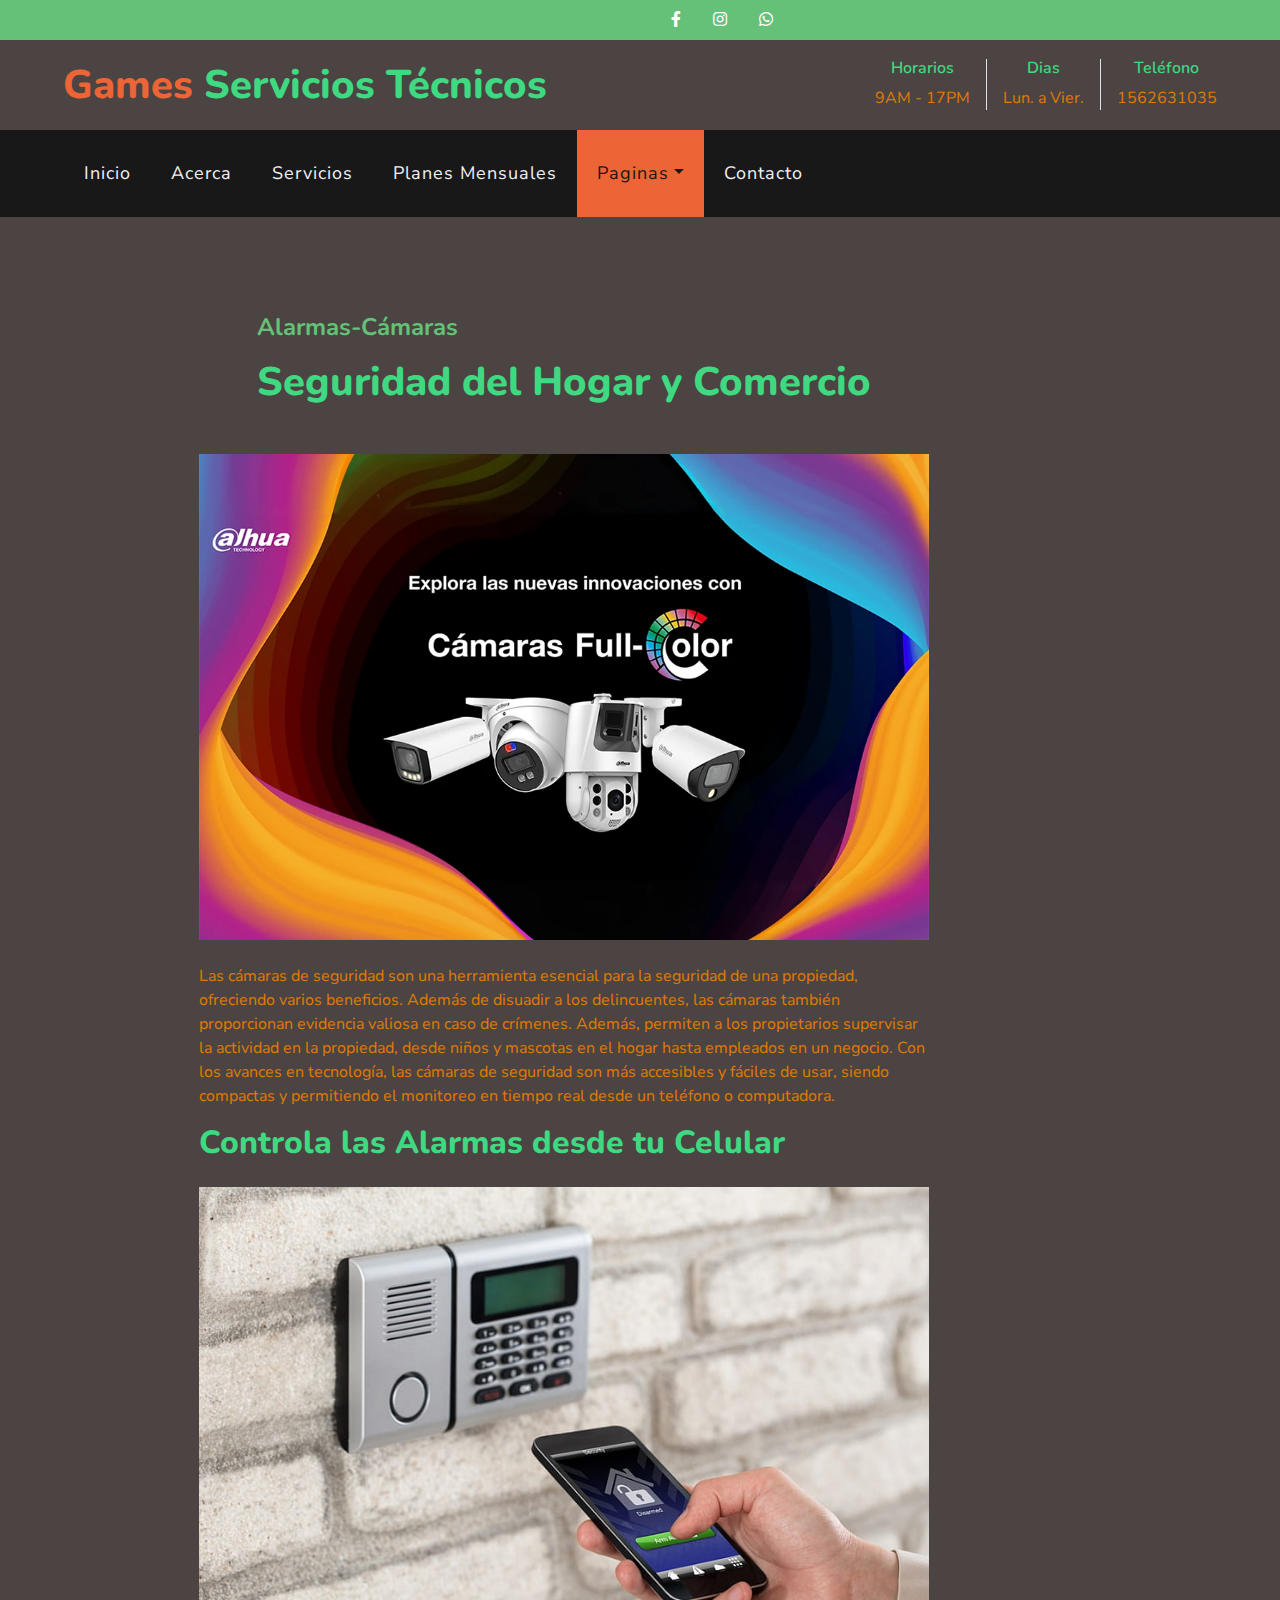
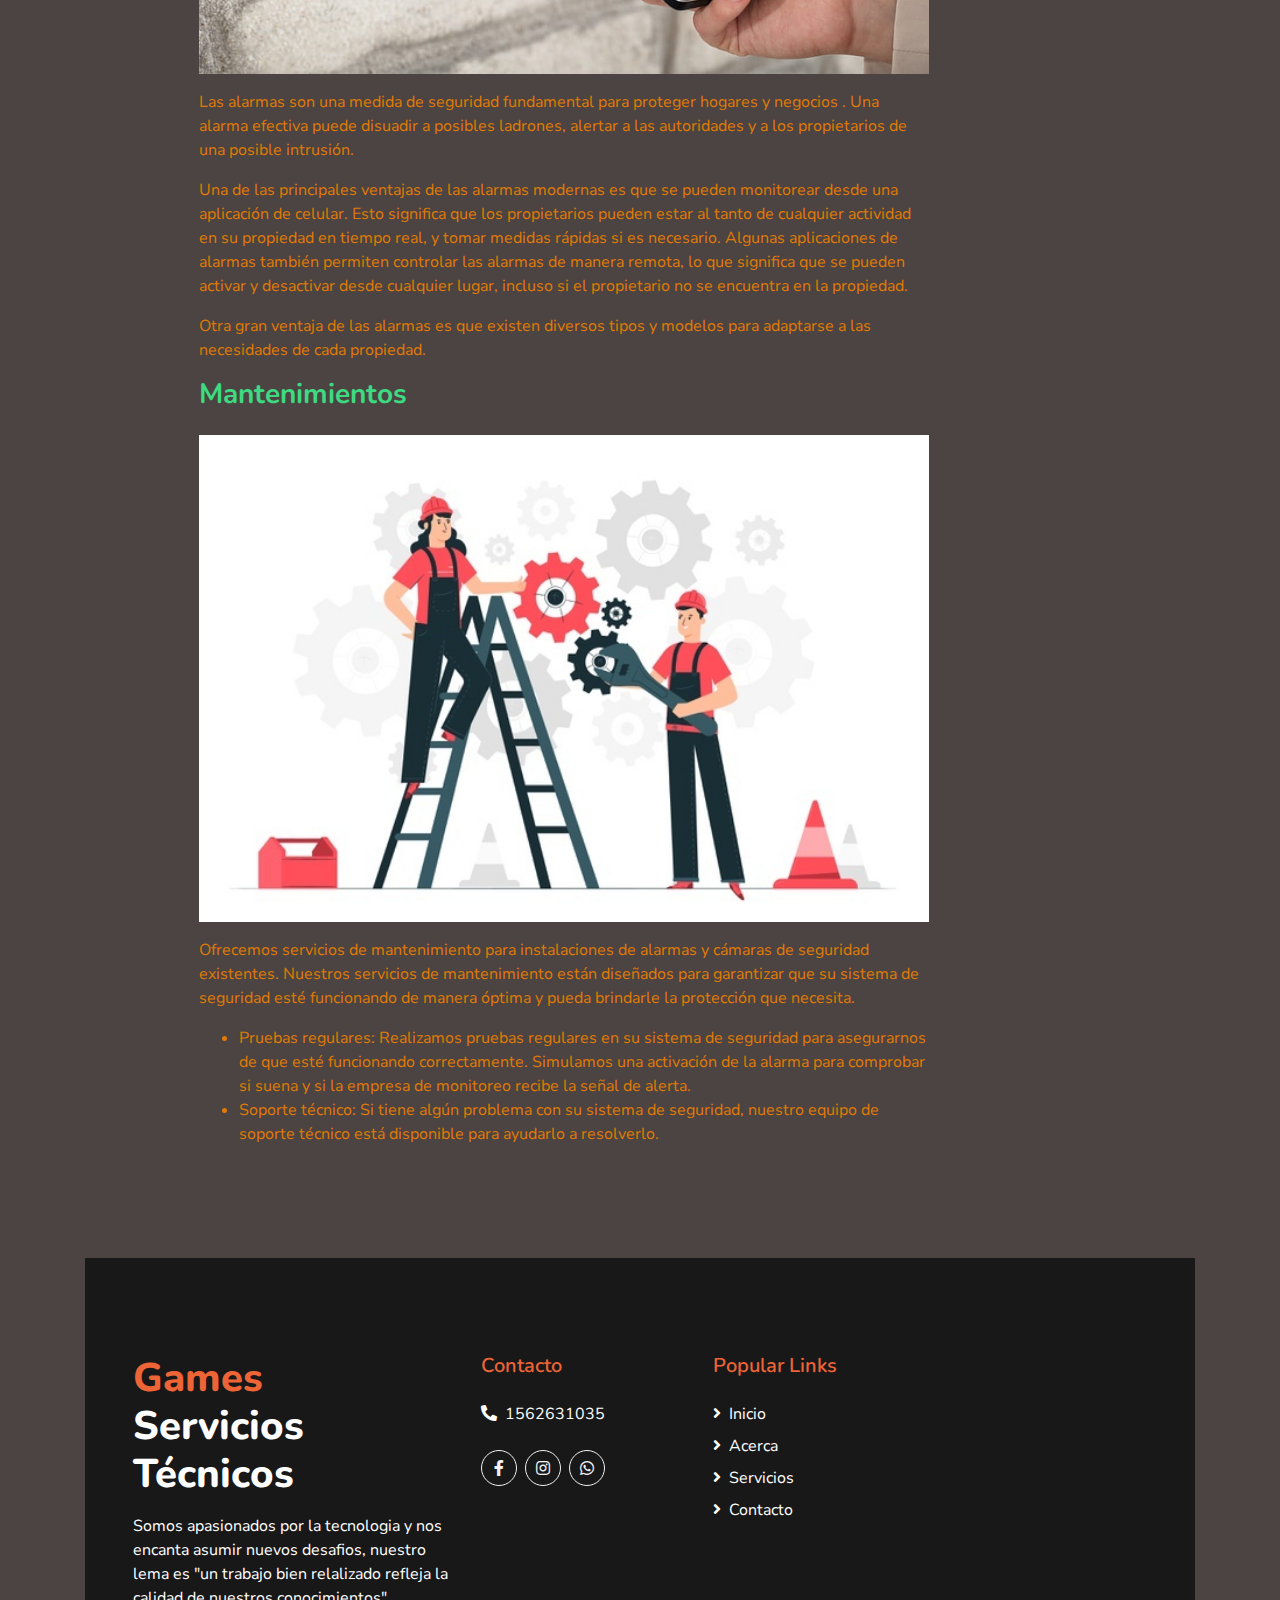
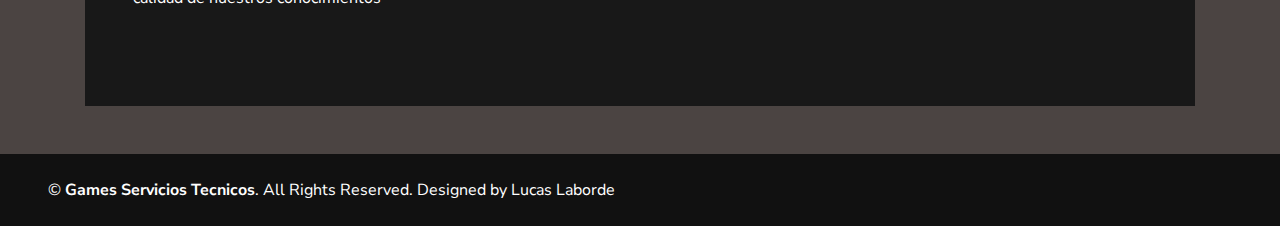
<file: camaras-alarmas.html>
<!DOCTYPE html>
<html lang="en">

<head>
    <meta charset="utf-8">
    <title>Games - Servicios Técnicos</title>
    <meta content="width=device-width, initial-scale=1.0" name="viewport">
    

    <!-- Favicon -->
    <link href="img/FAVICON LOGO 16X16.png" rel="icon">

    <!-- Google Web Fonts -->
    <link href="https://fonts.googleapis.com/css2?family=Nunito+Sans&family=Nunito:wght@600;700;800&display=swap" rel="stylesheet"> 

    <!-- Font Awesome -->
    <link href="https://cdnjs.cloudflare.com/ajax/libs/font-awesome/5.10.0/css/all.min.css" rel="stylesheet">

    <!-- Flaticon Font -->
    <link href="lib/flaticon/font/flaticon.css" rel="stylesheet">

    <!-- Libraries Stylesheet -->
    <link href="lib/owlcarousel/assets/owl.carousel.min.css" rel="stylesheet">
    <link href="lib/tempusdominus/css/tempusdominus-bootstrap-4.min.css" rel="stylesheet" />

  <!-- Customized Bootstrap Stylesheet -->
  <link href="./css/stylecont.css" rel="stylesheet">
</head>

<body id="colorfondo">
    <!-- Topbar Start -->
    <div class="container-fluid">
        <div class="row bg-secondary py-2 px-lg-5">
            <div class="col-lg-6 text-center text-lg-left mb-2 mb-lg-0">
                
            </div>
            <div id="iconosredes" class="col-lg-6 text-center text-lg-right">
                <div class="d-inline-flex align-items-center">
                    <a class="text-white px-3" href="https://www.facebook.com/armadosparagaming/ "  target="_blank">
                        <i class="fab fa-facebook-f"></i>
                    </a>
                   
                    
                    <a class="text-white px-3" href="https://www.instagram.com/games.servicios.tecnicos/" target="_blank">
                        <i class="fab fa-instagram"></i>
                    </a>
                    <a class="text-white pl-3" href="https://wa.me/1562631035" target="_blank">
                        <i class="fab fa-whatsapp"></i>
                    </a>
                </div>
            </div>
        </div>
        <div class="row py-3 px-lg-5">
            <!---->
            <div class="col-lg-4">
                <a href="" class="navbar-brand d-none d-lg-block">
                    <h1 class="m-0 display-5 text-capitalize"><span class="text-primary">Games</span> Servicios Técnicos</h1>
                </a>
            </div>
           
            <div class="col-lg-8 text-center text-lg-right">
                <div class="d-inline-flex align-items-center">
                    <div class="d-inline-flex flex-column text-center pr-3 border-right">
                        <h6>Horarios</h6>
                        <p class="m-0">9AM - 17PM</p>
                    </div>
                    <div class="d-inline-flex flex-column text-center px-3 border-right">
                        <h6>Dias</h6>
                        <p class="m-0">Lun. a Vier.</p>
                    </div>
                    <div class="d-inline-flex flex-column text-center pl-3">
                        <h6>Teléfono</h6>
                        <p class="m-0">1562631035</p>
                    </div>
                </div>
            </div>
        </div>
    </div>
    <!-- Topbar End -->


    <!-- Navbar Start -->
    <div class="container-fluid p-0">
        <nav class="navbar navbar-expand-lg bg-dark navbar-dark py-3 py-lg-0 px-lg-5">
            <a href="" class="navbar-brand d-block d-lg-none">
                <h1 class="m-0 display-5 text-capitalize font-italic text-white"><span class="text-primary">Games</span>Serv.Tecn..</h1>
            </a>
            <button type="button" class="navbar-toggler" data-toggle="collapse" data-target="#navbarCollapse">
                <span class="navbar-toggler-icon"></span>
            </button>
            <div class="collapse navbar-collapse justify-content-between px-3" id="navbarCollapse">
                <div class="navbar-nav mr-auto py-0">
                    <a href="index.html" class="nav-item nav-link">Inicio</a>
                    <a href="./index.html#acercalink" class="nav-item nav-link">Acerca</a>
                    <a href="./index.html#servicioslink" class="nav-item nav-link">Servicios</a>
                    <a href="./index.html#planeslink" class="nav-item nav-link">Planes Mensuales</a>
                    <div class="nav-item dropdown">
                        <a href="#" class="nav-link dropdown-toggle active" data-toggle="dropdown">Paginas</a>
                        <div class="dropdown-menu rounded-0 m-0">
                            <a href="./impresoras.html" class="dropdown-item">Impresoras</a>
                            <a href="./computacion.html" class="dropdown-item">Computadoras</a>
                            <a href="./camaras-alarmas.html" class="dropdown-item">Camaras-Alarmas</a>
                            <a href="./electronica.html" class="dropdown-item">Electronica</a>
                        </div>
                    </div>
                    <a href="contact.html" class="nav-item nav-link">Contacto</a>
                </div>
            </div>
        </nav>
    </div>
    <!-- Navbar End -->


    <!-- Detail Start -->
    <div  class="container py-5">
        <div class="row pt-5">
            <div id="tamanotext" class="col-lg-8">
                <div class="d-flex flex-column text-left mb-4">
                    <h4 class="text-secondary mb-3">Alarmas-Cámaras</h4>
                    <h1 class="mb-3">Seguridad del Hogar y Comercio</h1>
                    <div class="d-index-flex mb-2">
                    </div>
                </div>

                <!-- -->
                <div class="mb-5">
                    <img class="img-fluid w-100 mb-4" src="./img/imagenes nuevas/camarasdahua.jpg" alt="Image">
                    <p>Las cámaras de seguridad son una herramienta esencial para la seguridad de una propiedad, ofreciendo varios beneficios. Además de disuadir a los delincuentes, las cámaras también proporcionan evidencia valiosa en caso de crímenes. Además, permiten a los propietarios supervisar la actividad en la propiedad, desde niños y mascotas en el hogar hasta empleados en un negocio. Con los avances en tecnología, las cámaras de seguridad son más accesibles y fáciles de usar, siendo compactas y permitiendo el monitoreo en tiempo real desde un teléfono o computadora.</p>

                    <h2 class="mb-4">Controla las Alarmas desde tu Celular</h2>
                    <img class="img-fluid w-50 float-left mr-4 mb-3" src="./img/imagenes nuevas/alarmascelu.jpg" alt="Image">
                    <p>Las alarmas son una medida de seguridad fundamental para proteger hogares y negocios . Una alarma efectiva puede disuadir a posibles ladrones, alertar a las autoridades y a los propietarios de una posible intrusión.</p>
                    <p>Una de las principales ventajas de las alarmas modernas es que se pueden monitorear desde una aplicación de celular. Esto significa que los propietarios pueden estar al tanto de cualquier actividad en su propiedad en tiempo real, y tomar medidas rápidas si es necesario. Algunas aplicaciones de alarmas también permiten controlar las alarmas de manera remota, lo que significa que se pueden activar y desactivar desde cualquier lugar, incluso si el propietario no se encuentra en la propiedad.</p>                    
                    <p>Otra gran ventaja de las alarmas es que existen diversos tipos y modelos para adaptarse a las necesidades de cada propiedad.</p>                   
                   

                    <h3 class="mb-4">Mantenimientos</h3>
                    <img class="img-fluid w-50 float-right ml-4 mb-3" src="./img/imagenes nuevas/mantenimiento.jpg" alt="Image">
                    <p>Ofrecemos servicios de mantenimiento para instalaciones de alarmas y cámaras de seguridad existentes. Nuestros servicios de mantenimiento están diseñados para garantizar que su sistema de seguridad esté funcionando de manera óptima y pueda brindarle la protección que necesita.</p>
                    <ul>
                    <li>Pruebas regulares: Realizamos pruebas regulares en su sistema de seguridad para asegurarnos de que esté funcionando correctamente. Simulamos una activación de la alarma para comprobar si suena y si la empresa de monitoreo recibe la señal de alerta.</li>
                    <li>Soporte técnico: Si tiene algún problema con su sistema de seguridad, nuestro equipo de soporte técnico está disponible para ayudarlo a resolverlo.</li>
                    </ul>
                </div>
                
                
        </div>
    </div>
    <!-- Detail End -->


    <!-- Footer Start -->
    <div class="container-fluid bg-dark text-white mt-5 py-5 px-sm-3 px-md-5">
        <div class="row pt-5">
            <div class="col-lg-4 col-md-12 mb-5">
                <h1 class="mb-3 display-5 text-capitalize text-white"><span class="text-primary">Games </span> <br> Servicios <br> Técnicos </h1>
                <p class="m-0">Somos apasionados por la tecnologia y nos encanta asumir nuevos desafios, nuestro lema es 
                    "un trabajo bien relalizado refleja la calidad de nuestros conocimientos"</p>
            </div>
            <div class="col-lg-8 col-md-12">
                <div class="row">
                    <div class="col-md-4 mb-5">
                        <h5 class="text-primary mb-4">Contacto</h5>
                        <!--<p><i class="fa fa-map-marker-alt mr-2"></i>123 Street, New York, USA</p>-->
                        <p><i class="fa fa-phone-alt mr-2"></i>1562631035</p>
                        <!--<p><i class="fa fa-envelope mr-2"></i>info@example.com</p>-->
                        <div class="d-flex justify-content-start mt-4">
                            <a class="btn btn-outline-light rounded-circle text-center mr-2 px-0" style="width: 36px; height: 36px;" href="https://www.facebook.com/armadosparagaming/" target="_blank"><i class="fab fa-facebook-f"></i></a>
                            
                            <a class="btn btn-outline-light rounded-circle text-center mr-2 px-0" style="width: 36px; height: 36px;" href="https://www.instagram.com/games.servicios.tecnicos/" target="_blank"><i class="fab fa-instagram" target="_blank"></i></a>

                            <a class="btn btn-outline-light rounded-circle text-center mr-2 px-0" style="width: 36px; height: 36px;" href="https://wa.me/1562631035" target="_blank"><i class="fab fa-whatsapp" target="_blank"></i></a>
                        </div>
                    </div>
                    <div class="col-md-4 mb-5">
                        <h5 class="text-primary mb-4">Popular Links</h5>
                        <div class="d-flex flex-column justify-content-start">
                            <a class="text-white mb-2" href="./index.html"><i class="fa fa-angle-right mr-2"></i>Inicio</a>
                            <a class="text-white mb-2" href="./index.html#acercalink"><i class="fa fa-angle-right mr-2"></i>Acerca</a>
                            <a class="text-white mb-2" href="./index.html#servicioslink"><i class="fa fa-angle-right mr-2"></i>Servicios</a>
                            <a class="text-white" href="./contact.html"><i class="fa fa-angle-right mr-2"></i>Contacto</a>
                        </div>
                    </div>
                    
                    
                        </form>
                    </div>
                   
                </div>
            </div>
        </div>
    </div>
    <div class="container-fluid text-white py-4 px-sm-3 px-md-5" style="background: #111111;">
        <div class="row">
            <div class="col-md-6 text-center text-md-left mb-3 mb-md-0">
                <p class="m-0 text-white">
                    &copy; <a class="text-white font-weight-bold" href="#">Games Servicios Tecnicos</a>. All Rights Reserved. Designed by Lucas Laborde
                   
                </p>
            </div>
           
        </div>
    </div>
    <!-- Footer End -->


    <!-- Back to Top -->
    <a href="#" class="btn btn-lg btn-primary back-to-top"><i class="fa fa-angle-double-up"></i></a>


    <!-- JavaScript Libraries -->
    <script src="https://code.jquery.com/jquery-3.4.1.min.js"></script>
    <script src="https://stackpath.bootstrapcdn.com/bootstrap/4.4.1/js/bootstrap.bundle.min.js"></script>
    <script src="lib/easing/easing.min.js"></script>
    <script src="lib/owlcarousel/owl.carousel.min.js"></script>
    <script src="lib/tempusdominus/js/moment.min.js"></script>
    <script src="lib/tempusdominus/js/moment-timezone.min.js"></script>
    <script src="lib/tempusdominus/js/tempusdominus-bootstrap-4.min.js"></script>

    <!-- Contact Javascript File -->
    <script src="mail/jqBootstrapValidation.min.js"></script>
    <script src="mail/contact.js"></script>

    <!-- Template Javascript -->
    <script src="js/main.js"></script>
</body>

</html>
</file>
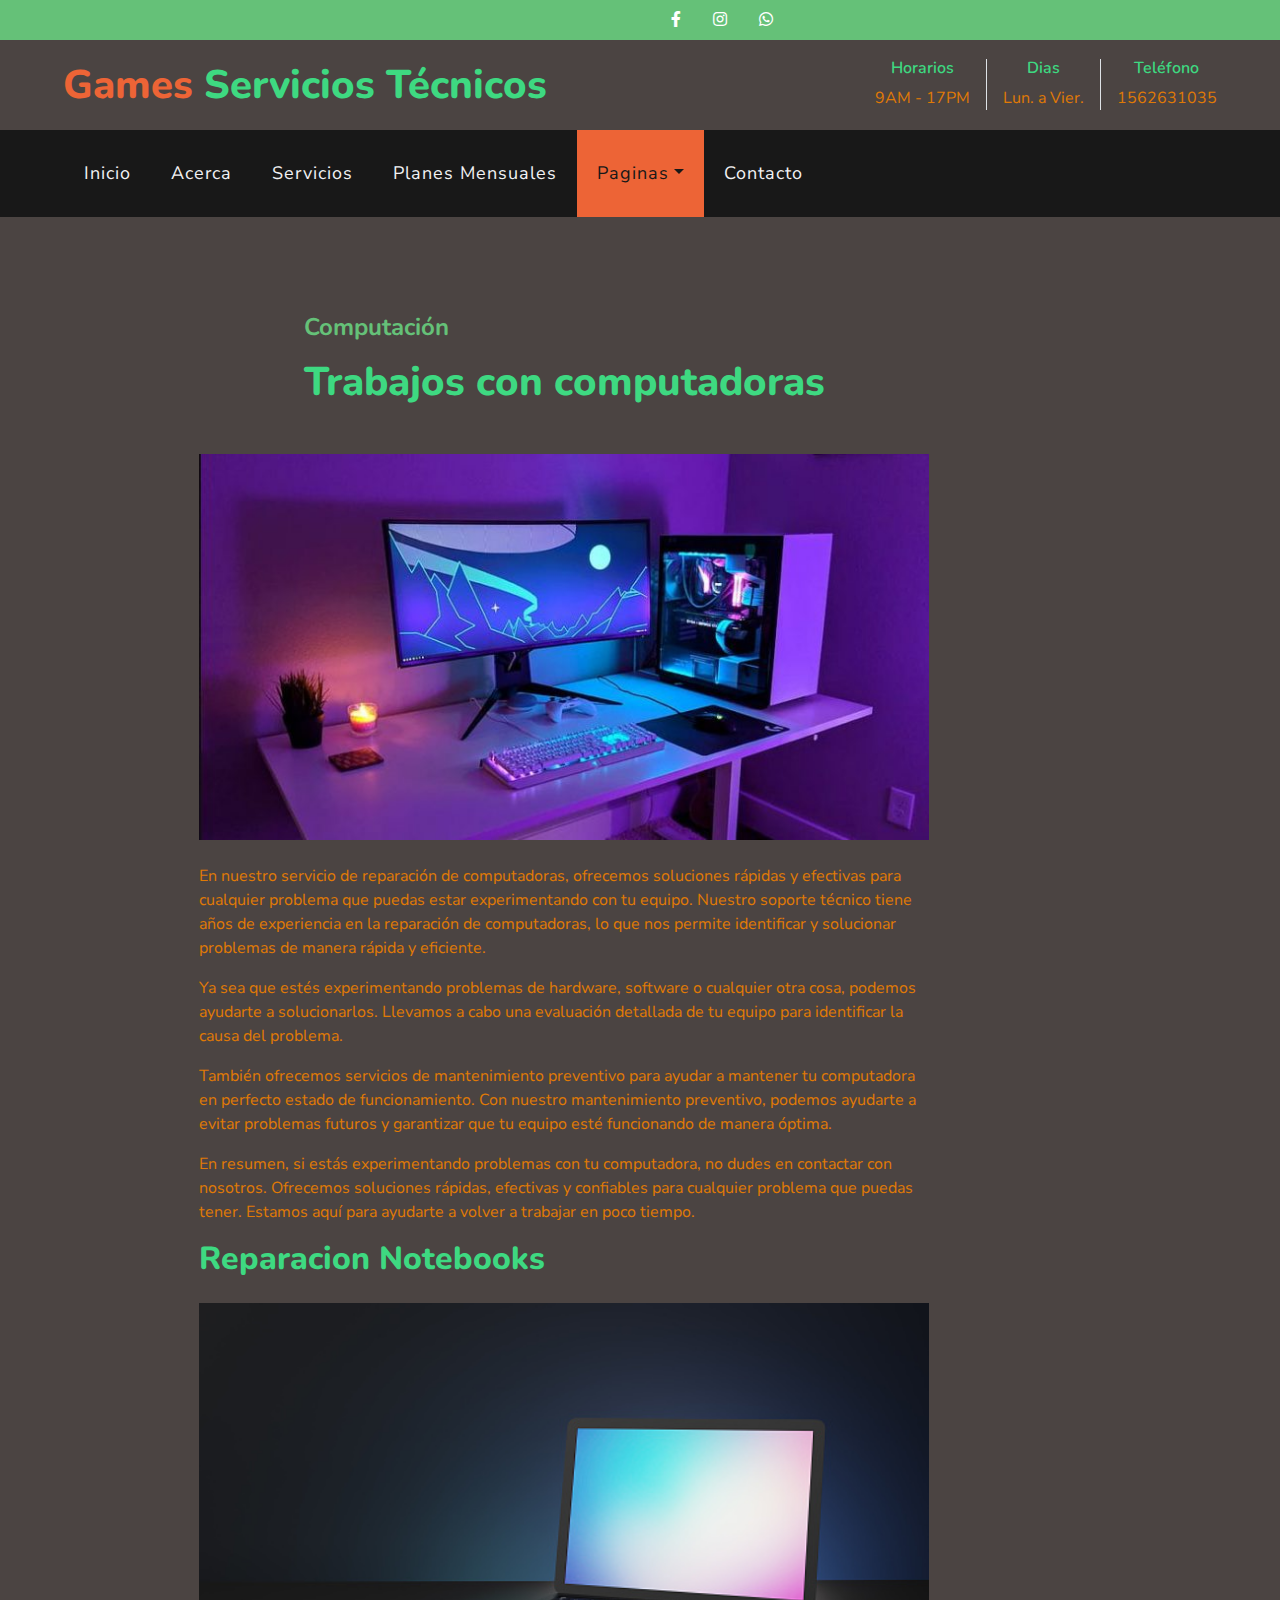
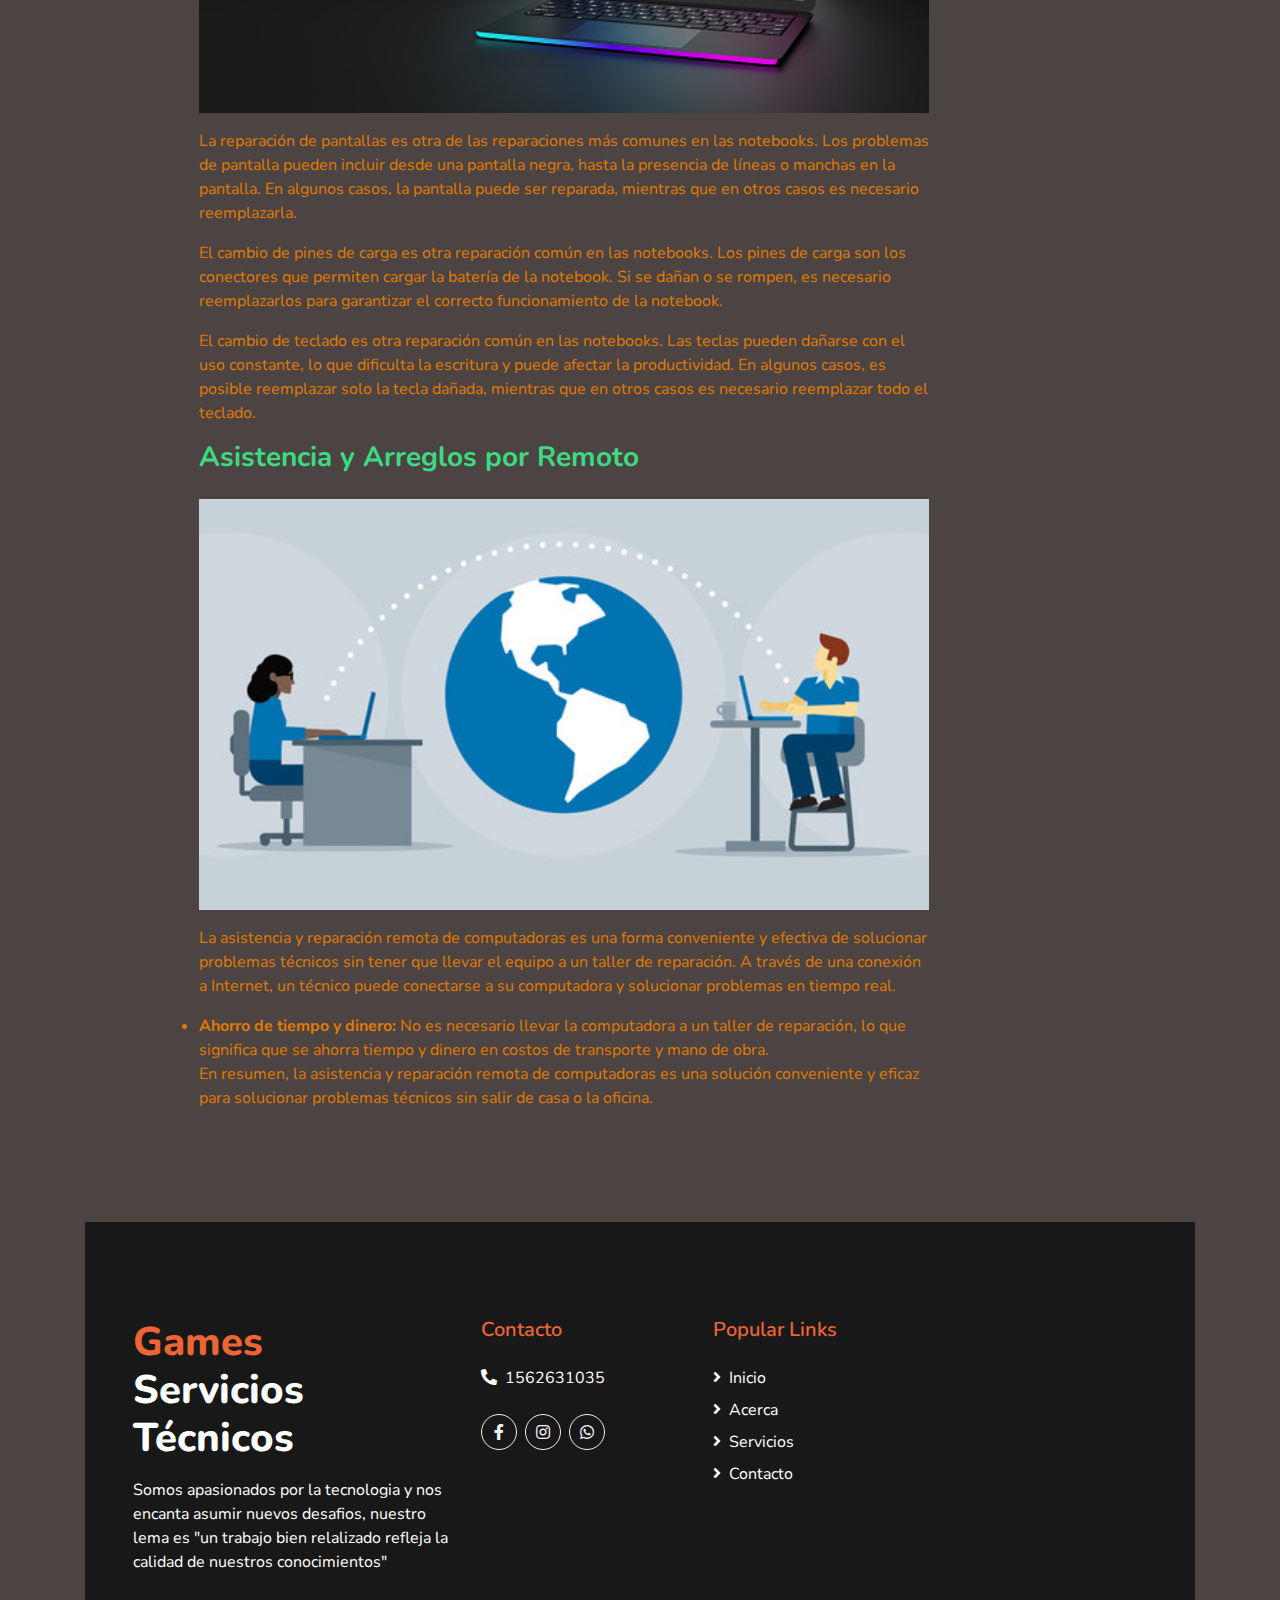
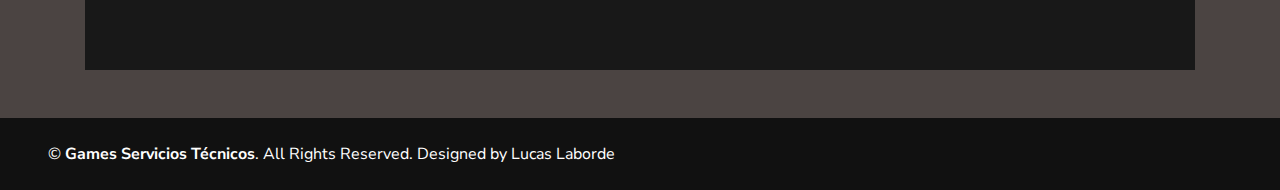
<file: computacion.html>
<!DOCTYPE html>
<html lang="en">

<head>
    <meta charset="utf-8">
    <title>Games - Servicios Técnicos</title>
    <meta content="width=device-width, initial-scale=1.0" name="viewport">
    

    <!-- Favicon -->
    <link href="img/FAVICON LOGO 16X16.png" rel="icon">

    <!-- Google Web Fonts -->
    <link href="https://fonts.googleapis.com/css2?family=Nunito+Sans&family=Nunito:wght@600;700;800&display=swap" rel="stylesheet"> 

    <!-- Font Awesome -->
    <link href="https://cdnjs.cloudflare.com/ajax/libs/font-awesome/5.10.0/css/all.min.css" rel="stylesheet">

    <!-- Flaticon Font -->
    <link href="lib/flaticon/font/flaticon.css" rel="stylesheet">

    <!-- Libraries Stylesheet -->
    <link href="lib/owlcarousel/assets/owl.carousel.min.css" rel="stylesheet">
    <link href="lib/tempusdominus/css/tempusdominus-bootstrap-4.min.css" rel="stylesheet" />

  <!-- Customized Bootstrap Stylesheet -->
  <link href="./css/stylecont.css" rel="stylesheet">
</head>

<body id="colorfondo">
    <!-- Topbar Start -->
    <div class="container-fluid">
        <div class="row bg-secondary py-2 px-lg-5">
            <div class="col-lg-6 text-center text-lg-left mb-2 mb-lg-0">
                
            </div>
            <div id="iconosredes" class="col-lg-6 text-center text-lg-right">
                <div class="d-inline-flex align-items-center">
                    <a class="text-white px-3" href="https://www.facebook.com/armadosparagaming/ "  target="_blank">
                        <i class="fab fa-facebook-f"></i>
                    </a>
                   
                    <a class="text-white px-3" href="https://www.instagram.com/games.servicios.tecnicos/" target="_blank">
                        <i class="fab fa-instagram"></i>
                    </a>
                    <a class="text-white pl-3" href="https://wa.me/1562631035" target="_blank">
                        <i class="fab fa-whatsapp"></i>
                    </a>
                </div>
            </div>
        </div>
        <div class="row py-3 px-lg-5">
            <!---->
            <div class="col-lg-4">
                <a href="" class="navbar-brand d-none d-lg-block">
                    <h1 class="m-0 display-5 text-capitalize"><span class="text-primary">Games</span> Servicios Técnicos</h1>
                </a>
            </div>
           
            <div class="col-lg-8 text-center text-lg-right">
                <div class="d-inline-flex align-items-center">
                    <div class="d-inline-flex flex-column text-center pr-3 border-right">
                        <h6>Horarios</h6>
                        <p class="m-0">9AM - 17PM</p>
                    </div>
                    <div class="d-inline-flex flex-column text-center px-3 border-right">
                        <h6>Dias</h6>
                        <p class="m-0">Lun. a Vier.</p>
                    </div>
                    <div class="d-inline-flex flex-column text-center pl-3">
                        <h6>Teléfono</h6>
                        <p class="m-0">1562631035</p>
                    </div>
                </div>
            </div>
        </div>
    </div>
    <!-- Topbar End -->


    <!-- Navbar Start -->
    <div class="container-fluid p-0">
        <nav class="navbar navbar-expand-lg bg-dark navbar-dark py-3 py-lg-0 px-lg-5">
            <a href="" class="navbar-brand d-block d-lg-none">
                <h1 class="m-0 display-5 text-capitalize font-italic text-white"><span class="text-primary">Games</span>Serv.Tecn..</h1>
            </a>
            <button type="button" class="navbar-toggler" data-toggle="collapse" data-target="#navbarCollapse">
                <span class="navbar-toggler-icon"></span>
            </button>
            <div class="collapse navbar-collapse justify-content-between px-3" id="navbarCollapse">
                <div class="navbar-nav mr-auto py-0">
                    <a href="index.html" class="nav-item nav-link">Inicio</a>
                    <a href="./index.html#acercalink" class="nav-item nav-link">Acerca</a>
                    <a href="./index.html#servicioslink" class="nav-item nav-link">Servicios</a>
                    <a href="./index.html#planeslink" class="nav-item nav-link">Planes Mensuales</a>
                    <div class="nav-item dropdown">
                        <a href="#" class="nav-link dropdown-toggle active" data-toggle="dropdown">Paginas</a>
                        <div class="dropdown-menu rounded-0 m-0">
                            <a href="./impresoras.html" class="dropdown-item">Impresoras</a>
                            <a href="./computacion.html" class="dropdown-item">Computadoras</a>
                            <a href="./camaras-alarmas.html" class="dropdown-item">Camaras-Alarmas</a>
                            <a href="./electronica.html" class="dropdown-item">Electronica</a>
                        </div>
                    </div>
                    <a href="contact.html" class="nav-item nav-link">Contacto</a>
                </div>
            </div>
        </nav>
    </div>
    <!-- Navbar End -->


    <!-- Detail Start -->
    <div  class="container py-5">
        <div class="row pt-5">
            <div id="tamanotext" class="col-lg-8">
                <div class="d-flex flex-column text-left mb-4">
                    <h4 class="text-secondary mb-3">Computación</h4>
                    <h1 class="mb-3">Trabajos con computadoras</h1>
                    <div class="d-index-flex mb-2">
                    </div>
                </div>

                <!-- -->
                <div class="mb-5">
                    <img class="img-fluid w-100 mb-4" src="./img/imagenes nuevas/oc gaming.jpg" alt="Image">
                    <p>En nuestro servicio de reparación de computadoras, ofrecemos soluciones rápidas y efectivas para cualquier problema que puedas estar experimentando con tu equipo. Nuestro soporte técnico  tiene años de experiencia en la reparación de computadoras, lo que nos permite identificar y solucionar problemas de manera rápida y eficiente.</p>
                    <p>Ya sea que estés experimentando problemas de hardware, software o cualquier otra cosa, podemos ayudarte a solucionarlos. Llevamos a cabo una evaluación detallada de tu equipo para identificar la causa del problema.</p>
                    <p>También ofrecemos servicios de mantenimiento preventivo para ayudar a mantener tu computadora en perfecto estado de funcionamiento. Con nuestro mantenimiento preventivo, podemos ayudarte a evitar problemas futuros y garantizar que tu equipo esté funcionando de manera óptima.</p>
                    <p>En resumen, si estás experimentando problemas con tu computadora, no dudes en contactar con nosotros. Ofrecemos soluciones rápidas, efectivas y confiables para cualquier problema que puedas tener. Estamos aquí para ayudarte a volver a trabajar en poco tiempo.</p>

                    <h2 class="mb-4">Reparacion Notebooks</h2>
                    <img class="img-fluid w-50 float-left mr-4 mb-3" src="./img/imagenes nuevas/not3.jpg" alt="Image">
                    <p>La reparación de pantallas es otra de las reparaciones más comunes en las notebooks. Los problemas de pantalla pueden incluir desde una pantalla negra, hasta la presencia de líneas o manchas en la pantalla. En algunos casos, la pantalla puede ser reparada, mientras que en otros casos es necesario reemplazarla.</p>
                    <p>El cambio de pines de carga es otra reparación común en las notebooks. Los pines de carga son los conectores que permiten cargar la batería de la notebook. Si se dañan o se rompen, es necesario reemplazarlos para garantizar el correcto funcionamiento de la notebook.</p>
                    <p>El cambio de teclado es otra reparación común en las notebooks. Las teclas pueden dañarse con el uso constante, lo que dificulta la escritura y puede afectar la productividad. En algunos casos, es posible reemplazar solo la tecla dañada, mientras que en otros casos es necesario reemplazar todo el teclado.</p>

                    <h3 class="mb-4">Asistencia y Arreglos por Remoto</h3>
                    <img class="img-fluid w-50 float-right ml-4 mb-3" src="./img/imagenes nuevas/remoto 2.jpg" alt="Image">
                    <p>La asistencia y reparación remota de computadoras es una forma conveniente y efectiva de solucionar problemas técnicos sin tener que llevar el equipo a un taller de reparación. A través de una conexión a Internet, un técnico puede conectarse a su computadora y solucionar problemas en tiempo real.</p>
                    <li><strong>Ahorro de tiempo y dinero:</strong> No es necesario llevar la computadora a un taller de reparación, lo que significa que se ahorra tiempo y dinero en costos de transporte y mano de obra.</li>
                    <p>En resumen, la asistencia y reparación remota de computadoras es una solución conveniente y eficaz para solucionar problemas técnicos sin salir de casa o la oficina.</p>
                </div>
                
                
        </div>
    </div>
    <!-- Detail End -->


    <!-- Footer Start -->
    <div class="container-fluid bg-dark text-white mt-5 py-5 px-sm-3 px-md-5">
        <div class="row pt-5">
            <div class="col-lg-4 col-md-12 mb-5">
                <h1 class="mb-3 display-5 text-capitalize text-white"><span class="text-primary">Games  </span> <br> Servicios <br>Técnicos </h1>
                <p class="m-0">Somos apasionados por la tecnologia y nos encanta asumir nuevos desafios, nuestro lema es 
                    "un trabajo bien relalizado refleja la calidad de nuestros conocimientos"</p>
            </div>
            <div class="col-lg-8 col-md-12">
                <div class="row">
                    <div class="col-md-4 mb-5">
                        <h5 class="text-primary mb-4">Contacto</h5>
                        <!--<p><i class="fa fa-map-marker-alt mr-2"></i>123 Street, New York, USA</p>-->
                        <p><i class="fa fa-phone-alt mr-2"></i>1562631035</p>
                        <!--<p><i class="fa fa-envelope mr-2"></i>info@example.com</p>-->
                        <div class="d-flex justify-content-start mt-4">
                            <a class="btn btn-outline-light rounded-circle text-center mr-2 px-0" style="width: 36px; height: 36px;" href="https://www.facebook.com/armadosparagaming/" target="_blank"><i class="fab fa-facebook-f"></i></a>
                            
                            <a class="btn btn-outline-light rounded-circle text-center mr-2 px-0" style="width: 36px; height: 36px;" href="https://www.instagram.com/games.servicios.tecnicos/" target="_blank"><i class="fab fa-instagram" target="_blank"></i></a>

                            <a class="btn btn-outline-light rounded-circle text-center mr-2 px-0" style="width: 36px; height: 36px;" href="https://wa.me/1562631035" target="_blank"><i class="fab fa-whatsapp" target="_blank"></i></a>
                        </div>
                    </div>
                    <div class="col-md-4 mb-5">
                        <h5 class="text-primary mb-4">Popular Links</h5>
                        <div class="d-flex flex-column justify-content-start">
                            <a class="text-white mb-2" href="./index.html"><i class="fa fa-angle-right mr-2"></i>Inicio</a>
                            <a class="text-white mb-2" href="./index.html#acercalink"><i class="fa fa-angle-right mr-2"></i>Acerca</a>
                            <a class="text-white mb-2" href="./index.html#servicioslink"><i class="fa fa-angle-right mr-2"></i>Servicios</a>
                            <a class="text-white" href="./contact.html"><i class="fa fa-angle-right mr-2"></i>Contacto</a>
                        </div>
                    </div>
                    
                    
                        </form>
                    </div>
                   
                </div>
            </div>
        </div>
    </div>
    <div class="container-fluid text-white py-4 px-sm-3 px-md-5" style="background: #111111;">
        <div class="row">
            <div class="col-md-6 text-center text-md-left mb-3 mb-md-0">
                <p class="m-0 text-white">
                    &copy; <a class="text-white font-weight-bold" href="#">Games Servicios Técnicos</a>. All Rights Reserved. Designed by Lucas Laborde
                   
                </p>
            </div>
           
        </div>
    </div>
    <!-- Footer End -->


    <!-- Back to Top -->
    <a href="#" class="btn btn-lg btn-primary back-to-top"><i class="fa fa-angle-double-up"></i></a>


    <!-- JavaScript Libraries -->
    <script src="https://code.jquery.com/jquery-3.4.1.min.js"></script>
    <script src="https://stackpath.bootstrapcdn.com/bootstrap/4.4.1/js/bootstrap.bundle.min.js"></script>
    <script src="lib/easing/easing.min.js"></script>
    <script src="lib/owlcarousel/owl.carousel.min.js"></script>
    <script src="lib/tempusdominus/js/moment.min.js"></script>
    <script src="lib/tempusdominus/js/moment-timezone.min.js"></script>
    <script src="lib/tempusdominus/js/tempusdominus-bootstrap-4.min.js"></script>

    <!-- Contact Javascript File -->
    <script src="mail/jqBootstrapValidation.min.js"></script>
    <script src="mail/contact.js"></script>

    <!-- Template Javascript -->
    <script src="js/main.js"></script>
</body>

</html>
</file>
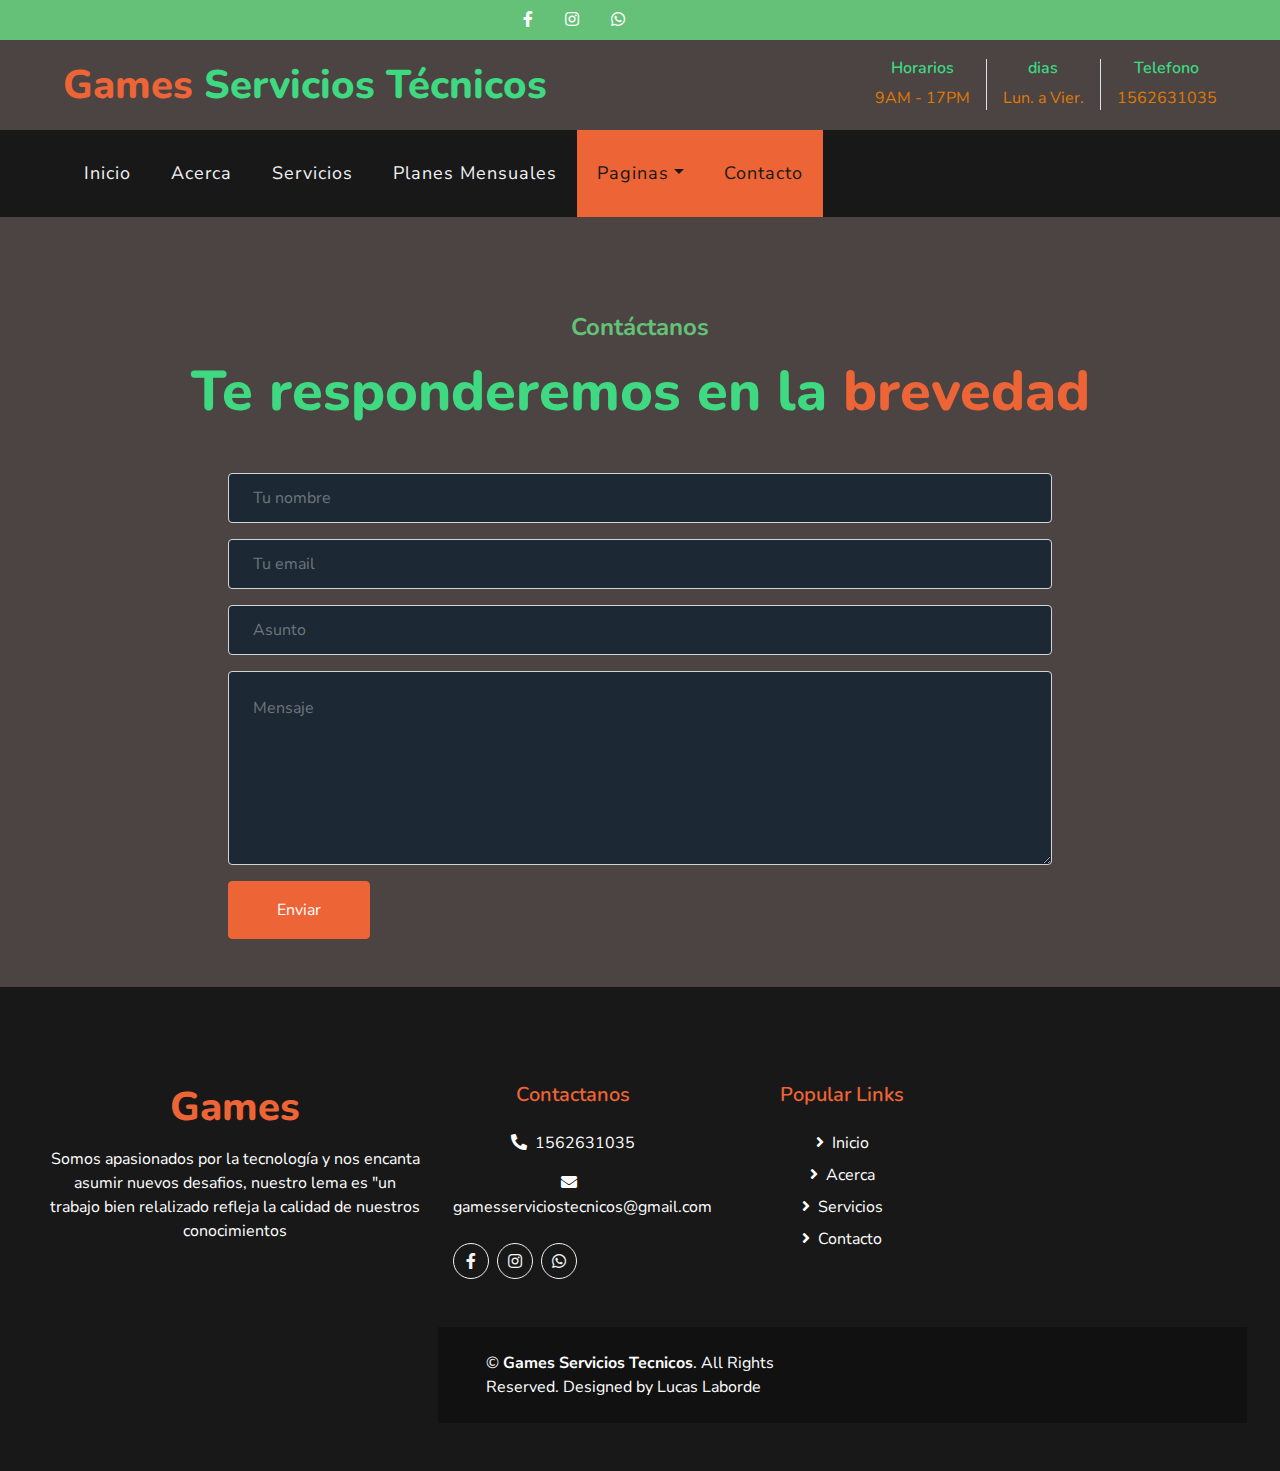
<file: contact.html>
<!DOCTYPE html>
<html lang="en">

<head>
    <meta charset="utf-8">
    <title>Games Servicios Tecnicos</title>
    <meta content="width=device-width, initial-scale=1.0" name="viewport">
    <meta content="Free HTML Templates" name="keywords">
    <meta content="Free HTML Templates" name="description">

    <!-- Favicon -->
    <link href="img/favicon.ico" rel="icon">

    <!-- Google Web Fonts -->
    <link href="https://fonts.googleapis.com/css2?family=Nunito+Sans&family=Nunito:wght@600;700;800&display=swap" rel="stylesheet"> 

    <!-- Font Awesome -->
    <link href="https://cdnjs.cloudflare.com/ajax/libs/font-awesome/5.10.0/css/all.min.css" rel="stylesheet">

    <!-- Flaticon Font -->
    <link href="lib/flaticon/font/flaticon.css" rel="stylesheet">

    <!-- Libraries Stylesheet -->
    <link href="lib/owlcarousel/assets/owl.carousel.min.css" rel="stylesheet">
    <link href="lib/tempusdominus/css/tempusdominus-bootstrap-4.min.css" rel="stylesheet" />

    <!-- Customized Bootstrap Stylesheet -->
    <link href="css/style.css" rel="stylesheet">
    
    
    <script src="./js/contac.js"></script>
    
</head>

<body id="colorfondo">
    <!-- Topbar Start -->
    <div class="container-fluid">
        <div class="row bg-secondary py-2 px-lg-5">
            
            <div class="col-lg-6 text-center text-lg-right">
                <div class="d-inline-flex align-items-center">
                    <a class="text-white px-3" href="https://www.facebook.com/armadosparagaming/ "  target="_blank">
                        <i class="fab fa-facebook-f"></i>
                    </a>
                
                    <a class="text-white px-3" href="https://www.instagram.com/games.servicios.tecnicos/" target="_blank">
                        <i class="fab fa-instagram"></i>
                    </a>
                    <a class="text-white pl-3" href="">
                        <i class="fab fa-whatsapp"></i>
                    </a>
                </div>
            </div>
        </div>
        <div class="row py-3 px-lg-5">
            <div class="col-lg-4">
                <a href="" class="navbar-brand d-none d-lg-block">
                    <h1 class="m-0 display-5 text-capitalize"><span class="text-primary">Games </span>Servicios Técnicos</h1>
                </a>
            </div>
            <div class="col-lg-8 text-center text-lg-right">
                <div class="d-inline-flex align-items-center">
                    <div class="d-inline-flex flex-column text-center pr-3 border-right">
                        <h6>Horarios</h6>
                        <p class="m-0">9AM - 17PM </p>
                    </div>
                    <div class="d-inline-flex flex-column text-center px-3 border-right">
                        <h6>dias</h6>
                        <p class="m-0">Lun. a Vier.</p>
                    </div>
                    <div class="d-inline-flex flex-column text-center pl-3">
                        <h6>Telefono</h6>
                        <p class="m-0">1562631035</p>
                    </div>
                </div>
            </div>
        </div>
    </div>
    <!-- Topbar End -->


    <!-- Navbar Start -->
    <div class="container-fluid p-0">
        <nav class="navbar navbar-expand-lg bg-dark navbar-dark py-3 py-lg-0 px-lg-5">
            <a href="" class="navbar-brand d-block d-lg-none">
                <h1 class="m-0 display-5 text-capitalize font-italic text-white"><span class="text-primary">Games</span></h1>
            </a>
            <button type="button" class="navbar-toggler" data-toggle="collapse" data-target="#navbarCollapse">
                <span class="navbar-toggler-icon"></span>
            </button>
            <div class="collapse navbar-collapse justify-content-between px-3" id="navbarCollapse">
                <div class="navbar-nav mr-auto py-0">
                    <a href="index.html" class="nav-item nav-link">Inicio</a>
                    <a href="./index.html#acercalink" class="nav-item nav-link">Acerca</a>
                    <a href="./index.html#servicioslink" class="nav-item nav-link">Servicios</a>
                    <a href="./index.html#planeslink" class="nav-item nav-link">Planes Mensuales</a>
                    <div class="nav-item dropdown">
                        <a href="#" class="nav-link dropdown-toggle active" data-toggle="dropdown">Paginas</a>
                        <div class="dropdown-menu rounded-0 m-0">
                            <a href="./impresoras.html" class="dropdown-item">Impresoras</a>
                            <a href="./computacion.html" class="dropdown-item">Computadoras</a>
                            <a href="./camaras-alarmas.html" class="dropdown-item">Camaras-Alarmas</a>
                            <a href="./electronica.html" class="dropdown-item">Electrónica</a>
                        </div>
                    </div>
                    <a href="contact.html" class="nav-item nav-link active">Contacto</a>
                </div>
                
            </div>
        </nav>
    </div>
    <!-- Navbar End -->


    <!-- Contact Start -->
    <div class="container-fluid pt-5">
        <div class="d-flex flex-column text-center mb-5 pt-5">
            <h4 class="text-secondary mb-3">Contáctanos</h4>
            <h1 class="display-4 m-0">Te responderemos en la   <span class="text-primary">brevedad</span></h1>
        </div>
        <div class="row justify-content-center">
            <div class="col-12 col-sm-8 mb-5">
                <div id="formulariocont" class="contact-form">
                    <div id="success"></div>
                    <form name="sentMessage" id="contactForm" action="https://formspree.io/f/xlekznjr" method="POST" onsubmit="enviarFormulario(event)">
                        <div class="control-group">
                            <input type="text" class="form-control p-4" id="name" placeholder="Tu nombre" required="required" data-validation-required-message="Please enter your name" name="name" />
                            <p class="help-block text-danger"></p>
                        </div>
                        <div class="control-group">
                            <input type="email" class="form-control p-4" id="email" placeholder="Tu email" required="required" data-validation-required-message="Please enter your email" name="_replyto" />
                            <p class="help-block text-danger"></p>
                        </div>
                        <div class="control-group">
                            <input type="text" class="form-control p-4" id="subject" placeholder="Asunto" required="required" data-validation-required-message="Please enter a subject" name="subject" />
                            <p class="help-block text-danger"></p>
                        </div>
                        <div class="control-group">
                            <textarea class="form-control p-4" rows="6" id="message" placeholder="Mensaje" required="required" data-validation-required-message="Please enter your message" name="message"></textarea>
                            <p class="help-block text-danger"></p>
                        </div>
                        <input type="hidden" name="_next" value="https://example.com/thankyou.html">
                        <div>
                            <button class="btn btn-primary py-3 px-5" type="submit" id="sendMessageButton">Enviar</button>
                        </div>
                    </form>
                </div>
            </div>
            <div class="col-12 mb-n2 p-0" style="text-align: center;">
                <!--<iframe src="https://www.google.com/maps/embed?pb=!1m18!1m12!1m3!1d3281.6011730281753!2d-58.626728523441244!3d-34.664773860726726!2m3!1f0!2f0!3f0!3m2!1i1024!2i768!4f13.1!3m3!1m2!1s0x95bcc7e491b5b101%3A0xf81bc78c2e738311!2sGames%20Servicios%20T%C3%A9cnicos!5e0!3m2!1ses!2sar!4v1683027340133!5m2!1ses!2sar" width="600" height="450" style="border:0;" allowfullscreen="" loading="lazy" referrerpolicy="no-referrer-when-downgrade"></iframe>->
            </div>
        </div>
    </div>
    <!-Contact End -->


    <!-- Footer Start -->
    <div class="container-fluid bg-dark text-white py-5 px-sm-3 px-md-5">
        <div class="row pt-5">
            <div class="col-lg-4 col-md-12 mb-5">
                <h1 class="mb-3 display-5 text-capitalize text-white"><span class="text-primary">Games </span></h1>
                <p class="m-0">Somos apasionados por la tecnología y nos encanta asumir nuevos desafios, nuestro lema es 
                    "un trabajo bien relalizado refleja la calidad de nuestros conocimientos</p>
            </div>
            <div class="col-lg-8 col-md-12">
                <div class="row">
                    <div class="col-md-4 mb-5">
                        <h5 class="text-primary mb-4">Contactanos</h5>
                        <!--<p><i class="fa fa-map-marker-alt mr-2"></i>Pola 362 / Moron</p>-->
                        <p><i class="fa fa-phone-alt mr-2"></i>1562631035</p>
                        <p><i class="fa fa-envelope mr-2"></i>gamesserviciostecnicos@gmail.com</p>
                        <div class="d-flex justify-content-start mt-4">                           
                            <a class="btn btn-outline-light rounded-circle text-center mr-2 px-0" style="width: 36px; height: 36px;" href="https://www.facebook.com/armadosparagaming/" target="_blank"><i class="fab fa-facebook-f"></i></a>                            
                            <a class="btn btn-outline-light rounded-circle text-center mr-2 px-0" style="width: 36px; height: 36px;" href="https://www.instagram.com/games.servicios.tecnicos/" target="_blank"><i class="fab fa-instagram" target="_blank"></i></a>
                            <a class="btn btn-outline-light rounded-circle text-center mr-2 px-0" style="width: 36px; height: 36px;" href="https://wa.me/1562631035" target="_blank"><i class="fab fa-whatsapp" target="_blank"></i></a>
                        </div>
                    </div>
                    <div class="col-md-4 mb-5">
                        <h5 class="text-primary mb-4">Popular Links</h5>
                        <div class="d-flex flex-column justify-content-start">
                            <a class="text-white mb-2" href="./index.html"><i class="fa fa-angle-right mr-2"></i>Inicio</a>
                            <a class="text-white mb-2" href="./index.html#acercalink"><i class="fa fa-angle-right mr-2"></i>Acerca</a>
                            <a class="text-white mb-2" href="./index.html#servicioslink"><i class="fa fa-angle-right mr-2"></i>Servicios</a>
                            <a class="text-white" href="./contact.html"><i class="fa fa-angle-right mr-2"></i>Contacto</a>
                        </div>
    
    </div>
    <div class="container-fluid text-white py-4 px-sm-3 px-md-5" style="background: #111111;">
        <div class="row">
            <div class="col-md-6 text-center text-md-left mb-3 mb-md-0">
                <p class="m-0 text-white">
                    &copy; <a class="text-white font-weight-bold" href="#">Games Servicios Tecnicos</a>. All Rights Reserved. Designed by Lucas Laborde
                    
                </p>
            </div>
            
    </div>
    <!-- Footer End -->


    <!-- Back to Top -->
    <a href="#" class="btn btn-lg btn-primary back-to-top"><i class="fa fa-angle-double-up"></i></a>


    <!-- JavaScript Libraries -->
    <script src="https://code.jquery.com/jquery-3.4.1.min.js"></script>
    <script src="https://stackpath.bootstrapcdn.com/bootstrap/4.4.1/js/bootstrap.bundle.min.js"></script>
    <script src="lib/easing/easing.min.js"></script>
    <script src="lib/owlcarousel/owl.carousel.min.js"></script>
    <script src="lib/tempusdominus/js/moment.min.js"></script>
    <script src="lib/tempusdominus/js/moment-timezone.min.js"></script>
    <script src="lib/tempusdominus/js/tempusdominus-bootstrap-4.min.js"></script>

   

    <!-- Template Javascript -->
    <script src="js/main.js"></script>
</body>

</html>
</file>
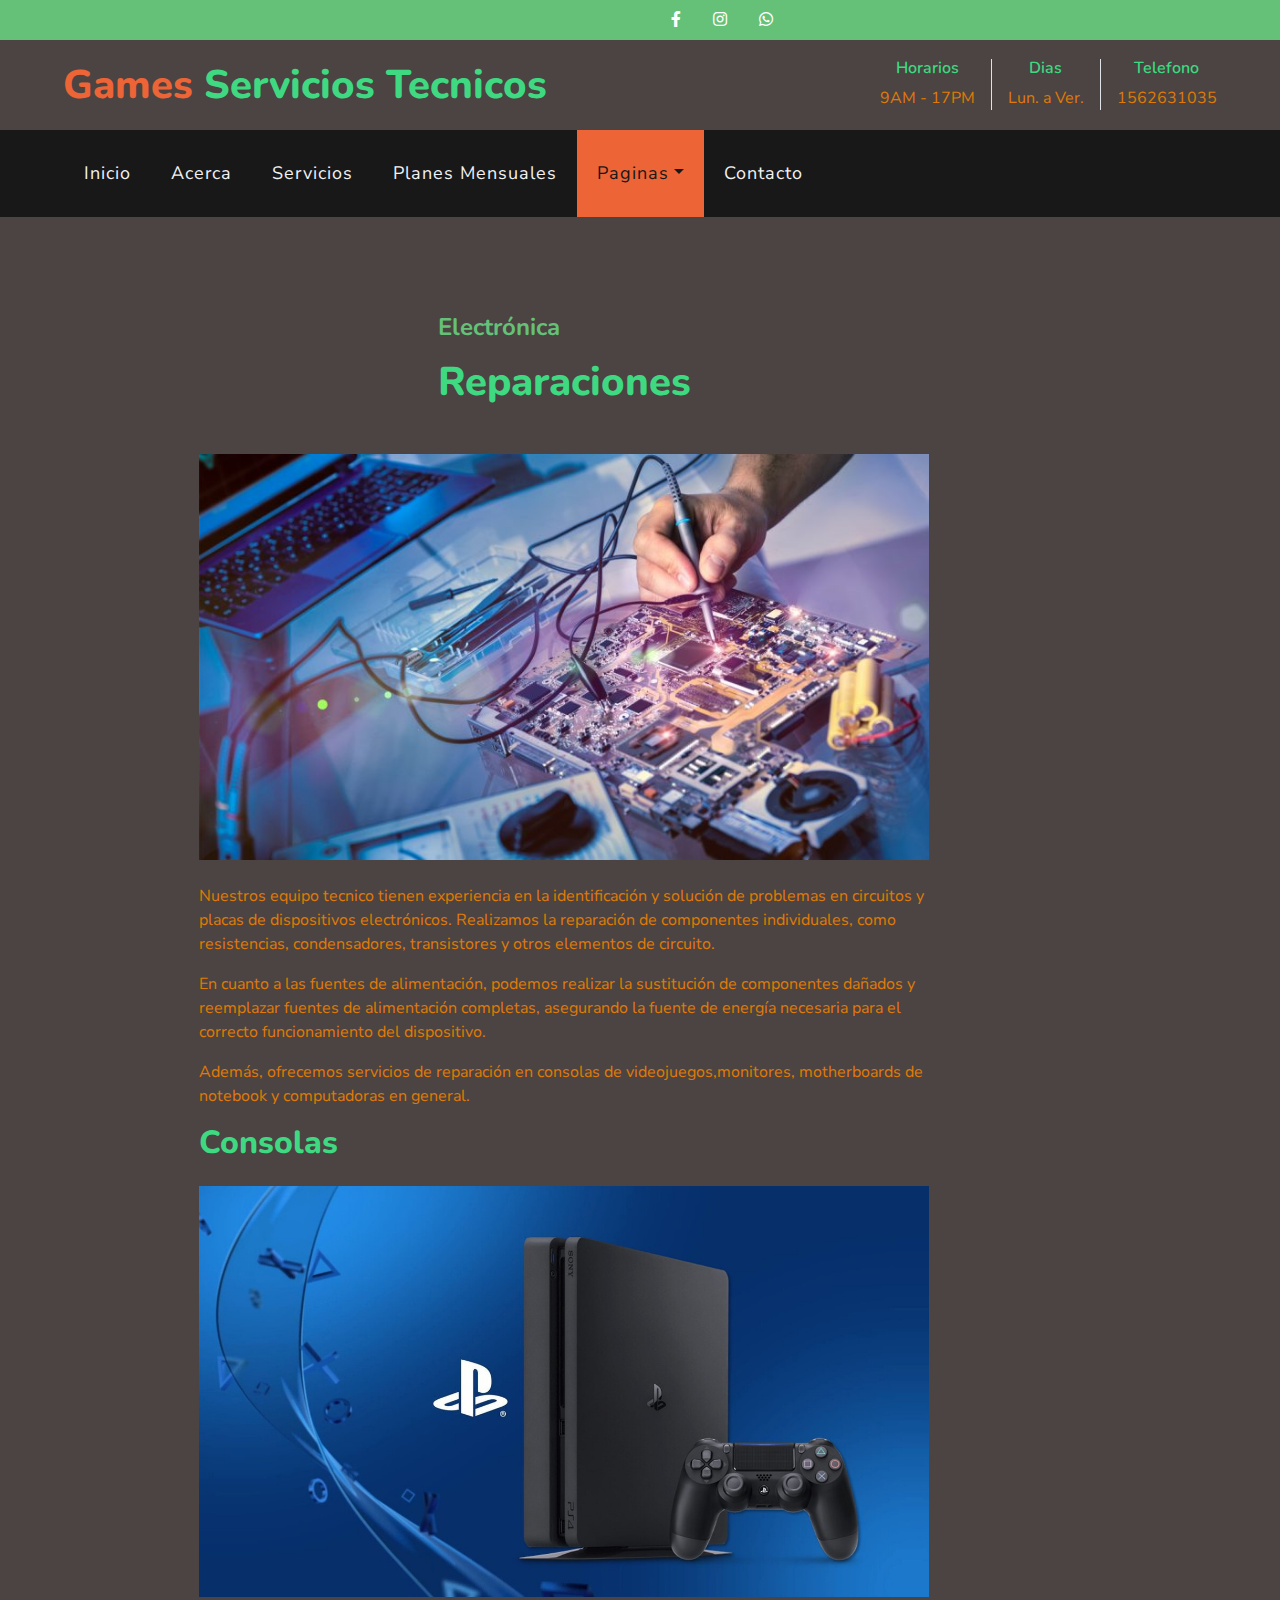
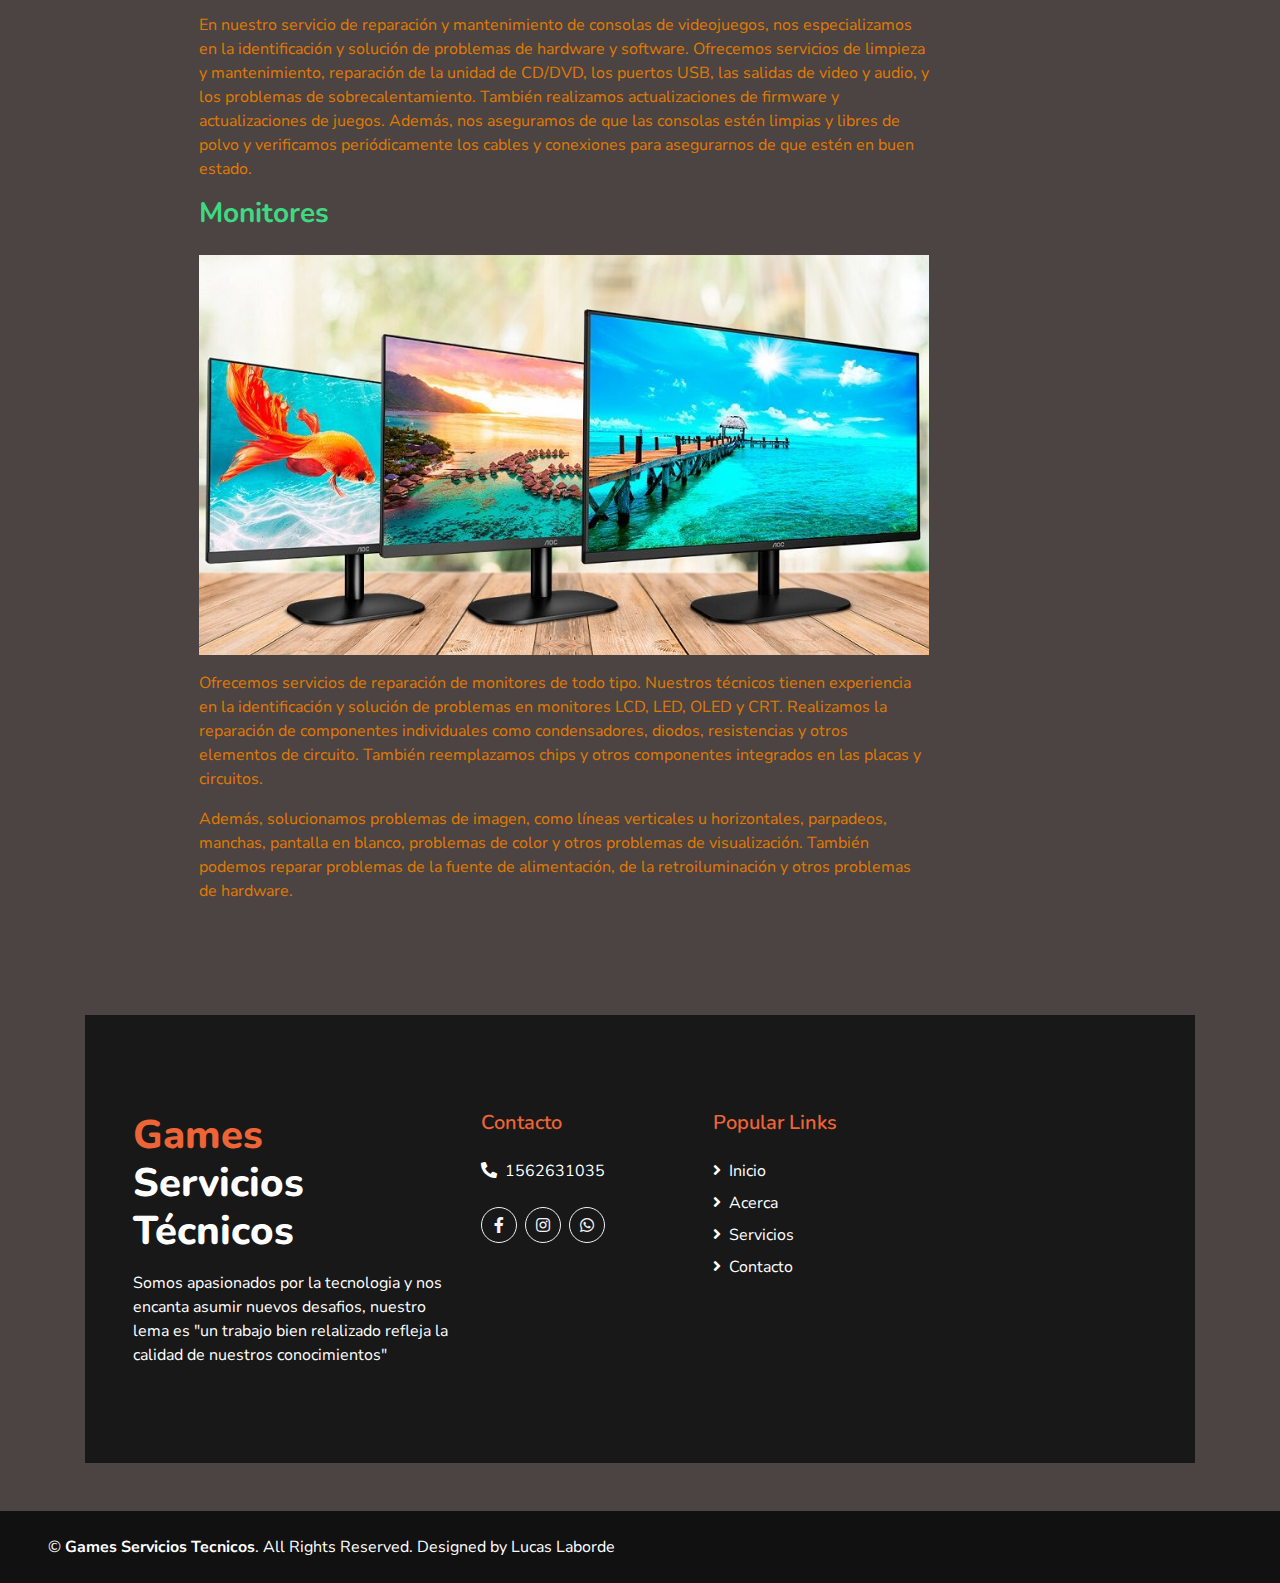
<file: electronica.html>
<!DOCTYPE html>
<html lang="en">

<head>
    <meta charset="utf-8">
    <title>Games - Servicios Tecnicos</title>
    <meta content="width=device-width, initial-scale=1.0" name="viewport">
    

    <!-- Favicon -->
    <link href="img/FAVICON LOGO 16X16.png" rel="icon">

    <!-- Google Web Fonts -->
    <link href="https://fonts.googleapis.com/css2?family=Nunito+Sans&family=Nunito:wght@600;700;800&display=swap" rel="stylesheet"> 

    <!-- Font Awesome -->
    <link href="https://cdnjs.cloudflare.com/ajax/libs/font-awesome/5.10.0/css/all.min.css" rel="stylesheet">

    <!-- Flaticon Font -->
    <link href="lib/flaticon/font/flaticon.css" rel="stylesheet">

    <!-- Libraries Stylesheet -->
    <link href="lib/owlcarousel/assets/owl.carousel.min.css" rel="stylesheet">
    <link href="lib/tempusdominus/css/tempusdominus-bootstrap-4.min.css" rel="stylesheet" />

  <!-- Customized Bootstrap Stylesheet -->
  <link href="./css/stylecont.css" rel="stylesheet">
</head>

<body id="colorfondo">
    <!-- Topbar Start -->
    <div class="container-fluid">
        <div class="row bg-secondary py-2 px-lg-5">
            <div class="col-lg-6 text-center text-lg-left mb-2 mb-lg-0">
                
            </div>
            <div id="iconosredes" class="col-lg-6 text-center text-lg-right">
                <div class="d-inline-flex align-items-center">
                    <a class="text-white px-3" href="https://www.facebook.com/armadosparagaming/ "  target="_blank">
                        <i class="fab fa-facebook-f"></i>
                    </a>
                   
                    <a class="text-white px-3" href="https://www.instagram.com/games.servicios.tecnicos/" target="_blank">
                        <i class="fab fa-instagram"></i>
                    </a>
                    <a class="text-white pl-3" href="https://wa.me/1562631035" target="_blank">
                        <i class="fab fa-whatsapp"></i>
                    </a>
                </div>
            </div>
        </div>
        <div class="row py-3 px-lg-5">
            <!---->
            <div class="col-lg-4">
                <a href="" class="navbar-brand d-none d-lg-block">
                    <h1 class="m-0 display-5 text-capitalize"><span class="text-primary">Games</span> Servicios Tecnicos</h1>
                </a>
            </div>
           
            <div class="col-lg-8 text-center text-lg-right">
                <div class="d-inline-flex align-items-center">
                    <div class="d-inline-flex flex-column text-center pr-3 border-right">
                        <h6>Horarios</h6>
                        <p class="m-0">9AM - 17PM</p>
                    </div>
                    <div class="d-inline-flex flex-column text-center px-3 border-right">
                        <h6>Dias</h6>
                        <p class="m-0">Lun. a Ver.</p>
                    </div>
                    <div class="d-inline-flex flex-column text-center pl-3">
                        <h6>Telefono</h6>
                        <p class="m-0">1562631035</p>
                    </div>
                </div>
            </div>
        </div>
    </div>
    <!-- Topbar End -->


    <!-- Navbar Start -->
    <div class="container-fluid p-0">
        <nav class="navbar navbar-expand-lg bg-dark navbar-dark py-3 py-lg-0 px-lg-5">
            <a href="" class="navbar-brand d-block d-lg-none">
                <h1 class="m-0 display-5 text-capitalize font-italic text-white"><span class="text-primary">Games</span>Serv.Tecn..</h1>
            </a>
            <button type="button" class="navbar-toggler" data-toggle="collapse" data-target="#navbarCollapse">
                <span class="navbar-toggler-icon"></span>
            </button>
            <div class="collapse navbar-collapse justify-content-between px-3" id="navbarCollapse">
                <div class="navbar-nav mr-auto py-0">
                    <a href="index.html" class="nav-item nav-link">Inicio</a>
                    <a href="./index.html#acercalink" class="nav-item nav-link">Acerca</a>
                    <a href="./index.html#servicioslink" class="nav-item nav-link">Servicios</a>
                    <a href="./index.html#planeslink" class="nav-item nav-link">Planes Mensuales</a>
                    <div class="nav-item dropdown">
                        <a href="#" class="nav-link dropdown-toggle active" data-toggle="dropdown">Paginas</a>
                        <div class="dropdown-menu rounded-0 m-0">
                            <a href="./impresoras.html" class="dropdown-item">Impresoras</a>
                            <a href="./computacion.html" class="dropdown-item">Computadoras</a>
                            <a href="./camaras-alarmas.html" class="dropdown-item">Camaras-Alarmas</a>
                            <a href="./electronica.html" class="dropdown-item">Electronica</a>
                        </div>
                    </div>
                    <a href="contact.html" class="nav-item nav-link">Contacto</a>
                </div>
            </div>
        </nav>
    </div>
    <!-- Navbar End -->


    <!-- Detail Start -->
    <div  class="container py-5">
        <div class="row pt-5">
            <div id="tamanotext" class="col-lg-8">
                <div class="d-flex flex-column text-left mb-4">
                    <h4 class="text-secondary mb-3">Electrónica</h4>
                    <h1 class="mb-3">Reparaciones</h1>
                    <div class="d-index-flex mb-2">
                    </div>
                </div>

                <!-- -->
                <div class="mb-5">
                    <img class="img-fluid w-100 mb-4" src="./img/imagenes nuevas/Electrónica-Digital-8.jpg" alt="Image">                
                    <p>Nuestros equipo tecnico tienen experiencia en la identificación y solución de problemas en circuitos y placas de dispositivos electrónicos. Realizamos la reparación de componentes individuales, como resistencias, condensadores, transistores y otros elementos de circuito.</p>
                    <p>En cuanto a las fuentes de alimentación, podemos realizar la sustitución de componentes dañados y reemplazar fuentes de alimentación completas, asegurando la fuente de energía necesaria para el correcto funcionamiento del dispositivo.</p>
                    <p>Además, ofrecemos servicios de reparación en consolas de videojuegos,monitores, motherboards de notebook y computadoras en general. </p>

                    <h2 class="mb-4">Consolas</h2>
                    <img class="img-fluid w-50 float-left mr-4 mb-3" src="./img/imagenes nuevas/ps42.jpeg" alt="Image">
                    <p>En nuestro servicio de reparación y mantenimiento de consolas de videojuegos, nos especializamos en la identificación y solución de problemas de hardware y software. Ofrecemos servicios de limpieza y mantenimiento, reparación de la unidad de CD/DVD, los puertos USB, las salidas de video y audio, y los problemas de sobrecalentamiento. También realizamos actualizaciones de firmware y actualizaciones de juegos. Además, nos aseguramos de que las consolas estén limpias y libres de polvo y verificamos periódicamente los cables y conexiones para asegurarnos de que estén en buen estado.</p>
                   

                    <h3 class="mb-4">Monitores</h3>
                    <img class="img-fluid w-50 float-right ml-4 mb-3" src="./img/imagenes nuevas/monitores.jpg" alt="Image">
                    <p>Ofrecemos servicios de reparación de monitores de todo tipo. Nuestros técnicos tienen experiencia en la identificación y solución de problemas en monitores LCD, LED, OLED y CRT. Realizamos la reparación de componentes individuales como condensadores, diodos, resistencias y otros elementos de circuito. También reemplazamos chips y otros componentes integrados en las placas y circuitos.</p>
                    <p>Además, solucionamos problemas de imagen, como líneas verticales u horizontales, parpadeos, manchas, pantalla en blanco, problemas de color y otros problemas de visualización. También podemos reparar problemas de la fuente de alimentación, de la retroiluminación y otros problemas de hardware.</p>
                    </ul>
                </div>
                
                
        </div>
    </div>
    <!-- Detail End -->


    <!-- Footer Start -->
    <div class="container-fluid bg-dark text-white mt-5 py-5 px-sm-3 px-md-5">
        <div class="row pt-5">
            <div class="col-lg-4 col-md-12 mb-5">
                <h1 class="mb-3 display-5 text-capitalize text-white"><span class="text-primary">Games </span> <br>Servicios <br> Técnicos</h1>
                <p class="m-0">Somos apasionados por la tecnologia y nos encanta asumir nuevos desafios, nuestro lema es 
                    "un trabajo bien relalizado refleja la calidad de nuestros conocimientos"</p>
            </div>
            <div class="col-lg-8 col-md-12">
                <div class="row">
                    <div class="col-md-4 mb-5">
                        <h5 class="text-primary mb-4">Contacto</h5>
                        <!--<p><i class="fa fa-map-marker-alt mr-2"></i>123 Street, New York, USA</p>-->
                        <p><i class="fa fa-phone-alt mr-2"></i>1562631035</p>
                        <!--<p><i class="fa fa-envelope mr-2"></i>info@example.com</p>-->
                        <div class="d-flex justify-content-start mt-4">
                            <a class="btn btn-outline-light rounded-circle text-center mr-2 px-0" style="width: 36px; height: 36px;" href="https://www.facebook.com/armadosparagaming/" target="_blank"><i class="fab fa-facebook-f"></i></a>
                            
                            <a class="btn btn-outline-light rounded-circle text-center mr-2 px-0" style="width: 36px; height: 36px;" href="https://www.instagram.com/games.servicios.tecnicos/" target="_blank"><i class="fab fa-instagram" target="_blank"></i></a>

                            <a class="btn btn-outline-light rounded-circle text-center mr-2 px-0" style="width: 36px; height: 36px;" href="https://wa.me/1562631035" target="_blank"><i class="fab fa-whatsapp" target="_blank"></i></a>
                        </div>
                    </div>
                    <div class="col-md-4 mb-5">
                        <h5 class="text-primary mb-4">Popular Links</h5>
                        <div class="d-flex flex-column justify-content-start">
                            <a class="text-white mb-2" href="./index.html"><i class="fa fa-angle-right mr-2"></i>Inicio</a>
                            <a class="text-white mb-2" href="./index.html#acercalink"><i class="fa fa-angle-right mr-2"></i>Acerca</a>
                            <a class="text-white mb-2" href="./index.html#servicioslink"><i class="fa fa-angle-right mr-2"></i>Servicios</a>
                            <a class="text-white" href="./contact.html"><i class="fa fa-angle-right mr-2"></i>Contacto</a>
                        </div>
                    </div>
                    
                    
                        </form>
                    </div>
                   
                </div>
            </div>
        </div>
    </div>
    <div class="container-fluid text-white py-4 px-sm-3 px-md-5" style="background: #111111;">
        <div class="row">
            <div class="col-md-6 text-center text-md-left mb-3 mb-md-0">
                <p class="m-0 text-white">
                    &copy; <a class="text-white font-weight-bold" href="#">Games Servicios Tecnicos</a>. All Rights Reserved. Designed by Lucas Laborde
                   
                </p>
            </div>
           
        </div>
    </div>
    <!-- Footer End -->


    <!-- Back to Top -->
    <a href="#" class="btn btn-lg btn-primary back-to-top"><i class="fa fa-angle-double-up"></i></a>


    <!-- JavaScript Libraries -->
    <script src="https://code.jquery.com/jquery-3.4.1.min.js"></script>
    <script src="https://stackpath.bootstrapcdn.com/bootstrap/4.4.1/js/bootstrap.bundle.min.js"></script>
    <script src="lib/easing/easing.min.js"></script>
    <script src="lib/owlcarousel/owl.carousel.min.js"></script>
    <script src="lib/tempusdominus/js/moment.min.js"></script>
    <script src="lib/tempusdominus/js/moment-timezone.min.js"></script>
    <script src="lib/tempusdominus/js/tempusdominus-bootstrap-4.min.js"></script>

    <!-- Contact Javascript File -->
    <script src="mail/jqBootstrapValidation.min.js"></script>
    <script src="mail/contact.js"></script>

    <!-- Template Javascript -->
    <script src="js/main.js"></script>
</body>

</html>
</file>
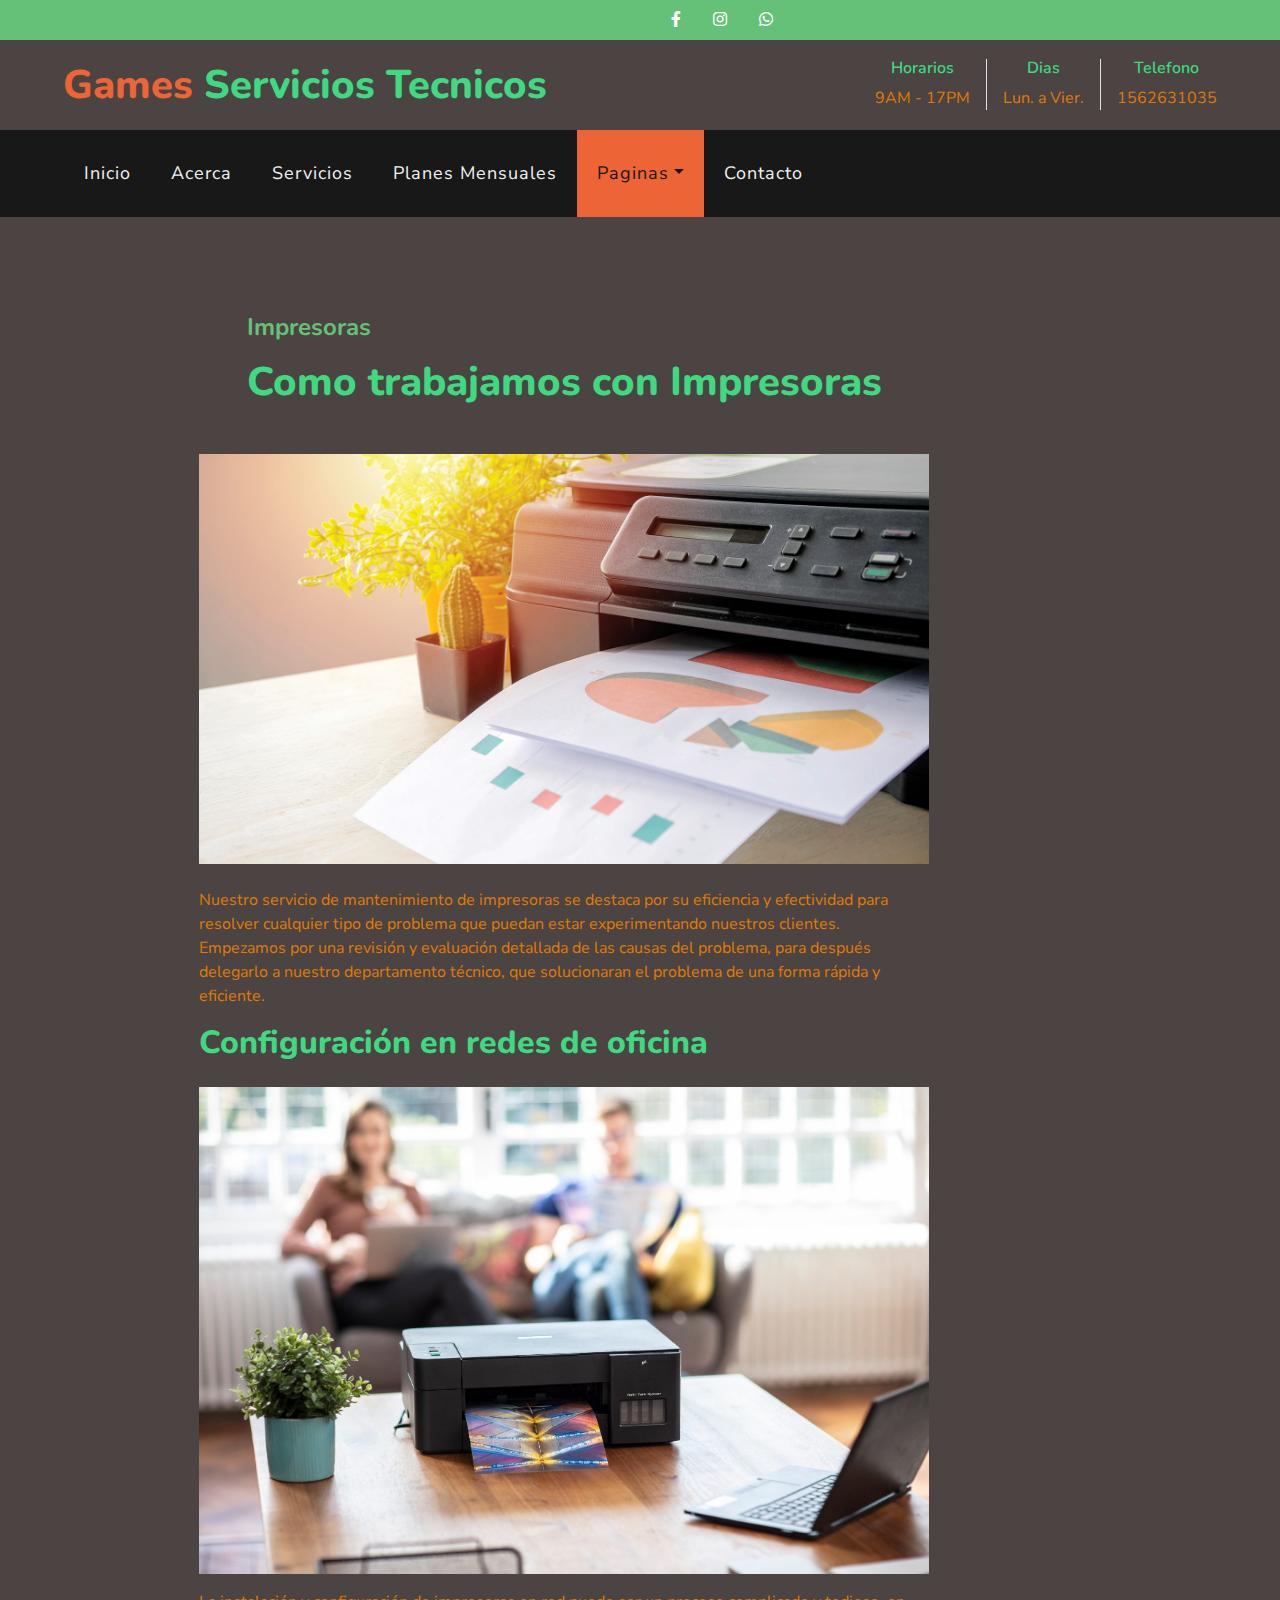
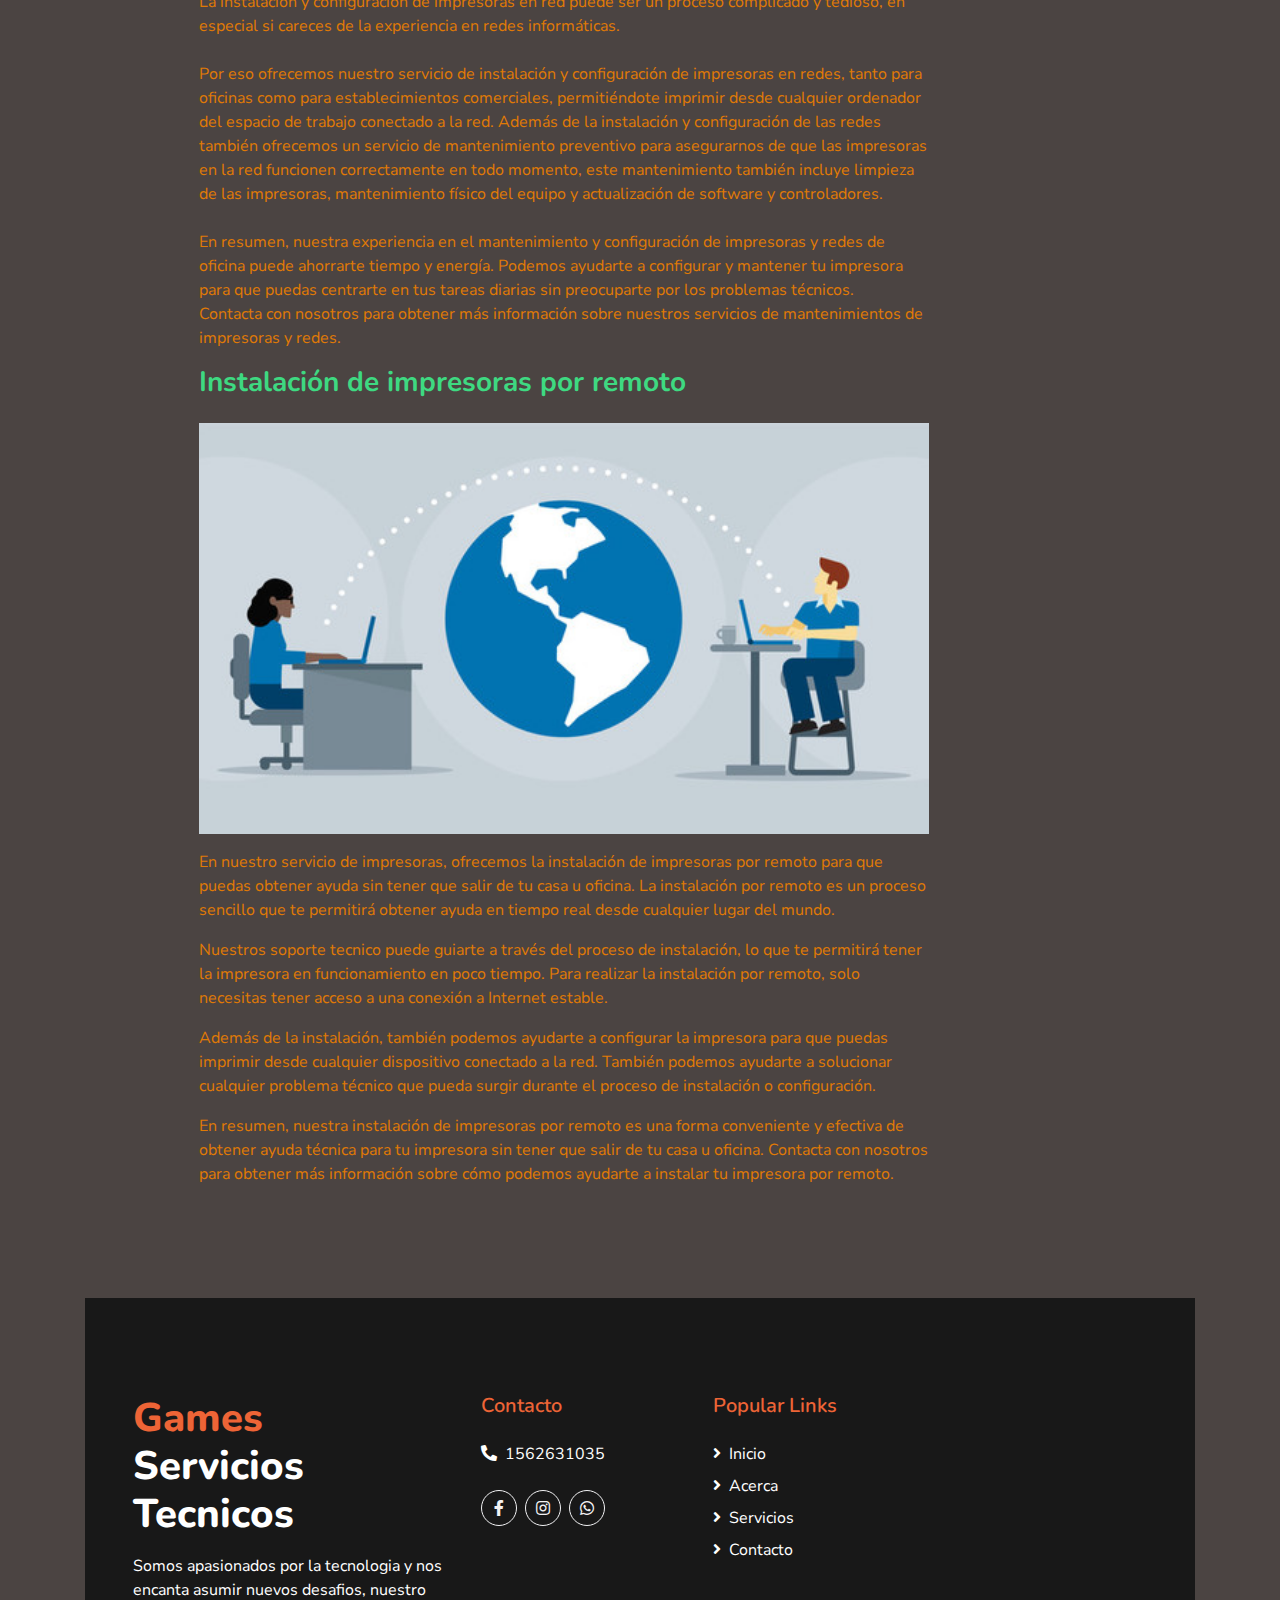
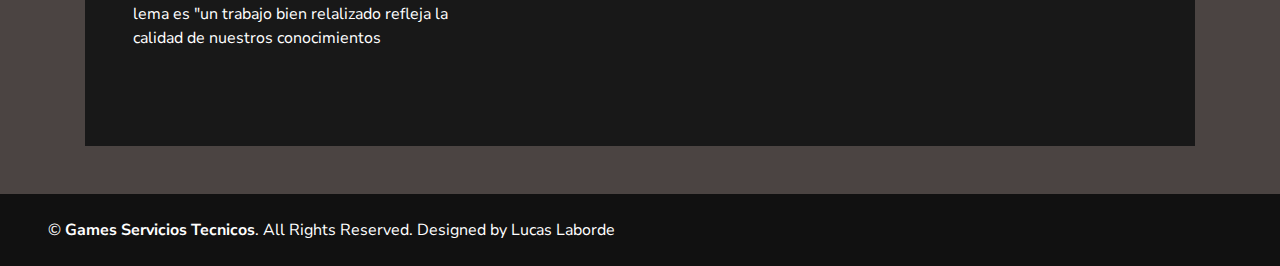
<file: impresoras.html>
<!DOCTYPE html>
<html lang="en">

<head>
    <meta charset="utf-8">
    <title>Games - Servicios Tecnicos</title>
    <meta content="width=device-width, initial-scale=1.0" name="viewport">
    

    <!-- Favicon -->
    <link href="img/FAVICON LOGO 16X16.png" rel="icon">

    <!-- Google Web Fonts -->
    <link href="https://fonts.googleapis.com/css2?family=Nunito+Sans&family=Nunito:wght@600;700;800&display=swap" rel="stylesheet"> 

    <!-- Font Awesome -->
    <link href="https://cdnjs.cloudflare.com/ajax/libs/font-awesome/5.10.0/css/all.min.css" rel="stylesheet">

    <!-- Flaticon Font -->
    <link href="lib/flaticon/font/flaticon.css" rel="stylesheet">

    <!-- Libraries Stylesheet -->
    <link href="lib/owlcarousel/assets/owl.carousel.min.css" rel="stylesheet">
    <link href="lib/tempusdominus/css/tempusdominus-bootstrap-4.min.css" rel="stylesheet" />

  <!-- Customized Bootstrap Stylesheet -->
  <link href="./css/stylecont.css" rel="stylesheet">
</head>

<body id="colorfondo">
    <!-- Topbar Start -->
    <div class="container-fluid">
        <div class="row bg-secondary py-2 px-lg-5">
            <div class="col-lg-6 text-center text-lg-left mb-2 mb-lg-0">
                
            </div>
            <div id="iconosredes" class="col-lg-6 text-center text-lg-right">
                <div class="d-inline-flex align-items-center">
                    <a class="text-white px-3" href="https://www.facebook.com/armadosparagaming/ "  target="_blank">
                        <i class="fab fa-facebook-f"></i>
                    </a>
                    
                    <a class="text-white px-3" href="https://www.instagram.com/games.servicios.tecnicos/" target="_blank">
                        <i class="fab fa-instagram"></i>
                        <a class="text-white pl-3" href="https://wa.me/1562631035" target="_blank">
                            <i class="fab fa-whatsapp"></i>
                    </a>
                </div>
            </div>
        </div>
        <div class="row py-3 px-lg-5">
            <!---->
            <div class="col-lg-4">
                <a href="" class="navbar-brand d-none d-lg-block">
                    <h1 class="m-0 display-5 text-capitalize"><span class="text-primary">Games</span> Servicios Tecnicos</h1>
                </a>
            </div>
           
            <div class="col-lg-8 text-center text-lg-right">
                <div class="d-inline-flex align-items-center">
                    <div class="d-inline-flex flex-column text-center pr-3 border-right">
                        <h6>Horarios</h6>
                        <p class="m-0">9AM - 17PM</p>
                    </div>
                    <div class="d-inline-flex flex-column text-center px-3 border-right">
                        <h6>Dias</h6>
                        <p class="m-0">Lun. a Vier.</p>
                    </div>
                    <div class="d-inline-flex flex-column text-center pl-3">
                        <h6>Telefono</h6>
                        <p class="m-0">1562631035</p>
                    </div>
                </div>
            </div>
        </div>
    </div>
    <!-- Topbar End -->


    <!-- Navbar Start -->
    <div class="container-fluid p-0">
        <nav class="navbar navbar-expand-lg bg-dark navbar-dark py-3 py-lg-0 px-lg-5">
            <a href="" class="navbar-brand d-block d-lg-none">
                <h1 class="m-0 display-5 text-capitalize font-italic text-white"><span class="text-primary">Games</span>Serv.Tecn.</h1>
            </a>
            <button type="button" class="navbar-toggler" data-toggle="collapse" data-target="#navbarCollapse">
                <span class="navbar-toggler-icon"></span>
            </button>
            <div class="collapse navbar-collapse justify-content-between px-3" id="navbarCollapse">
                <div class="navbar-nav mr-auto py-0">
                    <a href="index.html" class="nav-item nav-link">Inicio</a>
                    <a href="./index.html#acercalink" class="nav-item nav-link">Acerca</a>
                    <a href="./index.html#servicioslink" class="nav-item nav-link">Servicios</a>
                    <a href="./index.html#planeslink" class="nav-item nav-link">Planes Mensuales</a>
                    <div class="nav-item dropdown">
                        <a href="#" class="nav-link dropdown-toggle active" data-toggle="dropdown">Paginas</a>
                        <div class="dropdown-menu rounded-0 m-0">
                            <a href="./impresoras.html" class="dropdown-item">Impresoras</a>
                            <a href="./computacion.html" class="dropdown-item">Computadoras</a>
                            <a href="./camaras-alarmas.html" class="dropdown-item">Camaras-Alarmas</a>
                            <a href="./electronica.html" class="dropdown-item">Electronica</a>
                        </div>
                    </div>
                    <a href="contact.html" class="nav-item nav-link">Contacto</a>
                </div>
            </div>
        </nav>
    </div>
    <!-- Navbar End -->


    <!-- Detail Start -->
    <div  class="container py-5">
        <div class="row pt-5">
            <div id="tamanotext" class="col-lg-8">
                <div class="d-flex flex-column text-left mb-4">
                    <h4 class="text-secondary mb-3">Impresoras</h4>
                    <h1 class="mb-3">Como trabajamos con Impresoras</h1>
                    <div class="d-index-flex mb-2">
                    </div>
                </div>

                <!-- -->
                <div class="mb-5">
                    <img class="img-fluid w-100 mb-4" src="img/carousel-1.jpg" alt="Image">
                    <p>Nuestro servicio de mantenimiento de impresoras se destaca por su eficiencia y efectividad para resolver cualquier tipo de problema que puedan estar experimentando nuestros clientes. 
                        Empezamos por una revisión y evaluación detallada de las causas del problema, para después delegarlo a nuestro departamento técnico, que solucionaran el problema de una forma rápida y eficiente.
                        </p>
                     
                    
                    <h2 class="mb-4">Configuración en redes de oficina</h2>
                    <img class="img-fluid w-50 float-left mr-4 mb-3" src="./img/imagenes nuevas/DCP-T420W Situ_46.jpg" alt="Image"> 
                    
                    <p>La instalación y configuración de impresoras en red puede ser un proceso complicado y tedioso, en especial si careces de la experiencia en redes informáticas. <br>
                        <br>
                        Por eso ofrecemos nuestro servicio de instalación y configuración de impresoras en redes, tanto para oficinas como para establecimientos comerciales, permitiéndote imprimir desde cualquier ordenador del espacio de trabajo conectado a la red.
                        Además de la instalación y configuración de las redes también ofrecemos un servicio de mantenimiento preventivo para asegurarnos de que las impresoras en la red funcionen correctamente en todo momento, este mantenimiento también incluye limpieza de las impresoras, mantenimiento físico del equipo y actualización de software y controladores. <br>
                        <br>
                        En resumen, nuestra experiencia en el mantenimiento y configuración de impresoras y redes de oficina puede ahorrarte tiempo y energía. Podemos ayudarte a configurar y mantener tu impresora para que puedas centrarte en tus tareas diarias sin preocuparte por los problemas técnicos. <br>
                        Contacta con nosotros para obtener más información sobre nuestros servicios de mantenimientos de impresoras y redes.
                    </p>

                    <h3 class="mb-4">Instalación de impresoras por remoto</h3>
                    <img class="img-fluid w-50 float-right ml-4 mb-3" src="./img/imagenes nuevas/remoto 2.jpg" alt="Image">
                    <p>En nuestro servicio de impresoras, ofrecemos la instalación de impresoras por remoto para que puedas obtener ayuda sin tener que salir de tu casa u oficina. La instalación por remoto es un proceso sencillo que te permitirá obtener ayuda en tiempo real desde cualquier lugar del mundo.</p>
                    <p>Nuestros soporte tecnico puede guiarte a través del proceso de instalación, lo que te permitirá tener la impresora en funcionamiento en poco tiempo. Para realizar la instalación por remoto, solo necesitas tener acceso a una conexión a Internet estable.</p>
                    <p>Además de la instalación, también podemos ayudarte a configurar la impresora para que puedas imprimir desde cualquier dispositivo conectado a la red. También podemos ayudarte a solucionar cualquier problema técnico que pueda surgir durante el proceso de instalación o configuración.</p>
                    <p>En resumen, nuestra instalación de impresoras por remoto es una forma conveniente y efectiva de obtener ayuda técnica para tu impresora sin tener que salir de tu casa u oficina. Contacta con nosotros para obtener más información sobre cómo podemos ayudarte a instalar tu impresora por remoto.</p>
                </div>
                
                
        </div>
    </div>
    <!-- Detail End -->


    <!-- Footer Start -->
    <div class="container-fluid bg-dark text-white mt-5 py-5 px-sm-3 px-md-5">
        <div class="row pt-5">
            <div class="col-lg-4 col-md-12 mb-5">
                <h1 class="mb-3 display-5 text-capitalize text-white"><span class="text-primary">Games <br> </span>Servicios <br> Tecnicos</h1>
                <p class="m-0">Somos apasionados por la tecnologia y nos encanta asumir nuevos desafios, nuestro lema es 
                    "un trabajo bien relalizado refleja la calidad de nuestros conocimientos</p>
            </div>
            <div class="col-lg-8 col-md-12">
                <div class="row">
                    <div class="col-md-4 mb-5">
                        <h5 class="text-primary mb-4">Contacto</h5>
                        <!--<p><i class="fa fa-map-marker-alt mr-2"></i>123 Street, New York, USA</p>-->
                        <p><i class="fa fa-phone-alt mr-2"></i>1562631035</p>
                        <!--<p><i class="fa fa-envelope mr-2"></i>gamesserviciostecnicos@gmail.com</p>-->
                        <div class="d-flex justify-content-start mt-4">
                            <a class="btn btn-outline-light rounded-circle text-center mr-2 px-0" style="width: 36px; height: 36px;" href="https://www.facebook.com/armadosparagaming/" target="_blank"><i class="fab fa-facebook-f"></i></a>
                            
                            <a class="btn btn-outline-light rounded-circle text-center mr-2 px-0" style="width: 36px; height: 36px;" href="https://www.instagram.com/games.servicios.tecnicos/" target="_blank"><i class="fab fa-instagram" target="_blank"></i></a>

                            <a class="btn btn-outline-light rounded-circle text-center mr-2 px-0" style="width: 36px; height: 36px;" href="https://wa.me/1562631035" target="_blank"><i class="fab fa-whatsapp" target="_blank"></i></a>
                        </div>
                    </div>
                     <div  class="col-md-4 mb-5">
                        <h5 class="text-primary mb-4">Popular Links</h5>
                        <div class="d-flex flex-column justify-content-start">
                            <a class="text-white mb-2" href="./index.html"><i class="fa fa-angle-right mr-2"></i>Inicio</a>
                            <a class="text-white mb-2" href="./index.html#acercalink"><i class="fa fa-angle-right mr-2"></i>Acerca</a>
                            <a class="text-white mb-2" href="./index.html#servicioslink"><i class="fa fa-angle-right mr-2"></i>Servicios</a>
                            <a class="text-white" href="./contact.html"><i class="fa fa-angle-right mr-2"></i>Contacto</a>
                        </div>
                    </div>
                  
                    
                    
                        </form>
                    </div>
                   
                </div>
            </div>
        </div>
    </div>
    <div class="container-fluid text-white py-4 px-sm-3 px-md-5" style="background: #111111;">
        <div class="row">
            <div class="col-md-6 text-center text-md-left mb-3 mb-md-0">
                <p class="m-0 text-white">
                    &copy; <a class="text-white font-weight-bold" href="#">Games Servicios Tecnicos</a>. All Rights Reserved. Designed by Lucas Laborde
                   
                </p>
            </div>
           
        </div>
    </div>
    <!-- Footer End -->


    <!-- Back to Top -->
    <a href="#" class="btn btn-lg btn-primary back-to-top"><i class="fa fa-angle-double-up"></i></a>


    <!-- JavaScript Libraries -->
    <script src="https://code.jquery.com/jquery-3.4.1.min.js"></script>
    <script src="https://stackpath.bootstrapcdn.com/bootstrap/4.4.1/js/bootstrap.bundle.min.js"></script>
    <script src="lib/easing/easing.min.js"></script>
    <script src="lib/owlcarousel/owl.carousel.min.js"></script>
    <script src="lib/tempusdominus/js/moment.min.js"></script>
    <script src="lib/tempusdominus/js/moment-timezone.min.js"></script>
    <script src="lib/tempusdominus/js/tempusdominus-bootstrap-4.min.js"></script>

    <!-- Contact Javascript File -->
    <script src="mail/jqBootstrapValidation.min.js"></script>
    <script src="mail/contact.js"></script>

    <!-- Template Javascript -->
    <script src="js/main.js"></script>
</body>

</html>
</file>
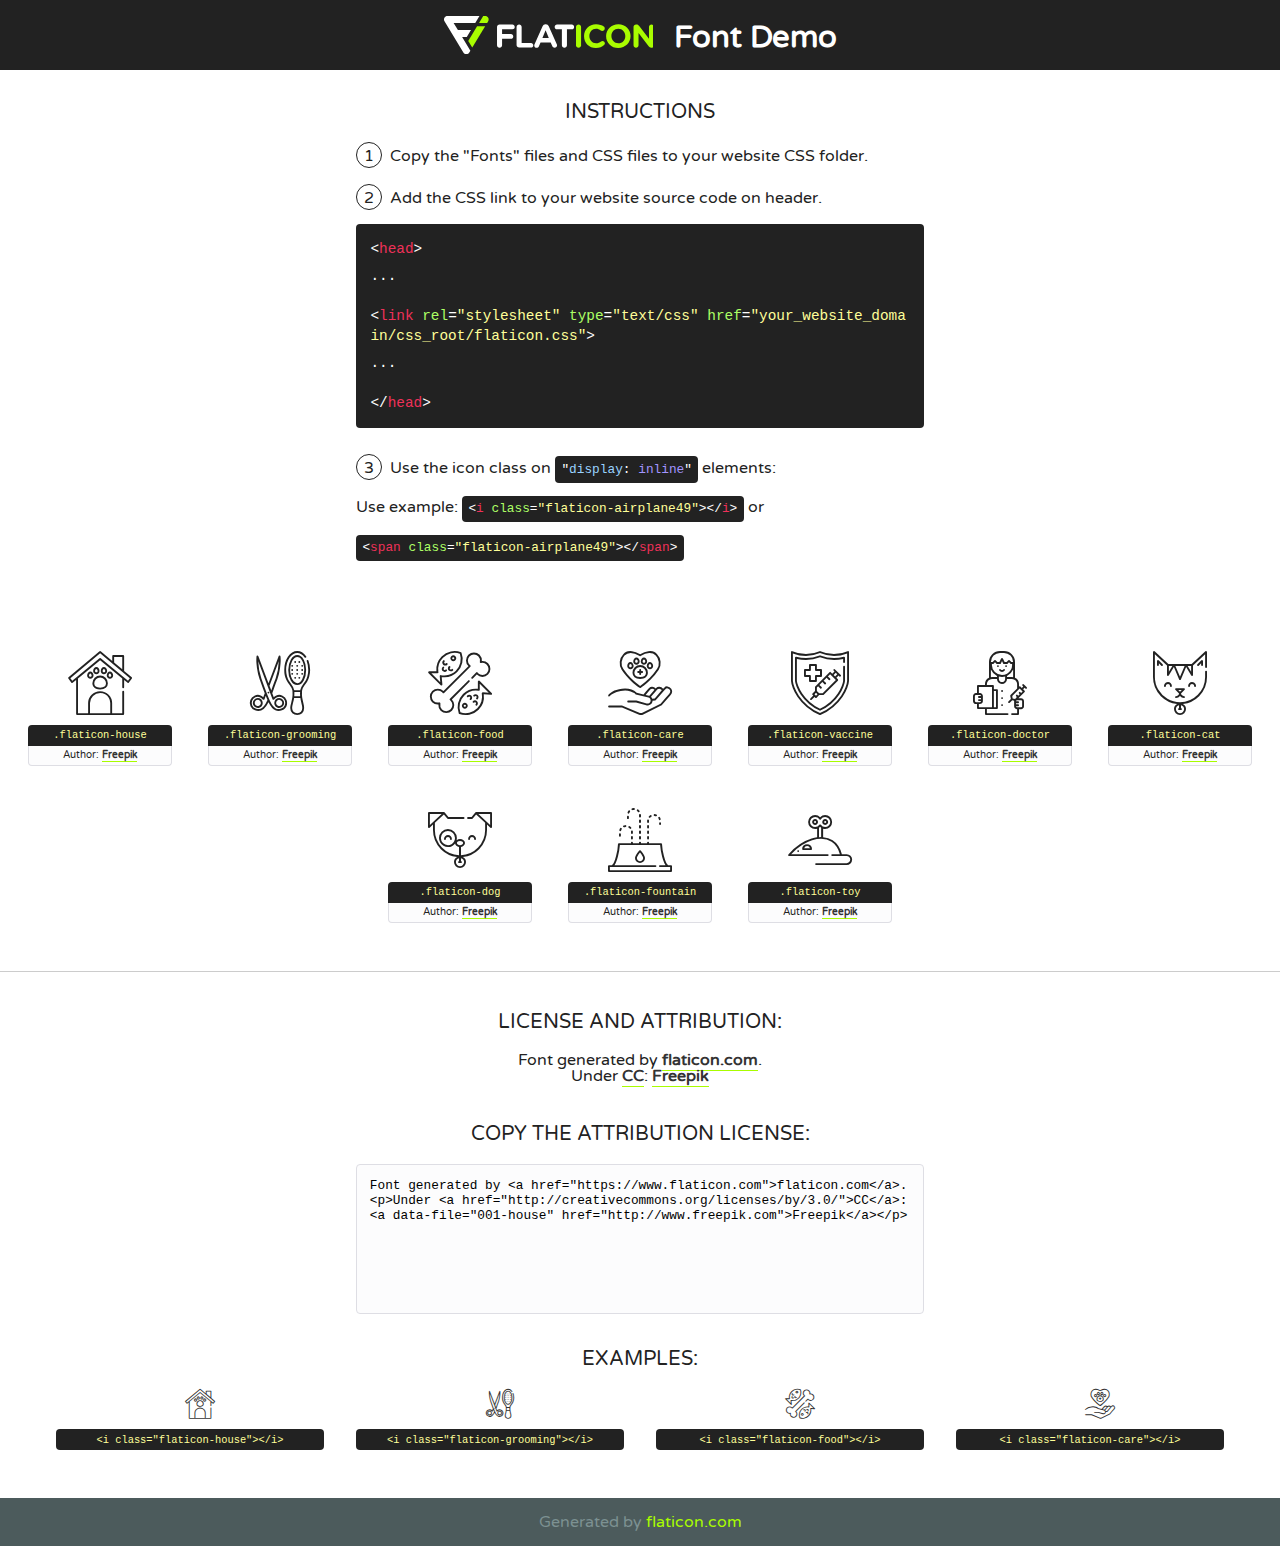
<file: lib/flaticon/font/flaticon.html>
<!DOCTYPE html>
<!--
  Flaticon icon font: Flaticon
  Creation date: 06/11/2020 05:08
-->
<html>
<!DOCTYPE html>
<html>

<head>
    <title>Flaticon WebFont</title>
    <link href="http://fonts.googleapis.com/css?family=Varela+Round" rel="stylesheet" type="text/css" />
    <link rel="stylesheet" type="text/css" href="flaticon.css">
    <meta charset="UTF-8">
    <style>
    html, body, div, span, applet, object, iframe,
    h1, h2, h3, h4, h5, h6, p, blockquote, pre,
    a, abbr, acronym, address, big, cite, code,
    del, dfn, em, img, ins, kbd, q, s, samp,
    small, strike, strong, sub, sup, tt, var,
    b, u, i, center,
    dl, dt, dd, ol, ul, li,
    fieldset, form, label, legend,
    table, caption, tbody, tfoot, thead, tr, th, td,
    article, aside, canvas, details, embed, 
    figure, figcaption, footer, header, hgroup, 
    menu, nav, output, ruby, section, summary,
    time, mark, audio, video {
        margin: 0;
        padding: 0;
        border: 0;
        font-size: 100%;
        font: inherit;
        vertical-align: baseline;
    }
    /* HTML5 display-role reset for older browsers */
    article, aside, details, figcaption, figure, 
    footer, header, hgroup, menu, nav, section {
        display: block;
    }
    body {
        line-height: 1;
    }
    ol, ul {
        list-style: none;
    }
    blockquote, q {
        quotes: none;
    }
    blockquote:before, blockquote:after,
    q:before, q:after {
        content: '';
        content: none;
    }
    table {
        border-collapse: collapse;
        border-spacing: 0;
    }
    body {
        font-family: 'Varela Round', Helvetica, Arial, sans-serif;
        font-size: 16px;
        color: #222;
    }
    a {
        color: #333;
        border-bottom: 1px solid #a9fd00;
        font-weight: bold;
        text-decoration: none;
    }
    * {
        -moz-box-sizing: border-box;
        -webkit-box-sizing: border-box;
        box-sizing: border-box;
        margin: 0;
        padding: 0;
    }
    [class^="flaticon-"]:before, [class*=" flaticon-"]:before, [class^="flaticon-"]:after, [class*=" flaticon-"]:after {
        font-family: Flaticon;
        font-size: 30px;
        font-style: normal;
        margin-left: 20px;
        color: #333;
    }
    .wrapper {
        max-width: 600px;
        margin: auto;
        padding: 0 1em;
    }
    .title {
        font-size: 1.25em;
        text-align: center;
        margin-bottom: 1em;
        text-transform: uppercase;
    }
    header {
        text-align: center;
        background-color: #222;
        color: #fff;
        padding: 1em;
    }
    header .logo {
        width: 210px;
        height: 38px;
        display: inline-block;
        vertical-align: middle;
        margin-right: 1em;
        border: none;
    }
    header strong {
        font-size: 1.95em;
        font-weight: bold;
        vertical-align: middle;
        margin-top: 5px;
        display: inline-block;
    }
    .demo {
        margin: 2em auto;
        line-height: 1.25em;
    }
    .demo ul li {
        margin-bottom: 1em;
    }
    .demo ul li .num {
        color: #222;
        border-radius: 20px;
        display: inline-block;
        width: 26px;
        padding: 3px;
        height: 26px;
        text-align: center;
        margin-right: 0.5em;
        border: 1px solid #222;
    }
    .demo ul li code {
        background-color: #222;
        border-radius: 4px;
        padding: 0.25em 0.5em;
        display: inline-block;
        color: #fff;
        font-family: Consolas,Monaco,Lucida Console,Liberation Mono,DejaVu Sans Mono,Bitstream Vera Sans Mono,Courier New, monospace;
        font-weight: lighter;
        margin-top: 1em;
        font-size: 0.8em;
        word-break: break-all;
    }
    .demo ul li code.big {
        padding: 1em;
        font-size: 0.9em;
    }
    .demo ul li code .red {
        color: #EF3159;
    }
    .demo ul li code .green {
        color: #ACFF65;
    }
    .demo ul li code .yellow {
        color: #FFFF99;
    }
    .demo ul li code .blue {
        color: #99D3FF;
    }
    .demo ul li code .purple {
        color: #A295FF;
    }
    .demo ul li code .dots {
        margin-top: 0.5em;
        display: block;
    }
    #glyphs {
        border-bottom: 1px solid #ccc;
        padding: 2em 0;
        text-align: center;
    }
    .glyph {
        display: inline-block;
        width: 9em;
        margin: 1em;
        text-align: center;
        vertical-align: top;
        background: #FFF;
    }
    .glyph .glyph-icon {
        padding: 10px;
        display: block;
        font-family:"Flaticon";
        font-size: 64px;
        line-height: 1;
    }
    .glyph .glyph-icon:before {
        font-size: 64px;
        color: #222;
        margin-left: 0;
    }
    .class-name {
        font-size: 0.65em;
        background-color: #222;
        color: #fff;
        border-radius: 4px 4px 0 0;
        padding: 0.5em;
        color: #FFFF99;
        font-family: Consolas,Monaco,Lucida Console,Liberation Mono,DejaVu Sans Mono,Bitstream Vera Sans Mono,Courier New, monospace;
    }
    .author-name {
        font-size: 0.6em;
        background-color: #fcfcfd;
        border: 1px solid #DEDEE4;
        border-top: 0;
        border-radius: 0 0 4px 4px;
        padding: 0.5em;
    }
    .class-name:last-child {
        font-size: 10px;
        color:#888;
    }
    .class-name:last-child a {
        font-size: 10px;
        color:#555;
    }
    .class-name:last-child a:hover {
        color:#a9fd00;
    }
    .glyph > input {
        display: block;
        width: 100px;
        margin: 5px auto;
        text-align: center;
        font-size: 12px;
        cursor: text;
    }
    .glyph > input.icon-input {
        font-family:"Flaticon";
        font-size: 16px;
        margin-bottom: 10px;
    }
    .attribution .title {
        margin-top: 2em;
    }
    .attribution textarea {
        background-color: #fcfcfd;
        padding: 1em;
        border: none;
        box-shadow: none;
        border: 1px solid #DEDEE4;
        border-radius: 4px;
        resize: none;
        width: 100%;
        height: 150px;
        font-size: 0.8em;
        font-family: Consolas,Monaco,Lucida Console,Liberation Mono,DejaVu Sans Mono,Bitstream Vera Sans Mono,Courier New, monospace;
        -webkit-appearance: none;
    }
    .iconsuse {
        margin: 2em auto;
        text-align: center;
        max-width: 1200px;
    }
    .iconsuse:after {
        content: '';
        display: table;
        clear: both;
    }
    .iconsuse .image {
        float: left;
        width: 25%;
        padding: 0 1em;
    }
    .iconsuse .image p {
        margin-bottom: 1em;
    }
    .iconsuse .image span {
        display: block;
        font-size: 0.65em;
        background-color: #222;
        color: #fff;
        border-radius: 4px;
        padding: 0.5em;
        color: #FFFF99;
        margin-top: 1em;
        font-family: Consolas,Monaco,Lucida Console,Liberation Mono,DejaVu Sans Mono,Bitstream Vera Sans Mono,Courier New, monospace;
    }
    #footer {
        text-align: center;
        background-color: #4C5B5C;
        color: #7c9192;
        padding: 1em;
    }
    #footer a {
        border: none;
        color: #a9fd00;
        font-weight: normal;
    }
    @media (max-width: 960px) {
        .iconsuse .image {
            width: 50%;
        }
    }
    @media (max-width: 560px) {
        .iconsuse .image {
            width: 100%;
        }
    }
    </style>
</head>

<body class="characters-off">

    <header>
        <a href="https://www.flaticon.com" target="_blank" class="logo">
            <svg version="1.1" xmlns="http://www.w3.org/2000/svg" xmlns:xlink="http://www.w3.org/1999/xlink" xmlns:a="http://ns.adobe.com/AdobeSVGViewerExtensions/3.0/" viewBox="0 0 560.875 102.036" enable-background="new 0 0 560.875 102.036" xml:space="preserve">
                <defs>
                </defs>
                <g>
                    <g class="letters">
                        <path fill="#ffffff" d="M141.596,29.675c0-3.777,2.985-6.767,6.764-6.767h34.438c3.426,0,6.15,2.728,6.15,6.15
                        c0,3.43-2.724,6.149-6.15,6.149h-27.674v13.091h23.719c3.429,0,6.151,2.724,6.151,6.15c0,3.43-2.723,6.149-6.151,6.149h-23.719
                        v17.574c0,3.773-2.986,6.761-6.764,6.761c-3.779,0-6.764-2.989-6.764-6.761V29.675z"></path>
                        <path fill="#ffffff" d="M193.844,29.149c0-3.781,2.985-6.767,6.764-6.767c3.776,0,6.763,2.985,6.763,6.767v42.957h25.039
                        c3.426,0,6.149,2.726,6.149,6.153c0,3.425-2.723,6.15-6.149,6.15h-31.802c-3.779,0-6.764-2.986-6.764-6.768V29.149z"></path>
                        <path fill="#ffffff" d="M241.891,75.71l21.438-48.407c1.492-3.341,4.215-5.357,7.906-5.357h0.792
                        c3.686,0,6.323,2.017,7.815,5.357l21.439,48.407c0.436,0.967,0.701,1.845,0.701,2.723c0,3.602-2.809,6.501-6.414,6.501
                        c-3.161,0-5.269-1.845-6.499-4.655l-4.132-9.661h-27.059l-4.301,10.102c-1.144,2.631-3.426,4.214-6.237,4.214
                        c-3.517,0-6.24-2.81-6.24-6.325C241.1,77.64,241.451,76.677,241.891,75.71z M279.932,58.666l-8.521-20.297l-8.526,20.297H279.932
                        z"></path>
                        <path fill="#ffffff" d="M314.864,35.387H301.86c-3.429,0-6.239-2.813-6.239-6.238c0-3.429,2.811-6.24,6.239-6.24h39.533
                        c3.426,0,6.237,2.811,6.237,6.24c0,3.425-2.811,6.238-6.237,6.238h-13.001v42.785c0,3.773-2.99,6.761-6.764,6.761
                        c-3.779,0-6.764-2.989-6.764-6.761V35.387z"></path>
                        <path fill="#A9FD00" d="M352.615,29.149c0-3.781,2.985-6.767,6.767-6.767c3.774,0,6.761,2.985,6.761,6.767v49.024
                        c0,3.773-2.987,6.761-6.761,6.761c-3.781,0-6.767-2.989-6.767-6.761V29.149z"></path>
                        <path fill="#A9FD00" d="M374.132,53.836v-0.179c0-17.481,13.178-31.801,32.065-31.801c9.22,0,15.459,2.458,20.557,6.238
                        c1.402,1.054,2.637,2.985,2.637,5.357c0,3.692-2.985,6.59-6.681,6.59c-1.845,0-3.071-0.702-4.044-1.319
                        c-3.776-2.813-7.729-4.393-12.562-4.393c-10.364,0-17.831,8.611-17.831,19.154v0.173c0,10.542,7.291,19.329,17.831,19.329
                        c5.715,0,9.492-1.756,13.359-4.834c1.049-0.874,2.458-1.491,4.039-1.491c3.429,0,6.325,2.813,6.325,6.236
                        c0,2.106-1.056,3.78-2.282,4.834c-5.539,4.834-12.036,7.733-21.878,7.733C387.572,85.464,374.132,71.493,374.132,53.836z"></path>
                        <path fill="#A9FD00" d="M433.009,53.836v-0.179c0-17.481,13.79-31.801,32.766-31.801c18.981,0,32.592,14.143,32.592,31.628v0.173
                        c0,17.483-13.785,31.807-32.769,31.807C446.625,85.464,433.009,71.32,433.009,53.836z M484.224,53.836v-0.179
                        c0-10.539-7.725-19.326-18.626-19.326c-10.893,0-18.449,8.611-18.449,19.154v0.173c0,10.542,7.73,19.329,18.626,19.329
                        C476.676,72.986,484.224,64.378,484.224,53.836z"></path>
                        <path fill="#A9FD00" d="M506.233,29.321c0-3.774,2.99-6.763,6.767-6.763h1.401c3.252,0,5.183,1.583,7.029,3.953l26.093,34.265
                        V29.059c0-3.692,2.99-6.677,6.681-6.677c3.683,0,6.671,2.985,6.671,6.677v48.934c0,3.78-2.987,6.765-6.764,6.765h-0.436
                        c-3.257,0-5.188-1.581-7.034-3.953l-27.056-35.492v32.944c0,3.687-2.985,6.676-6.678,6.676c-3.683,0-6.673-2.989-6.673-6.676
                        V29.321z"></path>
                    </g>
                    <g class="insignia">
                        <path fill="#ffffff" d="M48.372,56.137h12.517l11.156-18.537H37.186L25.688,18.539h57.825L94.668,0H9.271
                        C5.925,0,2.842,1.801,1.198,4.716c-1.644,2.907-1.593,6.482,0.134,9.343l50.38,83.501c1.678,2.781,4.689,4.476,7.938,4.476
                        c3.246,0,6.257-1.695,7.935-4.476l2.898-4.804L48.372,56.137z"></path>
                        <g class="i">
                            <path fill="#A9FD00" d="M93.575,18.539h0.031v0.004l21.652,0.004l2.705-4.488c1.727-2.861,1.778-6.436,0.133-9.343
                            C116.454,1.801,113.371,0,110.026,0h-5.294L93.575,18.539z"></path>
                            <polygon fill="#A9FD00" points="88.291,27.356 64.725,66.486 75.519,84.404 109.942,27.356"></polygon>
                        </g>
                    </g>
                </g>
            </svg>
        </a>
        <strong>Font Demo</strong>
    </header>


    <section class="demo wrapper">

        <p class="title">Instructions</p>

        <ul>
            <li>
                <span class="num">1</span>Copy the "Fonts" files and CSS files to your website CSS folder.
            </li>
            <li>
                <span class="num">2</span>Add the CSS link to your website source code on header.
                <code class="big">
                    &lt;<span class="red">head</span>&gt;
                    <br/><span class="dots">...</span>
                    <br/>&lt;<span class="red">link</span> <span class="green">rel</span>=<span class="yellow">"stylesheet"</span> <span class="green">type</span>=<span class="yellow">"text/css"</span> <span class="green">href</span>=<span class="yellow">"your_website_domain/css_root/flaticon.css"</span>&gt;
                    <br/><span class="dots">...</span>
                    <br/>&lt;/<span class="red">head</span>&gt;
                </code>
            </li>

            <li>
                <p>
                    <span class="num">3</span>Use the icon class on <code>"<span class="blue">display</span>:<span class="purple"> inline</span>"</code> elements:
                    <br />
                    Use example: <code>&lt;<span class="red">i</span> <span class="green">class</span>=<span class="yellow">&quot;flaticon-airplane49&quot;</span>&gt;&lt;/<span class="red">i</span>&gt;</code> or <code>&lt;<span class="red">span</span> <span class="green">class</span>=<span class="yellow">&quot;flaticon-airplane49&quot;</span>&gt;&lt;/<span class="red">span</span>&gt;</code>
            </li>
        </ul>

    </section>




   <section id="glyphs">          
    
      
        <div class="glyph"><div class="glyph-icon flaticon-house"></div>
            <div class="class-name">.flaticon-house</div>
            <div class="author-name">Author: <a data-file="001-house" href="http://www.freepik.com">Freepik</a> </div> 
        </div>        
        
        <div class="glyph"><div class="glyph-icon flaticon-grooming"></div>
            <div class="class-name">.flaticon-grooming</div>
            <div class="author-name">Author: <a data-file="002-grooming" href="http://www.freepik.com">Freepik</a> </div> 
        </div>        
        
        <div class="glyph"><div class="glyph-icon flaticon-food"></div>
            <div class="class-name">.flaticon-food</div>
            <div class="author-name">Author: <a data-file="003-food" href="http://www.freepik.com">Freepik</a> </div> 
        </div>        
        
        <div class="glyph"><div class="glyph-icon flaticon-care"></div>
            <div class="class-name">.flaticon-care</div>
            <div class="author-name">Author: <a data-file="004-care" href="http://www.freepik.com">Freepik</a> </div> 
        </div>        
        
        <div class="glyph"><div class="glyph-icon flaticon-vaccine"></div>
            <div class="class-name">.flaticon-vaccine</div>
            <div class="author-name">Author: <a data-file="005-vaccine" href="http://www.freepik.com">Freepik</a> </div> 
        </div>        
        
        <div class="glyph"><div class="glyph-icon flaticon-doctor"></div>
            <div class="class-name">.flaticon-doctor</div>
            <div class="author-name">Author: <a data-file="006-doctor" href="http://www.freepik.com">Freepik</a> </div> 
        </div>        
        
        <div class="glyph"><div class="glyph-icon flaticon-cat"></div>
            <div class="class-name">.flaticon-cat</div>
            <div class="author-name">Author: <a data-file="007-cat" href="http://www.freepik.com">Freepik</a> </div> 
        </div>        
        
        <div class="glyph"><div class="glyph-icon flaticon-dog"></div>
            <div class="class-name">.flaticon-dog</div>
            <div class="author-name">Author: <a data-file="008-dog" href="http://www.freepik.com">Freepik</a> </div> 
        </div>        
        
        <div class="glyph"><div class="glyph-icon flaticon-fountain"></div>
            <div class="class-name">.flaticon-fountain</div>
            <div class="author-name">Author: <a data-file="009-fountain" href="http://www.freepik.com">Freepik</a> </div> 
        </div>        
        
        <div class="glyph"><div class="glyph-icon flaticon-toy"></div>
            <div class="class-name">.flaticon-toy</div>
            <div class="author-name">Author: <a data-file="010-toy" href="http://www.freepik.com">Freepik</a> </div> 
        </div>        
        

    </section>



    <section class="attribution wrapper"   style="text-align:center;">

      <div class="title">License and attribution:</div><div class="attrDiv">Font generated by <a href="https://www.flaticon.com">flaticon.com</a>. <div><p>Under <a href="http://creativecommons.org/licenses/by/3.0/">CC</a>: <a data-file="001-house" href="http://www.freepik.com">Freepik</a></p>  </div>
      </div>
      <div class="title">Copy the Attribution License:</div>

    <textarea onclick="this.focus();this.select();">Font generated by &lt;a href=&quot;https://www.flaticon.com&quot;&gt;flaticon.com&lt;/a&gt;. <p>Under <a href="http://creativecommons.org/licenses/by/3.0/">CC</a>: <a data-file="001-house" href="http://www.freepik.com">Freepik</a></p>  
     </textarea>

    </section>

    <section class="iconsuse">

          <div class="title">Examples:</div>            
             
            <div class="image">
                <p>
                    <i class="glyph-icon flaticon-house"></i> 
                    <span>&lt;i class=&quot;flaticon-house&quot;&gt;&lt;/i&gt;</span>
                </p>
            </div>
            
            <div class="image">
                <p>
                    <i class="glyph-icon flaticon-grooming"></i> 
                    <span>&lt;i class=&quot;flaticon-grooming&quot;&gt;&lt;/i&gt;</span>
                </p>
            </div>
            
            <div class="image">
                <p>
                    <i class="glyph-icon flaticon-food"></i> 
                    <span>&lt;i class=&quot;flaticon-food&quot;&gt;&lt;/i&gt;</span>
                </p>
            </div>
            
            <div class="image">
                <p>
                    <i class="glyph-icon flaticon-care"></i> 
                    <span>&lt;i class=&quot;flaticon-care&quot;&gt;&lt;/i&gt;</span>
                </p>
            </div>
                       
        </div>
                            
    </section>

<div id="footer">
    <div>Generated by <a href="https://www.flaticon.com">flaticon.com</a>
    </div>
</div>



</body>
</html>
</file>
<file: lib/flaticon/font/flaticon.css>
/*
  	Flaticon icon font: Flaticon
  	Creation date: 06/11/2020 05:08
  	*/

@font-face {
  font-family: "Flaticon";
  src: url("./Flaticon.eot");
  src: url("./Flaticon.eot?#iefix") format("embedded-opentype"),
       url("./Flaticon.woff2") format("woff2"),
       url("./Flaticon.woff") format("woff"),
       url("./Flaticon.ttf") format("truetype"),
       url("./Flaticon.svg#Flaticon") format("svg");
  font-weight: normal;
  font-style: normal;
}

@media screen and (-webkit-min-device-pixel-ratio:0) {
  @font-face {
    font-family: "Flaticon";
    src: url("./Flaticon.svg#Flaticon") format("svg");
  }
}

[class^="flaticon-"]:before, [class*=" flaticon-"]:before,
[class^="flaticon-"]:after, [class*=" flaticon-"]:after {   
  font-family: Flaticon;
        font-size: 20px;
font-style: normal;
margin-left: 20px;
}

.flaticon-house:before { content: "\f100"; }
.flaticon-grooming:before { content: "\f101"; }
.flaticon-food:before { content: "\f102"; }
.flaticon-care:before { content: "\f103"; }
.flaticon-vaccine:before { content: "\f104"; }
.flaticon-doctor:before { content: "\f105"; }
.flaticon-cat:before { content: "\f106"; }
.flaticon-dog:before { content: "\f107"; }
.flaticon-fountain:before { content: "\f108"; }
.flaticon-toy:before { content: "\f109"; }
</file>
<file: css/stylecont.css>
/******* Bootstrap Theming ********/
/*!
 * Bootstrap v4.5.3 (https://getbootstrap.com/)
 * Copyright 2011-2020 The Bootstrap Authors
 * Copyright 2011-2020 Twitter, Inc.
 * Licensed under MIT (https://github.com/twbs/bootstrap/blob/main/LICENSE)
 */
:root {
  --blue: #007bff;
  --indigo: #6610f2;
  --purple: #6f42c1;
  --pink: #e83e8c;
  --red: #dc3545;
  --orange: #fd7e14;
  --yellow: #ffc107;
  --green: #28a745;
  --teal: #20c997;
  --cyan: #17a2b8;
  --white: #fff;
  --gray: #6c757d;
  --gray-dark: #343a40;
  --primary: #ED6436;
  --secondary: #65C178;
  --success: #28a745;
  --info: #17a2b8;
  --warning: #ffc107;
  --danger: #dc3545;
  --light: #F2F2F4;
  --dark: #181818;
  --breakpoint-xs: 0;
  --breakpoint-sm: 576px;
  --breakpoint-md: 768px;
  --breakpoint-lg: 992px;
  --breakpoint-xl: 1200px;
  --font-family-sans-serif: "Nunito Sans", sans-serif;
  --font-family-monospace: SFMono-Regular, Menlo, Monaco, Consolas, "Liberation Mono", "Courier New", monospace;
}

*,
*::before,
*::after {
  box-sizing: border-box;
}

html {
  font-family: sans-serif;
  line-height: 1.15;
  -webkit-text-size-adjust: 100%;
  -webkit-tap-highlight-color: rgba(0, 0, 0, 0);
}

article, aside, figcaption, figure, footer, header, hgroup, main, nav, section {
  display: block;
}



[tabindex="-1"]:focus:not(:focus-visible) {
  outline: 0 !important;
}

hr {
  box-sizing: content-box;
  height: 0;
  overflow: visible;
}

h1, h2, h3, h4, h5, h6 {
  margin-top: 0;
  margin-bottom: 0.5rem;
}

p {
  margin-top: 0;
  margin-bottom: 1rem;
}

abbr[title],
abbr[data-original-title] {
  text-decoration: underline;
  text-decoration: underline dotted;
  cursor: help;
  border-bottom: 0;
  text-decoration-skip-ink: none;
}

address {
  margin-bottom: 1rem;
  font-style: normal;
  line-height: inherit;
}

ol,
ul,
dl {
  margin-top: 0;
  margin-bottom: 1rem;
}

ol ol,
ul ul,
ol ul,
ul ol {
  margin-bottom: 0;
}

dt {
  font-weight: 700;
}

dd {
  margin-bottom: .5rem;
  margin-left: 0;
}

blockquote {
  margin: 0 0 1rem;
}

b,
strong {
  font-weight: bolder;
}

small {
  font-size: 80%;
}

sub,
sup {
  position: relative;
  font-size: 75%;
  line-height: 0;
  vertical-align: baseline;
}

sub {
  bottom: -.25em;
}

sup {
  top: -.5em;
}

a {
  color: #ED6436;
  text-decoration: none;
  background-color: transparent;
}

a:hover {
  color: #c53f12;
  text-decoration: underline;
}

a:not([href]):not([class]) {
  color: inherit;
  text-decoration: none;
}

a:not([href]):not([class]):hover {
  color: inherit;
  text-decoration: none;
}

pre,
code,
kbd,
samp {
  font-family: SFMono-Regular, Menlo, Monaco, Consolas, "Liberation Mono", "Courier New", monospace;
  font-size: 1em;
}

pre {
  margin-top: 0;
  margin-bottom: 1rem;
  overflow: auto;
  -ms-overflow-style: scrollbar;
}

figure {
  margin: 0 0 1rem;
}

img {
  vertical-align: middle;
  border-style: none;
}

svg {
  overflow: hidden;
  vertical-align: middle;
}

table {
  border-collapse: collapse;
}

caption {
  padding-top: 0.75rem;
  padding-bottom: 0.75rem;
  color: #6c757d;
  text-align: left;
  caption-side: bottom;
}

th {
  text-align: inherit;
  text-align: -webkit-match-parent;
}

label {
  display: inline-block;
  margin-bottom: 0.5rem;
}

button {
  border-radius: 0;
}

button:focus {
  outline: 1px dotted;
  outline: 5px auto -webkit-focus-ring-color;
}

input,
button,
select,
optgroup,
textarea {
  margin: 0;
  font-family: inherit;
  font-size: inherit;
  line-height: inherit;
}

button,
input {
  overflow: visible;
}

button,
select {
  text-transform: none;
}

[role="button"] {
  cursor: pointer;
}

select {
  word-wrap: normal;
}

button,
[type="button"],
[type="reset"],
[type="submit"] {
  -webkit-appearance: button;
}

button:not(:disabled),
[type="button"]:not(:disabled),
[type="reset"]:not(:disabled),
[type="submit"]:not(:disabled) {
  cursor: pointer;
}

button::-moz-focus-inner,
[type="button"]::-moz-focus-inner,
[type="reset"]::-moz-focus-inner,
[type="submit"]::-moz-focus-inner {
  padding: 0;
  border-style: none;
}

input[type="radio"],
input[type="checkbox"] {
  box-sizing: border-box;
  padding: 0;
}

textarea {
  overflow: auto;
  resize: vertical;
}

fieldset {
  min-width: 0;
  padding: 0;
  margin: 0;
  border: 0;
}

legend {
  display: block;
  width: 100%;
  max-width: 100%;
  padding: 0;
  margin-bottom: .5rem;
  font-size: 1.5rem;
  line-height: inherit;
  color: inherit;
  white-space: normal;
}

@media (max-width: 1200px) {
  legend {
    font-size: calc(1.275rem + 0.3vw) ;
  }
}

progress {
  vertical-align: baseline;
}

[type="number"]::-webkit-inner-spin-button,
[type="number"]::-webkit-outer-spin-button {
  height: auto;
}

[type="search"] {
  outline-offset: -2px;
  -webkit-appearance: none;
}

[type="search"]::-webkit-search-decoration {
  -webkit-appearance: none;
}

::-webkit-file-upload-button {
  font: inherit;
  -webkit-appearance: button;
}

output {
  display: inline-block;
}

summary {
  display: list-item;
  cursor: pointer;
}

template {
  display: none;
}

[hidden] {
  display: none !important;
}


h1, .h1 {
  font-size: 2.5rem;
}

@media (max-width: 1200px) {
  h1, .h1 {
    font-size: calc(1.375rem + 1.5vw) ;
  }
}

h2, .h2 {
  font-size: 2rem;
}

@media (max-width: 1200px) {
  h2, .h2 {
    font-size: calc(1.325rem + 0.9vw) ;
  }
}

h3, .h3 {
  font-size: 1.75rem;
}

@media (max-width: 1200px) {
  h3, .h3 {
    font-size: calc(1.3rem + 0.6vw) ;
  }
}

h4, .h4 {
  font-size: 1.5rem;
}

@media (max-width: 1200px) {
  h4, .h4 {
    font-size: calc(1.275rem + 0.3vw) ;
  }
}

h5, .h5 {
  font-size: 1.25rem;
}

h6, .h6 {
  font-size: 1rem;
}

.lead {
  font-size: 1.25rem;
  font-weight: 300;
}

.display-1 {
  font-size: 6rem;
  font-weight: 300;
  line-height: 1.2;
}

@media (max-width: 1200px) {
  .display-1 {
    font-size: calc(1.725rem + 5.7vw) ;
  }
}

.display-2 {
  font-size: 5.5rem;
  font-weight: 300;
  line-height: 1.2;
}

@media (max-width: 1200px) {
  .display-2 {
    font-size: calc(1.675rem + 5.1vw) ;
  }
}

.display-3 {
  font-size: 4.5rem;
  font-weight: 300;
  line-height: 1.2;
}

@media (max-width: 1200px) {
  .display-3 {
    font-size: calc(1.575rem + 3.9vw) ;
  }
}

.display-4 {
  font-size: 3.5rem;
  font-weight: 300;
  line-height: 1.2;
}

@media (max-width: 1200px) {
  .display-4 {
    font-size: calc(1.475rem + 2.7vw) ;
  }
}

hr {
  margin-top: 1rem;
  margin-bottom: 1rem;
  border: 0;
  border-top: 1px solid rgba(0, 0, 0, 0.1);
}

small,
.small {
  font-size: 80%;
  font-weight: 400;
}

mark,
.mark {
  padding: 0.2em;
  background-color: #fcf8e3;
}

.list-unstyled {
  padding-left: 0;
  list-style: none;
}

.list-inline {
  padding-left: 0;
  list-style: none;
}

.list-inline-item {
  display: inline-block;
}

.list-inline-item:not(:last-child) {
  margin-right: 0.5rem;
}

.initialism {
  font-size: 90%;
  text-transform: uppercase;
}

.blockquote {
  margin-bottom: 1rem;
  font-size: 1.25rem;
}

.blockquote-footer {
  display: block;
  font-size: 80%;
  color: #6c757d;
}

.blockquote-footer::before {
  content: "\2014\00A0";
}

.img-fluid {
  max-width: 100%;
  height: auto;
}

.img-thumbnail {
  padding: 0.25rem;
  background-color: #fff;
  border: 1px solid #dee2e6;
  border-radius: 0.25rem;
  max-width: 100%;
  height: auto;
}

.figure {
  display: inline-block;
}

.figure-img {
  margin-bottom: 0.5rem;
  line-height: 1;
}

.figure-caption {
  font-size: 90%;
  color: #6c757d;
}

code {
  font-size: 87.5%;
  color: #e83e8c;
  word-wrap: break-word;
}

a > code {
  color: inherit;
}

kbd {
  padding: 0.2rem 0.4rem;
  font-size: 87.5%;
  color: #fff;
  background-color: #212529;
  border-radius: 0.2rem;
}

kbd kbd {
  padding: 0;
  font-size: 100%;
  font-weight: 700;
}

pre {
  display: block;
  font-size: 87.5%;
  color: #212529;
}

pre code {
  font-size: inherit;
  color: inherit;
  word-break: normal;
}

.pre-scrollable {
  max-height: 340px;
  overflow-y: scroll;
}

.container,
.container-fluid,
.container-sm,
.container-md,
.container-lg,
.container-xl {
  width: 100%;
  padding-right: 15px;
  padding-left: 15px;
  margin-right: auto;
  margin-left: auto;
}

@media (min-width: 576px) {
  .container, .container-sm {
    max-width: 540px;
  }
}

@media (min-width: 768px) {
  .container, .container-sm, .container-md {
    max-width: 720px;
  }
}

@media (min-width: 992px) {
  .container, .container-sm, .container-md, .container-lg {
    max-width: 960px;
  }
}

@media (min-width: 1200px) {
  .container, .container-sm, .container-md, .container-lg, .container-xl {
    max-width: 1140px;
  }
}

.row {
  display: flex;
  flex-wrap: wrap;
  margin-right: -15px;
  margin-left: -15px;
}

.no-gutters {
  margin-right: 0;
  margin-left: 0;
}

.no-gutters > .col,
.no-gutters > [class*="col-"] {
  padding-right: 0;
  padding-left: 0;
}

.col-1, .col-2, .col-3, .col-4, .col-5, .col-6, .col-7, .col-8, .col-9, .col-10, .col-11, .col-12, .col,
.col-auto, .col-sm-1, .col-sm-2, .col-sm-3, .col-sm-4, .col-sm-5, .col-sm-6, .col-sm-7, .col-sm-8, .col-sm-9, .col-sm-10, .col-sm-11, .col-sm-12, .col-sm,
.col-sm-auto, .col-md-1, .col-md-2, .col-md-3, .col-md-4, .col-md-5, .col-md-6, .col-md-7, .col-md-8, .col-md-9, .col-md-10, .col-md-11, .col-md-12, .col-md,
.col-md-auto, .col-lg-1, .col-lg-2, .col-lg-3, .col-lg-4, .col-lg-5, .col-lg-6, .col-lg-7, .col-lg-8, .col-lg-9, .col-lg-10, .col-lg-11, .col-lg-12, .col-lg,
.col-lg-auto, .col-xl-1, .col-xl-2, .col-xl-3, .col-xl-4, .col-xl-5, .col-xl-6, .col-xl-7, .col-xl-8, .col-xl-9, .col-xl-10, .col-xl-11, .col-xl-12, .col-xl,
.col-xl-auto {
  position: relative;
  width: 100%;
  padding-right: 15px;
  padding-left: 15px;
}

.col {
  flex-basis: 0;
  flex-grow: 1;
  max-width: 100%;
}

.row-cols-1 > * {
  flex: 0 0 100%;
  max-width: 100%;
}

.row-cols-2 > * {
  flex: 0 0 50%;
  max-width: 50%;
}

.row-cols-3 > * {
  flex: 0 0 33.33333%;
  max-width: 33.33333%;
}

.row-cols-4 > * {
  flex: 0 0 25%;
  max-width: 25%;
}

.row-cols-5 > * {
  flex: 0 0 20%;
  max-width: 20%;
}

.row-cols-6 > * {
  flex: 0 0 16.66667%;
  max-width: 16.66667%;
}

.col-auto {
  flex: 0 0 auto;
  width: auto;
  max-width: 100%;
}

.col-1 {
  flex: 0 0 8.33333%;
  max-width: 8.33333%;
}

.col-2 {
  flex: 0 0 16.66667%;
  max-width: 16.66667%;
}

.col-3 {
  flex: 0 0 25%;
  max-width: 25%;
}

.col-4 {
  flex: 0 0 33.33333%;
  max-width: 33.33333%;
}

.col-5 {
  flex: 0 0 41.66667%;
  max-width: 41.66667%;
}

.col-6 {
  flex: 0 0 50%;
  max-width: 50%;
}

.col-7 {
  flex: 0 0 58.33333%;
  max-width: 58.33333%;
}

.col-8 {
  flex: 0 0 66.66667%;
  max-width: 66.66667%;
}

.col-9 {
  flex: 0 0 75%;
  max-width: 75%;
}

.col-10 {
  flex: 0 0 83.33333%;
  max-width: 83.33333%;
}

.col-11 {
  flex: 0 0 91.66667%;
  max-width: 91.66667%;
}

.col-12 {
  flex: 0 0 100%;
  max-width: 100%;
}

.order-first {
  order: -1;
}

.order-last {
  order: 13;
}

.order-0 {
  order: 0;
}

.order-1 {
  order: 1;
}

.order-2 {
  order: 2;
}

.order-3 {
  order: 3;
}

.order-4 {
  order: 4;
}

.order-5 {
  order: 5;
}

.order-6 {
  order: 6;
}

.order-7 {
  order: 7;
}

.order-8 {
  order: 8;
}

.order-9 {
  order: 9;
}

.order-10 {
  order: 10;
}

.order-11 {
  order: 11;
}

.order-12 {
  order: 12;
}

.offset-1 {
  margin-left: 8.33333%;
}

.offset-2 {
  margin-left: 16.66667%;
}

.offset-3 {
  margin-left: 25%;
}

.offset-4 {
  margin-left: 33.33333%;
}

.offset-5 {
  margin-left: 41.66667%;
}

.offset-6 {
  margin-left: 50%;
}

.offset-7 {
  margin-left: 58.33333%;
}

.offset-8 {
  margin-left: 66.66667%;
}

.offset-9 {
  margin-left: 75%;
}

.offset-10 {
  margin-left: 83.33333%;
}

.offset-11 {
  margin-left: 91.66667%;
}

@media (min-width: 576px) {
  .col-sm {
    flex-basis: 0;
    flex-grow: 1;
    max-width: 100%;
  }
  .row-cols-sm-1 > * {
    flex: 0 0 100%;
    max-width: 100%;
  }
  .row-cols-sm-2 > * {
    flex: 0 0 50%;
    max-width: 50%;
  }
  .row-cols-sm-3 > * {
    flex: 0 0 33.33333%;
    max-width: 33.33333%;
  }
  .row-cols-sm-4 > * {
    flex: 0 0 25%;
    max-width: 25%;
  }
  .row-cols-sm-5 > * {
    flex: 0 0 20%;
    max-width: 20%;
  }
  .row-cols-sm-6 > * {
    flex: 0 0 16.66667%;
    max-width: 16.66667%;
  }
  .col-sm-auto {
    flex: 0 0 auto;
    width: auto;
    max-width: 100%;
  }
  .col-sm-1 {
    flex: 0 0 8.33333%;
    max-width: 8.33333%;
  }
  .col-sm-2 {
    flex: 0 0 16.66667%;
    max-width: 16.66667%;
  }
  .col-sm-3 {
    flex: 0 0 25%;
    max-width: 25%;
  }
  .col-sm-4 {
    flex: 0 0 33.33333%;
    max-width: 33.33333%;
  }
  .col-sm-5 {
    flex: 0 0 41.66667%;
    max-width: 41.66667%;
  }
  .col-sm-6 {
    flex: 0 0 50%;
    max-width: 50%;
  }
  .col-sm-7 {
    flex: 0 0 58.33333%;
    max-width: 58.33333%;
  }
  .col-sm-8 {
    flex: 0 0 66.66667%;
    max-width: 66.66667%;
  }
  .col-sm-9 {
    flex: 0 0 75%;
    max-width: 75%;
  }
  .col-sm-10 {
    flex: 0 0 83.33333%;
    max-width: 83.33333%;
  }
  .col-sm-11 {
    flex: 0 0 91.66667%;
    max-width: 91.66667%;
  }
  .col-sm-12 {
    flex: 0 0 100%;
    max-width: 100%;
  }
  .order-sm-first {
    order: -1;
  }
  .order-sm-last {
    order: 13;
  }
  .order-sm-0 {
    order: 0;
  }
  .order-sm-1 {
    order: 1;
  }
  .order-sm-2 {
    order: 2;
  }
  .order-sm-3 {
    order: 3;
  }
  .order-sm-4 {
    order: 4;
  }
  .order-sm-5 {
    order: 5;
  }
  .order-sm-6 {
    order: 6;
  }
  .order-sm-7 {
    order: 7;
  }
  .order-sm-8 {
    order: 8;
  }
  .order-sm-9 {
    order: 9;
  }
  .order-sm-10 {
    order: 10;
  }
  .order-sm-11 {
    order: 11;
  }
  .order-sm-12 {
    order: 12;
  }
  .offset-sm-0 {
    margin-left: 0;
  }
  .offset-sm-1 {
    margin-left: 8.33333%;
  }
  .offset-sm-2 {
    margin-left: 16.66667%;
  }
  .offset-sm-3 {
    margin-left: 25%;
  }
  .offset-sm-4 {
    margin-left: 33.33333%;
  }
  .offset-sm-5 {
    margin-left: 41.66667%;
  }
  .offset-sm-6 {
    margin-left: 50%;
  }
  .offset-sm-7 {
    margin-left: 58.33333%;
  }
  .offset-sm-8 {
    margin-left: 66.66667%;
  }
  .offset-sm-9 {
    margin-left: 75%;
  }
  .offset-sm-10 {
    margin-left: 83.33333%;
  }
  .offset-sm-11 {
    margin-left: 91.66667%;
  }
}

@media (min-width: 768px) {
  .col-md {
    flex-basis: 0;
    flex-grow: 1;
    max-width: 100%;
  }
  .row-cols-md-1 > * {
    flex: 0 0 100%;
    max-width: 100%;
  }
  .row-cols-md-2 > * {
    flex: 0 0 50%;
    max-width: 50%;
  }
  .row-cols-md-3 > * {
    flex: 0 0 33.33333%;
    max-width: 33.33333%;
  }
  .row-cols-md-4 > * {
    flex: 0 0 25%;
    max-width: 25%;
  }
  .row-cols-md-5 > * {
    flex: 0 0 20%;
    max-width: 20%;
  }
  .row-cols-md-6 > * {
    flex: 0 0 16.66667%;
    max-width: 16.66667%;
  }
  .col-md-auto {
    flex: 0 0 auto;
    width: auto;
    max-width: 100%;
  }
  .col-md-1 {
    flex: 0 0 8.33333%;
    max-width: 8.33333%;
  }
  .col-md-2 {
    flex: 0 0 16.66667%;
    max-width: 16.66667%;
  }
  .col-md-3 {
    flex: 0 0 25%;
    max-width: 25%;
  }
  .col-md-4 {
    flex: 0 0 33.33333%;
    max-width: 33.33333%;
  }
  .col-md-5 {
    flex: 0 0 41.66667%;
    max-width: 41.66667%;
  }
  .col-md-6 {
    flex: 0 0 50%;
    max-width: 50%;
  }
  .col-md-7 {
    flex: 0 0 58.33333%;
    max-width: 58.33333%;
  }
  .col-md-8 {
    flex: 0 0 66.66667%;
    max-width: 66.66667%;
  }
  .col-md-9 {
    flex: 0 0 75%;
    max-width: 75%;
  }
  .col-md-10 {
    flex: 0 0 83.33333%;
    max-width: 83.33333%;
  }
  .col-md-11 {
    flex: 0 0 91.66667%;
    max-width: 91.66667%;
  }
  .col-md-12 {
    flex: 0 0 100%;
    max-width: 100%;
  }
  .order-md-first {
    order: -1;
  }
  .order-md-last {
    order: 13;
  }
  .order-md-0 {
    order: 0;
  }
  .order-md-1 {
    order: 1;
  }
  .order-md-2 {
    order: 2;
  }
  .order-md-3 {
    order: 3;
  }
  .order-md-4 {
    order: 4;
  }
  .order-md-5 {
    order: 5;
  }
  .order-md-6 {
    order: 6;
  }
  .order-md-7 {
    order: 7;
  }
  .order-md-8 {
    order: 8;
  }
  .order-md-9 {
    order: 9;
  }
  .order-md-10 {
    order: 10;
  }
  .order-md-11 {
    order: 11;
  }
  .order-md-12 {
    order: 12;
  }
  .offset-md-0 {
    margin-left: 0;
  }
  .offset-md-1 {
    margin-left: 8.33333%;
  }
  .offset-md-2 {
    margin-left: 16.66667%;
  }
  .offset-md-3 {
    margin-left: 25%;
  }
  .offset-md-4 {
    margin-left: 33.33333%;
  }
  .offset-md-5 {
    margin-left: 41.66667%;
  }
  .offset-md-6 {
    margin-left: 50%;
  }
  .offset-md-7 {
    margin-left: 58.33333%;
  }
  .offset-md-8 {
    margin-left: 66.66667%;
  }
  .offset-md-9 {
    margin-left: 75%;
  }
  .offset-md-10 {
    margin-left: 83.33333%;
  }
  .offset-md-11 {
    margin-left: 91.66667%;
  }
}

@media (min-width: 992px) {
  .col-lg {
    flex-basis: 0;
    flex-grow: 1;
    max-width: 100%;
  }
  .row-cols-lg-1 > * {
    flex: 0 0 100%;
    max-width: 100%;
  }
  .row-cols-lg-2 > * {
    flex: 0 0 50%;
    max-width: 50%;
  }
  .row-cols-lg-3 > * {
    flex: 0 0 33.33333%;
    max-width: 33.33333%;
  }
  .row-cols-lg-4 > * {
    flex: 0 0 25%;
    max-width: 25%;
  }
  .row-cols-lg-5 > * {
    flex: 0 0 20%;
    max-width: 20%;
  }
  .row-cols-lg-6 > * {
    flex: 0 0 16.66667%;
    max-width: 16.66667%;
  }
  .col-lg-auto {
    flex: 0 0 auto;
    width: auto;
    max-width: 100%;
  }
  .col-lg-1 {
    flex: 0 0 8.33333%;
    max-width: 8.33333%;
  }
  .col-lg-2 {
    flex: 0 0 16.66667%;
    max-width: 16.66667%;
  }
  .col-lg-3 {
    flex: 0 0 25%;
    max-width: 25%;
  }
  .col-lg-4 {
    flex: 0 0 33.33333%;
    max-width: 33.33333%;
  }
  .col-lg-5 {
    flex: 0 0 41.66667%;
    max-width: 41.66667%;
  }
  .col-lg-6 {
    flex: 0 0 50%;
    max-width: 50%;
  }
  .col-lg-7 {
    flex: 0 0 58.33333%;
    max-width: 58.33333%;
  }
  .col-lg-8 {
    flex: 0 0 66.66667%;
    max-width: 66.66667%;
  }
  .col-lg-9 {
    flex: 0 0 75%;
    max-width: 75%;
  }
  .col-lg-10 {
    flex: 0 0 83.33333%;
    max-width: 83.33333%;
  }
  .col-lg-11 {
    flex: 0 0 91.66667%;
    max-width: 91.66667%;
  }
  .col-lg-12 {
    flex: 0 0 100%;
    max-width: 100%;
  }
  .order-lg-first {
    order: -1;
  }
  .order-lg-last {
    order: 13;
  }
  .order-lg-0 {
    order: 0;
  }
  .order-lg-1 {
    order: 1;
  }
  .order-lg-2 {
    order: 2;
  }
  .order-lg-3 {
    order: 3;
  }
  .order-lg-4 {
    order: 4;
  }
  .order-lg-5 {
    order: 5;
  }
  .order-lg-6 {
    order: 6;
  }
  .order-lg-7 {
    order: 7;
  }
  .order-lg-8 {
    order: 8;
  }
  .order-lg-9 {
    order: 9;
  }
  .order-lg-10 {
    order: 10;
  }
  .order-lg-11 {
    order: 11;
  }
  .order-lg-12 {
    order: 12;
  }
  .offset-lg-0 {
    margin-left: 0;
  }
  .offset-lg-1 {
    margin-left: 8.33333%;
  }
  .offset-lg-2 {
    margin-left: 16.66667%;
  }
  .offset-lg-3 {
    margin-left: 25%;
  }
  .offset-lg-4 {
    margin-left: 33.33333%;
  }
  .offset-lg-5 {
    margin-left: 41.66667%;
  }
  .offset-lg-6 {
    margin-left: 50%;
  }
  .offset-lg-7 {
    margin-left: 58.33333%;
  }
  .offset-lg-8 {
    margin-left: 66.66667%;
  }
  .offset-lg-9 {
    margin-left: 75%;
  }
  .offset-lg-10 {
    margin-left: 83.33333%;
  }
  .offset-lg-11 {
    margin-left: 91.66667%;
  }
}

@media (min-width: 1200px) {
  .col-xl {
    flex-basis: 0;
    flex-grow: 1;
    max-width: 100%;
  }
  .row-cols-xl-1 > * {
    flex: 0 0 100%;
    max-width: 100%;
  }
  .row-cols-xl-2 > * {
    flex: 0 0 50%;
    max-width: 50%;
  }
  .row-cols-xl-3 > * {
    flex: 0 0 33.33333%;
    max-width: 33.33333%;
  }
  .row-cols-xl-4 > * {
    flex: 0 0 25%;
    max-width: 25%;
  }
  .row-cols-xl-5 > * {
    flex: 0 0 20%;
    max-width: 20%;
  }
  .row-cols-xl-6 > * {
    flex: 0 0 16.66667%;
    max-width: 16.66667%;
  }
  .col-xl-auto {
    flex: 0 0 auto;
    width: auto;
    max-width: 100%;
  }
  .col-xl-1 {
    flex: 0 0 8.33333%;
    max-width: 8.33333%;
  }
  .col-xl-2 {
    flex: 0 0 16.66667%;
    max-width: 16.66667%;
  }
  .col-xl-3 {
    flex: 0 0 25%;
    max-width: 25%;
  }
  .col-xl-4 {
    flex: 0 0 33.33333%;
    max-width: 33.33333%;
  }
  .col-xl-5 {
    flex: 0 0 41.66667%;
    max-width: 41.66667%;
  }
  .col-xl-6 {
    flex: 0 0 50%;
    max-width: 50%;
  }
  .col-xl-7 {
    flex: 0 0 58.33333%;
    max-width: 58.33333%;
  }
  .col-xl-8 {
    flex: 0 0 66.66667%;
    max-width: 66.66667%;
  }
  .col-xl-9 {
    flex: 0 0 75%;
    max-width: 75%;
  }
  .col-xl-10 {
    flex: 0 0 83.33333%;
    max-width: 83.33333%;
  }
  .col-xl-11 {
    flex: 0 0 91.66667%;
    max-width: 91.66667%;
  }
  .col-xl-12 {
    flex: 0 0 100%;
    max-width: 100%;
  }
  .order-xl-first {
    order: -1;
  }
  .order-xl-last {
    order: 13;
  }
  .order-xl-0 {
    order: 0;
  }
  .order-xl-1 {
    order: 1;
  }
  .order-xl-2 {
    order: 2;
  }
  .order-xl-3 {
    order: 3;
  }
  .order-xl-4 {
    order: 4;
  }
  .order-xl-5 {
    order: 5;
  }
  .order-xl-6 {
    order: 6;
  }
  .order-xl-7 {
    order: 7;
  }
  .order-xl-8 {
    order: 8;
  }
  .order-xl-9 {
    order: 9;
  }
  .order-xl-10 {
    order: 10;
  }
  .order-xl-11 {
    order: 11;
  }
  .order-xl-12 {
    order: 12;
  }
  .offset-xl-0 {
    margin-left: 0;
  }
  .offset-xl-1 {
    margin-left: 8.33333%;
  }
  .offset-xl-2 {
    margin-left: 16.66667%;
  }
  .offset-xl-3 {
    margin-left: 25%;
  }
  .offset-xl-4 {
    margin-left: 33.33333%;
  }
  .offset-xl-5 {
    margin-left: 41.66667%;
  }
  .offset-xl-6 {
    margin-left: 50%;
  }
  .offset-xl-7 {
    margin-left: 58.33333%;
  }
  .offset-xl-8 {
    margin-left: 66.66667%;
  }
  .offset-xl-9 {
    margin-left: 75%;
  }
  .offset-xl-10 {
    margin-left: 83.33333%;
  }
  .offset-xl-11 {
    margin-left: 91.66667%;
  }
}

.table {
  width: 100%;
  margin-bottom: 1rem;
  color: #777777;
}

.table th,
.table td {
  padding: 0.75rem;
  vertical-align: top;
  border-top: 1px solid #dee2e6;
}

.table thead th {
  vertical-align: bottom;
  border-bottom: 2px solid #dee2e6;
}

.table tbody + tbody {
  border-top: 2px solid #dee2e6;
}

.table-sm th,
.table-sm td {
  padding: 0.3rem;
}

.table-bordered {
  border: 1px solid #dee2e6;
}

.table-bordered th,
.table-bordered td {
  border: 1px solid #dee2e6;
}

.table-bordered thead th,
.table-bordered thead td {
  border-bottom-width: 2px;
}

.table-borderless th,
.table-borderless td,
.table-borderless thead th,
.table-borderless tbody + tbody {
  border: 0;
}

.table-striped tbody tr:nth-of-type(odd) {
  background-color: rgba(0, 0, 0, 0.05);
}

.table-hover tbody tr:hover {
  color: #777777;
  background-color: rgba(0, 0, 0, 0.075);
}

.table-primary,
.table-primary > th,
.table-primary > td {
  background-color: #fad4c7;
}

.table-primary th,
.table-primary td,
.table-primary thead th,
.table-primary tbody + tbody {
  border-color: #f6ae96;
}

.table-hover .table-primary:hover {
  background-color: #f8c2b0;
}

.table-hover .table-primary:hover > td,
.table-hover .table-primary:hover > th {
  background-color: #f8c2b0;
}

.table-secondary,
.table-secondary > th,
.table-secondary > td {
  background-color: #d4eed9;
}

.table-secondary th,
.table-secondary td,
.table-secondary thead th,
.table-secondary tbody + tbody {
  border-color: #afdfb9;
}

.table-hover .table-secondary:hover {
  background-color: #c2e7c9;
}

.table-hover .table-secondary:hover > td,
.table-hover .table-secondary:hover > th {
  background-color: #c2e7c9;
}

.table-success,
.table-success > th,
.table-success > td {
  background-color: #c3e6cb;
}

.table-success th,
.table-success td,
.table-success thead th,
.table-success tbody + tbody {
  border-color: #8fd19e;
}

.table-hover .table-success:hover {
  background-color: #b1dfbb;
}

.table-hover .table-success:hover > td,
.table-hover .table-success:hover > th {
  background-color: #b1dfbb;
}

.table-info,
.table-info > th,
.table-info > td {
  background-color: #bee5eb;
}

.table-info th,
.table-info td,
.table-info thead th,
.table-info tbody + tbody {
  border-color: #86cfda;
}

.table-hover .table-info:hover {
  background-color: #abdde5;
}

.table-hover .table-info:hover > td,
.table-hover .table-info:hover > th {
  background-color: #abdde5;
}

.table-warning,
.table-warning > th,
.table-warning > td {
  background-color: #ffeeba;
}

.table-warning th,
.table-warning td,
.table-warning thead th,
.table-warning tbody + tbody {
  border-color: #ffdf7e;
}

.table-hover .table-warning:hover {
  background-color: #ffe8a1;
}

.table-hover .table-warning:hover > td,
.table-hover .table-warning:hover > th {
  background-color: #ffe8a1;
}

.table-danger,
.table-danger > th,
.table-danger > td {
  background-color: #f5c6cb;
}

.table-danger th,
.table-danger td,
.table-danger thead th,
.table-danger tbody + tbody {
  border-color: #ed969e;
}

.table-hover .table-danger:hover {
  background-color: #f1b0b7;
}

.table-hover .table-danger:hover > td,
.table-hover .table-danger:hover > th {
  background-color: #f1b0b7;
}

.table-light,
.table-light > th,
.table-light > td {
  background-color: #fbfbfc;
}

.table-light th,
.table-light td,
.table-light thead th,
.table-light tbody + tbody {
  border-color: #f8f8f9;
}

.table-hover .table-light:hover {
  background-color: #ececf1;
}

.table-hover .table-light:hover > td,
.table-hover .table-light:hover > th {
  background-color: #ececf1;
}

.table-dark,
.table-dark > th,
.table-dark > td {
  background-color: #bebebe;
}

.table-dark th,
.table-dark td,
.table-dark thead th,
.table-dark tbody + tbody {
  border-color: #878787;
}

.table-hover .table-dark:hover {
  background-color: #b1b1b1;
}

.table-hover .table-dark:hover > td,
.table-hover .table-dark:hover > th {
  background-color: #b1b1b1;
}

.table-active,
.table-active > th,
.table-active > td {
  background-color: rgba(0, 0, 0, 0.075);
}

.table-hover .table-active:hover {
  background-color: rgba(0, 0, 0, 0.075);
}

.table-hover .table-active:hover > td,
.table-hover .table-active:hover > th {
  background-color: rgba(0, 0, 0, 0.075);
}

.table .thead-dark th {
  color: #fff;
  background-color: #343a40;
  border-color: #454d55;
}

.table .thead-light th {
  color: #495057;
  background-color: #e9ecef;
  border-color: #dee2e6;
}

.table-dark {
  color: #fff;
  background-color: #343a40;
}

.table-dark th,
.table-dark td,
.table-dark thead th {
  border-color: #454d55;
}

.table-dark.table-bordered {
  border: 0;
}

.table-dark.table-striped tbody tr:nth-of-type(odd) {
  background-color: rgba(255, 255, 255, 0.05);
}

.table-dark.table-hover tbody tr:hover {
  color: #fff;
  background-color: rgba(255, 255, 255, 0.075);
}

@media (max-width: 575.98px) {
  .table-responsive-sm {
    display: block;
    width: 100%;
    overflow-x: auto;
    -webkit-overflow-scrolling: touch;
  }
  .table-responsive-sm > .table-bordered {
    border: 0;
  }
}

@media (max-width: 767.98px) {
  .table-responsive-md {
    display: block;
    width: 100%;
    overflow-x: auto;
    -webkit-overflow-scrolling: touch;
  }
  .table-responsive-md > .table-bordered {
    border: 0;
  }
}

@media (max-width: 991.98px) {
  .table-responsive-lg {
    display: block;
    width: 100%;
    overflow-x: auto;
    -webkit-overflow-scrolling: touch;
  }
  .table-responsive-lg > .table-bordered {
    border: 0;
  }
}

@media (max-width: 1199.98px) {
  .table-responsive-xl {
    display: block;
    width: 100%;
    overflow-x: auto;
    -webkit-overflow-scrolling: touch;
  }
  .table-responsive-xl > .table-bordered {
    border: 0;
  }
}

.table-responsive {
  display: block;
  width: 100%;
  overflow-x: auto;
  -webkit-overflow-scrolling: touch;
}

.table-responsive > .table-bordered {
  border: 0;
}

.form-control {
  display: block;
  width: 100%;
  height: calc(1.5em + 0.75rem + 2px);
  padding: 0.375rem 0.75rem;
  font-size: 1rem;
  font-weight: 400;
  line-height: 1.5;
  color: #495057;
  background-color: #fff;
  background-clip: padding-box;
  border: 1px solid #ced4da;
  border-radius: 0.25rem;
  transition: border-color 0.15s ease-in-out, box-shadow 0.15s ease-in-out;
}

@media (prefers-reduced-motion: reduce) {
  .form-control {
    transition: none;
  }
}

.form-control::-ms-expand {
  background-color: transparent;
  border: 0;
}

.form-control:-moz-focusring {
  color: transparent;
  text-shadow: 0 0 0 #495057;
}

.form-control:focus {
  color: #495057;
  background-color: #fff;
  border-color: #f7beab;
  outline: 0;
  box-shadow: 0 0 0 0.2rem rgba(237, 100, 54, 0.25);
}

.form-control::placeholder {
  color: #6c757d;
  opacity: 1;
}

.form-control:disabled, .form-control[readonly] {
  background-color: #e9ecef;
  opacity: 1;
}

input[type="date"].form-control,
input[type="time"].form-control,
input[type="datetime-local"].form-control,
input[type="month"].form-control {
  appearance: none;
}

select.form-control:focus::-ms-value {
  color: #495057;
  background-color: #fff;
}

.form-control-file,
.form-control-range {
  display: block;
  width: 100%;
}

.col-form-label {
  padding-top: calc(0.375rem + 1px);
  padding-bottom: calc(0.375rem + 1px);
  margin-bottom: 0;
  font-size: inherit;
  line-height: 1.5;
}

.col-form-label-lg {
  padding-top: calc(0.5rem + 1px);
  padding-bottom: calc(0.5rem + 1px);
  font-size: 1.25rem;
  line-height: 1.5;
}

.col-form-label-sm {
  padding-top: calc(0.25rem + 1px);
  padding-bottom: calc(0.25rem + 1px);
  font-size: 0.875rem;
  line-height: 1.5;
}

.form-control-plaintext {
  display: block;
  width: 100%;
  padding: 0.375rem 0;
  margin-bottom: 0;
  font-size: 1rem;
  line-height: 1.5;
  color: #777777;
  background-color: transparent;
  border: solid transparent;
  border-width: 1px 0;
}

.form-control-plaintext.form-control-sm, .form-control-plaintext.form-control-lg {
  padding-right: 0;
  padding-left: 0;
}

.form-control-sm {
  height: calc(1.5em + 0.5rem + 2px);
  padding: 0.25rem 0.5rem;
  font-size: 0.875rem;
  line-height: 1.5;
  border-radius: 0.2rem;
}

.form-control-lg {
  height: calc(1.5em + 1rem + 2px);
  padding: 0.5rem 1rem;
  font-size: 1.25rem;
  line-height: 1.5;
  border-radius: 0.3rem;
}

select.form-control[size], select.form-control[multiple] {
  height: auto;
}

textarea.form-control {
  height: auto;
}

.form-group {
  margin-bottom: 1rem;
}

.form-text {
  display: block;
  margin-top: 0.25rem;
}

.form-row {
  display: flex;
  flex-wrap: wrap;
  margin-right: -5px;
  margin-left: -5px;
}

.form-row > .col,
.form-row > [class*="col-"] {
  padding-right: 5px;
  padding-left: 5px;
}

.form-check {
  position: relative;
  display: block;
  padding-left: 1.25rem;
}

.form-check-input {
  position: absolute;
  margin-top: 0.3rem;
  margin-left: -1.25rem;
}

.form-check-input[disabled] ~ .form-check-label,
.form-check-input:disabled ~ .form-check-label {
  color: #6c757d;
}

.form-check-label {
  margin-bottom: 0;
}

.form-check-inline {
  display: inline-flex;
  align-items: center;
  padding-left: 0;
  margin-right: 0.75rem;
}

.form-check-inline .form-check-input {
  position: static;
  margin-top: 0;
  margin-right: 0.3125rem;
  margin-left: 0;
}

.valid-feedback {
  display: none;
  width: 100%;
  margin-top: 0.25rem;
  font-size: 80%;
  color: #28a745;
}

.valid-tooltip {
  position: absolute;
  top: 100%;
  left: 0;
  z-index: 5;
  display: none;
  max-width: 100%;
  padding: 0.25rem 0.5rem;
  margin-top: .1rem;
  font-size: 0.875rem;
  line-height: 1.5;
  color: #fff;
  background-color: rgba(40, 167, 69, 0.9);
  border-radius: 0.25rem;
}

.was-validated :valid ~ .valid-feedback,
.was-validated :valid ~ .valid-tooltip,
.is-valid ~ .valid-feedback,
.is-valid ~ .valid-tooltip {
  display: block;
}

.was-validated .form-control:valid, .form-control.is-valid {
  border-color: #28a745;
  padding-right: calc(1.5em + 0.75rem);
  background-image: url("data:image/svg+xml,%3csvg xmlns='http://www.w3.org/2000/svg' width='8' height='8' viewBox='0 0 8 8'%3e%3cpath fill='%2328a745' d='M2.3 6.73L.6 4.53c-.4-1.04.46-1.4 1.1-.8l1.1 1.4 3.4-3.8c.6-.63 1.6-.27 1.2.7l-4 4.6c-.43.5-.8.4-1.1.1z'/%3e%3c/svg%3e");
  background-repeat: no-repeat;
  background-position: right calc(0.375em + 0.1875rem) center;
  background-size: calc(0.75em + 0.375rem) calc(0.75em + 0.375rem);
}

.was-validated .form-control:valid:focus, .form-control.is-valid:focus {
  border-color: #28a745;
  box-shadow: 0 0 0 0.2rem rgba(40, 167, 69, 0.25);
}

.was-validated textarea.form-control:valid, textarea.form-control.is-valid {
  padding-right: calc(1.5em + 0.75rem);
  background-position: top calc(0.375em + 0.1875rem) right calc(0.375em + 0.1875rem);
}

.was-validated .custom-select:valid, .custom-select.is-valid {
  border-color: #28a745;
  padding-right: calc(0.75em + 2.3125rem);
  background: url("data:image/svg+xml,%3csvg xmlns='http://www.w3.org/2000/svg' width='4' height='5' viewBox='0 0 4 5'%3e%3cpath fill='%23343a40' d='M2 0L0 2h4zm0 5L0 3h4z'/%3e%3c/svg%3e") no-repeat right 0.75rem center/8px 10px, url("data:image/svg+xml,%3csvg xmlns='http://www.w3.org/2000/svg' width='8' height='8' viewBox='0 0 8 8'%3e%3cpath fill='%2328a745' d='M2.3 6.73L.6 4.53c-.4-1.04.46-1.4 1.1-.8l1.1 1.4 3.4-3.8c.6-.63 1.6-.27 1.2.7l-4 4.6c-.43.5-.8.4-1.1.1z'/%3e%3c/svg%3e") #fff no-repeat center right 1.75rem/calc(0.75em + 0.375rem) calc(0.75em + 0.375rem);
}

.was-validated .custom-select:valid:focus, .custom-select.is-valid:focus {
  border-color: #28a745;
  box-shadow: 0 0 0 0.2rem rgba(40, 167, 69, 0.25);
}

.was-validated .form-check-input:valid ~ .form-check-label, .form-check-input.is-valid ~ .form-check-label {
  color: #28a745;
}

.was-validated .form-check-input:valid ~ .valid-feedback,
.was-validated .form-check-input:valid ~ .valid-tooltip, .form-check-input.is-valid ~ .valid-feedback,
.form-check-input.is-valid ~ .valid-tooltip {
  display: block;
}

.was-validated .custom-control-input:valid ~ .custom-control-label, .custom-control-input.is-valid ~ .custom-control-label {
  color: #28a745;
}

.was-validated .custom-control-input:valid ~ .custom-control-label::before, .custom-control-input.is-valid ~ .custom-control-label::before {
  border-color: #28a745;
}

.was-validated .custom-control-input:valid:checked ~ .custom-control-label::before, .custom-control-input.is-valid:checked ~ .custom-control-label::before {
  border-color: #34ce57;
  background-color: #34ce57;
}

.was-validated .custom-control-input:valid:focus ~ .custom-control-label::before, .custom-control-input.is-valid:focus ~ .custom-control-label::before {
  box-shadow: 0 0 0 0.2rem rgba(40, 167, 69, 0.25);
}

.was-validated .custom-control-input:valid:focus:not(:checked) ~ .custom-control-label::before, .custom-control-input.is-valid:focus:not(:checked) ~ .custom-control-label::before {
  border-color: #28a745;
}

.was-validated .custom-file-input:valid ~ .custom-file-label, .custom-file-input.is-valid ~ .custom-file-label {
  border-color: #28a745;
}

.was-validated .custom-file-input:valid:focus ~ .custom-file-label, .custom-file-input.is-valid:focus ~ .custom-file-label {
  border-color: #28a745;
  box-shadow: 0 0 0 0.2rem rgba(40, 167, 69, 0.25);
}

.invalid-feedback {
  display: none;
  width: 100%;
  margin-top: 0.25rem;
  font-size: 80%;
  color: #dc3545;
}

.invalid-tooltip {
  position: absolute;
  top: 100%;
  left: 0;
  z-index: 5;
  display: none;
  max-width: 100%;
  padding: 0.25rem 0.5rem;
  margin-top: .1rem;
  font-size: 0.875rem;
  line-height: 1.5;
  color: #fff;
  background-color: rgba(220, 53, 69, 0.9);
  border-radius: 0.25rem;
}

.was-validated :invalid ~ .invalid-feedback,
.was-validated :invalid ~ .invalid-tooltip,
.is-invalid ~ .invalid-feedback,
.is-invalid ~ .invalid-tooltip {
  display: block;
}

.was-validated .form-control:invalid, .form-control.is-invalid {
  border-color: #dc3545;
  padding-right: calc(1.5em + 0.75rem);
  background-image: url("data:image/svg+xml,%3csvg xmlns='http://www.w3.org/2000/svg' width='12' height='12' fill='none' stroke='%23dc3545' viewBox='0 0 12 12'%3e%3ccircle cx='6' cy='6' r='4.5'/%3e%3cpath stroke-linejoin='round' d='M5.8 3.6h.4L6 6.5z'/%3e%3ccircle cx='6' cy='8.2' r='.6' fill='%23dc3545' stroke='none'/%3e%3c/svg%3e");
  background-repeat: no-repeat;
  background-position: right calc(0.375em + 0.1875rem) center;
  background-size: calc(0.75em + 0.375rem) calc(0.75em + 0.375rem);
}

.was-validated .form-control:invalid:focus, .form-control.is-invalid:focus {
  border-color: #dc3545;
  box-shadow: 0 0 0 0.2rem rgba(220, 53, 69, 0.25);
}

.was-validated textarea.form-control:invalid, textarea.form-control.is-invalid {
  padding-right: calc(1.5em + 0.75rem);
  background-position: top calc(0.375em + 0.1875rem) right calc(0.375em + 0.1875rem);
}

.was-validated .custom-select:invalid, .custom-select.is-invalid {
  border-color: #dc3545;
  padding-right: calc(0.75em + 2.3125rem);
  background: url("data:image/svg+xml,%3csvg xmlns='http://www.w3.org/2000/svg' width='4' height='5' viewBox='0 0 4 5'%3e%3cpath fill='%23343a40' d='M2 0L0 2h4zm0 5L0 3h4z'/%3e%3c/svg%3e") no-repeat right 0.75rem center/8px 10px, url("data:image/svg+xml,%3csvg xmlns='http://www.w3.org/2000/svg' width='12' height='12' fill='none' stroke='%23dc3545' viewBox='0 0 12 12'%3e%3ccircle cx='6' cy='6' r='4.5'/%3e%3cpath stroke-linejoin='round' d='M5.8 3.6h.4L6 6.5z'/%3e%3ccircle cx='6' cy='8.2' r='.6' fill='%23dc3545' stroke='none'/%3e%3c/svg%3e") #fff no-repeat center right 1.75rem/calc(0.75em + 0.375rem) calc(0.75em + 0.375rem);
}

.was-validated .custom-select:invalid:focus, .custom-select.is-invalid:focus {
  border-color: #dc3545;
  box-shadow: 0 0 0 0.2rem rgba(220, 53, 69, 0.25);
}

.was-validated .form-check-input:invalid ~ .form-check-label, .form-check-input.is-invalid ~ .form-check-label {
  color: #dc3545;
}

.was-validated .form-check-input:invalid ~ .invalid-feedback,
.was-validated .form-check-input:invalid ~ .invalid-tooltip, .form-check-input.is-invalid ~ .invalid-feedback,
.form-check-input.is-invalid ~ .invalid-tooltip {
  display: block;
}

.was-validated .custom-control-input:invalid ~ .custom-control-label, .custom-control-input.is-invalid ~ .custom-control-label {
  color: #dc3545;
}

.was-validated .custom-control-input:invalid ~ .custom-control-label::before, .custom-control-input.is-invalid ~ .custom-control-label::before {
  border-color: #dc3545;
}

.was-validated .custom-control-input:invalid:checked ~ .custom-control-label::before, .custom-control-input.is-invalid:checked ~ .custom-control-label::before {
  border-color: #e4606d;
  background-color: #e4606d;
}

.was-validated .custom-control-input:invalid:focus ~ .custom-control-label::before, .custom-control-input.is-invalid:focus ~ .custom-control-label::before {
  box-shadow: 0 0 0 0.2rem rgba(220, 53, 69, 0.25);
}

.was-validated .custom-control-input:invalid:focus:not(:checked) ~ .custom-control-label::before, .custom-control-input.is-invalid:focus:not(:checked) ~ .custom-control-label::before {
  border-color: #dc3545;
}

.was-validated .custom-file-input:invalid ~ .custom-file-label, .custom-file-input.is-invalid ~ .custom-file-label {
  border-color: #dc3545;
}

.was-validated .custom-file-input:invalid:focus ~ .custom-file-label, .custom-file-input.is-invalid:focus ~ .custom-file-label {
  border-color: #dc3545;
  box-shadow: 0 0 0 0.2rem rgba(220, 53, 69, 0.25);
}

.form-inline {
  display: flex;
  flex-flow: row wrap;
  align-items: center;
}

.form-inline .form-check {
  width: 100%;
}

@media (min-width: 576px) {
  .form-inline label {
    display: flex;
    align-items: center;
    justify-content: center;
    margin-bottom: 0;
  }
  .form-inline .form-group {
    display: flex;
    flex: 0 0 auto;
    flex-flow: row wrap;
    align-items: center;
    margin-bottom: 0;
  }
  .form-inline .form-control {
    display: inline-block;
    width: auto;
    vertical-align: middle;
  }
  .form-inline .form-control-plaintext {
    display: inline-block;
  }
  .form-inline .input-group,
  .form-inline .custom-select {
    width: auto;
  }
  .form-inline .form-check {
    display: flex;
    align-items: center;
    justify-content: center;
    width: auto;
    padding-left: 0;
  }
  .form-inline .form-check-input {
    position: relative;
    flex-shrink: 0;
    margin-top: 0;
    margin-right: 0.25rem;
    margin-left: 0;
  }
  .form-inline .custom-control {
    align-items: center;
    justify-content: center;
  }
  .form-inline .custom-control-label {
    margin-bottom: 0;
  }
}

.btn {
  display: inline-block;
  font-weight: 400;
  color: #777777;
  text-align: center;
  vertical-align: middle;
  user-select: none;
  background-color: transparent;
  border: 1px solid transparent;
  padding: 0.375rem 0.75rem;
  font-size: 1rem;
  line-height: 1.5;
  border-radius: 0.25rem;
  transition: color 0.15s ease-in-out, background-color 0.15s ease-in-out, border-color 0.15s ease-in-out, box-shadow 0.15s ease-in-out;
}

@media (prefers-reduced-motion: reduce) {
  .btn {
    transition: none;
  }
}

.btn:hover {
  color: #777777;
  text-decoration: none;
}

.btn:focus, .btn.focus {
  outline: 0;
  box-shadow: 0 0 0 0.2rem rgba(237, 100, 54, 0.25);
}

.btn.disabled, .btn:disabled {
  opacity: 0.65;
}

.btn:not(:disabled):not(.disabled) {
  cursor: pointer;
}

a.btn.disabled,
fieldset:disabled a.btn {
  pointer-events: none;
}

.btn-primary {
  color: #fff;
  background-color: #ED6436;
  border-color: #ED6436;
}

.btn-primary:hover {
  color: #fff;
  background-color: #e84a15;
  border-color: #dc4614;
}

.btn-primary:focus, .btn-primary.focus {
  color: #fff;
  background-color: #e84a15;
  border-color: #dc4614;
  box-shadow: 0 0 0 0.2rem rgba(240, 123, 84, 0.5);
}

.btn-primary.disabled, .btn-primary:disabled {
  color: #fff;
  background-color: #ED6436;
  border-color: #ED6436;
}

.btn-primary:not(:disabled):not(.disabled):active, .btn-primary:not(:disabled):not(.disabled).active,
.show > .btn-primary.dropdown-toggle {
  color: #fff;
  background-color: #dc4614;
  border-color: #d14213;
}

.btn-primary:not(:disabled):not(.disabled):active:focus, .btn-primary:not(:disabled):not(.disabled).active:focus,
.show > .btn-primary.dropdown-toggle:focus {
  box-shadow: 0 0 0 0.2rem rgba(240, 123, 84, 0.5);
}

.btn-secondary {
  color: #212529;
  background-color: #65C178;
  border-color: #65C178;
}

.btn-secondary:hover {
  color: #fff;
  background-color: #4ab660;
  border-color: #46ad5b;
}

.btn-secondary:focus, .btn-secondary.focus {
  color: #fff;
  background-color: #4ab660;
  border-color: #46ad5b;
  box-shadow: 0 0 0 0.2rem rgba(91, 170, 108, 0.5);
}

.btn-secondary.disabled, .btn-secondary:disabled {
  color: #212529;
  background-color: #65C178;
  border-color: #65C178;
}

.btn-secondary:not(:disabled):not(.disabled):active, .btn-secondary:not(:disabled):not(.disabled).active,
.show > .btn-secondary.dropdown-toggle {
  color: #fff;
  background-color: #46ad5b;
  border-color: #42a456;
}

.btn-secondary:not(:disabled):not(.disabled):active:focus, .btn-secondary:not(:disabled):not(.disabled).active:focus,
.show > .btn-secondary.dropdown-toggle:focus {
  box-shadow: 0 0 0 0.2rem rgba(91, 170, 108, 0.5);
}

.btn-success {
  color: #fff;
  background-color: #28a745;
  border-color: #28a745;
}

.btn-success:hover {
  color: #fff;
  background-color: #218838;
  border-color: #1e7e34;
}

.btn-success:focus, .btn-success.focus {
  color: #fff;
  background-color: #218838;
  border-color: #1e7e34;
  box-shadow: 0 0 0 0.2rem rgba(72, 180, 97, 0.5);
}

.btn-success.disabled, .btn-success:disabled {
  color: #fff;
  background-color: #28a745;
  border-color: #28a745;
}

.btn-success:not(:disabled):not(.disabled):active, .btn-success:not(:disabled):not(.disabled).active,
.show > .btn-success.dropdown-toggle {
  color: #fff;
  background-color: #1e7e34;
  border-color: #1c7430;
}

.btn-success:not(:disabled):not(.disabled):active:focus, .btn-success:not(:disabled):not(.disabled).active:focus,
.show > .btn-success.dropdown-toggle:focus {
  box-shadow: 0 0 0 0.2rem rgba(72, 180, 97, 0.5);
}

.btn-info {
  color: #fff;
  background-color: #17a2b8;
  border-color: #17a2b8;
}

.btn-info:hover {
  color: #fff;
  background-color: #138496;
  border-color: #117a8b;
}

.btn-info:focus, .btn-info.focus {
  color: #fff;
  background-color: #138496;
  border-color: #117a8b;
  box-shadow: 0 0 0 0.2rem rgba(58, 176, 195, 0.5);
}

.btn-info.disabled, .btn-info:disabled {
  color: #fff;
  background-color: #17a2b8;
  border-color: #17a2b8;
}

.btn-info:not(:disabled):not(.disabled):active, .btn-info:not(:disabled):not(.disabled).active,
.show > .btn-info.dropdown-toggle {
  color: #fff;
  background-color: #117a8b;
  border-color: #10707f;
}

.btn-info:not(:disabled):not(.disabled):active:focus, .btn-info:not(:disabled):not(.disabled).active:focus,
.show > .btn-info.dropdown-toggle:focus {
  box-shadow: 0 0 0 0.2rem rgba(58, 176, 195, 0.5);
}

.btn-warning {
  color: #212529;
  background-color: #ffc107;
  border-color: #ffc107;
}

.btn-warning:hover {
  color: #212529;
  background-color: #e0a800;
  border-color: #d39e00;
}

.btn-warning:focus, .btn-warning.focus {
  color: #212529;
  background-color: #e0a800;
  border-color: #d39e00;
  box-shadow: 0 0 0 0.2rem rgba(222, 170, 12, 0.5);
}

.btn-warning.disabled, .btn-warning:disabled {
  color: #212529;
  background-color: #ffc107;
  border-color: #ffc107;
}

.btn-warning:not(:disabled):not(.disabled):active, .btn-warning:not(:disabled):not(.disabled).active,
.show > .btn-warning.dropdown-toggle {
  color: #212529;
  background-color: #d39e00;
  border-color: #c69500;
}

.btn-warning:not(:disabled):not(.disabled):active:focus, .btn-warning:not(:disabled):not(.disabled).active:focus,
.show > .btn-warning.dropdown-toggle:focus {
  box-shadow: 0 0 0 0.2rem rgba(222, 170, 12, 0.5);
}

.btn-danger {
  color: #fff;
  background-color: #dc3545;
  border-color: #dc3545;
}

.btn-danger:hover {
  color: #fff;
  background-color: #c82333;
  border-color: #bd2130;
}

.btn-danger:focus, .btn-danger.focus {
  color: #fff;
  background-color: #c82333;
  border-color: #bd2130;
  box-shadow: 0 0 0 0.2rem rgba(225, 83, 97, 0.5);
}

.btn-danger.disabled, .btn-danger:disabled {
  color: #fff;
  background-color: #dc3545;
  border-color: #dc3545;
}

.btn-danger:not(:disabled):not(.disabled):active, .btn-danger:not(:disabled):not(.disabled).active,
.show > .btn-danger.dropdown-toggle {
  color: #fff;
  background-color: #bd2130;
  border-color: #b21f2d;
}

.btn-danger:not(:disabled):not(.disabled):active:focus, .btn-danger:not(:disabled):not(.disabled).active:focus,
.show > .btn-danger.dropdown-toggle:focus {
  box-shadow: 0 0 0 0.2rem rgba(225, 83, 97, 0.5);
}

.btn-light {
  color: #212529;
  background-color: #F2F2F4;
  border-color: #F2F2F4;
}

.btn-light:hover {
  color: #212529;
  background-color: #dddde2;
  border-color: #d6d6dd;
}

.btn-light:focus, .btn-light.focus {
  color: #212529;
  background-color: #dddde2;
  border-color: #d6d6dd;
  box-shadow: 0 0 0 0.2rem rgba(211, 211, 214, 0.5);
}

.btn-light.disabled, .btn-light:disabled {
  color: #212529;
  background-color: #F2F2F4;
  border-color: #F2F2F4;
}

.btn-light:not(:disabled):not(.disabled):active, .btn-light:not(:disabled):not(.disabled).active,
.show > .btn-light.dropdown-toggle {
  color: #212529;
  background-color: #d6d6dd;
  border-color: #cfcfd7;
}

.btn-light:not(:disabled):not(.disabled):active:focus, .btn-light:not(:disabled):not(.disabled).active:focus,
.show > .btn-light.dropdown-toggle:focus {
  box-shadow: 0 0 0 0.2rem rgba(211, 211, 214, 0.5);
}

.btn-dark {
  color: #fff;
  background-color: #181818;
  border-color: #181818;
}

.btn-dark:hover {
  color: #fff;
  background-color: #050505;
  border-color: black;
}

.btn-dark:focus, .btn-dark.focus {
  color: #fff;
  background-color: #050505;
  border-color: black;
  box-shadow: 0 0 0 0.2rem rgba(59, 59, 59, 0.5);
}

.btn-dark.disabled, .btn-dark:disabled {
  color: #fff;
  background-color: #181818;
  border-color: #181818;
}

.btn-dark:not(:disabled):not(.disabled):active, .btn-dark:not(:disabled):not(.disabled).active,
.show > .btn-dark.dropdown-toggle {
  color: #fff;
  background-color: black;
  border-color: black;
}

.btn-dark:not(:disabled):not(.disabled):active:focus, .btn-dark:not(:disabled):not(.disabled).active:focus,
.show > .btn-dark.dropdown-toggle:focus {
  box-shadow: 0 0 0 0.2rem rgba(59, 59, 59, 0.5);
}

.btn-outline-primary {
  color: #ED6436;
  border-color: #ED6436;
}

.btn-outline-primary:hover {
  color: #fff;
  background-color: #ED6436;
  border-color: #ED6436;
}

.btn-outline-primary:focus, .btn-outline-primary.focus {
  box-shadow: 0 0 0 0.2rem rgba(237, 100, 54, 0.5);
}

.btn-outline-primary.disabled, .btn-outline-primary:disabled {
  color: #ED6436;
  background-color: transparent;
}

.btn-outline-primary:not(:disabled):not(.disabled):active, .btn-outline-primary:not(:disabled):not(.disabled).active,
.show > .btn-outline-primary.dropdown-toggle {
  color: #fff;
  background-color: #ED6436;
  border-color: #ED6436;
}

.btn-outline-primary:not(:disabled):not(.disabled):active:focus, .btn-outline-primary:not(:disabled):not(.disabled).active:focus,
.show > .btn-outline-primary.dropdown-toggle:focus {
  box-shadow: 0 0 0 0.2rem rgba(237, 100, 54, 0.5);
}

.btn-outline-secondary {
  color: #65C178;
  border-color: #65C178;
}

.btn-outline-secondary:hover {
  color: #212529;
  background-color: #65C178;
  border-color: #65C178;
}

.btn-outline-secondary:focus, .btn-outline-secondary.focus {
  box-shadow: 0 0 0 0.2rem rgba(101, 193, 120, 0.5);
}

.btn-outline-secondary.disabled, .btn-outline-secondary:disabled {
  color: #65C178;
  background-color: transparent;
}

.btn-outline-secondary:not(:disabled):not(.disabled):active, .btn-outline-secondary:not(:disabled):not(.disabled).active,
.show > .btn-outline-secondary.dropdown-toggle {
  color: #212529;
  background-color: #65C178;
  border-color: #65C178;
}

.btn-outline-secondary:not(:disabled):not(.disabled):active:focus, .btn-outline-secondary:not(:disabled):not(.disabled).active:focus,
.show > .btn-outline-secondary.dropdown-toggle:focus {
  box-shadow: 0 0 0 0.2rem rgba(101, 193, 120, 0.5);
}

.btn-outline-success {
  color: #28a745;
  border-color: #28a745;
}

.btn-outline-success:hover {
  color: #fff;
  background-color: #28a745;
  border-color: #28a745;
}

.btn-outline-success:focus, .btn-outline-success.focus {
  box-shadow: 0 0 0 0.2rem rgba(40, 167, 69, 0.5);
}

.btn-outline-success.disabled, .btn-outline-success:disabled {
  color: #28a745;
  background-color: transparent;
}

.btn-outline-success:not(:disabled):not(.disabled):active, .btn-outline-success:not(:disabled):not(.disabled).active,
.show > .btn-outline-success.dropdown-toggle {
  color: #fff;
  background-color: #28a745;
  border-color: #28a745;
}

.btn-outline-success:not(:disabled):not(.disabled):active:focus, .btn-outline-success:not(:disabled):not(.disabled).active:focus,
.show > .btn-outline-success.dropdown-toggle:focus {
  box-shadow: 0 0 0 0.2rem rgba(40, 167, 69, 0.5);
}

.btn-outline-info {
  color: #17a2b8;
  border-color: #17a2b8;
}

.btn-outline-info:hover {
  color: #fff;
  background-color: #17a2b8;
  border-color: #17a2b8;
}

.btn-outline-info:focus, .btn-outline-info.focus {
  box-shadow: 0 0 0 0.2rem rgba(23, 162, 184, 0.5);
}

.btn-outline-info.disabled, .btn-outline-info:disabled {
  color: #17a2b8;
  background-color: transparent;
}

.btn-outline-info:not(:disabled):not(.disabled):active, .btn-outline-info:not(:disabled):not(.disabled).active,
.show > .btn-outline-info.dropdown-toggle {
  color: #fff;
  background-color: #17a2b8;
  border-color: #17a2b8;
}

.btn-outline-info:not(:disabled):not(.disabled):active:focus, .btn-outline-info:not(:disabled):not(.disabled).active:focus,
.show > .btn-outline-info.dropdown-toggle:focus {
  box-shadow: 0 0 0 0.2rem rgba(23, 162, 184, 0.5);
}

.btn-outline-warning {
  color: #ffc107;
  border-color: #ffc107;
}

.btn-outline-warning:hover {
  color: #212529;
  background-color: #ffc107;
  border-color: #ffc107;
}

.btn-outline-warning:focus, .btn-outline-warning.focus {
  box-shadow: 0 0 0 0.2rem rgba(255, 193, 7, 0.5);
}

.btn-outline-warning.disabled, .btn-outline-warning:disabled {
  color: #ffc107;
  background-color: transparent;
}

.btn-outline-warning:not(:disabled):not(.disabled):active, .btn-outline-warning:not(:disabled):not(.disabled).active,
.show > .btn-outline-warning.dropdown-toggle {
  color: #212529;
  background-color: #ffc107;
  border-color: #ffc107;
}

.btn-outline-warning:not(:disabled):not(.disabled):active:focus, .btn-outline-warning:not(:disabled):not(.disabled).active:focus,
.show > .btn-outline-warning.dropdown-toggle:focus {
  box-shadow: 0 0 0 0.2rem rgba(255, 193, 7, 0.5);
}

.btn-outline-danger {
  color: #dc3545;
  border-color: #dc3545;
}

.btn-outline-danger:hover {
  color: #fff;
  background-color: #dc3545;
  border-color: #dc3545;
}

.btn-outline-danger:focus, .btn-outline-danger.focus {
  box-shadow: 0 0 0 0.2rem rgba(220, 53, 69, 0.5);
}

.btn-outline-danger.disabled, .btn-outline-danger:disabled {
  color: #dc3545;
  background-color: transparent;
}

.btn-outline-danger:not(:disabled):not(.disabled):active, .btn-outline-danger:not(:disabled):not(.disabled).active,
.show > .btn-outline-danger.dropdown-toggle {
  color: #fff;
  background-color: #dc3545;
  border-color: #dc3545;
}

.btn-outline-danger:not(:disabled):not(.disabled):active:focus, .btn-outline-danger:not(:disabled):not(.disabled).active:focus,
.show > .btn-outline-danger.dropdown-toggle:focus {
  box-shadow: 0 0 0 0.2rem rgba(220, 53, 69, 0.5);
}

.btn-outline-light {
  color: #F2F2F4;
  border-color: #F2F2F4;
}

.btn-outline-light:hover {
  color: #212529;
  background-color: #F2F2F4;
  border-color: #F2F2F4;
}

.btn-outline-light:focus, .btn-outline-light.focus {
  box-shadow: 0 0 0 0.2rem rgba(242, 242, 244, 0.5);
}

.btn-outline-light.disabled, .btn-outline-light:disabled {
  color: #F2F2F4;
  background-color: transparent;
}

.btn-outline-light:not(:disabled):not(.disabled):active, .btn-outline-light:not(:disabled):not(.disabled).active,
.show > .btn-outline-light.dropdown-toggle {
  color: #212529;
  background-color: #F2F2F4;
  border-color: #F2F2F4;
}

.btn-outline-light:not(:disabled):not(.disabled):active:focus, .btn-outline-light:not(:disabled):not(.disabled).active:focus,
.show > .btn-outline-light.dropdown-toggle:focus {
  box-shadow: 0 0 0 0.2rem rgba(242, 242, 244, 0.5);
}

.btn-outline-dark {
  color: #181818;
  border-color: #181818;
}

.btn-outline-dark:hover {
  color: #fff;
  background-color: #181818;
  border-color: #181818;
}

.btn-outline-dark:focus, .btn-outline-dark.focus {
  box-shadow: 0 0 0 0.2rem rgba(24, 24, 24, 0.5);
}

.btn-outline-dark.disabled, .btn-outline-dark:disabled {
  color: #181818;
  background-color: transparent;
}

.btn-outline-dark:not(:disabled):not(.disabled):active, .btn-outline-dark:not(:disabled):not(.disabled).active,
.show > .btn-outline-dark.dropdown-toggle {
  color: #fff;
  background-color: #181818;
  border-color: #181818;
}

.btn-outline-dark:not(:disabled):not(.disabled):active:focus, .btn-outline-dark:not(:disabled):not(.disabled).active:focus,
.show > .btn-outline-dark.dropdown-toggle:focus {
  box-shadow: 0 0 0 0.2rem rgba(24, 24, 24, 0.5);
}

.btn-link {
  font-weight: 400;
  color: #ED6436;
  text-decoration: none;
}

.btn-link:hover {
  color: #c53f12;
  text-decoration: underline;
}

.btn-link:focus, .btn-link.focus {
  text-decoration: underline;
}

.btn-link:disabled, .btn-link.disabled {
  color: #6c757d;
  pointer-events: none;
}

.btn-lg, .btn-group-lg > .btn {
  padding: 0.5rem 1rem;
  font-size: 1.25rem;
  line-height: 1.5;
  border-radius: 0.3rem;
}

.btn-sm, .btn-group-sm > .btn {
  padding: 0.25rem 0.5rem;
  font-size: 0.875rem;
  line-height: 1.5;
  border-radius: 0.2rem;
}

.btn-block {
  display: block;
  width: 100%;
}

.btn-block + .btn-block {
  margin-top: 0.5rem;
}

input[type="submit"].btn-block,
input[type="reset"].btn-block,
input[type="button"].btn-block {
  width: 100%;
}

.fade {
  transition: opacity 0.15s linear;
}

@media (prefers-reduced-motion: reduce) {
  .fade {
    transition: none;
  }
}

.fade:not(.show) {
  opacity: 0;
}

.collapse:not(.show) {
  display: none;
}

.collapsing {
  position: relative;
  height: 0;
  overflow: hidden;
  transition: height 0.35s ease;
}

@media (prefers-reduced-motion: reduce) {
  .collapsing {
    transition: none;
  }
}

.dropup,
.dropright,
.dropdown,
.dropleft {
  position: relative;
}

.dropdown-toggle {
  white-space: nowrap;
}

.dropdown-toggle::after {
  display: inline-block;
  margin-left: 0.255em;
  vertical-align: 0.255em;
  content: "";
  border-top: 0.3em solid;
  border-right: 0.3em solid transparent;
  border-bottom: 0;
  border-left: 0.3em solid transparent;
}

.dropdown-toggle:empty::after {
  margin-left: 0;
}

.dropdown-menu {
  position: absolute;
  top: 100%;
  left: 0;
  z-index: 1000;
  display: none;
  float: left;
  min-width: 10rem;
  padding: 0.5rem 0;
  margin: 0.125rem 0 0;
  font-size: 1rem;
  color: #777777;
  text-align: left;
  list-style: none;
  background-color: #fff;
  background-clip: padding-box;
  border: 1px solid rgba(0, 0, 0, 0.15);
  border-radius: 0.25rem;
}

.dropdown-menu-left {
  right: auto;
  left: 0;
}

.dropdown-menu-right {
  right: 0;
  left: auto;
}

@media (min-width: 576px) {
  .dropdown-menu-sm-left {
    right: auto;
    left: 0;
  }
  .dropdown-menu-sm-right {
    right: 0;
    left: auto;
  }
}

@media (min-width: 768px) {
  .dropdown-menu-md-left {
    right: auto;
    left: 0;
  }
  .dropdown-menu-md-right {
    right: 0;
    left: auto;
  }
}

@media (min-width: 992px) {
  .dropdown-menu-lg-left {
    right: auto;
    left: 0;
  }
  .dropdown-menu-lg-right {
    right: 0;
    left: auto;
  }
}

@media (min-width: 1200px) {
  .dropdown-menu-xl-left {
    right: auto;
    left: 0;
  }
  .dropdown-menu-xl-right {
    right: 0;
    left: auto;
  }
}

.dropup .dropdown-menu {
  top: auto;
  bottom: 100%;
  margin-top: 0;
  margin-bottom: 0.125rem;
}

.dropup .dropdown-toggle::after {
  display: inline-block;
  margin-left: 0.255em;
  vertical-align: 0.255em;
  content: "";
  border-top: 0;
  border-right: 0.3em solid transparent;
  border-bottom: 0.3em solid;
  border-left: 0.3em solid transparent;
}

.dropup .dropdown-toggle:empty::after {
  margin-left: 0;
}

.dropright .dropdown-menu {
  top: 0;
  right: auto;
  left: 100%;
  margin-top: 0;
  margin-left: 0.125rem;
}

.dropright .dropdown-toggle::after {
  display: inline-block;
  margin-left: 0.255em;
  vertical-align: 0.255em;
  content: "";
  border-top: 0.3em solid transparent;
  border-right: 0;
  border-bottom: 0.3em solid transparent;
  border-left: 0.3em solid;
}

.dropright .dropdown-toggle:empty::after {
  margin-left: 0;
}

.dropright .dropdown-toggle::after {
  vertical-align: 0;
}

.dropleft .dropdown-menu {
  top: 0;
  right: 100%;
  left: auto;
  margin-top: 0;
  margin-right: 0.125rem;
}

.dropleft .dropdown-toggle::after {
  display: inline-block;
  margin-left: 0.255em;
  vertical-align: 0.255em;
  content: "";
}

.dropleft .dropdown-toggle::after {
  display: none;
}

.dropleft .dropdown-toggle::before {
  display: inline-block;
  margin-right: 0.255em;
  vertical-align: 0.255em;
  content: "";
  border-top: 0.3em solid transparent;
  border-right: 0.3em solid;
  border-bottom: 0.3em solid transparent;
}

.dropleft .dropdown-toggle:empty::after {
  margin-left: 0;
}

.dropleft .dropdown-toggle::before {
  vertical-align: 0;
}

.dropdown-menu[x-placement^="top"], .dropdown-menu[x-placement^="right"], .dropdown-menu[x-placement^="bottom"], .dropdown-menu[x-placement^="left"] {
  right: auto;
  bottom: auto;
}

.dropdown-divider {
  height: 0;
  margin: 0.5rem 0;
  overflow: hidden;
  border-top: 1px solid #e9ecef;
}

.dropdown-item {
  display: block;
  width: 100%;
  padding: 0.25rem 1.5rem;
  clear: both;
  font-weight: 400;
  color: #212529;
  text-align: inherit;
  white-space: nowrap;
  background-color: transparent;
  border: 0;
}

.dropdown-item:hover, .dropdown-item:focus {
  color: #16181b;
  text-decoration: none;
  background-color: #f8f9fa;
}

.dropdown-item.active, .dropdown-item:active {
  color: #fff;
  text-decoration: none;
  background-color: #ED6436;
}

.dropdown-item.disabled, .dropdown-item:disabled {
  color: #6c757d;
  pointer-events: none;
  background-color: transparent;
}

.dropdown-menu.show {
  display: block;
}

.dropdown-header {
  display: block;
  padding: 0.5rem 1.5rem;
  margin-bottom: 0;
  font-size: 0.875rem;
  color: #6c757d;
  white-space: nowrap;
}

.dropdown-item-text {
  display: block;
  padding: 0.25rem 1.5rem;
  color: #212529;
}

.btn-group,
.btn-group-vertical {
  position: relative;
  display: inline-flex;
  vertical-align: middle;
}

.btn-group > .btn,
.btn-group-vertical > .btn {
  position: relative;
  flex: 1 1 auto;
}

.btn-group > .btn:hover,
.btn-group-vertical > .btn:hover {
  z-index: 1;
}

.btn-group > .btn:focus, .btn-group > .btn:active, .btn-group > .btn.active,
.btn-group-vertical > .btn:focus,
.btn-group-vertical > .btn:active,
.btn-group-vertical > .btn.active {
  z-index: 1;
}

.btn-toolbar {
  display: flex;
  flex-wrap: wrap;
  justify-content: flex-start;
}

.btn-toolbar .input-group {
  width: auto;
}

.btn-group > .btn:not(:first-child),
.btn-group > .btn-group:not(:first-child) {
  margin-left: -1px;
}

.btn-group > .btn:not(:last-child):not(.dropdown-toggle),
.btn-group > .btn-group:not(:last-child) > .btn {
  border-top-right-radius: 0;
  border-bottom-right-radius: 0;
}

.btn-group > .btn:not(:first-child),
.btn-group > .btn-group:not(:first-child) > .btn {
  border-top-left-radius: 0;
  border-bottom-left-radius: 0;
}

.dropdown-toggle-split {
  padding-right: 0.5625rem;
  padding-left: 0.5625rem;
}

.dropdown-toggle-split::after,
.dropup .dropdown-toggle-split::after,
.dropright .dropdown-toggle-split::after {
  margin-left: 0;
}

.dropleft .dropdown-toggle-split::before {
  margin-right: 0;
}

.btn-sm + .dropdown-toggle-split, .btn-group-sm > .btn + .dropdown-toggle-split {
  padding-right: 0.375rem;
  padding-left: 0.375rem;
}

.btn-lg + .dropdown-toggle-split, .btn-group-lg > .btn + .dropdown-toggle-split {
  padding-right: 0.75rem;
  padding-left: 0.75rem;
}

.btn-group-vertical {
  flex-direction: column;
  align-items: flex-start;
  justify-content: center;
}

.btn-group-vertical > .btn,
.btn-group-vertical > .btn-group {
  width: 100%;
}

.btn-group-vertical > .btn:not(:first-child),
.btn-group-vertical > .btn-group:not(:first-child) {
  margin-top: -1px;
}

.btn-group-vertical > .btn:not(:last-child):not(.dropdown-toggle),
.btn-group-vertical > .btn-group:not(:last-child) > .btn {
  border-bottom-right-radius: 0;
  border-bottom-left-radius: 0;
}

.btn-group-vertical > .btn:not(:first-child),
.btn-group-vertical > .btn-group:not(:first-child) > .btn {
  border-top-left-radius: 0;
  border-top-right-radius: 0;
}

.btn-group-toggle > .btn,
.btn-group-toggle > .btn-group > .btn {
  margin-bottom: 0;
}

.btn-group-toggle > .btn input[type="radio"],
.btn-group-toggle > .btn input[type="checkbox"],
.btn-group-toggle > .btn-group > .btn input[type="radio"],
.btn-group-toggle > .btn-group > .btn input[type="checkbox"] {
  position: absolute;
  clip: rect(0, 0, 0, 0);
  pointer-events: none;
}

.input-group {
  position: relative;
  display: flex;
  flex-wrap: wrap;
  align-items: stretch;
  width: 100%;
}

.input-group > .form-control,
.input-group > .form-control-plaintext,
.input-group > .custom-select,
.input-group > .custom-file {
  position: relative;
  flex: 1 1 auto;
  width: 1%;
  min-width: 0;
  margin-bottom: 0;
}

.input-group > .form-control + .form-control,
.input-group > .form-control + .custom-select,
.input-group > .form-control + .custom-file,
.input-group > .form-control-plaintext + .form-control,
.input-group > .form-control-plaintext + .custom-select,
.input-group > .form-control-plaintext + .custom-file,
.input-group > .custom-select + .form-control,
.input-group > .custom-select + .custom-select,
.input-group > .custom-select + .custom-file,
.input-group > .custom-file + .form-control,
.input-group > .custom-file + .custom-select,
.input-group > .custom-file + .custom-file {
  margin-left: -1px;
}

.input-group > .form-control:focus,
.input-group > .custom-select:focus,
.input-group > .custom-file .custom-file-input:focus ~ .custom-file-label {
  z-index: 3;
}

.input-group > .custom-file .custom-file-input:focus {
  z-index: 4;
}

.input-group > .form-control:not(:last-child),
.input-group > .custom-select:not(:last-child) {
  border-top-right-radius: 0;
  border-bottom-right-radius: 0;
}

.input-group > .form-control:not(:first-child),
.input-group > .custom-select:not(:first-child) {
  border-top-left-radius: 0;
  border-bottom-left-radius: 0;
}

.input-group > .custom-file {
  display: flex;
  align-items: center;
}

.input-group > .custom-file:not(:last-child) .custom-file-label,
.input-group > .custom-file:not(:last-child) .custom-file-label::after {
  border-top-right-radius: 0;
  border-bottom-right-radius: 0;
}

.input-group > .custom-file:not(:first-child) .custom-file-label {
  border-top-left-radius: 0;
  border-bottom-left-radius: 0;
}

.input-group-prepend,
.input-group-append {
  display: flex;
}

.input-group-prepend .btn,
.input-group-append .btn {
  position: relative;
  z-index: 2;
}

.input-group-prepend .btn:focus,
.input-group-append .btn:focus {
  z-index: 3;
}

.input-group-prepend .btn + .btn,
.input-group-prepend .btn + .input-group-text,
.input-group-prepend .input-group-text + .input-group-text,
.input-group-prepend .input-group-text + .btn,
.input-group-append .btn + .btn,
.input-group-append .btn + .input-group-text,
.input-group-append .input-group-text + .input-group-text,
.input-group-append .input-group-text + .btn {
  margin-left: -1px;
}

.input-group-prepend {
  margin-right: -1px;
}

.input-group-append {
  margin-left: -1px;
}

.input-group-text {
  display: flex;
  align-items: center;
  padding: 0.375rem 0.75rem;
  margin-bottom: 0;
  font-size: 1rem;
  font-weight: 400;
  line-height: 1.5;
  color: #495057;
  text-align: center;
  white-space: nowrap;
  background-color: #e9ecef;
  border: 1px solid #ced4da;
  border-radius: 0.25rem;
}

.input-group-text input[type="radio"],
.input-group-text input[type="checkbox"] {
  margin-top: 0;
}

.input-group-lg > .form-control:not(textarea),
.input-group-lg > .custom-select {
  height: calc(1.5em + 1rem + 2px);
}

.input-group-lg > .form-control,
.input-group-lg > .custom-select,
.input-group-lg > .input-group-prepend > .input-group-text,
.input-group-lg > .input-group-append > .input-group-text,
.input-group-lg > .input-group-prepend > .btn,
.input-group-lg > .input-group-append > .btn {
  padding: 0.5rem 1rem;
  font-size: 1.25rem;
  line-height: 1.5;
  border-radius: 0.3rem;
}

.input-group-sm > .form-control:not(textarea),
.input-group-sm > .custom-select {
  height: calc(1.5em + 0.5rem + 2px);
}

.input-group-sm > .form-control,
.input-group-sm > .custom-select,
.input-group-sm > .input-group-prepend > .input-group-text,
.input-group-sm > .input-group-append > .input-group-text,
.input-group-sm > .input-group-prepend > .btn,
.input-group-sm > .input-group-append > .btn {
  padding: 0.25rem 0.5rem;
  font-size: 0.875rem;
  line-height: 1.5;
  border-radius: 0.2rem;
}

.input-group-lg > .custom-select,
.input-group-sm > .custom-select {
  padding-right: 1.75rem;
}

.input-group > .input-group-prepend > .btn,
.input-group > .input-group-prepend > .input-group-text,
.input-group > .input-group-append:not(:last-child) > .btn,
.input-group > .input-group-append:not(:last-child) > .input-group-text,
.input-group > .input-group-append:last-child > .btn:not(:last-child):not(.dropdown-toggle),
.input-group > .input-group-append:last-child > .input-group-text:not(:last-child) {
  border-top-right-radius: 0;
  border-bottom-right-radius: 0;
}

.input-group > .input-group-append > .btn,
.input-group > .input-group-append > .input-group-text,
.input-group > .input-group-prepend:not(:first-child) > .btn,
.input-group > .input-group-prepend:not(:first-child) > .input-group-text,
.input-group > .input-group-prepend:first-child > .btn:not(:first-child),
.input-group > .input-group-prepend:first-child > .input-group-text:not(:first-child) {
  border-top-left-radius: 0;
  border-bottom-left-radius: 0;
}

.custom-control {
  position: relative;
  z-index: 1;
  display: block;
  min-height: 1.5rem;
  padding-left: 1.5rem;
  color-adjust: exact;
}

.custom-control-inline {
  display: inline-flex;
  margin-right: 1rem;
}

.custom-control-input {
  position: absolute;
  left: 0;
  z-index: -1;
  width: 1rem;
  height: 1.25rem;
  opacity: 0;
}

.custom-control-input:checked ~ .custom-control-label::before {
  color: #fff;
  border-color: #ED6436;
  background-color: #ED6436;
}

.custom-control-input:focus ~ .custom-control-label::before {
  box-shadow: 0 0 0 0.2rem rgba(237, 100, 54, 0.25);
}

.custom-control-input:focus:not(:checked) ~ .custom-control-label::before {
  border-color: #f7beab;
}

.custom-control-input:not(:disabled):active ~ .custom-control-label::before {
  color: #fff;
  background-color: #fce2da;
  border-color: #fce2da;
}

.custom-control-input[disabled] ~ .custom-control-label, .custom-control-input:disabled ~ .custom-control-label {
  color: #6c757d;
}

.custom-control-input[disabled] ~ .custom-control-label::before, .custom-control-input:disabled ~ .custom-control-label::before {
  background-color: #e9ecef;
}

.custom-control-label {
  position: relative;
  margin-bottom: 0;
  vertical-align: top;
}

.custom-control-label::before {
  position: absolute;
  top: 0.25rem;
  left: -1.5rem;
  display: block;
  width: 1rem;
  height: 1rem;
  pointer-events: none;
  content: "";
  background-color: #fff;
  border: #adb5bd solid 1px;
}

.custom-control-label::after {
  position: absolute;
  top: 0.25rem;
  left: -1.5rem;
  display: block;
  width: 1rem;
  height: 1rem;
  content: "";
  background: no-repeat 50% / 50% 50%;
}

.custom-checkbox .custom-control-label::before {
  border-radius: 0.25rem;
}

.custom-checkbox .custom-control-input:checked ~ .custom-control-label::after {
  background-image: url("data:image/svg+xml,%3csvg xmlns='http://www.w3.org/2000/svg' width='8' height='8' viewBox='0 0 8 8'%3e%3cpath fill='%23fff' d='M6.564.75l-3.59 3.612-1.538-1.55L0 4.26l2.974 2.99L8 2.193z'/%3e%3c/svg%3e");
}

.custom-checkbox .custom-control-input:indeterminate ~ .custom-control-label::before {
  border-color: #ED6436;
  background-color: #ED6436;
}

.custom-checkbox .custom-control-input:indeterminate ~ .custom-control-label::after {
  background-image: url("data:image/svg+xml,%3csvg xmlns='http://www.w3.org/2000/svg' width='4' height='4' viewBox='0 0 4 4'%3e%3cpath stroke='%23fff' d='M0 2h4'/%3e%3c/svg%3e");
}

.custom-checkbox .custom-control-input:disabled:checked ~ .custom-control-label::before {
  background-color: rgba(237, 100, 54, 0.5);
}

.custom-checkbox .custom-control-input:disabled:indeterminate ~ .custom-control-label::before {
  background-color: rgba(237, 100, 54, 0.5);
}

.custom-radio .custom-control-label::before {
  border-radius: 50%;
}

.custom-radio .custom-control-input:checked ~ .custom-control-label::after {
  background-image: url("data:image/svg+xml,%3csvg xmlns='http://www.w3.org/2000/svg' width='12' height='12' viewBox='-4 -4 8 8'%3e%3ccircle r='3' fill='%23fff'/%3e%3c/svg%3e");
}

.custom-radio .custom-control-input:disabled:checked ~ .custom-control-label::before {
  background-color: rgba(237, 100, 54, 0.5);
}

.custom-switch {
  padding-left: 2.25rem;
}

.custom-switch .custom-control-label::before {
  left: -2.25rem;
  width: 1.75rem;
  pointer-events: all;
  border-radius: 0.5rem;
}

.custom-switch .custom-control-label::after {
  top: calc(0.25rem + 2px);
  left: calc(-2.25rem + 2px);
  width: calc(1rem - 4px);
  height: calc(1rem - 4px);
  background-color: #adb5bd;
  border-radius: 0.5rem;
  transition: transform 0.15s ease-in-out, background-color 0.15s ease-in-out, border-color 0.15s ease-in-out, box-shadow 0.15s ease-in-out;
}

@media (prefers-reduced-motion: reduce) {
  .custom-switch .custom-control-label::after {
    transition: none;
  }
}

.custom-switch .custom-control-input:checked ~ .custom-control-label::after {
  background-color: #fff;
  transform: translateX(0.75rem);
}

.custom-switch .custom-control-input:disabled:checked ~ .custom-control-label::before {
  background-color: rgba(237, 100, 54, 0.5);
}

.custom-select {
  display: inline-block;
  width: 100%;
  height: calc(1.5em + 0.75rem + 2px);
  padding: 0.375rem 1.75rem 0.375rem 0.75rem;
  font-size: 1rem;
  font-weight: 400;
  line-height: 1.5;
  color: #495057;
  vertical-align: middle;
  background: #fff url("data:image/svg+xml,%3csvg xmlns='http://www.w3.org/2000/svg' width='4' height='5' viewBox='0 0 4 5'%3e%3cpath fill='%23343a40' d='M2 0L0 2h4zm0 5L0 3h4z'/%3e%3c/svg%3e") no-repeat right 0.75rem center/8px 10px;
  border: 1px solid #ced4da;
  border-radius: 0.25rem;
  appearance: none;
}

.custom-select:focus {
  border-color: #f7beab;
  outline: 0;
  box-shadow: 0 0 0 0.2rem rgba(237, 100, 54, 0.25);
}

.custom-select:focus::-ms-value {
  color: #495057;
  background-color: #fff;
}

.custom-select[multiple], .custom-select[size]:not([size="1"]) {
  height: auto;
  padding-right: 0.75rem;
  background-image: none;
}

.custom-select:disabled {
  color: #6c757d;
  background-color: #e9ecef;
}

.custom-select::-ms-expand {
  display: none;
}

.custom-select:-moz-focusring {
  color: transparent;
  text-shadow: 0 0 0 #495057;
}

.custom-select-sm {
  height: calc(1.5em + 0.5rem + 2px);
  padding-top: 0.25rem;
  padding-bottom: 0.25rem;
  padding-left: 0.5rem;
  font-size: 0.875rem;
}

.custom-select-lg {
  height: calc(1.5em + 1rem + 2px);
  padding-top: 0.5rem;
  padding-bottom: 0.5rem;
  padding-left: 1rem;
  font-size: 1.25rem;
}

.custom-file {
  position: relative;
  display: inline-block;
  width: 100%;
  height: calc(1.5em + 0.75rem + 2px);
  margin-bottom: 0;
}

.custom-file-input {
  position: relative;
  z-index: 2;
  width: 100%;
  height: calc(1.5em + 0.75rem + 2px);
  margin: 0;
  opacity: 0;
}

.custom-file-input:focus ~ .custom-file-label {
  border-color: #f7beab;
  box-shadow: 0 0 0 0.2rem rgba(237, 100, 54, 0.25);
}

.custom-file-input[disabled] ~ .custom-file-label,
.custom-file-input:disabled ~ .custom-file-label {
  background-color: #e9ecef;
}

.custom-file-input:lang(en) ~ .custom-file-label::after {
  content: "Browse";
}

.custom-file-input ~ .custom-file-label[data-browse]::after {
  content: attr(data-browse);
}

.custom-file-label {
  position: absolute;
  top: 0;
  right: 0;
  left: 0;
  z-index: 1;
  height: calc(1.5em + 0.75rem + 2px);
  padding: 0.375rem 0.75rem;
  font-weight: 400;
  line-height: 1.5;
  color: #495057;
  background-color: #fff;
  border: 1px solid #ced4da;
  border-radius: 0.25rem;
}

.custom-file-label::after {
  position: absolute;
  top: 0;
  right: 0;
  bottom: 0;
  z-index: 3;
  display: block;
  height: calc(1.5em + 0.75rem);
  padding: 0.375rem 0.75rem;
  line-height: 1.5;
  color: #495057;
  content: "Browse";
  background-color: #e9ecef;
  border-left: inherit;
  border-radius: 0 0.25rem 0.25rem 0;
}

.custom-range {
  width: 100%;
  height: 1.4rem;
  padding: 0;
  background-color: transparent;
  appearance: none;
}

.custom-range:focus {
  outline: none;
}

.custom-range:focus::-webkit-slider-thumb {
  box-shadow: 0 0 0 1px #fff, 0 0 0 0.2rem rgba(237, 100, 54, 0.25);
}

.custom-range:focus::-moz-range-thumb {
  box-shadow: 0 0 0 1px #fff, 0 0 0 0.2rem rgba(237, 100, 54, 0.25);
}

.custom-range:focus::-ms-thumb {
  box-shadow: 0 0 0 1px #fff, 0 0 0 0.2rem rgba(237, 100, 54, 0.25);
}

.custom-range::-moz-focus-outer {
  border: 0;
}

.custom-range::-webkit-slider-thumb {
  width: 1rem;
  height: 1rem;
  margin-top: -0.25rem;
  background-color: #ED6436;
  border: 0;
  border-radius: 1rem;
  transition: background-color 0.15s ease-in-out, border-color 0.15s ease-in-out, box-shadow 0.15s ease-in-out;
  appearance: none;
}

@media (prefers-reduced-motion: reduce) {
  .custom-range::-webkit-slider-thumb {
    transition: none;
  }
}

.custom-range::-webkit-slider-thumb:active {
  background-color: #fce2da;
}

.custom-range::-webkit-slider-runnable-track {
  width: 100%;
  height: 0.5rem;
  color: transparent;
  cursor: pointer;
  background-color: #dee2e6;
  border-color: transparent;
  border-radius: 1rem;
}

.custom-range::-moz-range-thumb {
  width: 1rem;
  height: 1rem;
  background-color: #ED6436;
  border: 0;
  border-radius: 1rem;
  transition: background-color 0.15s ease-in-out, border-color 0.15s ease-in-out, box-shadow 0.15s ease-in-out;
  appearance: none;
}

@media (prefers-reduced-motion: reduce) {
  .custom-range::-moz-range-thumb {
    transition: none;
  }
}

.custom-range::-moz-range-thumb:active {
  background-color: #fce2da;
}

.custom-range::-moz-range-track {
  width: 100%;
  height: 0.5rem;
  color: transparent;
  cursor: pointer;
  background-color: #dee2e6;
  border-color: transparent;
  border-radius: 1rem;
}

.custom-range::-ms-thumb {
  width: 1rem;
  height: 1rem;
  margin-top: 0;
  margin-right: 0.2rem;
  margin-left: 0.2rem;
  background-color: #ED6436;
  border: 0;
  border-radius: 1rem;
  transition: background-color 0.15s ease-in-out, border-color 0.15s ease-in-out, box-shadow 0.15s ease-in-out;
  appearance: none;
}

@media (prefers-reduced-motion: reduce) {
  .custom-range::-ms-thumb {
    transition: none;
  }
}

.custom-range::-ms-thumb:active {
  background-color: #fce2da;
}

.custom-range::-ms-track {
  width: 100%;
  height: 0.5rem;
  color: transparent;
  cursor: pointer;
  background-color: transparent;
  border-color: transparent;
  border-width: 0.5rem;
}

.custom-range::-ms-fill-lower {
  background-color: #dee2e6;
  border-radius: 1rem;
}

.custom-range::-ms-fill-upper {
  margin-right: 15px;
  background-color: #dee2e6;
  border-radius: 1rem;
}

.custom-range:disabled::-webkit-slider-thumb {
  background-color: #adb5bd;
}

.custom-range:disabled::-webkit-slider-runnable-track {
  cursor: default;
}

.custom-range:disabled::-moz-range-thumb {
  background-color: #adb5bd;
}

.custom-range:disabled::-moz-range-track {
  cursor: default;
}

.custom-range:disabled::-ms-thumb {
  background-color: #adb5bd;
}

.custom-control-label::before,
.custom-file-label,
.custom-select {
  transition: background-color 0.15s ease-in-out, border-color 0.15s ease-in-out, box-shadow 0.15s ease-in-out;
}

@media (prefers-reduced-motion: reduce) {
  .custom-control-label::before,
  .custom-file-label,
  .custom-select {
    transition: none;
  }
}

.nav {
  display: flex;
  flex-wrap: wrap;
  padding-left: 0;
  margin-bottom: 0;
  list-style: none;
}

.nav-link {
  display: block;
  padding: 0.5rem 1rem;
}

.nav-link:hover, .nav-link:focus {
  text-decoration: none;
}

.nav-link.disabled {
  color: #6c757d;
  pointer-events: none;
  cursor: default;
}

.nav-tabs {
  border-bottom: 1px solid #dee2e6;
}

.nav-tabs .nav-item {
  margin-bottom: -1px;
}

.nav-tabs .nav-link {
  border: 1px solid transparent;
  border-top-left-radius: 0.25rem;
  border-top-right-radius: 0.25rem;
}

.nav-tabs .nav-link:hover, .nav-tabs .nav-link:focus {
  border-color: #e9ecef #e9ecef #dee2e6;
}

.nav-tabs .nav-link.disabled {
  color: #6c757d;
  background-color: transparent;
  border-color: transparent;
}

.nav-tabs .nav-link.active,
.nav-tabs .nav-item.show .nav-link {
  color: #495057;
  background-color: #fff;
  border-color: #dee2e6 #dee2e6 #fff;
}

.nav-tabs .dropdown-menu {
  margin-top: -1px;
  border-top-left-radius: 0;
  border-top-right-radius: 0;
}

.nav-pills .nav-link {
  border-radius: 0.25rem;
}

.nav-pills .nav-link.active,
.nav-pills .show > .nav-link {
  color: #fff;
  background-color: #ED6436;
}

.nav-fill > .nav-link,
.nav-fill .nav-item {
  flex: 1 1 auto;
  text-align: center;
}

.nav-justified > .nav-link,
.nav-justified .nav-item {
  flex-basis: 0;
  flex-grow: 1;
  text-align: center;
}

.tab-content > .tab-pane {
  display: none;
}

.tab-content > .active {
  display: block;
}

.navbar {
  position: relative;
  display: flex;
  flex-wrap: wrap;
  align-items: center;
  justify-content: space-between;
  padding: 0.5rem 1rem;
}

.navbar .container,
.navbar .container-fluid, .navbar .container-sm, .navbar .container-md, .navbar .container-lg, .navbar .container-xl {
  display: flex;
  flex-wrap: wrap;
  align-items: center;
  justify-content: space-between;
}

.navbar-brand {
  display: inline-block;
  padding-top: 0.3125rem;
  padding-bottom: 0.3125rem;
  margin-right: 1rem;
  font-size: 1.25rem;
  line-height: inherit;
  white-space: nowrap;
}

.navbar-brand:hover, .navbar-brand:focus {
  text-decoration: none;
}

.navbar-nav {
  display: flex;
  flex-direction: column;
  padding-left: 0;
  margin-bottom: 0;
  list-style: none;
}

.navbar-nav .nav-link {
  padding-right: 0;
  padding-left: 0;
}

.navbar-nav .dropdown-menu {
  position: static;
  float: none;
}

.navbar-text {
  display: inline-block;
  padding-top: 0.5rem;
  padding-bottom: 0.5rem;
}

.navbar-collapse {
  flex-basis: 100%;
  flex-grow: 1;
  align-items: center;
}

.navbar-toggler {
  padding: 0.25rem 0.75rem;
  font-size: 1.25rem;
  line-height: 1;
  background-color: transparent;
  border: 1px solid transparent;
  border-radius: 0.25rem;
}

.navbar-toggler:hover, .navbar-toggler:focus {
  text-decoration: none;
}

.navbar-toggler-icon {
  display: inline-block;
  width: 1.5em;
  height: 1.5em;
  vertical-align: middle;
  content: "";
  background: no-repeat center center;
  background-size: 100% 100%;
}

@media (max-width: 575.98px) {
  .navbar-expand-sm > .container,
  .navbar-expand-sm > .container-fluid, .navbar-expand-sm > .container-sm, .navbar-expand-sm > .container-md, .navbar-expand-sm > .container-lg, .navbar-expand-sm > .container-xl {
    padding-right: 0;
    padding-left: 0;
  }
}

@media (min-width: 576px) {
  .navbar-expand-sm {
    flex-flow: row nowrap;
    justify-content: flex-start;
  }
  .navbar-expand-sm .navbar-nav {
    flex-direction: row;
  }
  .navbar-expand-sm .navbar-nav .dropdown-menu {
    position: absolute;
  }
  .navbar-expand-sm .navbar-nav .nav-link {
    padding-right: 0.5rem;
    padding-left: 0.5rem;
  }
  .navbar-expand-sm > .container,
  .navbar-expand-sm > .container-fluid, .navbar-expand-sm > .container-sm, .navbar-expand-sm > .container-md, .navbar-expand-sm > .container-lg, .navbar-expand-sm > .container-xl {
    flex-wrap: nowrap;
  }
  .navbar-expand-sm .navbar-collapse {
    display: flex !important;
    flex-basis: auto;
  }
  .navbar-expand-sm .navbar-toggler {
    display: none;
  }
}

@media (max-width: 767.98px) {
  .navbar-expand-md > .container,
  .navbar-expand-md > .container-fluid, .navbar-expand-md > .container-sm, .navbar-expand-md > .container-md, .navbar-expand-md > .container-lg, .navbar-expand-md > .container-xl {
    padding-right: 0;
    padding-left: 0;
  }
}

@media (min-width: 768px) {
  .navbar-expand-md {
    flex-flow: row nowrap;
    justify-content: flex-start;
  }
  .navbar-expand-md .navbar-nav {
    flex-direction: row;
  }
  .navbar-expand-md .navbar-nav .dropdown-menu {
    position: absolute;
  }
  .navbar-expand-md .navbar-nav .nav-link {
    padding-right: 0.5rem;
    padding-left: 0.5rem;
  }
  .navbar-expand-md > .container,
  .navbar-expand-md > .container-fluid, .navbar-expand-md > .container-sm, .navbar-expand-md > .container-md, .navbar-expand-md > .container-lg, .navbar-expand-md > .container-xl {
    flex-wrap: nowrap;
  }
  .navbar-expand-md .navbar-collapse {
    display: flex !important;
    flex-basis: auto;
  }
  .navbar-expand-md .navbar-toggler {
    display: none;
  }
}

@media (max-width: 991.98px) {
  .navbar-expand-lg > .container,
  .navbar-expand-lg > .container-fluid, .navbar-expand-lg > .container-sm, .navbar-expand-lg > .container-md, .navbar-expand-lg > .container-lg, .navbar-expand-lg > .container-xl {
    padding-right: 0;
    padding-left: 0;
  }
}

@media (min-width: 992px) {
  .navbar-expand-lg {
    flex-flow: row nowrap;
    justify-content: flex-start;
  }
  .navbar-expand-lg .navbar-nav {
    flex-direction: row;
  }
  .navbar-expand-lg .navbar-nav .dropdown-menu {
    position: absolute;
  }
  .navbar-expand-lg .navbar-nav .nav-link {
    padding-right: 0.5rem;
    padding-left: 0.5rem;
  }
  .navbar-expand-lg > .container,
  .navbar-expand-lg > .container-fluid, .navbar-expand-lg > .container-sm, .navbar-expand-lg > .container-md, .navbar-expand-lg > .container-lg, .navbar-expand-lg > .container-xl {
    flex-wrap: nowrap;
  }
  .navbar-expand-lg .navbar-collapse {
    display: flex !important;
    flex-basis: auto;
  }
  .navbar-expand-lg .navbar-toggler {
    display: none;
  }
}

@media (max-width: 1199.98px) {
  .navbar-expand-xl > .container,
  .navbar-expand-xl > .container-fluid, .navbar-expand-xl > .container-sm, .navbar-expand-xl > .container-md, .navbar-expand-xl > .container-lg, .navbar-expand-xl > .container-xl {
    padding-right: 0;
    padding-left: 0;
  }
}

@media (min-width: 1200px) {
  .navbar-expand-xl {
    flex-flow: row nowrap;
    justify-content: flex-start;
  }
  .navbar-expand-xl .navbar-nav {
    flex-direction: row;
  }
  .navbar-expand-xl .navbar-nav .dropdown-menu {
    position: absolute;
  }
  .navbar-expand-xl .navbar-nav .nav-link {
    padding-right: 0.5rem;
    padding-left: 0.5rem;
  }
  .navbar-expand-xl > .container,
  .navbar-expand-xl > .container-fluid, .navbar-expand-xl > .container-sm, .navbar-expand-xl > .container-md, .navbar-expand-xl > .container-lg, .navbar-expand-xl > .container-xl {
    flex-wrap: nowrap;
  }
  .navbar-expand-xl .navbar-collapse {
    display: flex !important;
    flex-basis: auto;
  }
  .navbar-expand-xl .navbar-toggler {
    display: none;
  }
}

.navbar-expand {
  flex-flow: row nowrap;
  justify-content: flex-start;
}

.navbar-expand > .container,
.navbar-expand > .container-fluid, .navbar-expand > .container-sm, .navbar-expand > .container-md, .navbar-expand > .container-lg, .navbar-expand > .container-xl {
  padding-right: 0;
  padding-left: 0;
}

.navbar-expand .navbar-nav {
  flex-direction: row;
}

.navbar-expand .navbar-nav .dropdown-menu {
  position: absolute;
}

.navbar-expand .navbar-nav .nav-link {
  padding-right: 0.5rem;
  padding-left: 0.5rem;
}

.navbar-expand > .container,
.navbar-expand > .container-fluid, .navbar-expand > .container-sm, .navbar-expand > .container-md, .navbar-expand > .container-lg, .navbar-expand > .container-xl {
  flex-wrap: nowrap;
}

.navbar-expand .navbar-collapse {
  display: flex !important;
  flex-basis: auto;
}

.navbar-expand .navbar-toggler {
  display: none;
}

.navbar-light .navbar-brand {
  color: rgba(0, 0, 0, 0.9);
}

.navbar-light .navbar-brand:hover, .navbar-light .navbar-brand:focus {
  color: rgba(0, 0, 0, 0.9);
}

.navbar-light .navbar-nav .nav-link {
  color: rgba(0, 0, 0, 0.5);
}

.navbar-light .navbar-nav .nav-link:hover, .navbar-light .navbar-nav .nav-link:focus {
  color: rgba(0, 0, 0, 0.7);
}

.navbar-light .navbar-nav .nav-link.disabled {
  color: rgba(0, 0, 0, 0.3);
}

.navbar-light .navbar-nav .show > .nav-link,
.navbar-light .navbar-nav .active > .nav-link,
.navbar-light .navbar-nav .nav-link.show,
.navbar-light .navbar-nav .nav-link.active {
  color: rgba(0, 0, 0, 0.9);
}

.navbar-light .navbar-toggler {
  color: rgba(0, 0, 0, 0.5);
  border-color: rgba(0, 0, 0, 0.1);
}

.navbar-light .navbar-toggler-icon {
  background-image: url("data:image/svg+xml,%3csvg xmlns='http://www.w3.org/2000/svg' width='30' height='30' viewBox='0 0 30 30'%3e%3cpath stroke='rgba%280, 0, 0, 0.5%29' stroke-linecap='round' stroke-miterlimit='10' stroke-width='2' d='M4 7h22M4 15h22M4 23h22'/%3e%3c/svg%3e");
}

.navbar-light .navbar-text {
  color: rgba(0, 0, 0, 0.5);
}

.navbar-light .navbar-text a {
  color: rgba(0, 0, 0, 0.9);
}

.navbar-light .navbar-text a:hover, .navbar-light .navbar-text a:focus {
  color: rgba(0, 0, 0, 0.9);
}

.navbar-dark .navbar-brand {
  color: #fff;
}

.navbar-dark .navbar-brand:hover, .navbar-dark .navbar-brand:focus {
  color: #fff;
}

.navbar-dark .navbar-nav .nav-link {
  color: rgba(255, 255, 255, 0.5);
}

.navbar-dark .navbar-nav .nav-link:hover, .navbar-dark .navbar-nav .nav-link:focus {
  color: rgba(255, 255, 255, 0.75);
}

.navbar-dark .navbar-nav .nav-link.disabled {
  color: rgba(255, 255, 255, 0.25);
}

.navbar-dark .navbar-nav .show > .nav-link,
.navbar-dark .navbar-nav .active > .nav-link,
.navbar-dark .navbar-nav .nav-link.show,
.navbar-dark .navbar-nav .nav-link.active {
  color: #fff;
}

.navbar-dark .navbar-toggler {
  color: rgba(255, 255, 255, 0.5);
  border-color: rgba(255, 255, 255, 0.1);
}

.navbar-dark .navbar-toggler-icon {
  background-image: url("data:image/svg+xml,%3csvg xmlns='http://www.w3.org/2000/svg' width='30' height='30' viewBox='0 0 30 30'%3e%3cpath stroke='rgba%28255, 255, 255, 0.5%29' stroke-linecap='round' stroke-miterlimit='10' stroke-width='2' d='M4 7h22M4 15h22M4 23h22'/%3e%3c/svg%3e");
}

.navbar-dark .navbar-text {
  color: rgba(255, 255, 255, 0.5);
}

.navbar-dark .navbar-text a {
  color: #fff;
}

.navbar-dark .navbar-text a:hover, .navbar-dark .navbar-text a:focus {
  color: #fff;
}

.card {
  position: relative;
  display: flex;
  flex-direction: column;
  min-width: 0;
  word-wrap: break-word;
  background-color: #fff;
  background-clip: border-box;
  border: 1px solid rgba(0, 0, 0, 0.125);
  border-radius: 0.25rem;
}

.card > hr {
  margin-right: 0;
  margin-left: 0;
}

.card > .list-group {
  border-top: inherit;
  border-bottom: inherit;
}

.card > .list-group:first-child {
  border-top-width: 0;
  border-top-left-radius: calc(0.25rem - 1px);
  border-top-right-radius: calc(0.25rem - 1px);
}

.card > .list-group:last-child {
  border-bottom-width: 0;
  border-bottom-right-radius: calc(0.25rem - 1px);
  border-bottom-left-radius: calc(0.25rem - 1px);
}

.card > .card-header + .list-group,
.card > .list-group + .card-footer {
  border-top: 0;
}

.card-body {
  flex: 1 1 auto;
  min-height: 1px;
  padding: 1.25rem;
}

.card-title {
  margin-bottom: 0.75rem;
}

.card-subtitle {
  margin-top: -0.375rem;
  margin-bottom: 0;
}

.card-text:last-child {
  margin-bottom: 0;
}

.card-link:hover {
  text-decoration: none;
}

.card-link + .card-link {
  margin-left: 1.25rem;
}

.card-header {
  padding: 0.75rem 1.25rem;
  margin-bottom: 0;
  background-color: rgba(0, 0, 0, 0.03);
  border-bottom: 1px solid rgba(0, 0, 0, 0.125);
}

.card-header:first-child {
  border-radius: calc(0.25rem - 1px) calc(0.25rem - 1px) 0 0;
}

.card-footer {
  padding: 0.75rem 1.25rem;
  background-color: rgba(0, 0, 0, 0.03);
  border-top: 1px solid rgba(0, 0, 0, 0.125);
}

.card-footer:last-child {
  border-radius: 0 0 calc(0.25rem - 1px) calc(0.25rem - 1px);
}

.card-header-tabs {
  margin-right: -0.625rem;
  margin-bottom: -0.75rem;
  margin-left: -0.625rem;
  border-bottom: 0;
}

.card-header-pills {
  margin-right: -0.625rem;
  margin-left: -0.625rem;
}

.card-img-overlay {
  position: absolute;
  top: 0;
  right: 0;
  bottom: 0;
  left: 0;
  padding: 1.25rem;
  border-radius: calc(0.25rem - 1px);
}

.card-img,
.card-img-top,
.card-img-bottom {
  flex-shrink: 0;
  width: 100%;
}

.card-img,
.card-img-top {
  border-top-left-radius: calc(0.25rem - 1px);
  border-top-right-radius: calc(0.25rem - 1px);
}

.card-img,
.card-img-bottom {
  border-bottom-right-radius: calc(0.25rem - 1px);
  border-bottom-left-radius: calc(0.25rem - 1px);
}

.card-deck .card {
  margin-bottom: 15px;
}

@media (min-width: 576px) {
  .card-deck {
    display: flex;
    flex-flow: row wrap;
    margin-right: -15px;
    margin-left: -15px;
  }
  .card-deck .card {
    flex: 1 0 0%;
    margin-right: 15px;
    margin-bottom: 0;
    margin-left: 15px;
  }
}

.card-group > .card {
  margin-bottom: 15px;
}

@media (min-width: 576px) {
  .card-group {
    display: flex;
    flex-flow: row wrap;
  }
  .card-group > .card {
    flex: 1 0 0%;
    margin-bottom: 0;
  }
  .card-group > .card + .card {
    margin-left: 0;
    border-left: 0;
  }
  .card-group > .card:not(:last-child) {
    border-top-right-radius: 0;
    border-bottom-right-radius: 0;
  }
  .card-group > .card:not(:last-child) .card-img-top,
  .card-group > .card:not(:last-child) .card-header {
    border-top-right-radius: 0;
  }
  .card-group > .card:not(:last-child) .card-img-bottom,
  .card-group > .card:not(:last-child) .card-footer {
    border-bottom-right-radius: 0;
  }
  .card-group > .card:not(:first-child) {
    border-top-left-radius: 0;
    border-bottom-left-radius: 0;
  }
  .card-group > .card:not(:first-child) .card-img-top,
  .card-group > .card:not(:first-child) .card-header {
    border-top-left-radius: 0;
  }
  .card-group > .card:not(:first-child) .card-img-bottom,
  .card-group > .card:not(:first-child) .card-footer {
    border-bottom-left-radius: 0;
  }
}

.card-columns .card {
  margin-bottom: 0.75rem;
}

@media (min-width: 576px) {
  .card-columns {
    column-count: 3;
    column-gap: 1.25rem;
    orphans: 1;
    widows: 1;
  }
  .card-columns .card {
    display: inline-block;
    width: 100%;
  }
}

.accordion {
  overflow-anchor: none;
}

.accordion > .card {
  overflow: hidden;
}

.accordion > .card:not(:last-of-type) {
  border-bottom: 0;
  border-bottom-right-radius: 0;
  border-bottom-left-radius: 0;
}

.accordion > .card:not(:first-of-type) {
  border-top-left-radius: 0;
  border-top-right-radius: 0;
}

.accordion > .card > .card-header {
  border-radius: 0;
  margin-bottom: -1px;
}

.breadcrumb {
  display: flex;
  flex-wrap: wrap;
  padding: 0.75rem 1rem;
  margin-bottom: 1rem;
  list-style: none;
  background-color: #e9ecef;
  border-radius: 0.25rem;
}

.breadcrumb-item {
  display: flex;
}

.breadcrumb-item + .breadcrumb-item {
  padding-left: 0.5rem;
}

.breadcrumb-item + .breadcrumb-item::before {
  display: inline-block;
  padding-right: 0.5rem;
  color: #6c757d;
  content: "/";
}

.breadcrumb-item + .breadcrumb-item:hover::before {
  text-decoration: underline;
}

.breadcrumb-item + .breadcrumb-item:hover::before {
  text-decoration: none;
}

.breadcrumb-item.active {
  color: #6c757d;
}

.pagination {
  display: flex;
  padding-left: 0;
  list-style: none;
  border-radius: 0.25rem;
}

.page-link {
  position: relative;
  display: block;
  padding: 0.5rem 0.75rem;
  margin-left: -1px;
  line-height: 1.25;
  color: #ED6436;
  background-color: #fff;
  border: 1px solid #dee2e6;
}

.page-link:hover {
  z-index: 2;
  color: #c53f12;
  text-decoration: none;
  background-color: #e9ecef;
  border-color: #dee2e6;
}

.page-link:focus {
  z-index: 3;
  outline: 0;
  box-shadow: 0 0 0 0.2rem rgba(237, 100, 54, 0.25);
}

.page-item:first-child .page-link {
  margin-left: 0;
  border-top-left-radius: 0.25rem;
  border-bottom-left-radius: 0.25rem;
}

.page-item:last-child .page-link {
  border-top-right-radius: 0.25rem;
  border-bottom-right-radius: 0.25rem;
}

.page-item.active .page-link {
  z-index: 3;
  color: #fff;
  background-color: #ED6436;
  border-color: #ED6436;
}

.page-item.disabled .page-link {
  color: #6c757d;
  pointer-events: none;
  cursor: auto;
  background-color: #fff;
  border-color: #dee2e6;
}

.pagination-lg .page-link {
  padding: 0.75rem 1.5rem;
  font-size: 1.25rem;
  line-height: 1.5;
}

.pagination-lg .page-item:first-child .page-link {
  border-top-left-radius: 0.3rem;
  border-bottom-left-radius: 0.3rem;
}

.pagination-lg .page-item:last-child .page-link {
  border-top-right-radius: 0.3rem;
  border-bottom-right-radius: 0.3rem;
}

.pagination-sm .page-link {
  padding: 0.25rem 0.5rem;
  font-size: 0.875rem;
  line-height: 1.5;
}

.pagination-sm .page-item:first-child .page-link {
  border-top-left-radius: 0.2rem;
  border-bottom-left-radius: 0.2rem;
}

.pagination-sm .page-item:last-child .page-link {
  border-top-right-radius: 0.2rem;
  border-bottom-right-radius: 0.2rem;
}

.badge {
  display: inline-block;
  padding: 0.25em 0.4em;
  font-size: 75%;
  font-weight: 700;
  line-height: 1;
  text-align: center;
  white-space: nowrap;
  vertical-align: baseline;
  border-radius: 0.25rem;
  transition: color 0.15s ease-in-out, background-color 0.15s ease-in-out, border-color 0.15s ease-in-out, box-shadow 0.15s ease-in-out;
}

@media (prefers-reduced-motion: reduce) {
  .badge {
    transition: none;
  }
}

a.badge:hover, a.badge:focus {
  text-decoration: none;
}

.badge:empty {
  display: none;
}

.btn .badge {
  position: relative;
  top: -1px;
}

.badge-pill {
  padding-right: 0.6em;
  padding-left: 0.6em;
  border-radius: 10rem;
}

.badge-primary {
  color: #fff;
  background-color: #ED6436;
}

a.badge-primary:hover, a.badge-primary:focus {
  color: #fff;
  background-color: #dc4614;
}

a.badge-primary:focus, a.badge-primary.focus {
  outline: 0;
  box-shadow: 0 0 0 0.2rem rgba(237, 100, 54, 0.5);
}

.badge-secondary {
  color: #212529;
  background-color: #65C178;
}

a.badge-secondary:hover, a.badge-secondary:focus {
  color: #212529;
  background-color: #46ad5b;
}

a.badge-secondary:focus, a.badge-secondary.focus {
  outline: 0;
  box-shadow: 0 0 0 0.2rem rgba(101, 193, 120, 0.5);
}

.badge-success {
  color: #fff;
  background-color: #28a745;
}

a.badge-success:hover, a.badge-success:focus {
  color: #fff;
  background-color: #1e7e34;
}

a.badge-success:focus, a.badge-success.focus {
  outline: 0;
  box-shadow: 0 0 0 0.2rem rgba(40, 167, 69, 0.5);
}

.badge-info {
  color: #fff;
  background-color: #17a2b8;
}

a.badge-info:hover, a.badge-info:focus {
  color: #fff;
  background-color: #117a8b;
}

a.badge-info:focus, a.badge-info.focus {
  outline: 0;
  box-shadow: 0 0 0 0.2rem rgba(23, 162, 184, 0.5);
}

.badge-warning {
  color: #212529;
  background-color: #ffc107;
}

a.badge-warning:hover, a.badge-warning:focus {
  color: #212529;
  background-color: #d39e00;
}

a.badge-warning:focus, a.badge-warning.focus {
  outline: 0;
  box-shadow: 0 0 0 0.2rem rgba(255, 193, 7, 0.5);
}

.badge-danger {
  color: #fff;
  background-color: #dc3545;
}

a.badge-danger:hover, a.badge-danger:focus {
  color: #fff;
  background-color: #bd2130;
}

a.badge-danger:focus, a.badge-danger.focus {
  outline: 0;
  box-shadow: 0 0 0 0.2rem rgba(220, 53, 69, 0.5);
}

.badge-light {
  color: #212529;
  background-color: #F2F2F4;
}

a.badge-light:hover, a.badge-light:focus {
  color: #212529;
  background-color: #d6d6dd;
}

a.badge-light:focus, a.badge-light.focus {
  outline: 0;
  box-shadow: 0 0 0 0.2rem rgba(242, 242, 244, 0.5);
}

.badge-dark {
  color: #fff;
  background-color: #181818;
}

a.badge-dark:hover, a.badge-dark:focus {
  color: #fff;
  background-color: black;
}

a.badge-dark:focus, a.badge-dark.focus {
  outline: 0;
  box-shadow: 0 0 0 0.2rem rgba(24, 24, 24, 0.5);
}

.jumbotron {
  padding: 2rem 1rem;
  margin-bottom: 2rem;
  background-color: #e9ecef;
  border-radius: 0.3rem;
}

@media (min-width: 576px) {
  .jumbotron {
    padding: 4rem 2rem;
  }
}

.jumbotron-fluid {
  padding-right: 0;
  padding-left: 0;
  border-radius: 0;
}

.alert {
  position: relative;
  padding: 0.75rem 1.25rem;
  margin-bottom: 1rem;
  border: 1px solid transparent;
  border-radius: 0.25rem;
}

.alert-heading {
  color: inherit;
}

.alert-link {
  font-weight: 700;
}

.alert-dismissible {
  padding-right: 4rem;
}

.alert-dismissible .close {
  position: absolute;
  top: 0;
  right: 0;
  z-index: 2;
  padding: 0.75rem 1.25rem;
  color: inherit;
}

.alert-primary {
  color: #7b341c;
  background-color: #fbe0d7;
  border-color: #fad4c7;
}

.alert-primary hr {
  border-top-color: #f8c2b0;
}

.alert-primary .alert-link {
  color: #512213;
}

.alert-secondary {
  color: #35643e;
  background-color: #e0f3e4;
  border-color: #d4eed9;
}

.alert-secondary hr {
  border-top-color: #c2e7c9;
}

.alert-secondary .alert-link {
  color: #234329;
}

.alert-success {
  color: #155724;
  background-color: #d4edda;
  border-color: #c3e6cb;
}

.alert-success hr {
  border-top-color: #b1dfbb;
}

.alert-success .alert-link {
  color: #0b2e13;
}

.alert-info {
  color: #0c5460;
  background-color: #d1ecf1;
  border-color: #bee5eb;
}

.alert-info hr {
  border-top-color: #abdde5;
}

.alert-info .alert-link {
  color: #062c33;
}

.alert-warning {
  color: #856404;
  background-color: #fff3cd;
  border-color: #ffeeba;
}

.alert-warning hr {
  border-top-color: #ffe8a1;
}

.alert-warning .alert-link {
  color: #533f03;
}

.alert-danger {
  color: #721c24;
  background-color: #f8d7da;
  border-color: #f5c6cb;
}

.alert-danger hr {
  border-top-color: #f1b0b7;
}

.alert-danger .alert-link {
  color: #491217;
}

.alert-light {
  color: #7e7e7f;
  background-color: #fcfcfd;
  border-color: #fbfbfc;
}

.alert-light hr {
  border-top-color: #ececf1;
}

.alert-light .alert-link {
  color: #656565;
}

.alert-dark {
  color: #0c0c0c;
  background-color: #d1d1d1;
  border-color: #bebebe;
}

.alert-dark hr {
  border-top-color: #b1b1b1;
}

.alert-dark .alert-link {
  color: black;
}

@keyframes progress-bar-stripes {
  from {
    background-position: 1rem 0;
  }
  to {
    background-position: 0 0;
  }
}

.progress {
  display: flex;
  height: 1rem;
  overflow: hidden;
  line-height: 0;
  font-size: 0.75rem;
  background-color: #e9ecef;
  border-radius: 0.25rem;
}

.progress-bar {
  display: flex;
  flex-direction: column;
  justify-content: center;
  overflow: hidden;
  color: #fff;
  text-align: center;
  white-space: nowrap;
  background-color: #ED6436;
  transition: width 0.6s ease;
}

@media (prefers-reduced-motion: reduce) {
  .progress-bar {
    transition: none;
  }
}

.progress-bar-striped {
  background-image: linear-gradient(45deg, rgba(255, 255, 255, 0.15) 25%, transparent 25%, transparent 50%, rgba(255, 255, 255, 0.15) 50%, rgba(255, 255, 255, 0.15) 75%, transparent 75%, transparent);
  background-size: 1rem 1rem;
}

.progress-bar-animated {
  animation: progress-bar-stripes 1s linear infinite;
}

@media (prefers-reduced-motion: reduce) {
  .progress-bar-animated {
    animation: none;
  }
}

.media {
  display: flex;
  align-items: flex-start;
}

.media-body {
  flex: 1;
}

.list-group {
  display: flex;
  flex-direction: column;
  padding-left: 0;
  margin-bottom: 0;
  border-radius: 0.25rem;
}

.list-group-item-action {
  width: 100%;
  color: #495057;
  text-align: inherit;
}

.list-group-item-action:hover, .list-group-item-action:focus {
  z-index: 1;
  color: #495057;
  text-decoration: none;
  background-color: #f8f9fa;
}

.list-group-item-action:active {
  color: #777777;
  background-color: #e9ecef;
}



.list-group-item:first-child {
  border-top-left-radius: inherit;
  border-top-right-radius: inherit;
}

.list-group-item:last-child {
  border-bottom-right-radius: inherit;
  border-bottom-left-radius: inherit;
}

.list-group-item.disabled, .list-group-item:disabled {
  color: #6c757d;
  pointer-events: none;
  background-color: #fff;
}

.list-group-item.active {
  z-index: 2;
  color: #fff;
  background-color: #ED6436;
  border-color: #ED6436;
}

.list-group-item + .list-group-item {
  border-top-width: 0;
}

.list-group-item + .list-group-item.active {
  margin-top: -1px;
  border-top-width: 1px;
}

.list-group-horizontal {
  flex-direction: row;
}

.list-group-horizontal > .list-group-item:first-child {
  border-bottom-left-radius: 0.25rem;
  border-top-right-radius: 0;
}

.list-group-horizontal > .list-group-item:last-child {
  border-top-right-radius: 0.25rem;
  border-bottom-left-radius: 0;
}

.list-group-horizontal > .list-group-item.active {
  margin-top: 0;
}

.list-group-horizontal > .list-group-item + .list-group-item {
  border-top-width: 1px;
  border-left-width: 0;
}

.list-group-horizontal > .list-group-item + .list-group-item.active {
  margin-left: -1px;
  border-left-width: 1px;
}

@media (min-width: 576px) {
  .list-group-horizontal-sm {
    flex-direction: row;
  }
  .list-group-horizontal-sm > .list-group-item:first-child {
    border-bottom-left-radius: 0.25rem;
    border-top-right-radius: 0;
  }
  .list-group-horizontal-sm > .list-group-item:last-child {
    border-top-right-radius: 0.25rem;
    border-bottom-left-radius: 0;
  }
  .list-group-horizontal-sm > .list-group-item.active {
    margin-top: 0;
  }
  .list-group-horizontal-sm > .list-group-item + .list-group-item {
    border-top-width: 1px;
    border-left-width: 0;
  }
  .list-group-horizontal-sm > .list-group-item + .list-group-item.active {
    margin-left: -1px;
    border-left-width: 1px;
  }
}

@media (min-width: 768px) {
  .list-group-horizontal-md {
    flex-direction: row;
  }
  .list-group-horizontal-md > .list-group-item:first-child {
    border-bottom-left-radius: 0.25rem;
    border-top-right-radius: 0;
  }
  .list-group-horizontal-md > .list-group-item:last-child {
    border-top-right-radius: 0.25rem;
    border-bottom-left-radius: 0;
  }
  .list-group-horizontal-md > .list-group-item.active {
    margin-top: 0;
  }
  .list-group-horizontal-md > .list-group-item + .list-group-item {
    border-top-width: 1px;
    border-left-width: 0;
  }
  .list-group-horizontal-md > .list-group-item + .list-group-item.active {
    margin-left: -1px;
    border-left-width: 1px;
  }
}

@media (min-width: 992px) {
  .list-group-horizontal-lg {
    flex-direction: row;
  }
  .list-group-horizontal-lg > .list-group-item:first-child {
    border-bottom-left-radius: 0.25rem;
    border-top-right-radius: 0;
  }
  .list-group-horizontal-lg > .list-group-item:last-child {
    border-top-right-radius: 0.25rem;
    border-bottom-left-radius: 0;
  }
  .list-group-horizontal-lg > .list-group-item.active {
    margin-top: 0;
  }
  .list-group-horizontal-lg > .list-group-item + .list-group-item {
    border-top-width: 1px;
    border-left-width: 0;
  }
  .list-group-horizontal-lg > .list-group-item + .list-group-item.active {
    margin-left: -1px;
    border-left-width: 1px;
  }
}

@media (min-width: 1200px) {
  .list-group-horizontal-xl {
    flex-direction: row;
  }
  .list-group-horizontal-xl > .list-group-item:first-child {
    border-bottom-left-radius: 0.25rem;
    border-top-right-radius: 0;
  }
  .list-group-horizontal-xl > .list-group-item:last-child {
    border-top-right-radius: 0.25rem;
    border-bottom-left-radius: 0;
  }
  .list-group-horizontal-xl > .list-group-item.active {
    margin-top: 0;
  }
  .list-group-horizontal-xl > .list-group-item + .list-group-item {
    border-top-width: 1px;
    border-left-width: 0;
  }
  .list-group-horizontal-xl > .list-group-item + .list-group-item.active {
    margin-left: -1px;
    border-left-width: 1px;
  }
}

.list-group-flush {
  border-radius: 0;
}

.list-group-flush > .list-group-item {
  border-width: 0 0 1px;
}

.list-group-flush > .list-group-item:last-child {
  border-bottom-width: 0;
}

.list-group-item-primary {
  color: #7b341c;
  background-color: #fad4c7;
}

.list-group-item-primary.list-group-item-action:hover, .list-group-item-primary.list-group-item-action:focus {
  color: #7b341c;
  background-color: #f8c2b0;
}

.list-group-item-primary.list-group-item-action.active {
  color: #fff;
  background-color: #7b341c;
  border-color: #7b341c;
}

.list-group-item-secondary {
  color: #35643e;
  background-color: #d4eed9;
}

.list-group-item-secondary.list-group-item-action:hover, .list-group-item-secondary.list-group-item-action:focus {
  color: #35643e;
  background-color: #c2e7c9;
}

.list-group-item-secondary.list-group-item-action.active {
  color: #fff;
  background-color: #35643e;
  border-color: #35643e;
}

.list-group-item-success {
  color: #155724;
  background-color: #c3e6cb;
}

.list-group-item-success.list-group-item-action:hover, .list-group-item-success.list-group-item-action:focus {
  color: #155724;
  background-color: #b1dfbb;
}

.list-group-item-success.list-group-item-action.active {
  color: #fff;
  background-color: #155724;
  border-color: #155724;
}

.list-group-item-info {
  color: #0c5460;
  background-color: #bee5eb;
}

.list-group-item-info.list-group-item-action:hover, .list-group-item-info.list-group-item-action:focus {
  color: #0c5460;
  background-color: #abdde5;
}

.list-group-item-info.list-group-item-action.active {
  color: #fff;
  background-color: #0c5460;
  border-color: #0c5460;
}

.list-group-item-warning {
  color: #856404;
  background-color: #ffeeba;
}

.list-group-item-warning.list-group-item-action:hover, .list-group-item-warning.list-group-item-action:focus {
  color: #856404;
  background-color: #ffe8a1;
}

.list-group-item-warning.list-group-item-action.active {
  color: #fff;
  background-color: #856404;
  border-color: #856404;
}

.list-group-item-danger {
  color: #721c24;
  background-color: #f5c6cb;
}

.list-group-item-danger.list-group-item-action:hover, .list-group-item-danger.list-group-item-action:focus {
  color: #721c24;
  background-color: #f1b0b7;
}

.list-group-item-danger.list-group-item-action.active {
  color: #fff;
  background-color: #721c24;
  border-color: #721c24;
}

.list-group-item-light {
  color: #7e7e7f;
  background-color: #fbfbfc;
}

.list-group-item-light.list-group-item-action:hover, .list-group-item-light.list-group-item-action:focus {
  color: #7e7e7f;
  background-color: #ececf1;
}

.list-group-item-light.list-group-item-action.active {
  color: #fff;
  background-color: #7e7e7f;
  border-color: #7e7e7f;
}

.list-group-item-dark {
  color: #0c0c0c;
  background-color: #bebebe;
}

.list-group-item-dark.list-group-item-action:hover, .list-group-item-dark.list-group-item-action:focus {
  color: #0c0c0c;
  background-color: #b1b1b1;
}

.list-group-item-dark.list-group-item-action.active {
  color: #fff;
  background-color: #0c0c0c;
  border-color: #0c0c0c;
}

.close {
  float: right;
  font-size: 1.5rem;
  font-weight: 700;
  line-height: 1;
  color: #000;
  text-shadow: 0 1px 0 #fff;
  opacity: .5;
}

@media (max-width: 1200px) {
  .close {
    font-size: calc(1.275rem + 0.3vw) ;
  }
}

.close:hover {
  color: #000;
  text-decoration: none;
}

.close:not(:disabled):not(.disabled):hover, .close:not(:disabled):not(.disabled):focus {
  opacity: .75;
}

button.close {
  padding: 0;
  background-color: transparent;
  border: 0;
}

a.close.disabled {
  pointer-events: none;
}

.toast {
  flex-basis: 350px;
  max-width: 350px;
  font-size: 0.875rem;
  background-color: rgba(255, 255, 255, 0.85);
  background-clip: padding-box;
  border: 1px solid rgba(0, 0, 0, 0.1);
  box-shadow: 0 0.25rem 0.75rem rgba(0, 0, 0, 0.1);
  opacity: 0;
  border-radius: 0.25rem;
}

.toast:not(:last-child) {
  margin-bottom: 0.75rem;
}

.toast.showing {
  opacity: 1;
}

.toast.show {
  display: block;
  opacity: 1;
}

.toast.hide {
  display: none;
}

.toast-header {
  display: flex;
  align-items: center;
  padding: 0.25rem 0.75rem;
  color: #6c757d;
  background-color: rgba(255, 255, 255, 0.85);
  background-clip: padding-box;
  border-bottom: 1px solid rgba(0, 0, 0, 0.05);
  border-top-left-radius: calc(0.25rem - 1px);
  border-top-right-radius: calc(0.25rem - 1px);
}

.toast-body {
  padding: 0.75rem;
}

.modal-open {
  overflow: hidden;
}

.modal-open .modal {
  overflow-x: hidden;
  overflow-y: auto;
}

.modal {
  position: fixed;
  top: 0;
  left: 0;
  z-index: 1050;
  display: none;
  width: 100%;
  height: 100%;
  overflow: hidden;
  outline: 0;
}

.modal-dialog {
  position: relative;
  width: auto;
  margin: 0.5rem;
  pointer-events: none;
}

.modal.fade .modal-dialog {
  transition: transform 0.3s ease-out;
  transform: translate(0, -50px);
}

@media (prefers-reduced-motion: reduce) {
  .modal.fade .modal-dialog {
    transition: none;
  }
}

.modal.show .modal-dialog {
  transform: none;
}

.modal.modal-static .modal-dialog {
  transform: scale(1.02);
}

.modal-dialog-scrollable {
  display: flex;
  max-height: calc(100% - 1rem);
}

.modal-dialog-scrollable .modal-content {
  max-height: calc(100vh - 1rem);
  overflow: hidden;
}

.modal-dialog-scrollable .modal-header,
.modal-dialog-scrollable .modal-footer {
  flex-shrink: 0;
}

.modal-dialog-scrollable .modal-body {
  overflow-y: auto;
}

.modal-dialog-centered {
  display: flex;
  align-items: center;
  min-height: calc(100% - 1rem);
}

.modal-dialog-centered::before {
  display: block;
  height: calc(100vh - 1rem);
  height: min-content;
  content: "";
}

.modal-dialog-centered.modal-dialog-scrollable {
  flex-direction: column;
  justify-content: center;
  height: 100%;
}

.modal-dialog-centered.modal-dialog-scrollable .modal-content {
  max-height: none;
}

.modal-dialog-centered.modal-dialog-scrollable::before {
  content: none;
}

.modal-content {
  position: relative;
  display: flex;
  flex-direction: column;
  width: 100%;
  pointer-events: auto;
  background-color: #fff;
  background-clip: padding-box;
  border: 1px solid rgba(0, 0, 0, 0.2);
  border-radius: 0.3rem;
  outline: 0;
}

.modal-backdrop {
  position: fixed;
  top: 0;
  left: 0;
  z-index: 1040;
  width: 100vw;
  height: 100vh;
  background-color: #000;
}

.modal-backdrop.fade {
  opacity: 0;
}

.modal-backdrop.show {
  opacity: 0.5;
}

.modal-header {
  display: flex;
  align-items: flex-start;
  justify-content: space-between;
  padding: 1rem 1rem;
  border-bottom: 1px solid #dee2e6;
  border-top-left-radius: calc(0.3rem - 1px);
  border-top-right-radius: calc(0.3rem - 1px);
}

.modal-header .close {
  padding: 1rem 1rem;
  margin: -1rem -1rem -1rem auto;
}

.modal-title {
  margin-bottom: 0;
  line-height: 1.5;
}

.modal-body {
  position: relative;
  flex: 1 1 auto;
  padding: 1rem;
}

.modal-footer {
  display: flex;
  flex-wrap: wrap;
  align-items: center;
  justify-content: flex-end;
  padding: 0.75rem;
  border-top: 1px solid #dee2e6;
  border-bottom-right-radius: calc(0.3rem - 1px);
  border-bottom-left-radius: calc(0.3rem - 1px);
}

.modal-footer > * {
  margin: 0.25rem;
}

.modal-scrollbar-measure {
  position: absolute;
  top: -9999px;
  width: 50px;
  height: 50px;
  overflow: scroll;
}

@media (min-width: 576px) {
  .modal-dialog {
    max-width: 500px;
    margin: 1.75rem auto;
  }
  .modal-dialog-scrollable {
    max-height: calc(100% - 3.5rem);
  }
  .modal-dialog-scrollable .modal-content {
    max-height: calc(100vh - 3.5rem);
  }
  .modal-dialog-centered {
    min-height: calc(100% - 3.5rem);
  }
  .modal-dialog-centered::before {
    height: calc(100vh - 3.5rem);
    height: min-content;
  }
  .modal-sm {
    max-width: 300px;
  }
}

@media (min-width: 992px) {
  .modal-lg,
  .modal-xl {
    max-width: 800px;
  }
}

@media (min-width: 1200px) {
  .modal-xl {
    max-width: 1140px;
  }
}

.tooltip {
  position: absolute;
  z-index: 1070;
  display: block;
  margin: 0;
  font-family: "Nunito Sans", sans-serif;
  font-style: normal;
  font-weight: 400;
  line-height: 1.5;
  text-align: left;
  text-align: start;
  text-decoration: none;
  text-shadow: none;
  text-transform: none;
  letter-spacing: normal;
  word-break: normal;
  word-spacing: normal;
  white-space: normal;
  line-break: auto;
  font-size: 0.875rem;
  word-wrap: break-word;
  opacity: 0;
}

.tooltip.show {
  opacity: 0.9;
}

.tooltip .arrow {
  position: absolute;
  display: block;
  width: 0.8rem;
  height: 0.4rem;
}

.tooltip .arrow::before {
  position: absolute;
  content: "";
  border-color: transparent;
  border-style: solid;
}

.bs-tooltip-top, .bs-tooltip-auto[x-placement^="top"] {
  padding: 0.4rem 0;
}

.bs-tooltip-top .arrow, .bs-tooltip-auto[x-placement^="top"] .arrow {
  bottom: 0;
}

.bs-tooltip-top .arrow::before, .bs-tooltip-auto[x-placement^="top"] .arrow::before {
  top: 0;
  border-width: 0.4rem 0.4rem 0;
  border-top-color: #000;
}

.bs-tooltip-right, .bs-tooltip-auto[x-placement^="right"] {
  padding: 0 0.4rem;
}

.bs-tooltip-right .arrow, .bs-tooltip-auto[x-placement^="right"] .arrow {
  left: 0;
  width: 0.4rem;
  height: 0.8rem;
}

.bs-tooltip-right .arrow::before, .bs-tooltip-auto[x-placement^="right"] .arrow::before {
  right: 0;
  border-width: 0.4rem 0.4rem 0.4rem 0;
  border-right-color: #000;
}

.bs-tooltip-bottom, .bs-tooltip-auto[x-placement^="bottom"] {
  padding: 0.4rem 0;
}

.bs-tooltip-bottom .arrow, .bs-tooltip-auto[x-placement^="bottom"] .arrow {
  top: 0;
}

.bs-tooltip-bottom .arrow::before, .bs-tooltip-auto[x-placement^="bottom"] .arrow::before {
  bottom: 0;
  border-width: 0 0.4rem 0.4rem;
  border-bottom-color: #000;
}

.bs-tooltip-left, .bs-tooltip-auto[x-placement^="left"] {
  padding: 0 0.4rem;
}

.bs-tooltip-left .arrow, .bs-tooltip-auto[x-placement^="left"] .arrow {
  right: 0;
  width: 0.4rem;
  height: 0.8rem;
}

.bs-tooltip-left .arrow::before, .bs-tooltip-auto[x-placement^="left"] .arrow::before {
  left: 0;
  border-width: 0.4rem 0 0.4rem 0.4rem;
  border-left-color: #000;
}

.tooltip-inner {
  max-width: 200px;
  padding: 0.25rem 0.5rem;
  color: #fff;
  text-align: center;
  background-color: #000;
  border-radius: 0.25rem;
}

.popover {
  position: absolute;
  top: 0;
  left: 0;
  z-index: 1060;
  display: block;
  max-width: 276px;
  font-family: "Nunito Sans", sans-serif;
  font-style: normal;
  font-weight: 400;
  line-height: 1.5;
  text-align: left;
  text-align: start;
  text-decoration: none;
  text-shadow: none;
  text-transform: none;
  letter-spacing: normal;
  word-break: normal;
  word-spacing: normal;
  white-space: normal;
  line-break: auto;
  font-size: 0.875rem;
  word-wrap: break-word;
  background-color: #fff;
  background-clip: padding-box;
  border: 1px solid rgba(0, 0, 0, 0.2);
  border-radius: 0.3rem;
}

.popover .arrow {
  position: absolute;
  display: block;
  width: 1rem;
  height: 0.5rem;
  margin: 0 0.3rem;
}

.popover .arrow::before, .popover .arrow::after {
  position: absolute;
  display: block;
  content: "";
  border-color: transparent;
  border-style: solid;
}

.bs-popover-top, .bs-popover-auto[x-placement^="top"] {
  margin-bottom: 0.5rem;
}

.bs-popover-top > .arrow, .bs-popover-auto[x-placement^="top"] > .arrow {
  bottom: calc(-0.5rem - 1px);
}

.bs-popover-top > .arrow::before, .bs-popover-auto[x-placement^="top"] > .arrow::before {
  bottom: 0;
  border-width: 0.5rem 0.5rem 0;
  border-top-color: rgba(0, 0, 0, 0.25);
}

.bs-popover-top > .arrow::after, .bs-popover-auto[x-placement^="top"] > .arrow::after {
  bottom: 1px;
  border-width: 0.5rem 0.5rem 0;
  border-top-color: #fff;
}

.bs-popover-right, .bs-popover-auto[x-placement^="right"] {
  margin-left: 0.5rem;
}

.bs-popover-right > .arrow, .bs-popover-auto[x-placement^="right"] > .arrow {
  left: calc(-0.5rem - 1px);
  width: 0.5rem;
  height: 1rem;
  margin: 0.3rem 0;
}

.bs-popover-right > .arrow::before, .bs-popover-auto[x-placement^="right"] > .arrow::before {
  left: 0;
  border-width: 0.5rem 0.5rem 0.5rem 0;
  border-right-color: rgba(0, 0, 0, 0.25);
}

.bs-popover-right > .arrow::after, .bs-popover-auto[x-placement^="right"] > .arrow::after {
  left: 1px;
  border-width: 0.5rem 0.5rem 0.5rem 0;
  border-right-color: #fff;
}

.bs-popover-bottom, .bs-popover-auto[x-placement^="bottom"] {
  margin-top: 0.5rem;
}

.bs-popover-bottom > .arrow, .bs-popover-auto[x-placement^="bottom"] > .arrow {
  top: calc(-0.5rem - 1px);
}

.bs-popover-bottom > .arrow::before, .bs-popover-auto[x-placement^="bottom"] > .arrow::before {
  top: 0;
  border-width: 0 0.5rem 0.5rem 0.5rem;
  border-bottom-color: rgba(0, 0, 0, 0.25);
}

.bs-popover-bottom > .arrow::after, .bs-popover-auto[x-placement^="bottom"] > .arrow::after {
  top: 1px;
  border-width: 0 0.5rem 0.5rem 0.5rem;
  border-bottom-color: #fff;
}

.bs-popover-bottom .popover-header::before, .bs-popover-auto[x-placement^="bottom"] .popover-header::before {
  position: absolute;
  top: 0;
  left: 50%;
  display: block;
  width: 1rem;
  margin-left: -0.5rem;
  content: "";
  border-bottom: 1px solid #f7f7f7;
}

.bs-popover-left, .bs-popover-auto[x-placement^="left"] {
  margin-right: 0.5rem;
}

.bs-popover-left > .arrow, .bs-popover-auto[x-placement^="left"] > .arrow {
  right: calc(-0.5rem - 1px);
  width: 0.5rem;
  height: 1rem;
  margin: 0.3rem 0;
}

.bs-popover-left > .arrow::before, .bs-popover-auto[x-placement^="left"] > .arrow::before {
  right: 0;
  border-width: 0.5rem 0 0.5rem 0.5rem;
  border-left-color: rgba(0, 0, 0, 0.25);
}

.bs-popover-left > .arrow::after, .bs-popover-auto[x-placement^="left"] > .arrow::after {
  right: 1px;
  border-width: 0.5rem 0 0.5rem 0.5rem;
  border-left-color: #fff;
}

.popover-header {
  padding: 0.5rem 0.75rem;
  margin-bottom: 0;
  font-size: 1rem;
  color: #181818;
  background-color: #f7f7f7;
  border-bottom: 1px solid #ebebeb;
  border-top-left-radius: calc(0.3rem - 1px);
  border-top-right-radius: calc(0.3rem - 1px);
}

.popover-header:empty {
  display: none;
}

.popover-body {
  padding: 0.5rem 0.75rem;
  color: #777777;
}



.carousel.pointer-event {
  touch-action: pan-y;
}

.carousel-inner {
  position: relative;
  width: 100%;
  overflow: hidden;
}

.carousel-inner::after {
  display: block;
  clear: both;
  content: "";
}

.carousel-item {
  position: relative;
  display: none;
  float: left;
  width: 100%;
  margin-right: -100%;
  backface-visibility: hidden;
  transition: transform 0.6s ease-in-out;
}

@media (prefers-reduced-motion: reduce) {
  .carousel-item {
    transition: none;
  }
}

.carousel-item.active,
.carousel-item-next,
.carousel-item-prev {
  display: block;
}

.carousel-item-next:not(.carousel-item-left),
.active.carousel-item-right {
  transform: translateX(100%);
}

.carousel-item-prev:not(.carousel-item-right),
.active.carousel-item-left {
  transform: translateX(-100%);
}

.carousel-fade .carousel-item {
  opacity: 0;
  transition-property: opacity;
  transform: none;
}

.carousel-fade .carousel-item.active,
.carousel-fade .carousel-item-next.carousel-item-left,
.carousel-fade .carousel-item-prev.carousel-item-right {
  z-index: 1;
  opacity: 1;
}

.carousel-fade .active.carousel-item-left,
.carousel-fade .active.carousel-item-right {
  z-index: 0;
  opacity: 0;
  transition: opacity 0s 0.6s;
}

@media (prefers-reduced-motion: reduce) {
  .carousel-fade .active.carousel-item-left,
  .carousel-fade .active.carousel-item-right {
    transition: none;
  }
}

.carousel-control-prev,
.carousel-control-next {
  position: absolute;
  top: 0;
  bottom: 0;
  z-index: 1;
  display: flex;
  align-items: center;
  justify-content: center;
  width: 15%;
  color: #fff;
  text-align: center;
  opacity: 0.5;
  transition: opacity 0.15s ease;
}

@media (prefers-reduced-motion: reduce) {
  .carousel-control-prev,
  .carousel-control-next {
    transition: none;
  }
}

.carousel-control-prev:hover, .carousel-control-prev:focus,
.carousel-control-next:hover,
.carousel-control-next:focus {
  color: #fff;
  text-decoration: none;
  outline: 0;
  opacity: 0.9;
}

.carousel-control-prev {
  left: 0;
}

.carousel-control-next {
  right: 0;
}

.carousel-control-prev-icon,
.carousel-control-next-icon {
  display: inline-block;
  width: 20px;
  height: 20px;
  background: no-repeat 50% / 100% 100%;
}

.carousel-control-prev-icon {
  background-image: url("data:image/svg+xml,%3csvg xmlns='http://www.w3.org/2000/svg' fill='%23fff' width='8' height='8' viewBox='0 0 8 8'%3e%3cpath d='M5.25 0l-4 4 4 4 1.5-1.5L4.25 4l2.5-2.5L5.25 0z'/%3e%3c/svg%3e");
}

.carousel-control-next-icon {
  background-image: url("data:image/svg+xml,%3csvg xmlns='http://www.w3.org/2000/svg' fill='%23fff' width='8' height='8' viewBox='0 0 8 8'%3e%3cpath d='M2.75 0l-1.5 1.5L3.75 4l-2.5 2.5L2.75 8l4-4-4-4z'/%3e%3c/svg%3e");
}

.carousel-indicators {
  position: absolute;
  right: 0;
  bottom: 0;
  left: 0;
  z-index: 15;
  display: flex;
  justify-content: center;
  padding-left: 0;
  margin-right: 15%;
  margin-left: 15%;
  list-style: none;
}

.carousel-indicators li {
  box-sizing: content-box;
  flex: 0 1 auto;
  width: 30px;
  height: 3px;
  margin-right: 3px;
  margin-left: 3px;
  text-indent: -999px;
  cursor: pointer;
  background-color: #fff;
  background-clip: padding-box;
  border-top: 10px solid transparent;
  border-bottom: 10px solid transparent;
  opacity: .5;
  transition: opacity 0.6s ease;
}

@media (prefers-reduced-motion: reduce) {
  .carousel-indicators li {
    transition: none;
  }
}

.carousel-indicators .active {
  opacity: 1;
}

.carousel-caption {
  position: absolute;
  right: 15%;
  bottom: 20px;
  left: 15%;
  z-index: 10;
  padding-top: 20px;
  padding-bottom: 20px;
  color: #fff;
  text-align: center;
}

@keyframes spinner-border {
  to {
    transform: rotate(360deg);
  }
}

.spinner-border {
  display: inline-block;
  width: 2rem;
  height: 2rem;
  vertical-align: text-bottom;
  border: 0.25em solid currentColor;
  border-right-color: transparent;
  border-radius: 50%;
  animation: spinner-border .75s linear infinite;
}

.spinner-border-sm {
  width: 1rem;
  height: 1rem;
  border-width: 0.2em;
}

@keyframes spinner-grow {
  0% {
    transform: scale(0);
  }
  50% {
    opacity: 1;
    transform: none;
  }
}

.spinner-grow {
  display: inline-block;
  width: 2rem;
  height: 2rem;
  vertical-align: text-bottom;
  background-color: currentColor;
  border-radius: 50%;
  opacity: 0;
  animation: spinner-grow .75s linear infinite;
}

.spinner-grow-sm {
  width: 1rem;
  height: 1rem;
}

.align-baseline {
  vertical-align: baseline !important;
}

.align-top {
  vertical-align: top !important;
}

.align-middle {
  vertical-align: middle !important;
}

.align-bottom {
  vertical-align: bottom !important;
}

.align-text-bottom {
  vertical-align: text-bottom !important;
}

.align-text-top {
  vertical-align: text-top !important;
}

.bg-primary {
  background-color: #ED6436 !important;
}

a.bg-primary:hover, a.bg-primary:focus,
button.bg-primary:hover,
button.bg-primary:focus {
  background-color: #dc4614 !important;
}

.bg-secondary {
  background-color: #65C178 !important;
}

a.bg-secondary:hover, a.bg-secondary:focus,
button.bg-secondary:hover,
button.bg-secondary:focus {
  background-color: #46ad5b !important;
}

.bg-success {
  background-color: #28a745 !important;
}

a.bg-success:hover, a.bg-success:focus,
button.bg-success:hover,
button.bg-success:focus {
  background-color: #1e7e34 !important;
}

.bg-info {
  background-color: #17a2b8 !important;
}

a.bg-info:hover, a.bg-info:focus,
button.bg-info:hover,
button.bg-info:focus {
  background-color: #117a8b !important;
}

.bg-warning {
  background-color: #ffc107 !important;
}

a.bg-warning:hover, a.bg-warning:focus,
button.bg-warning:hover,
button.bg-warning:focus {
  background-color: #d39e00 !important;
}

.bg-danger {
  background-color: #dc3545 !important;
}

a.bg-danger:hover, a.bg-danger:focus,
button.bg-danger:hover,
button.bg-danger:focus {
  background-color: #bd2130 !important;
}



a.bg-light:hover, a.bg-light:focus,
button.bg-light:hover,
button.bg-light:focus {
  background-color: #d6d6dd !important;
}

.bg-dark {
  background-color: #181818 !important;
}

a.bg-dark:hover, a.bg-dark:focus,
button.bg-dark:hover,
button.bg-dark:focus {
  background-color: black !important;
}



.bg-transparent {
  background-color: transparent !important;
}

.border {
  border: 1px solid #dee2e6 !important;
}

.border-top {
  border-top: 1px solid #dee2e6 !important;
}

.border-right {
  border-right: 1px solid #dee2e6 !important;
}

.border-bottom {
  border-bottom: 1px solid #dee2e6 !important;
}

.border-left {
  border-left: 1px solid #dee2e6 !important;
}

.border-0 {
  border: 0 !important;
}

.border-top-0 {
  border-top: 0 !important;
}

.border-right-0 {
  border-right: 0 !important;
}

.border-bottom-0 {
  border-bottom: 0 !important;
}

.border-left-0 {
  border-left: 0 !important;
}

.border-primary {
  border-color: #ED6436 !important;
}

.border-secondary {
  border-color: #65C178 !important;
}

.border-success {
  border-color: #28a745 !important;
}

.border-info {
  border-color: #17a2b8 !important;
}

.border-warning {
  border-color: #ffc107 !important;
}

.border-danger {
  border-color: #dc3545 !important;
}

.border-light {
  border-color: #F2F2F4 !important;
}

.border-dark {
  border-color: #181818 !important;
}

.border-white {
  border-color: #fff !important;
}

.rounded-sm {
  border-radius: 0.2rem !important;
}

.rounded {
  border-radius: 0.25rem !important;
}

.rounded-top {
  border-top-left-radius: 0.25rem !important;
  border-top-right-radius: 0.25rem !important;
}

.rounded-right {
  border-top-right-radius: 0.25rem !important;
  border-bottom-right-radius: 0.25rem !important;
}

.rounded-bottom {
  border-bottom-right-radius: 0.25rem !important;
  border-bottom-left-radius: 0.25rem !important;
}

.rounded-left {
  border-top-left-radius: 0.25rem !important;
  border-bottom-left-radius: 0.25rem !important;
}

.rounded-lg {
  border-radius: 0.3rem !important;
}

.rounded-circle {
  border-radius: 50% !important;
}

.rounded-pill {
  border-radius: 50rem !important;
}

.rounded-0 {
  border-radius: 0 !important;
}

.clearfix::after {
  display: block;
  clear: both;
  content: "";
}

.d-none {
  display: none !important;
}

.d-inline {
  display: inline !important;
}

.d-inline-block {
  display: inline-block !important;
}

.d-block {
  display: block !important;
}

.d-table {
  display: table !important;
}

.d-table-row {
  display: table-row !important;
}

.d-table-cell {
  display: table-cell !important;
}

.d-flex {
  display: flex !important;
}

.d-inline-flex {
  display: inline-flex !important;
}

@media (min-width: 576px) {
  .d-sm-none {
    display: none !important;
  }
  .d-sm-inline {
    display: inline !important;
  }
  .d-sm-inline-block {
    display: inline-block !important;
  }
  .d-sm-block {
    display: block !important;
  }
  .d-sm-table {
    display: table !important;
  }
  .d-sm-table-row {
    display: table-row !important;
  }
  .d-sm-table-cell {
    display: table-cell !important;
  }
  .d-sm-flex {
    display: flex !important;
  }
  .d-sm-inline-flex {
    display: inline-flex !important;
  }
}

@media (min-width: 768px) {
  .d-md-none {
    display: none !important;
  }
  .d-md-inline {
    display: inline !important;
  }
  .d-md-inline-block {
    display: inline-block !important;
  }
  .d-md-block {
    display: block !important;
  }
  .d-md-table {
    display: table !important;
  }
  .d-md-table-row {
    display: table-row !important;
  }
  .d-md-table-cell {
    display: table-cell !important;
  }
  .d-md-flex {
    display: flex !important;
  }
  .d-md-inline-flex {
    display: inline-flex !important;
  }
}

@media (min-width: 992px) {
  .d-lg-none {
    display: none !important;
  }
  .d-lg-inline {
    display: inline !important;
  }
  .d-lg-inline-block {
    display: inline-block !important;
  }
  .d-lg-block {
    display: block !important;
  }
  .d-lg-table {
    display: table !important;
  }
  .d-lg-table-row {
    display: table-row !important;
  }
  .d-lg-table-cell {
    display: table-cell !important;
  }
  .d-lg-flex {
    display: flex !important;
  }
  .d-lg-inline-flex {
    display: inline-flex !important;
  }
}

@media (min-width: 1200px) {
  .d-xl-none {
    display: none !important;
  }
  .d-xl-inline {
    display: inline !important;
  }
  .d-xl-inline-block {
    display: inline-block !important;
  }
  .d-xl-block {
    display: block !important;
  }
  .d-xl-table {
    display: table !important;
  }
  .d-xl-table-row {
    display: table-row !important;
  }
  .d-xl-table-cell {
    display: table-cell !important;
  }
  .d-xl-flex {
    display: flex !important;
  }
  .d-xl-inline-flex {
    display: inline-flex !important;
  }
}

@media print {
  .d-print-none {
    display: none !important;
  }
  .d-print-inline {
    display: inline !important;
  }
  .d-print-inline-block {
    display: inline-block !important;
  }
  .d-print-block {
    display: block !important;
  }
  .d-print-table {
    display: table !important;
  }
  .d-print-table-row {
    display: table-row !important;
  }
  .d-print-table-cell {
    display: table-cell !important;
  }
  .d-print-flex {
    display: flex !important;
  }
  .d-print-inline-flex {
    display: inline-flex !important;
  }
}

.embed-responsive {
  position: relative;
  display: block;
  width: 100%;
  padding: 0;
  overflow: hidden;
}

.embed-responsive::before {
  display: block;
  content: "";
}

.embed-responsive .embed-responsive-item,
.embed-responsive iframe,
.embed-responsive embed,
.embed-responsive object,
.embed-responsive video {
  position: absolute;
  top: 0;
  bottom: 0;
  left: 0;
  width: 100%;
  height: 100%;
  border: 0;
}

.embed-responsive-21by9::before {
  padding-top: 42.85714%;
}

.embed-responsive-16by9::before {
  padding-top: 56.25%;
}

.embed-responsive-4by3::before {
  padding-top: 75%;
}

.embed-responsive-1by1::before {
  padding-top: 100%;
}

.flex-row {
  flex-direction: row !important;
}

.flex-column {
  flex-direction: column !important;
}

.flex-row-reverse {
  flex-direction: row-reverse !important;
}

.flex-column-reverse {
  flex-direction: column-reverse !important;
}

.flex-wrap {
  flex-wrap: wrap !important;
}

.flex-nowrap {
  flex-wrap: nowrap !important;
}

.flex-wrap-reverse {
  flex-wrap: wrap-reverse !important;
}

.flex-fill {
  flex: 1 1 auto !important;
}

.flex-grow-0 {
  flex-grow: 0 !important;
}

.flex-grow-1 {
  flex-grow: 1 !important;
}

.flex-shrink-0 {
  flex-shrink: 0 !important;
}

.flex-shrink-1 {
  flex-shrink: 1 !important;
}

.justify-content-start {
  justify-content: flex-start !important;
}

.justify-content-end {
  justify-content: flex-end !important;
}

.justify-content-center {
  justify-content: center !important;
}

.justify-content-between {
  justify-content: space-between !important;
}

.justify-content-around {
  justify-content: space-around !important;
}

.align-items-start {
  align-items: flex-start !important;
}

.align-items-end {
  align-items: flex-end !important;
}

.align-items-center {
  align-items: center !important;
}

.align-items-baseline {
  align-items: baseline !important;
}

.align-items-stretch {
  align-items: stretch !important;
}

.align-content-start {
  align-content: flex-start !important;
}

.align-content-end {
  align-content: flex-end !important;
}

.align-content-center {
  align-content: center !important;
}

.align-content-between {
  align-content: space-between !important;
}

.align-content-around {
  align-content: space-around !important;
}

.align-content-stretch {
  align-content: stretch !important;
}

.align-self-auto {
  align-self: auto !important;
}

.align-self-start {
  align-self: flex-start !important;
}

.align-self-end {
  align-self: flex-end !important;
}

.align-self-center {
  align-self: center !important;
}

.align-self-baseline {
  align-self: baseline !important;
}

.align-self-stretch {
  align-self: stretch !important;
}

@media (min-width: 576px) {
  .flex-sm-row {
    flex-direction: row !important;
  }
  .flex-sm-column {
    flex-direction: column !important;
  }
  .flex-sm-row-reverse {
    flex-direction: row-reverse !important;
  }
  .flex-sm-column-reverse {
    flex-direction: column-reverse !important;
  }
  .flex-sm-wrap {
    flex-wrap: wrap !important;
  }
  .flex-sm-nowrap {
    flex-wrap: nowrap !important;
  }
  .flex-sm-wrap-reverse {
    flex-wrap: wrap-reverse !important;
  }
  .flex-sm-fill {
    flex: 1 1 auto !important;
  }
  .flex-sm-grow-0 {
    flex-grow: 0 !important;
  }
  .flex-sm-grow-1 {
    flex-grow: 1 !important;
  }
  .flex-sm-shrink-0 {
    flex-shrink: 0 !important;
  }
  .flex-sm-shrink-1 {
    flex-shrink: 1 !important;
  }
  .justify-content-sm-start {
    justify-content: flex-start !important;
  }
  .justify-content-sm-end {
    justify-content: flex-end !important;
  }
  .justify-content-sm-center {
    justify-content: center !important;
  }
  .justify-content-sm-between {
    justify-content: space-between !important;
  }
  .justify-content-sm-around {
    justify-content: space-around !important;
  }
  .align-items-sm-start {
    align-items: flex-start !important;
  }
  .align-items-sm-end {
    align-items: flex-end !important;
  }
  .align-items-sm-center {
    align-items: center !important;
  }
  .align-items-sm-baseline {
    align-items: baseline !important;
  }
  .align-items-sm-stretch {
    align-items: stretch !important;
  }
  .align-content-sm-start {
    align-content: flex-start !important;
  }
  .align-content-sm-end {
    align-content: flex-end !important;
  }
  .align-content-sm-center {
    align-content: center !important;
  }
  .align-content-sm-between {
    align-content: space-between !important;
  }
  .align-content-sm-around {
    align-content: space-around !important;
  }
  .align-content-sm-stretch {
    align-content: stretch !important;
  }
  .align-self-sm-auto {
    align-self: auto !important;
  }
  .align-self-sm-start {
    align-self: flex-start !important;
  }
  .align-self-sm-end {
    align-self: flex-end !important;
  }
  .align-self-sm-center {
    align-self: center !important;
  }
  .align-self-sm-baseline {
    align-self: baseline !important;
  }
  .align-self-sm-stretch {
    align-self: stretch !important;
  }
}

@media (min-width: 768px) {
  .flex-md-row {
    flex-direction: row !important;
  }
  .flex-md-column {
    flex-direction: column !important;
  }
  .flex-md-row-reverse {
    flex-direction: row-reverse !important;
  }
  .flex-md-column-reverse {
    flex-direction: column-reverse !important;
  }
  .flex-md-wrap {
    flex-wrap: wrap !important;
  }
  .flex-md-nowrap {
    flex-wrap: nowrap !important;
  }
  .flex-md-wrap-reverse {
    flex-wrap: wrap-reverse !important;
  }
  .flex-md-fill {
    flex: 1 1 auto !important;
  }
  .flex-md-grow-0 {
    flex-grow: 0 !important;
  }
  .flex-md-grow-1 {
    flex-grow: 1 !important;
  }
  .flex-md-shrink-0 {
    flex-shrink: 0 !important;
  }
  .flex-md-shrink-1 {
    flex-shrink: 1 !important;
  }
  .justify-content-md-start {
    justify-content: flex-start !important;
  }
  .justify-content-md-end {
    justify-content: flex-end !important;
  }
  .justify-content-md-center {
    justify-content: center !important;
  }
  .justify-content-md-between {
    justify-content: space-between !important;
  }
  .justify-content-md-around {
    justify-content: space-around !important;
  }
  .align-items-md-start {
    align-items: flex-start !important;
  }
  .align-items-md-end {
    align-items: flex-end !important;
  }
  .align-items-md-center {
    align-items: center !important;
  }
  .align-items-md-baseline {
    align-items: baseline !important;
  }
  .align-items-md-stretch {
    align-items: stretch !important;
  }
  .align-content-md-start {
    align-content: flex-start !important;
  }
  .align-content-md-end {
    align-content: flex-end !important;
  }
  .align-content-md-center {
    align-content: center !important;
  }
  .align-content-md-between {
    align-content: space-between !important;
  }
  .align-content-md-around {
    align-content: space-around !important;
  }
  .align-content-md-stretch {
    align-content: stretch !important;
  }
  .align-self-md-auto {
    align-self: auto !important;
  }
  .align-self-md-start {
    align-self: flex-start !important;
  }
  .align-self-md-end {
    align-self: flex-end !important;
  }
  .align-self-md-center {
    align-self: center !important;
  }
  .align-self-md-baseline {
    align-self: baseline !important;
  }
  .align-self-md-stretch {
    align-self: stretch !important;
  }
}

@media (min-width: 992px) {
  .flex-lg-row {
    flex-direction: row !important;
  }
  .flex-lg-column {
    flex-direction: column !important;
  }
  .flex-lg-row-reverse {
    flex-direction: row-reverse !important;
  }
  .flex-lg-column-reverse {
    flex-direction: column-reverse !important;
  }
  .flex-lg-wrap {
    flex-wrap: wrap !important;
  }
  .flex-lg-nowrap {
    flex-wrap: nowrap !important;
  }
  .flex-lg-wrap-reverse {
    flex-wrap: wrap-reverse !important;
  }
  .flex-lg-fill {
    flex: 1 1 auto !important;
  }
  .flex-lg-grow-0 {
    flex-grow: 0 !important;
  }
  .flex-lg-grow-1 {
    flex-grow: 1 !important;
  }
  .flex-lg-shrink-0 {
    flex-shrink: 0 !important;
  }
  .flex-lg-shrink-1 {
    flex-shrink: 1 !important;
  }
  .justify-content-lg-start {
    justify-content: flex-start !important;
  }
  .justify-content-lg-end {
    justify-content: flex-end !important;
  }
  .justify-content-lg-center {
    justify-content: center !important;
  }
  .justify-content-lg-between {
    justify-content: space-between !important;
  }
  .justify-content-lg-around {
    justify-content: space-around !important;
  }
  .align-items-lg-start {
    align-items: flex-start !important;
  }
  .align-items-lg-end {
    align-items: flex-end !important;
  }
  .align-items-lg-center {
    align-items: center !important;
  }
  .align-items-lg-baseline {
    align-items: baseline !important;
  }
  .align-items-lg-stretch {
    align-items: stretch !important;
  }
  .align-content-lg-start {
    align-content: flex-start !important;
  }
  .align-content-lg-end {
    align-content: flex-end !important;
  }
  .align-content-lg-center {
    align-content: center !important;
  }
  .align-content-lg-between {
    align-content: space-between !important;
  }
  .align-content-lg-around {
    align-content: space-around !important;
  }
  .align-content-lg-stretch {
    align-content: stretch !important;
  }
  .align-self-lg-auto {
    align-self: auto !important;
  }
  .align-self-lg-start {
    align-self: flex-start !important;
  }
  .align-self-lg-end {
    align-self: flex-end !important;
  }
  .align-self-lg-center {
    align-self: center !important;
  }
  .align-self-lg-baseline {
    align-self: baseline !important;
  }
  .align-self-lg-stretch {
    align-self: stretch !important;
  }
}

@media (min-width: 1200px) {
  .flex-xl-row {
    flex-direction: row !important;
  }
  .flex-xl-column {
    flex-direction: column !important;
  }
  .flex-xl-row-reverse {
    flex-direction: row-reverse !important;
  }
  .flex-xl-column-reverse {
    flex-direction: column-reverse !important;
  }
  .flex-xl-wrap {
    flex-wrap: wrap !important;
  }
  .flex-xl-nowrap {
    flex-wrap: nowrap !important;
  }
  .flex-xl-wrap-reverse {
    flex-wrap: wrap-reverse !important;
  }
  .flex-xl-fill {
    flex: 1 1 auto !important;
  }
  .flex-xl-grow-0 {
    flex-grow: 0 !important;
  }
  .flex-xl-grow-1 {
    flex-grow: 1 !important;
  }
  .flex-xl-shrink-0 {
    flex-shrink: 0 !important;
  }
  .flex-xl-shrink-1 {
    flex-shrink: 1 !important;
  }
  .justify-content-xl-start {
    justify-content: flex-start !important;
  }
  .justify-content-xl-end {
    justify-content: flex-end !important;
  }
  .justify-content-xl-center {
    justify-content: center !important;
  }
  .justify-content-xl-between {
    justify-content: space-between !important;
  }
  .justify-content-xl-around {
    justify-content: space-around !important;
  }
  .align-items-xl-start {
    align-items: flex-start !important;
  }
  .align-items-xl-end {
    align-items: flex-end !important;
  }
  .align-items-xl-center {
    align-items: center !important;
  }
  .align-items-xl-baseline {
    align-items: baseline !important;
  }
  .align-items-xl-stretch {
    align-items: stretch !important;
  }
  .align-content-xl-start {
    align-content: flex-start !important;
  }
  .align-content-xl-end {
    align-content: flex-end !important;
  }
  .align-content-xl-center {
    align-content: center !important;
  }
  .align-content-xl-between {
    align-content: space-between !important;
  }
  .align-content-xl-around {
    align-content: space-around !important;
  }
  .align-content-xl-stretch {
    align-content: stretch !important;
  }
  .align-self-xl-auto {
    align-self: auto !important;
  }
  .align-self-xl-start {
    align-self: flex-start !important;
  }
  .align-self-xl-end {
    align-self: flex-end !important;
  }
  .align-self-xl-center {
    align-self: center !important;
  }
  .align-self-xl-baseline {
    align-self: baseline !important;
  }
  .align-self-xl-stretch {
    align-self: stretch !important;
  }
}

.float-left {
  float: left !important;
}

.float-right {
  float: right !important;
}

.float-none {
  float: none !important;
}

@media (min-width: 576px) {
  .float-sm-left {
    float: left !important;
  }
  .float-sm-right {
    float: right !important;
  }
  .float-sm-none {
    float: none !important;
  }
}

@media (min-width: 768px) {
  .float-md-left {
    float: left !important;
  }
  .float-md-right {
    float: right !important;
  }
  .float-md-none {
    float: none !important;
  }
}

@media (min-width: 992px) {
  .float-lg-left {
    float: left !important;
  }
  .float-lg-right {
    float: right !important;
  }
  .float-lg-none {
    float: none !important;
  }
}

@media (min-width: 1200px) {
  .float-xl-left {
    float: left !important;
  }
  .float-xl-right {
    float: right !important;
  }
  .float-xl-none {
    float: none !important;
  }
}

.user-select-all {
  user-select: all !important;
}

.user-select-auto {
  user-select: auto !important;
}

.user-select-none {
  user-select: none !important;
}

.overflow-auto {
  overflow: auto !important;
}

.overflow-hidden {
  overflow: hidden !important;
}

.position-static {
  position: static !important;
}

.position-relative {
  position: relative !important;
}

.position-absolute {
  position: absolute !important;
}

.position-fixed {
  position: fixed !important;
}

.position-sticky {
  position: sticky !important;
}

.fixed-top {
  position: fixed;
  top: 0;
  right: 0;
  left: 0;
  z-index: 1030;
}

.fixed-bottom {
  position: fixed;
  right: 0;
  bottom: 0;
  left: 0;
  z-index: 1030;
}

@supports (position: sticky) {
  .sticky-top {
    position: sticky;
    top: 0;
    z-index: 1020;
  }
}

.sr-only {
  position: absolute;
  width: 1px;
  height: 1px;
  padding: 0;
  margin: -1px;
  overflow: hidden;
  clip: rect(0, 0, 0, 0);
  white-space: nowrap;
  border: 0;
}

.sr-only-focusable:active, .sr-only-focusable:focus {
  position: static;
  width: auto;
  height: auto;
  overflow: visible;
  clip: auto;
  white-space: normal;
}

.shadow-sm {
  box-shadow: 0 0.125rem 0.25rem rgba(0, 0, 0, 0.075) !important;
}

.shadow {
  box-shadow: 0 0.5rem 1rem rgba(0, 0, 0, 0.15) !important;
}

.shadow-lg {
  box-shadow: 0 1rem 3rem rgba(0, 0, 0, 0.175) !important;
}

.shadow-none {
  box-shadow: none !important;
}

.w-25 {
  width: 25% !important;
}

.w-50 {
  width:  100%!important;
}

.w-75 {
  width: 75% !important;
}

.w-100 {
  width: 100% !important;
}

.w-auto {
  width: auto !important;
}

.h-25 {
  height: 25% !important;
}

.h-50 {
  height: 50% !important;
}

.h-75 {
  height: 75% !important;
}

.h-100 {
  height: 100% !important;
}

.h-auto {
  height: auto !important;
}

.mw-100 {
  max-width: 100% !important;
}

.mh-100 {
  max-height: 100% !important;
}

.min-vw-100 {
  min-width: 100vw !important;
}

.min-vh-100 {
  min-height: 100vh !important;
}

.vw-100 {
  width: 100vw !important;
}

.vh-100 {
  height: 100vh !important;
}

.m-0 {
  margin: 0 !important;
}

.mt-0,
.my-0 {
  margin-top: 0 !important;
}

.mr-0,
.mx-0 {
  margin-right: 0 !important;
}

.mb-0,
.my-0 {
  margin-bottom: 0 !important;
}

.ml-0,
.mx-0 {
  margin-left: 0 !important;
}

.m-1 {
  margin: 0.25rem !important;
}

.mt-1,
.my-1 {
  margin-top: 0.25rem !important;
}

.mr-1,
.mx-1 {
  margin-right: 0.25rem !important;
}

.mb-1,
.my-1 {
  margin-bottom: 0.25rem !important;
}

.ml-1,
.mx-1 {
  margin-left: 0.25rem !important;
}

.m-2 {
  margin: 0.5rem !important;
}

.mt-2,
.my-2 {
  margin-top: 0.5rem !important;
}

.mr-2,
.mx-2 {
  margin-right: 0.5rem !important;
}

.mb-2,
.my-2 {
  margin-bottom: 0.5rem !important;
}

.ml-2,
.mx-2 {
  margin-left: 0.5rem !important;
}

.m-3 {
  margin: 1rem !important;
}

.mt-3,
.my-3 {
  margin-top: 1rem !important;
}

.mr-3,
.mx-3 {
  margin-right: 1rem !important;
}

.mb-3,
.my-3 {
  margin-bottom: 1rem !important;
}

.ml-3,
.mx-3 {
  margin-left: 1rem !important;
}

.m-4 {
  margin: 1.5rem !important;
}

.mt-4,
.my-4 {
  margin-top: 1.5rem !important;
}

.mr-4,
.mx-4 {
  margin-right: 1.5rem !important;
}

.mb-4,
.my-4 {
  margin-bottom: 1.5rem !important;
}

.ml-4,
.mx-4 {
  margin-left: 1.5rem !important;
}

.m-5 {
  margin: 3rem !important;
}

.mt-5,
.my-5 {
  margin-top: 3rem !important;
}

.mr-5,
.mx-5 {
  margin-right: 3rem !important;
}

.mb-5,
.my-5 {
  margin-bottom: 3rem !important;
}

.ml-5,
.mx-5 {
  margin-left: 3rem !important;
}

.p-0 {
  padding: 0 !important;
}

.pt-0,
.py-0 {
  padding-top: 0 !important;
}

.pr-0,
.px-0 {
  padding-right: 0 !important;
}

.pb-0,
.py-0 {
  padding-bottom: 0 !important;
}

.pl-0,
.px-0 {
  padding-left: 0 !important;
}

.p-1 {
  padding: 0.25rem !important;
}

.pt-1,
.py-1 {
  padding-top: 0.25rem !important;
}

.pr-1,
.px-1 {
  padding-right: 0.25rem !important;
}

.pb-1,
.py-1 {
  padding-bottom: 0.25rem !important;
}

.pl-1,
.px-1 {
  padding-left: 0.25rem !important;
}

.p-2 {
  padding: 0.5rem !important;
}

.pt-2,
.py-2 {
  padding-top: 0.5rem !important;
}

.pr-2,
.px-2 {
  padding-right: 0.5rem !important;
}

.pb-2,
.py-2 {
  padding-bottom: 0.5rem !important;
}

.pl-2,
.px-2 {
  padding-left: 0.5rem !important;
}

.p-3 {
  padding: 1rem !important;
}

.pt-3,
.py-3 {
  padding-top: 1rem !important;
}

.pr-3,
.px-3 {
  padding-right: 1rem !important;
}

.pb-3,
.py-3 {
  padding-bottom: 1rem !important;
}

.pl-3,
.px-3 {
  padding-left: 1rem !important;
}

.p-4 {
  padding: 1.5rem !important;
}

.pt-4,
.py-4 {
  padding-top: 1.5rem !important;
}

.pr-4,
.px-4 {
  padding-right: 1.5rem !important;
}

.pb-4,
.py-4 {
  padding-bottom: 1.5rem !important;
}

.pl-4,
.px-4 {
  padding-left: 1.5rem !important;
}

.p-5 {
  padding: 3rem !important;
}

.pt-5,
.py-5 {
  padding-top: 3rem !important;
}

.pr-5,
.px-5 {
  padding-right: 3rem !important;
}

.pb-5,
.py-5 {
  padding-bottom: 3rem !important;
}

.pl-5,
.px-5 {
  padding-left: 3rem !important;
}

.m-n1 {
  margin: -0.25rem !important;
}

.mt-n1,
.my-n1 {
  margin-top: -0.25rem !important;
}

.mr-n1,
.mx-n1 {
  margin-right: -0.25rem !important;
}

.mb-n1,
.my-n1 {
  margin-bottom: -0.25rem !important;
}

.ml-n1,
.mx-n1 {
  margin-left: -0.25rem !important;
}

.m-n2 {
  margin: -0.5rem !important;
}

.mt-n2,
.my-n2 {
  margin-top: -0.5rem !important;
}

.mr-n2,
.mx-n2 {
  margin-right: -0.5rem !important;
}

.mb-n2,
.my-n2 {
  margin-bottom: -0.5rem !important;
}

.ml-n2,
.mx-n2 {
  margin-left: -0.5rem !important;
}

.m-n3 {
  margin: -1rem !important;
}

.mt-n3,
.my-n3 {
  margin-top: -1rem !important;
}

.mr-n3,
.mx-n3 {
  margin-right: -1rem !important;
}

.mb-n3,
.my-n3 {
  margin-bottom: -1rem !important;
}

.ml-n3,
.mx-n3 {
  margin-left: -1rem !important;
}

.m-n4 {
  margin: -1.5rem !important;
}

.mt-n4,
.my-n4 {
  margin-top: -1.5rem !important;
}

.mr-n4,
.mx-n4 {
  margin-right: -1.5rem !important;
}

.mb-n4,
.my-n4 {
  margin-bottom: -1.5rem !important;
}

.ml-n4,
.mx-n4 {
  margin-left: -1.5rem !important;
}

.m-n5 {
  margin: -3rem !important;
}

.mt-n5,
.my-n5 {
  margin-top: -3rem !important;
}

.mr-n5,
.mx-n5 {
  margin-right: -3rem !important;
}

.mb-n5,
.my-n5 {
  margin-bottom: -3rem !important;
}

.ml-n5,
.mx-n5 {
  margin-left: -3rem !important;
}

.m-auto {
  margin: auto !important;
}

.mt-auto,
.my-auto {
  margin-top: auto !important;
}

.mr-auto,
.mx-auto {
  margin-right: auto !important;
}

.mb-auto,
.my-auto {
  margin-bottom: auto !important;
}

.ml-auto,
.mx-auto {
  margin-left: auto !important;
}

@media (min-width: 576px) {
  .m-sm-0 {
    margin: 0 !important;
  }
  .mt-sm-0,
  .my-sm-0 {
    margin-top: 0 !important;
  }
  .mr-sm-0,
  .mx-sm-0 {
    margin-right: 0 !important;
  }
  .mb-sm-0,
  .my-sm-0 {
    margin-bottom: 0 !important;
  }
  .ml-sm-0,
  .mx-sm-0 {
    margin-left: 0 !important;
  }
  .m-sm-1 {
    margin: 0.25rem !important;
  }
  .mt-sm-1,
  .my-sm-1 {
    margin-top: 0.25rem !important;
  }
  .mr-sm-1,
  .mx-sm-1 {
    margin-right: 0.25rem !important;
  }
  .mb-sm-1,
  .my-sm-1 {
    margin-bottom: 0.25rem !important;
  }
  .ml-sm-1,
  .mx-sm-1 {
    margin-left: 0.25rem !important;
  }
  .m-sm-2 {
    margin: 0.5rem !important;
  }
  .mt-sm-2,
  .my-sm-2 {
    margin-top: 0.5rem !important;
  }
  .mr-sm-2,
  .mx-sm-2 {
    margin-right: 0.5rem !important;
  }
  .mb-sm-2,
  .my-sm-2 {
    margin-bottom: 0.5rem !important;
  }
  .ml-sm-2,
  .mx-sm-2 {
    margin-left: 0.5rem !important;
  }
  .m-sm-3 {
    margin: 1rem !important;
  }
  .mt-sm-3,
  .my-sm-3 {
    margin-top: 1rem !important;
  }
  .mr-sm-3,
  .mx-sm-3 {
    margin-right: 1rem !important;
  }
  .mb-sm-3,
  .my-sm-3 {
    margin-bottom: 1rem !important;
  }
  .ml-sm-3,
  .mx-sm-3 {
    margin-left: 1rem !important;
  }
  .m-sm-4 {
    margin: 1.5rem !important;
  }
  .mt-sm-4,
  .my-sm-4 {
    margin-top: 1.5rem !important;
  }
  .mr-sm-4,
  .mx-sm-4 {
    margin-right: 1.5rem !important;
  }
  .mb-sm-4,
  .my-sm-4 {
    margin-bottom: 1.5rem !important;
  }
  .ml-sm-4,
  .mx-sm-4 {
    margin-left: 1.5rem !important;
  }
  .m-sm-5 {
    margin: 3rem !important;
  }
  .mt-sm-5,
  .my-sm-5 {
    margin-top: 3rem !important;
  }
  .mr-sm-5,
  .mx-sm-5 {
    margin-right: 3rem !important;
  }
  .mb-sm-5,
  .my-sm-5 {
    margin-bottom: 3rem !important;
  }
  .ml-sm-5,
  .mx-sm-5 {
    margin-left: 3rem !important;
  }
  .p-sm-0 {
    padding: 0 !important;
  }
  .pt-sm-0,
  .py-sm-0 {
    padding-top: 0 !important;
  }
  .pr-sm-0,
  .px-sm-0 {
    padding-right: 0 !important;
  }
  .pb-sm-0,
  .py-sm-0 {
    padding-bottom: 0 !important;
  }
  .pl-sm-0,
  .px-sm-0 {
    padding-left: 0 !important;
  }
  .p-sm-1 {
    padding: 0.25rem !important;
  }
  .pt-sm-1,
  .py-sm-1 {
    padding-top: 0.25rem !important;
  }
  .pr-sm-1,
  .px-sm-1 {
    padding-right: 0.25rem !important;
  }
  .pb-sm-1,
  .py-sm-1 {
    padding-bottom: 0.25rem !important;
  }
  .pl-sm-1,
  .px-sm-1 {
    padding-left: 0.25rem !important;
  }
  .p-sm-2 {
    padding: 0.5rem !important;
  }
  .pt-sm-2,
  .py-sm-2 {
    padding-top: 0.5rem !important;
  }
  .pr-sm-2,
  .px-sm-2 {
    padding-right: 0.5rem !important;
  }
  .pb-sm-2,
  .py-sm-2 {
    padding-bottom: 0.5rem !important;
  }
  .pl-sm-2,
  .px-sm-2 {
    padding-left: 0.5rem !important;
  }
  .p-sm-3 {
    padding: 1rem !important;
  }
  .pt-sm-3,
  .py-sm-3 {
    padding-top: 1rem !important;
  }
  .pr-sm-3,
  .px-sm-3 {
    padding-right: 1rem !important;
  }
  .pb-sm-3,
  .py-sm-3 {
    padding-bottom: 1rem !important;
  }
  .pl-sm-3,
  .px-sm-3 {
    padding-left: 1rem !important;
  }
  .p-sm-4 {
    padding: 1.5rem !important;
  }
  .pt-sm-4,
  .py-sm-4 {
    padding-top: 1.5rem !important;
  }
  .pr-sm-4,
  .px-sm-4 {
    padding-right: 1.5rem !important;
  }
  .pb-sm-4,
  .py-sm-4 {
    padding-bottom: 1.5rem !important;
  }
  .pl-sm-4,
  .px-sm-4 {
    padding-left: 1.5rem !important;
  }
  .p-sm-5 {
    padding: 3rem !important;
  }
  .pt-sm-5,
  .py-sm-5 {
    padding-top: 3rem !important;
  }
  .pr-sm-5,
  .px-sm-5 {
    padding-right: 3rem !important;
  }
  .pb-sm-5,
  .py-sm-5 {
    padding-bottom: 3rem !important;
  }
  .pl-sm-5,
  .px-sm-5 {
    padding-left: 3rem !important;
  }
  .m-sm-n1 {
    margin: -0.25rem !important;
  }
  .mt-sm-n1,
  .my-sm-n1 {
    margin-top: -0.25rem !important;
  }
  .mr-sm-n1,
  .mx-sm-n1 {
    margin-right: -0.25rem !important;
  }
  .mb-sm-n1,
  .my-sm-n1 {
    margin-bottom: -0.25rem !important;
  }
  .ml-sm-n1,
  .mx-sm-n1 {
    margin-left: -0.25rem !important;
  }
  .m-sm-n2 {
    margin: -0.5rem !important;
  }
  .mt-sm-n2,
  .my-sm-n2 {
    margin-top: -0.5rem !important;
  }
  .mr-sm-n2,
  .mx-sm-n2 {
    margin-right: -0.5rem !important;
  }
  .mb-sm-n2,
  .my-sm-n2 {
    margin-bottom: -0.5rem !important;
  }
  .ml-sm-n2,
  .mx-sm-n2 {
    margin-left: -0.5rem !important;
  }
  .m-sm-n3 {
    margin: -1rem !important;
  }
  .mt-sm-n3,
  .my-sm-n3 {
    margin-top: -1rem !important;
  }
  .mr-sm-n3,
  .mx-sm-n3 {
    margin-right: -1rem !important;
  }
  .mb-sm-n3,
  .my-sm-n3 {
    margin-bottom: -1rem !important;
  }
  .ml-sm-n3,
  .mx-sm-n3 {
    margin-left: -1rem !important;
  }
  .m-sm-n4 {
    margin: -1.5rem !important;
  }
  .mt-sm-n4,
  .my-sm-n4 {
    margin-top: -1.5rem !important;
  }
  .mr-sm-n4,
  .mx-sm-n4 {
    margin-right: -1.5rem !important;
  }
  .mb-sm-n4,
  .my-sm-n4 {
    margin-bottom: -1.5rem !important;
  }
  .ml-sm-n4,
  .mx-sm-n4 {
    margin-left: -1.5rem !important;
  }
  .m-sm-n5 {
    margin: -3rem !important;
  }
  .mt-sm-n5,
  .my-sm-n5 {
    margin-top: -3rem !important;
  }
  .mr-sm-n5,
  .mx-sm-n5 {
    margin-right: -3rem !important;
  }
  .mb-sm-n5,
  .my-sm-n5 {
    margin-bottom: -3rem !important;
  }
  .ml-sm-n5,
  .mx-sm-n5 {
    margin-left: -3rem !important;
  }
  .m-sm-auto {
    margin: auto !important;
  }
  .mt-sm-auto,
  .my-sm-auto {
    margin-top: auto !important;
  }
  .mr-sm-auto,
  .mx-sm-auto {
    margin-right: auto !important;
  }
  .mb-sm-auto,
  .my-sm-auto {
    margin-bottom: auto !important;
  }
  .ml-sm-auto,
  .mx-sm-auto {
    margin-left: auto !important;
  }
}

@media (min-width: 768px) {
  .m-md-0 {
    margin: 0 !important;
  }
  .mt-md-0,
  .my-md-0 {
    margin-top: 0 !important;
  }
  .mr-md-0,
  .mx-md-0 {
    margin-right: 0 !important;
  }
  .mb-md-0,
  .my-md-0 {
    margin-bottom: 0 !important;
  }
  .ml-md-0,
  .mx-md-0 {
    margin-left: 0 !important;
  }
  .m-md-1 {
    margin: 0.25rem !important;
  }
  .mt-md-1,
  .my-md-1 {
    margin-top: 0.25rem !important;
  }
  .mr-md-1,
  .mx-md-1 {
    margin-right: 0.25rem !important;
  }
  .mb-md-1,
  .my-md-1 {
    margin-bottom: 0.25rem !important;
  }
  .ml-md-1,
  .mx-md-1 {
    margin-left: 0.25rem !important;
  }
  .m-md-2 {
    margin: 0.5rem !important;
  }
  .mt-md-2,
  .my-md-2 {
    margin-top: 0.5rem !important;
  }
  .mr-md-2,
  .mx-md-2 {
    margin-right: 0.5rem !important;
  }
  .mb-md-2,
  .my-md-2 {
    margin-bottom: 0.5rem !important;
  }
  .ml-md-2,
  .mx-md-2 {
    margin-left: 0.5rem !important;
  }
  .m-md-3 {
    margin: 1rem !important;
  }
  .mt-md-3,
  .my-md-3 {
    margin-top: 1rem !important;
  }
  .mr-md-3,
  .mx-md-3 {
    margin-right: 1rem !important;
  }
  .mb-md-3,
  .my-md-3 {
    margin-bottom: 1rem !important;
  }
  .ml-md-3,
  .mx-md-3 {
    margin-left: 1rem !important;
  }
  .m-md-4 {
    margin: 1.5rem !important;
  }
  .mt-md-4,
  .my-md-4 {
    margin-top: 1.5rem !important;
  }
  .mr-md-4,
  .mx-md-4 {
    margin-right: 1.5rem !important;
  }
  .mb-md-4,
  .my-md-4 {
    margin-bottom: 1.5rem !important;
  }
  .ml-md-4,
  .mx-md-4 {
    margin-left: 1.5rem !important;
  }
  .m-md-5 {
    margin: 3rem !important;
  }
  .mt-md-5,
  .my-md-5 {
    margin-top: 3rem !important;
  }
  .mr-md-5,
  .mx-md-5 {
    margin-right: 3rem !important;
  }
  .mb-md-5,
  .my-md-5 {
    margin-bottom: 3rem !important;
  }
  .ml-md-5,
  .mx-md-5 {
    margin-left: 3rem !important;
  }
  .p-md-0 {
    padding: 0 !important;
  }
  .pt-md-0,
  .py-md-0 {
    padding-top: 0 !important;
  }
  .pr-md-0,
  .px-md-0 {
    padding-right: 0 !important;
  }
  .pb-md-0,
  .py-md-0 {
    padding-bottom: 0 !important;
  }
  .pl-md-0,
  .px-md-0 {
    padding-left: 0 !important;
  }
  .p-md-1 {
    padding: 0.25rem !important;
  }
  .pt-md-1,
  .py-md-1 {
    padding-top: 0.25rem !important;
  }
  .pr-md-1,
  .px-md-1 {
    padding-right: 0.25rem !important;
  }
  .pb-md-1,
  .py-md-1 {
    padding-bottom: 0.25rem !important;
  }
  .pl-md-1,
  .px-md-1 {
    padding-left: 0.25rem !important;
  }
  .p-md-2 {
    padding: 0.5rem !important;
  }
  .pt-md-2,
  .py-md-2 {
    padding-top: 0.5rem !important;
  }
  .pr-md-2,
  .px-md-2 {
    padding-right: 0.5rem !important;
  }
  .pb-md-2,
  .py-md-2 {
    padding-bottom: 0.5rem !important;
  }
  .pl-md-2,
  .px-md-2 {
    padding-left: 0.5rem !important;
  }
  .p-md-3 {
    padding: 1rem !important;
  }
  .pt-md-3,
  .py-md-3 {
    padding-top: 1rem !important;
  }
  .pr-md-3,
  .px-md-3 {
    padding-right: 1rem !important;
  }
  .pb-md-3,
  .py-md-3 {
    padding-bottom: 1rem !important;
  }
  .pl-md-3,
  .px-md-3 {
    padding-left: 1rem !important;
  }
  .p-md-4 {
    padding: 1.5rem !important;
  }
  .pt-md-4,
  .py-md-4 {
    padding-top: 1.5rem !important;
  }
  .pr-md-4,
  .px-md-4 {
    padding-right: 1.5rem !important;
  }
  .pb-md-4,
  .py-md-4 {
    padding-bottom: 1.5rem !important;
  }
  .pl-md-4,
  .px-md-4 {
    padding-left: 1.5rem !important;
  }
  .p-md-5 {
    padding: 3rem !important;
  }
  .pt-md-5,
  .py-md-5 {
    padding-top: 3rem !important;
  }
  .pr-md-5,
  .px-md-5 {
    padding-right: 3rem !important;
  }
  .pb-md-5,
  .py-md-5 {
    padding-bottom: 3rem !important;
  }
  .pl-md-5,
  .px-md-5 {
    padding-left: 3rem !important;
  }
  .m-md-n1 {
    margin: -0.25rem !important;
  }
  .mt-md-n1,
  .my-md-n1 {
    margin-top: -0.25rem !important;
  }
  .mr-md-n1,
  .mx-md-n1 {
    margin-right: -0.25rem !important;
  }
  .mb-md-n1,
  .my-md-n1 {
    margin-bottom: -0.25rem !important;
  }
  .ml-md-n1,
  .mx-md-n1 {
    margin-left: -0.25rem !important;
  }
  .m-md-n2 {
    margin: -0.5rem !important;
  }
  .mt-md-n2,
  .my-md-n2 {
    margin-top: -0.5rem !important;
  }
  .mr-md-n2,
  .mx-md-n2 {
    margin-right: -0.5rem !important;
  }
  .mb-md-n2,
  .my-md-n2 {
    margin-bottom: -0.5rem !important;
  }
  .ml-md-n2,
  .mx-md-n2 {
    margin-left: -0.5rem !important;
  }
  .m-md-n3 {
    margin: -1rem !important;
  }
  .mt-md-n3,
  .my-md-n3 {
    margin-top: -1rem !important;
  }
  .mr-md-n3,
  .mx-md-n3 {
    margin-right: -1rem !important;
  }
  .mb-md-n3,
  .my-md-n3 {
    margin-bottom: -1rem !important;
  }
  .ml-md-n3,
  .mx-md-n3 {
    margin-left: -1rem !important;
  }
  .m-md-n4 {
    margin: -1.5rem !important;
  }
  .mt-md-n4,
  .my-md-n4 {
    margin-top: -1.5rem !important;
  }
  .mr-md-n4,
  .mx-md-n4 {
    margin-right: -1.5rem !important;
  }
  .mb-md-n4,
  .my-md-n4 {
    margin-bottom: -1.5rem !important;
  }
  .ml-md-n4,
  .mx-md-n4 {
    margin-left: -1.5rem !important;
  }
  .m-md-n5 {
    margin: -3rem !important;
  }
  .mt-md-n5,
  .my-md-n5 {
    margin-top: -3rem !important;
  }
  .mr-md-n5,
  .mx-md-n5 {
    margin-right: -3rem !important;
  }
  .mb-md-n5,
  .my-md-n5 {
    margin-bottom: -3rem !important;
  }
  .ml-md-n5,
  .mx-md-n5 {
    margin-left: -3rem !important;
  }
  .m-md-auto {
    margin: auto !important;
  }
  .mt-md-auto,
  .my-md-auto {
    margin-top: auto !important;
  }
  .mr-md-auto,
  .mx-md-auto {
    margin-right: auto !important;
  }
  .mb-md-auto,
  .my-md-auto {
    margin-bottom: auto !important;
  }
  .ml-md-auto,
  .mx-md-auto {
    margin-left: auto !important;
  }
}

@media (min-width: 992px) {
  .m-lg-0 {
    margin: 0 !important;
  }
  .mt-lg-0,
  .my-lg-0 {
    margin-top: 0 !important;
  }
  .mr-lg-0,
  .mx-lg-0 {
    margin-right: 0 !important;
  }
  .mb-lg-0,
  .my-lg-0 {
    margin-bottom: 0 !important;
  }
  .ml-lg-0,
  .mx-lg-0 {
    margin-left: 0 !important;
  }
  .m-lg-1 {
    margin: 0.25rem !important;
  }
  .mt-lg-1,
  .my-lg-1 {
    margin-top: 0.25rem !important;
  }
  .mr-lg-1,
  .mx-lg-1 {
    margin-right: 0.25rem !important;
  }
  .mb-lg-1,
  .my-lg-1 {
    margin-bottom: 0.25rem !important;
  }
  .ml-lg-1,
  .mx-lg-1 {
    margin-left: 0.25rem !important;
  }
  .m-lg-2 {
    margin: 0.5rem !important;
  }
  .mt-lg-2,
  .my-lg-2 {
    margin-top: 0.5rem !important;
  }
  .mr-lg-2,
  .mx-lg-2 {
    margin-right: 0.5rem !important;
  }
  .mb-lg-2,
  .my-lg-2 {
    margin-bottom: 0.5rem !important;
  }
  .ml-lg-2,
  .mx-lg-2 {
    margin-left: 0.5rem !important;
  }
  .m-lg-3 {
    margin: 1rem !important;
  }
  .mt-lg-3,
  .my-lg-3 {
    margin-top: 1rem !important;
  }
  .mr-lg-3,
  .mx-lg-3 {
    margin-right: 1rem !important;
  }
  .mb-lg-3,
  .my-lg-3 {
    margin-bottom: 1rem !important;
  }
  .ml-lg-3,
  .mx-lg-3 {
    margin-left: 1rem !important;
  }
  .m-lg-4 {
    margin: 1.5rem !important;
  }
  .mt-lg-4,
  .my-lg-4 {
    margin-top: 1.5rem !important;
  }
  .mr-lg-4,
  .mx-lg-4 {
    margin-right: 1.5rem !important;
  }
  .mb-lg-4,
  .my-lg-4 {
    margin-bottom: 1.5rem !important;
  }
  .ml-lg-4,
  .mx-lg-4 {
    margin-left: 1.5rem !important;
  }
  .m-lg-5 {
    margin: 3rem !important;
  }
  .mt-lg-5,
  .my-lg-5 {
    margin-top: 3rem !important;
  }
  .mr-lg-5,
  .mx-lg-5 {
    margin-right: 3rem !important;
  }
  .mb-lg-5,
  .my-lg-5 {
    margin-bottom: 3rem !important;
  }
  .ml-lg-5,
  .mx-lg-5 {
    margin-left: 3rem !important;
  }
  .p-lg-0 {
    padding: 0 !important;
  }
  .pt-lg-0,
  .py-lg-0 {
    padding-top: 0 !important;
  }
  .pr-lg-0,
  .px-lg-0 {
    padding-right: 0 !important;
  }
  .pb-lg-0,
  .py-lg-0 {
    padding-bottom: 0 !important;
  }
  .pl-lg-0,
  .px-lg-0 {
    padding-left: 0 !important;
  }
  .p-lg-1 {
    padding: 0.25rem !important;
  }
  .pt-lg-1,
  .py-lg-1 {
    padding-top: 0.25rem !important;
  }
  .pr-lg-1,
  .px-lg-1 {
    padding-right: 0.25rem !important;
  }
  .pb-lg-1,
  .py-lg-1 {
    padding-bottom: 0.25rem !important;
  }
  .pl-lg-1,
  .px-lg-1 {
    padding-left: 0.25rem !important;
  }
  .p-lg-2 {
    padding: 0.5rem !important;
  }
  .pt-lg-2,
  .py-lg-2 {
    padding-top: 0.5rem !important;
  }
  .pr-lg-2,
  .px-lg-2 {
    padding-right: 0.5rem !important;
  }
  .pb-lg-2,
  .py-lg-2 {
    padding-bottom: 0.5rem !important;
  }
  .pl-lg-2,
  .px-lg-2 {
    padding-left: 0.5rem !important;
  }
  .p-lg-3 {
    padding: 1rem !important;
  }
  .pt-lg-3,
  .py-lg-3 {
    padding-top: 1rem !important;
  }
  .pr-lg-3,
  .px-lg-3 {
    padding-right: 1rem !important;
  }
  .pb-lg-3,
  .py-lg-3 {
    padding-bottom: 1rem !important;
  }
  .pl-lg-3,
  .px-lg-3 {
    padding-left: 1rem !important;
  }
  .p-lg-4 {
    padding: 1.5rem !important;
  }
  .pt-lg-4,
  .py-lg-4 {
    padding-top: 1.5rem !important;
  }
  .pr-lg-4,
  .px-lg-4 {
    padding-right: 1.5rem !important;
  }
  .pb-lg-4,
  .py-lg-4 {
    padding-bottom: 1.5rem !important;
  }
  .pl-lg-4,
  .px-lg-4 {
    padding-left: 1.5rem !important;
  }
  .p-lg-5 {
    padding: 3rem !important;
  }
  .pt-lg-5,
  .py-lg-5 {
    padding-top: 3rem !important;
  }
  .pr-lg-5,
  .px-lg-5 {
    padding-right: 3rem !important;
  }
  .pb-lg-5,
  .py-lg-5 {
    padding-bottom: 3rem !important;
  }
  .pl-lg-5,
  .px-lg-5 {
    padding-left: 3rem !important;
  }
  .m-lg-n1 {
    margin: -0.25rem !important;
  }
  .mt-lg-n1,
  .my-lg-n1 {
    margin-top: -0.25rem !important;
  }
  .mr-lg-n1,
  .mx-lg-n1 {
    margin-right: -0.25rem !important;
  }
  .mb-lg-n1,
  .my-lg-n1 {
    margin-bottom: -0.25rem !important;
  }
  .ml-lg-n1,
  .mx-lg-n1 {
    margin-left: -0.25rem !important;
  }
  .m-lg-n2 {
    margin: -0.5rem !important;
  }
  .mt-lg-n2,
  .my-lg-n2 {
    margin-top: -0.5rem !important;
  }
  .mr-lg-n2,
  .mx-lg-n2 {
    margin-right: -0.5rem !important;
  }
  .mb-lg-n2,
  .my-lg-n2 {
    margin-bottom: -0.5rem !important;
  }
  .ml-lg-n2,
  .mx-lg-n2 {
    margin-left: -0.5rem !important;
  }
  .m-lg-n3 {
    margin: -1rem !important;
  }
  .mt-lg-n3,
  .my-lg-n3 {
    margin-top: -1rem !important;
  }
  .mr-lg-n3,
  .mx-lg-n3 {
    margin-right: -1rem !important;
  }
  .mb-lg-n3,
  .my-lg-n3 {
    margin-bottom: -1rem !important;
  }
  .ml-lg-n3,
  .mx-lg-n3 {
    margin-left: -1rem !important;
  }
  .m-lg-n4 {
    margin: -1.5rem !important;
  }
  .mt-lg-n4,
  .my-lg-n4 {
    margin-top: -1.5rem !important;
  }
  .mr-lg-n4,
  .mx-lg-n4 {
    margin-right: -1.5rem !important;
  }
  .mb-lg-n4,
  .my-lg-n4 {
    margin-bottom: -1.5rem !important;
  }
  .ml-lg-n4,
  .mx-lg-n4 {
    margin-left: -1.5rem !important;
  }
  .m-lg-n5 {
    margin: -3rem !important;
  }
  .mt-lg-n5,
  .my-lg-n5 {
    margin-top: -3rem !important;
  }
  .mr-lg-n5,
  .mx-lg-n5 {
    margin-right: -3rem !important;
  }
  .mb-lg-n5,
  .my-lg-n5 {
    margin-bottom: -3rem !important;
  }
  .ml-lg-n5,
  .mx-lg-n5 {
    margin-left: -3rem !important;
  }
  .m-lg-auto {
    margin: auto !important;
  }
  .mt-lg-auto,
  .my-lg-auto {
    margin-top: auto !important;
  }
  .mr-lg-auto,
  .mx-lg-auto {
    margin-right: auto !important;
  }
  .mb-lg-auto,
  .my-lg-auto {
    margin-bottom: auto !important;
  }
  .ml-lg-auto,
  .mx-lg-auto {
    margin-left: auto !important;
  }
}

@media (min-width: 1200px) {
  .m-xl-0 {
    margin: 0 !important;
  }
  .mt-xl-0,
  .my-xl-0 {
    margin-top: 0 !important;
  }
  .mr-xl-0,
  .mx-xl-0 {
    margin-right: 0 !important;
  }
  .mb-xl-0,
  .my-xl-0 {
    margin-bottom: 0 !important;
  }
  .ml-xl-0,
  .mx-xl-0 {
    margin-left: 0 !important;
  }
  .m-xl-1 {
    margin: 0.25rem !important;
  }
  .mt-xl-1,
  .my-xl-1 {
    margin-top: 0.25rem !important;
  }
  .mr-xl-1,
  .mx-xl-1 {
    margin-right: 0.25rem !important;
  }
  .mb-xl-1,
  .my-xl-1 {
    margin-bottom: 0.25rem !important;
  }
  .ml-xl-1,
  .mx-xl-1 {
    margin-left: 0.25rem !important;
  }
  .m-xl-2 {
    margin: 0.5rem !important;
  }
  .mt-xl-2,
  .my-xl-2 {
    margin-top: 0.5rem !important;
  }
  .mr-xl-2,
  .mx-xl-2 {
    margin-right: 0.5rem !important;
  }
  .mb-xl-2,
  .my-xl-2 {
    margin-bottom: 0.5rem !important;
  }
  .ml-xl-2,
  .mx-xl-2 {
    margin-left: 0.5rem !important;
  }
  .m-xl-3 {
    margin: 1rem !important;
  }
  .mt-xl-3,
  .my-xl-3 {
    margin-top: 1rem !important;
  }
  .mr-xl-3,
  .mx-xl-3 {
    margin-right: 1rem !important;
  }
  .mb-xl-3,
  .my-xl-3 {
    margin-bottom: 1rem !important;
  }
  .ml-xl-3,
  .mx-xl-3 {
    margin-left: 1rem !important;
  }
  .m-xl-4 {
    margin: 1.5rem !important;
  }
  .mt-xl-4,
  .my-xl-4 {
    margin-top: 1.5rem !important;
  }
  .mr-xl-4,
  .mx-xl-4 {
    margin-right: 1.5rem !important;
  }
  .mb-xl-4,
  .my-xl-4 {
    margin-bottom: 1.5rem !important;
  }
  .ml-xl-4,
  .mx-xl-4 {
    margin-left: 1.5rem !important;
  }
  .m-xl-5 {
    margin: 3rem !important;
  }
  .mt-xl-5,
  .my-xl-5 {
    margin-top: 3rem !important;
  }
  .mr-xl-5,
  .mx-xl-5 {
    margin-right: 3rem !important;
  }
  .mb-xl-5,
  .my-xl-5 {
    margin-bottom: 3rem !important;
  }
  .ml-xl-5,
  .mx-xl-5 {
    margin-left: 3rem !important;
  }
  .p-xl-0 {
    padding: 0 !important;
  }
  .pt-xl-0,
  .py-xl-0 {
    padding-top: 0 !important;
  }
  .pr-xl-0,
  .px-xl-0 {
    padding-right: 0 !important;
  }
  .pb-xl-0,
  .py-xl-0 {
    padding-bottom: 0 !important;
  }
  .pl-xl-0,
  .px-xl-0 {
    padding-left: 0 !important;
  }
  .p-xl-1 {
    padding: 0.25rem !important;
  }
  .pt-xl-1,
  .py-xl-1 {
    padding-top: 0.25rem !important;
  }
  .pr-xl-1,
  .px-xl-1 {
    padding-right: 0.25rem !important;
  }
  .pb-xl-1,
  .py-xl-1 {
    padding-bottom: 0.25rem !important;
  }
  .pl-xl-1,
  .px-xl-1 {
    padding-left: 0.25rem !important;
  }
  .p-xl-2 {
    padding: 0.5rem !important;
  }
  .pt-xl-2,
  .py-xl-2 {
    padding-top: 0.5rem !important;
  }
  .pr-xl-2,
  .px-xl-2 {
    padding-right: 0.5rem !important;
  }
  .pb-xl-2,
  .py-xl-2 {
    padding-bottom: 0.5rem !important;
  }
  .pl-xl-2,
  .px-xl-2 {
    padding-left: 0.5rem !important;
  }
  .p-xl-3 {
    padding: 1rem !important;
  }
  .pt-xl-3,
  .py-xl-3 {
    padding-top: 1rem !important;
  }
  .pr-xl-3,
  .px-xl-3 {
    padding-right: 1rem !important;
  }
  .pb-xl-3,
  .py-xl-3 {
    padding-bottom: 1rem !important;
  }
  .pl-xl-3,
  .px-xl-3 {
    padding-left: 1rem !important;
  }
  .p-xl-4 {
    padding: 1.5rem !important;
  }
  .pt-xl-4,
  .py-xl-4 {
    padding-top: 1.5rem !important;
  }
  .pr-xl-4,
  .px-xl-4 {
    padding-right: 1.5rem !important;
  }
  .pb-xl-4,
  .py-xl-4 {
    padding-bottom: 1.5rem !important;
  }
  .pl-xl-4,
  .px-xl-4 {
    padding-left: 1.5rem !important;
  }
  .p-xl-5 {
    padding: 3rem !important;
  }
  .pt-xl-5,
  .py-xl-5 {
    padding-top: 3rem !important;
  }
  .pr-xl-5,
  .px-xl-5 {
    padding-right: 3rem !important;
  }
  .pb-xl-5,
  .py-xl-5 {
    padding-bottom: 3rem !important;
  }
  .pl-xl-5,
  .px-xl-5 {
    padding-left: 3rem !important;
  }
  .m-xl-n1 {
    margin: -0.25rem !important;
  }
  .mt-xl-n1,
  .my-xl-n1 {
    margin-top: -0.25rem !important;
  }
  .mr-xl-n1,
  .mx-xl-n1 {
    margin-right: -0.25rem !important;
  }
  .mb-xl-n1,
  .my-xl-n1 {
    margin-bottom: -0.25rem !important;
  }
  .ml-xl-n1,
  .mx-xl-n1 {
    margin-left: -0.25rem !important;
  }
  .m-xl-n2 {
    margin: -0.5rem !important;
  }
  .mt-xl-n2,
  .my-xl-n2 {
    margin-top: -0.5rem !important;
  }
  .mr-xl-n2,
  .mx-xl-n2 {
    margin-right: -0.5rem !important;
  }
  .mb-xl-n2,
  .my-xl-n2 {
    margin-bottom: -0.5rem !important;
  }
  .ml-xl-n2,
  .mx-xl-n2 {
    margin-left: -0.5rem !important;
  }
  .m-xl-n3 {
    margin: -1rem !important;
  }
  .mt-xl-n3,
  .my-xl-n3 {
    margin-top: -1rem !important;
  }
  .mr-xl-n3,
  .mx-xl-n3 {
    margin-right: -1rem !important;
  }
  .mb-xl-n3,
  .my-xl-n3 {
    margin-bottom: -1rem !important;
  }
  .ml-xl-n3,
  .mx-xl-n3 {
    margin-left: -1rem !important;
  }
  .m-xl-n4 {
    margin: -1.5rem !important;
  }
  .mt-xl-n4,
  .my-xl-n4 {
    margin-top: -1.5rem !important;
  }
  .mr-xl-n4,
  .mx-xl-n4 {
    margin-right: -1.5rem !important;
  }
  .mb-xl-n4,
  .my-xl-n4 {
    margin-bottom: -1.5rem !important;
  }
  .ml-xl-n4,
  .mx-xl-n4 {
    margin-left: -1.5rem !important;
  }
  .m-xl-n5 {
    margin: -3rem !important;
  }
  .mt-xl-n5,
  .my-xl-n5 {
    margin-top: -3rem !important;
  }
  .mr-xl-n5,
  .mx-xl-n5 {
    margin-right: -3rem !important;
  }
  .mb-xl-n5,
  .my-xl-n5 {
    margin-bottom: -3rem !important;
  }
  .ml-xl-n5,
  .mx-xl-n5 {
    margin-left: -3rem !important;
  }
  .m-xl-auto {
    margin: auto !important;
  }
  .mt-xl-auto,
  .my-xl-auto {
    margin-top: auto !important;
  }
  .mr-xl-auto,
  .mx-xl-auto {
    margin-right: auto !important;
  }
  .mb-xl-auto,
  .my-xl-auto {
    margin-bottom: auto !important;
  }
  .ml-xl-auto,
  .mx-xl-auto {
    margin-left: auto !important;
  }
}

.stretched-link::after {
  position: absolute;
  top: 0;
  right: 0;
  bottom: 0;
  left: 0;
  z-index: 1;
  pointer-events: auto;
  content: "";
  background-color: rgba(0, 0, 0, 0);
}

.text-monospace {
  font-family: SFMono-Regular, Menlo, Monaco, Consolas, "Liberation Mono", "Courier New", monospace !important;
}

.text-justify {
  text-align: justify !important;
}

.text-wrap {
  white-space: normal !important;
}

.text-nowrap {
  white-space: nowrap !important;
}

.text-truncate {
  overflow: hidden;
  text-overflow: ellipsis;
  white-space: nowrap;
}

.text-left {
  text-align: left !important;
}

.text-right {
  text-align: right !important;
}

.text-center {
  text-align: center !important;
}

@media (min-width: 576px) {
  .text-sm-left {
    text-align: left !important;
  }
  .text-sm-right {
    text-align: right !important;
  }
  .text-sm-center {
    text-align: center !important;
  }
}

@media (min-width: 768px) {
  .text-md-left {
    text-align: left !important;
  }
  .text-md-right {
    text-align: right !important;
  }
  .text-md-center {
    text-align: center !important;
  }
}

@media (min-width: 992px) {
  .text-lg-left {
    text-align: left !important;
  }
  .text-lg-right {
    text-align: right !important;
  }
  .text-lg-center {
    text-align: center !important;
  }
}

@media (min-width: 1200px) {
  .text-xl-left {
    text-align: left !important;
  }
  .text-xl-right {
    text-align: right !important;
  }
  .text-xl-center {
    text-align: center !important;
  }
}

.text-lowercase {
  text-transform: lowercase !important;
}

.text-uppercase {
  text-transform: uppercase !important;
}

.text-capitalize {
  text-transform: capitalize !important;
}

.font-weight-light {
  font-weight: 300 !important;
}

.font-weight-lighter {
  font-weight: lighter !important;
}

.font-weight-normal {
  font-weight: 400 !important;
}

.font-weight-bold {
  font-weight: 700 !important;
}

.font-weight-bolder {
  font-weight: bolder !important;
}

.font-italic {
  font-style: italic !important;
}

.text-white {
  color: #fff !important;
}

.text-primary {
  color: #ED6436 !important;
}

a.text-primary:hover, a.text-primary:focus {
  color: #c53f12 !important;
}

.text-secondary {
  color: #65C178 !important;
}

a.text-secondary:hover, a.text-secondary:focus {
  color: #3e9b52 !important;
}

.text-success {
  color: #28a745 !important;
}

a.text-success:hover, a.text-success:focus {
  color: #19692c !important;
}

.text-info {
  color: #17a2b8 !important;
}

a.text-info:hover, a.text-info:focus {
  color: #0f6674 !important;
}

.text-warning {
  color: #ffc107 !important;
}

a.text-warning:hover, a.text-warning:focus {
  color: #ba8b00 !important;
}

.text-danger {
  color: #dc3545 !important;
}

a.text-danger:hover, a.text-danger:focus {
  color: #a71d2a !important;
}

.text-light {
  color: #F2F2F4 !important;
}

a.text-light:hover, a.text-light:focus {
  color: #c9c9d1 !important;
}

.text-dark {
  color: #181818 !important;
}

a.text-dark:hover, a.text-dark:focus {
  color: black !important;
}

.text-body {
  color: #777777 !important;
}


.text-black-50 {
  color: rgba(0, 0, 0, 0.5) !important;
}

.text-white-50 {
  color: rgba(255, 255, 255, 0.5) !important;
}

.text-hide {
  font: 0/0 a;
  color: transparent;
  text-shadow: none;
  background-color: transparent;
  border: 0;
}

.text-decoration-none {
  text-decoration: none !important;
}

.text-break {
  word-break: break-word !important;
  word-wrap: break-word !important;
}

.text-reset {
  color: inherit !important;
}

.visible {
  visibility: visible !important;
}

.invisible {
  visibility: hidden !important;
}

@media print {
  *,
  *::before,
  *::after {
    text-shadow: none !important;
    box-shadow: none !important;
  }
  a:not(.btn) {
    text-decoration: underline;
  }
  abbr[title]::after {
    content: " (" attr(title) ")";
  }
  pre {
    white-space: pre-wrap !important;
  }
  pre,
  blockquote {
    border: 1px solid #adb5bd;
    page-break-inside: avoid;
  }
  thead {
    display: table-header-group;
  }
  tr,
  img {
    page-break-inside: avoid;
  }
  p,
  h2,
  h3 {
    orphans: 3;
    widows: 3;
  }
  h2,
  h3 {
    page-break-after: avoid;
  }
  @page {
    size: a3;
  }
  body {
    min-width: 992px !important;
  }
  .container {
    min-width: 992px !important;
  }
  .navbar {
    display: none;
  }
  .badge {
    border: 1px solid #000;
  }
  .table {
    border-collapse: collapse !important;
  }
  .table td,
  .table th {
    background-color: #fff !important;
  }
  .table-bordered th,
  .table-bordered td {
    border: 1px solid #dee2e6 !important;
  }
  .table-dark {
    color: inherit;
  }
  .table-dark th,
  .table-dark td,
  .table-dark thead th,
  .table-dark tbody + tbody {
    border-color: #dee2e6;
  }
  .table .thead-dark th {
    color: inherit;
    border-color: #dee2e6;
  }
}

/********** Custom CSS ************/
h1,
h2 {
  font-weight: 800 !important;
}

h3,
h4 {
  font-weight: 700 !important;
}

h5,
h6 {
  font-weight: 600 !important;
}

[class^=flaticon-]:before,
[class*=" flaticon-"]:before,
[class^=flaticon-]:after,
[class*=" flaticon-"]:after {
  font-size: inherit;
  margin-left: 0;
}

.back-to-top {
  position: fixed;
  display: none;
  right: 30px;
  bottom: 30px;
  z-index: 11;
  animation: action 1s infinite alternate;
}

@keyframes action {
  0% {
    transform: translateY(0);
  }
  100% {
    transform: translateY(-15px);
  }
}

.navbar-dark .navbar-nav .nav-link {
  padding: 30px 20px;
  font-size: 18px;
  letter-spacing: 1px;
  color: #F2F2F4;
  outline: none;
}

.navbar-dark .navbar-nav .nav-link:hover,
.navbar-dark .navbar-nav .nav-link.active {
  color: #181818;
  background: #ED6436;
}

@media (max-width: 991.98px) {
  .navbar-dark .navbar-nav .nav-link {
    padding: 10px 15px;
  }
}

.carousel-caption {
  top: 0;
  left: 0;
  right: 0;
  bottom: 0;
  background: rgba(0, 0, 0, 0.3);
  z-index: 1;
}

.team img {
  position: relative;
  z-index: 1;
}

.team .team-text {
  position: relative;
  width: 100%;
  height: 100px;
  bottom: 0px;
  left: 0;
  transition: .5s;
}

.team:hover .team-text {
  bottom: 100px;
}

.team .team-social {
  position: absolute;
  width: 100%;
  height: 100px;
  bottom: -100px;
  left: 0;
  transition: .5s;
}

.team:hover .team-social {
  bottom: 0;
}

.testimonial-carousel .owl-dots {
  margin-top: 25px;
  text-align: center;
}

.testimonial-carousel .owl-dot {
  display: inline-block;
  margin: 0 5px;
  width: 12px;
  height: 12px;
  border-radius: 10px;
  background: #dddddd;
}

.testimonial-carousel .owl-dot.active {
  background: #ED6436;
}

.contact-form .help-block ul {
  margin: 0;
  padding: 0;
  list-style-type: none;
}


/* colores pagina*/

#colorfondo{
  background-color: #4B4442;

}

.bg-light {
  background-color: #111111  !important;
}

body {
  margin: 0;
  font-family: "Nunito Sans", sans-serif;
  font-size: 1rem;
  font-weight: 400;
  line-height: 1.5;
  color: #e07a05;
  text-align: left;
  background-color: #fff;
}


h1, h2, h3, h4, h5, h6,
.h1, .h2, .h3, .h4, .h5, .h6 {
  margin-bottom: 0.5rem;
  font-family: "Nunito", sans-serif;
  font-weight: 500;
  line-height: 1.2;
  color: #3ed981;
}

.bg-white {
  background-color: #000000 !important;
}

#visitacontainer{
  display: flex;
  justify-content: center;
  align-items: center;
  height: 60vh; /* ajustar la altura según sea necesario */

}

@media screen and (max-width: 767px) {
  /* Estilos para pantallas más pequeñas */
  #visitacontainer {
    max-height: 40vh;
  }
}

#contenidocontainerv{

  left: 20%;
  font-size: medium;
}



@media screen and (max-width: 767px) {
  /* Estilos para pantallas más pequeñas */
  #contenidocontainerv {
    left: 10%;
    font-size: medium;
    max-width: 80%;
  }
}




.enlace-cuadro {
  display: inline-block; /* Para que el borde se ajuste alrededor del enlace */
  padding: 4px 8px; /* Espacio alrededor del texto del enlace */
  border: 5px solid #3ed981; /* Ancho y color del borde */
  border-radius: 4px; /* Bordes redondeados */
  
  
}

/*imagenes DIV servicios*/
#imagendivpx img {
  width: 77.91px;
  height: 77.91px;

}

#imagendivpx img{
  display: flex;
  justify-content: center;
  align-items: center;
  flex-direction: column;
  text-align: center;
  margin: auto;
}



/*cuadro sobre info*/
.enlaceserv{
  display: inline-block; /* Para que el borde se ajuste alrededor del enlace */
  padding: 2px 4px; /* Espacio alrededor del texto del enlace */
  border: 1px solid #3ed981; /* Ancho y color del borde */
  border-radius: 2px; /* Bordes redondeados */
}


.imagenpeuqena img{
  width:  40px;
  height: 40px;
  margin-right: 0.5rem; 
}


/*color cuadro servicios*/
.list-group-item {
  position: relative;
  display: block;
  padding: 0.75rem 1.25rem;
  background-color: #000;
  border: 1px solid #704d0e;
}

.card {
  position: relative;
  display: flex;
  flex-direction: column;
  min-width: 0;
  word-wrap: break-word;
  background-color: #0e1e1d;
  background-clip: border-box;
  border: 1px solid rgba(0, 0, 0, 0.125);
  border-radius: 0.25rem;
}

.tamañospeed {
  
  height: 400px;
  width: 500px;
}

@media screen and (max-width: 767px) {
  .tamañospeed {
    max-width: 50%;
    height: auto;
    width: auto;
  }
}

.text-muted {
  color: #1cdd16e6 !important;
}

#tamañosvgsolucion img{
  width: 50px;
  height: 50px;
  margin-right: 5%;
}

#imagenesp{
  height: 300px;
  position: relative;

}
 /*carrusel*/
.container-fluid2 {
  
  overflow: hidden;
  width: 100%;
}

#headercarousel {
  height: 700px;
  width: 100%;
} 

#headercarousel img {
  object-fit: cover;
}

#headercarousel img {
  object-fit: contain;
  height: 100%;
  width: 100%;
  margin-top: -100px;
}

.carousel {
  position: relative;
}

html {
  scroll-behavior: smooth;
}

/*tamaño container*/
#tamanotext{

  display: flex;
  flex-direction: column;
  justify-content: center;
  align-items: center;
  margin-left: 10%;
  

}

#iconosredes{
  align-items: center;
  display: flex;
}
</file>
<file: css/style.css>
/******* Bootstrap Theming ********/
/*!
 * Bootstrap v4.5.3 (https://getbootstrap.com/)
 * Copyright 2011-2020 The Bootstrap Authors
 * Copyright 2011-2020 Twitter, Inc.
 * Licensed under MIT (https://github.com/twbs/bootstrap/blob/main/LICENSE)
 */
:root {
  --blue: #007bff;
  --indigo: #6610f2;
  --purple: #6f42c1;
  --pink: #e83e8c;
  --red: #dc3545;
  --orange: #fd7e14;
  --yellow: #ffc107;
  --green: #28a745;
  --teal: #20c997;
  --cyan: #17a2b8;
  --white: #fff;
  --gray: #6c757d;
  --gray-dark: #343a40;
  --primary: #ED6436;
  --secondary: #65C178;
  --success: #28a745;
  --info: #17a2b8;
  --warning: #ffc107;
  --danger: #dc3545;
  --light: #F2F2F4;
  --dark: #181818;
  --breakpoint-xs: 0;
  --breakpoint-sm: 576px;
  --breakpoint-md: 768px;
  --breakpoint-lg: 992px;
  --breakpoint-xl: 1200px;
  --font-family-sans-serif: "Nunito Sans", sans-serif;
  --font-family-monospace: SFMono-Regular, Menlo, Monaco, Consolas, "Liberation Mono", "Courier New", monospace;
}

*,
*::before,
*::after {
  box-sizing: border-box;
}

html {
  font-family: sans-serif;
  line-height: 1.15;
  -webkit-text-size-adjust: 100%;
  -webkit-tap-highlight-color: rgba(0, 0, 0, 0);
}

article, aside, figcaption, figure, footer, header, hgroup, main, nav, section {
  display: block;
}



[tabindex="-1"]:focus:not(:focus-visible) {
  outline: 0 !important;
}

hr {
  box-sizing: content-box;
  height: 0;
  overflow: visible;
}

h1, h2, h3, h4, h5, h6 {
  margin-top: 0;
  margin-bottom: 0.5rem;
}

p {
  margin-top: 0;
  margin-bottom: 1rem;
}

abbr[title],
abbr[data-original-title] {
  text-decoration: underline;
  text-decoration: underline dotted;
  cursor: help;
  border-bottom: 0;
  text-decoration-skip-ink: none;
}

address {
  margin-bottom: 1rem;
  font-style: normal;
  line-height: inherit;
}

ol,
ul,
dl {
  margin-top: 0;
  margin-bottom: 1rem;
}

ol ol,
ul ul,
ol ul,
ul ol {
  margin-bottom: 0;
}

dt {
  font-weight: 700;
}

dd {
  margin-bottom: .5rem;
  margin-left: 0;
}

blockquote {
  margin: 0 0 1rem;
}

b,
strong {
  font-weight: bolder;
}

small {
  font-size: 80%;
}

sub,
sup {
  position: relative;
  font-size: 75%;
  line-height: 0;
  vertical-align: baseline;
}

sub {
  bottom: -.25em;
}

sup {
  top: -.5em;
}

a {
  color: #ED6436;
  text-decoration: none;
  background-color: transparent;
}

a:hover {
  color: #c53f12;
  text-decoration: underline;
}

a:not([href]):not([class]) {
  color: inherit;
  text-decoration: none;
}

a:not([href]):not([class]):hover {
  color: inherit;
  text-decoration: none;
}

pre,
code,
kbd,
samp {
  font-family: SFMono-Regular, Menlo, Monaco, Consolas, "Liberation Mono", "Courier New", monospace;
  font-size: 1em;
}

pre {
  margin-top: 0;
  margin-bottom: 1rem;
  overflow: auto;
  -ms-overflow-style: scrollbar;
}

figure {
  margin: 0 0 1rem;
}

img {
  vertical-align: middle;
  border-style: none;
}

svg {
  overflow: hidden;
  vertical-align: middle;
}

table {
  border-collapse: collapse;
}

caption {
  padding-top: 0.75rem;
  padding-bottom: 0.75rem;
  color: #6c757d;
  text-align: left;
  caption-side: bottom;
}

th {
  text-align: inherit;
  text-align: -webkit-match-parent;
}

label {
  display: inline-block;
  margin-bottom: 0.5rem;
}

button {
  border-radius: 0;
}

button:focus {
  outline: 1px dotted;
  outline: 5px auto -webkit-focus-ring-color;
}

input,
button,
select,
optgroup,
textarea {
  margin: 0;
  font-family: inherit;
  font-size: inherit;
  line-height: inherit;
}

button,
input {
  overflow: visible;
}

button,
select {
  text-transform: none;
}

[role="button"] {
  cursor: pointer;
}

select {
  word-wrap: normal;
}

button,
[type="button"],
[type="reset"],
[type="submit"] {
  -webkit-appearance: button;
}

button:not(:disabled),
[type="button"]:not(:disabled),
[type="reset"]:not(:disabled),
[type="submit"]:not(:disabled) {
  cursor: pointer;
}

button::-moz-focus-inner,
[type="button"]::-moz-focus-inner,
[type="reset"]::-moz-focus-inner,
[type="submit"]::-moz-focus-inner {
  padding: 0;
  border-style: none;
}

input[type="radio"],
input[type="checkbox"] {
  box-sizing: border-box;
  padding: 0;
}

textarea {
  overflow: auto;
  resize: vertical;
}

fieldset {
  min-width: 0;
  padding: 0;
  margin: 0;
  border: 0;
}

legend {
  display: block;
  width: 100%;
  max-width: 100%;
  padding: 0;
  margin-bottom: .5rem;
  font-size: 1.5rem;
  line-height: inherit;
  color: inherit;
  white-space: normal;
}

@media (max-width: 1200px) {
  legend {
    font-size: calc(1.275rem + 0.3vw) ;
  }
}

progress {
  vertical-align: baseline;
}

[type="number"]::-webkit-inner-spin-button,
[type="number"]::-webkit-outer-spin-button {
  height: auto;
}

[type="search"] {
  outline-offset: -2px;
  -webkit-appearance: none;
}

[type="search"]::-webkit-search-decoration {
  -webkit-appearance: none;
}

::-webkit-file-upload-button {
  font: inherit;
  -webkit-appearance: button;
}

output {
  display: inline-block;
}

summary {
  display: list-item;
  cursor: pointer;
}

template {
  display: none;
}

[hidden] {
  display: none !important;
}


h1, .h1 {
  font-size: 2.5rem;
}

@media (max-width: 1200px) {
  h1, .h1 {
    font-size: calc(1.375rem + 1.5vw) ;
  }
}

h2, .h2 {
  font-size: 2rem;
}

@media (max-width: 1200px) {
  h2, .h2 {
    font-size: calc(1.325rem + 0.9vw) ;
  }
}

h3, .h3 {
  font-size: 1.75rem;
}

@media (max-width: 1200px) {
  h3, .h3 {
    font-size: calc(1.3rem + 0.6vw) ;
  }
}

h4, .h4 {
  font-size: 1.5rem;
}

@media (max-width: 1200px) {
  h4, .h4 {
    font-size: calc(1.275rem + 0.3vw) ;
  }
}

h5, .h5 {
  font-size: 1.25rem;
}

h6, .h6 {
  font-size: 1rem;
}

.lead {
  font-size: 1.25rem;
  font-weight: 300;
}

.display-1 {
  font-size: 6rem;
  font-weight: 300;
  line-height: 1.2;
}

@media (max-width: 1200px) {
  .display-1 {
    font-size: calc(1.725rem + 5.7vw) ;
  }
}

.display-2 {
  font-size: 5.5rem;
  font-weight: 300;
  line-height: 1.2;
}

@media (max-width: 1200px) {
  .display-2 {
    font-size: calc(1.675rem + 5.1vw) ;
  }
}

.display-3 {
  font-size: 4.5rem;
  font-weight: 300;
  line-height: 1.2;
}

@media (max-width: 1200px) {
  .display-3 {
    font-size: calc(1.575rem + 3.9vw) ;
  }
}

.display-4 {
  font-size: 3.5rem;
  font-weight: 300;
  line-height: 1.2;
}

@media (max-width: 1200px) {
  .display-4 {
    font-size: calc(1.475rem + 2.7vw) ;
  }
}

hr {
  margin-top: 1rem;
  margin-bottom: 1rem;
  border: 0;
  border-top: 1px solid rgba(0, 0, 0, 0.1);
}

small,
.small {
  font-size: 80%;
  font-weight: 400;
}

mark,
.mark {
  padding: 0.2em;
  background-color: #fcf8e3;
}

.list-unstyled {
  padding-left: 0;
  list-style: none;
}

.list-inline {
  padding-left: 0;
  list-style: none;
}

.list-inline-item {
  display: inline-block;
}

.list-inline-item:not(:last-child) {
  margin-right: 0.5rem;
}

.initialism {
  font-size: 90%;
  text-transform: uppercase;
}

.blockquote {
  margin-bottom: 1rem;
  font-size: 1.25rem;
}

.blockquote-footer {
  display: block;
  font-size: 80%;
  color: #6c757d;
}

.blockquote-footer::before {
  content: "\2014\00A0";
}

.img-fluid {
  max-width: 100%;
  height: auto;
}

.img-thumbnail {
  padding: 0.25rem;
  background-color: #fff;
  border: 1px solid #dee2e6;
  border-radius: 0.25rem;
  max-width: 100%;
  height: auto;
}

.figure {
  display: inline-block;
}

.figure-img {
  margin-bottom: 0.5rem;
  line-height: 1;
}

.figure-caption {
  font-size: 90%;
  color: #6c757d;
}

code {
  font-size: 87.5%;
  color: #e83e8c;
  word-wrap: break-word;
}

a > code {
  color: inherit;
}

kbd {
  padding: 0.2rem 0.4rem;
  font-size: 87.5%;
  color: #fff;
  background-color: #212529;
  border-radius: 0.2rem;
}

kbd kbd {
  padding: 0;
  font-size: 100%;
  font-weight: 700;
}

pre {
  display: block;
  font-size: 87.5%;
  color: #212529;
}

pre code {
  font-size: inherit;
  color: inherit;
  word-break: normal;
}

.pre-scrollable {
  max-height: 340px;
  overflow-y: scroll;
}

.container,
.container-fluid,
.container-sm,
.container-md,
.container-lg,
.container-xl {
  width: 100%;
  padding-right: 15px;
  padding-left: 15px;
  margin-right: auto;
  margin-left: auto;
}

@media (min-width: 900px) {
  .container, .container-sm {
    max-width: 540px;
  }
}

@media (min-width: 900px) {
  .container, .container-sm, .container-md {
    max-width: 720px;
  }
}

@media (min-width: 992px) {
  .container, .container-sm, .container-md, .container-lg {
    max-width: 960px;
  }
}

@media (min-width: 1200px) {
  .container, .container-sm, .container-md, .container-lg, .container-xl {
    max-width: 1140px;
  }
}

.row {
  display: flex;
  flex-wrap: wrap;
  margin-right: -15px;
  margin-left: -15px;
}

.no-gutters {
  margin-right: 0;
  margin-left: 0;
}

.no-gutters > .col,
.no-gutters > [class*="col-"] {
  padding-right: 0;
  padding-left: 0;
}

.col-1, .col-2, .col-3, .col-4, .col-5, .col-6, .col-7, .col-8, .col-9, .col-10, .col-11, .col-12, .col,
.col-auto, .col-sm-1, .col-sm-2, .col-sm-3, .col-sm-4, .col-sm-5, .col-sm-6, .col-sm-7, .col-sm-8, .col-sm-9, .col-sm-10, .col-sm-11, .col-sm-12, .col-sm,
.col-sm-auto, .col-md-1, .col-md-2, .col-md-3, .col-md-4, .col-md-5, .col-md-6, .col-md-7, .col-md-8, .col-md-9, .col-md-10, .col-md-11, .col-md-12, .col-md,
.col-md-auto, .col-lg-1, .col-lg-2, .col-lg-3, .col-lg-4, .col-lg-5, .col-lg-6, .col-lg-7, .col-lg-8, .col-lg-9, .col-lg-10, .col-lg-11, .col-lg-12, .col-lg,
.col-lg-auto, .col-xl-1, .col-xl-2, .col-xl-3, .col-xl-4, .col-xl-5, .col-xl-6, .col-xl-7, .col-xl-8, .col-xl-9, .col-xl-10, .col-xl-11, .col-xl-12, .col-xl,
.col-xl-auto {
  position: relative;
  width: 100%;
  padding-right: 15px;
  padding-left: 15px;
}

.col {
  flex-basis: 0;
  flex-grow: 1;
  max-width: 100%;
}

.row-cols-1 > * {
  flex: 0 0 100%;
  max-width: 100%;
}

.row-cols-2 > * {
  flex: 0 0 50%;
  max-width: 50%;
}

.row-cols-3 > * {
  flex: 0 0 33.33333%;
  max-width: 33.33333%;
}

.row-cols-4 > * {
  flex: 0 0 25%;
  max-width: 25%;
}

.row-cols-5 > * {
  flex: 0 0 20%;
  max-width: 20%;
}

.row-cols-6 > * {
  flex: 0 0 16.66667%;
  max-width: 16.66667%;
}

.col-auto {
  flex: 0 0 auto;
  width: auto;
  max-width: 100%;
}

.col-1 {
  flex: 0 0 8.33333%;
  max-width: 8.33333%;
}

.col-2 {
  flex: 0 0 16.66667%;
  max-width: 16.66667%;
}

.col-3 {
  flex: 0 0 25%;
  max-width: 25%;
}

.col-4 {
  flex: 0 0 33.33333%;
  max-width: 33.33333%;
}

.col-5 {
  flex: 0 0 41.66667%;
  max-width: 41.66667%;
}

.col-6 {
  flex: 0 0 50%;
  max-width: 50%;
}

.col-7 {
  flex: 0 0 58.33333%;
  max-width: 58.33333%;
}

.col-8 {
  flex: 0 0 66.66667%;
  max-width: 66.66667%;
}

.col-9 {
  flex: 0 0 75%;
  max-width: 75%;
}

.col-10 {
  flex: 0 0 83.33333%;
  max-width: 83.33333%;
}

.col-11 {
  flex: 0 0 91.66667%;
  max-width: 91.66667%;
}

.col-12 {
  flex: 0 0 100%;
  max-width: 100%;
}

.order-first {
  order: -1;
}

.order-last {
  order: 13;
}

.order-0 {
  order: 0;
}

.order-1 {
  order: 1;
}

.order-2 {
  order: 2;
}

.order-3 {
  order: 3;
}

.order-4 {
  order: 4;
}

.order-5 {
  order: 5;
}

.order-6 {
  order: 6;
}

.order-7 {
  order: 7;
}

.order-8 {
  order: 8;
}

.order-9 {
  order: 9;
}

.order-10 {
  order: 10;
}

.order-11 {
  order: 11;
}

.order-12 {
  order: 12;
}

.offset-1 {
  margin-left: 8.33333%;
}

.offset-2 {
  margin-left: 16.66667%;
}

.offset-3 {
  margin-left: 25%;
}

.offset-4 {
  margin-left: 33.33333%;
}

.offset-5 {
  margin-left: 41.66667%;
}

.offset-6 {
  margin-left: 50%;
}

.offset-7 {
  margin-left: 58.33333%;
}

.offset-8 {
  margin-left: 66.66667%;
}

.offset-9 {
  margin-left: 75%;
}

.offset-10 {
  margin-left: 83.33333%;
}

.offset-11 {
  margin-left: 91.66667%;
}

@media (min-width: 576px) {
  .col-sm {
    flex-basis: 0;
    flex-grow: 1;
    max-width: 100%;
  }
  .row-cols-sm-1 > * {
    flex: 0 0 100%;
    max-width: 100%;
  }
  .row-cols-sm-2 > * {
    flex: 0 0 50%;
    max-width: 50%;
  }
  .row-cols-sm-3 > * {
    flex: 0 0 33.33333%;
    max-width: 33.33333%;
  }
  .row-cols-sm-4 > * {
    flex: 0 0 25%;
    max-width: 25%;
  }
  .row-cols-sm-5 > * {
    flex: 0 0 20%;
    max-width: 20%;
  }
  .row-cols-sm-6 > * {
    flex: 0 0 16.66667%;
    max-width: 16.66667%;
  }
  .col-sm-auto {
    flex: 0 0 auto;
    width: auto;
    max-width: 100%;
  }
  .col-sm-1 {
    flex: 0 0 8.33333%;
    max-width: 8.33333%;
  }
  .col-sm-2 {
    flex: 0 0 16.66667%;
    max-width: 16.66667%;
  }
  .col-sm-3 {
    flex: 0 0 25%;
    max-width: 25%;
  }
  .col-sm-4 {
    flex: 0 0 33.33333%;
    max-width: 33.33333%;
  }
  .col-sm-5 {
    flex: 0 0 41.66667%;
    max-width: 41.66667%;
  }
  .col-sm-6 {
    flex: 0 0 50%;
    max-width: 50%;
  }
  .col-sm-7 {
    flex: 0 0 58.33333%;
    max-width: 58.33333%;
  }
  .col-sm-8 {
    flex: 0 0 66.66667%;
    max-width: 66.66667%;
  }
  .col-sm-9 {
    flex: 0 0 75%;
    max-width: 75%;
  }
  .col-sm-10 {
    flex: 0 0 83.33333%;
    max-width: 83.33333%;
  }
  .col-sm-11 {
    flex: 0 0 91.66667%;
    max-width: 91.66667%;
  }
  .col-sm-12 {
    flex: 0 0 100%;
    max-width: 100%;
  }
  .order-sm-first {
    order: -1;
  }
  .order-sm-last {
    order: 13;
  }
  .order-sm-0 {
    order: 0;
  }
  .order-sm-1 {
    order: 1;
  }
  .order-sm-2 {
    order: 2;
  }
  .order-sm-3 {
    order: 3;
  }
  .order-sm-4 {
    order: 4;
  }
  .order-sm-5 {
    order: 5;
  }
  .order-sm-6 {
    order: 6;
  }
  .order-sm-7 {
    order: 7;
  }
  .order-sm-8 {
    order: 8;
  }
  .order-sm-9 {
    order: 9;
  }
  .order-sm-10 {
    order: 10;
  }
  .order-sm-11 {
    order: 11;
  }
  .order-sm-12 {
    order: 12;
  }
  .offset-sm-0 {
    margin-left: 0;
  }
  .offset-sm-1 {
    margin-left: 8.33333%;
  }
  .offset-sm-2 {
    margin-left: 16.66667%;
  }
  .offset-sm-3 {
    margin-left: 25%;
  }
  .offset-sm-4 {
    margin-left: 33.33333%;
  }
  .offset-sm-5 {
    margin-left: 41.66667%;
  }
  .offset-sm-6 {
    margin-left: 50%;
  }
  .offset-sm-7 {
    margin-left: 58.33333%;
  }
  .offset-sm-8 {
    margin-left: 66.66667%;
  }
  .offset-sm-9 {
    margin-left: 75%;
  }
  .offset-sm-10 {
    margin-left: 83.33333%;
  }
  .offset-sm-11 {
    margin-left: 91.66667%;
  }
}

@media (min-width: 768px) {
  .col-md {
    flex-basis: 0;
    flex-grow: 1;
    max-width: 100%;
  }
  .row-cols-md-1 > * {
    flex: 0 0 100%;
    max-width: 100%;
  }
  .row-cols-md-2 > * {
    flex: 0 0 50%;
    max-width: 50%;
  }
  .row-cols-md-3 > * {
    flex: 0 0 33.33333%;
    max-width: 33.33333%;
  }
  .row-cols-md-4 > * {
    flex: 0 0 25%;
    max-width: 25%;
  }
  .row-cols-md-5 > * {
    flex: 0 0 20%;
    max-width: 20%;
  }
  .row-cols-md-6 > * {
    flex: 0 0 16.66667%;
    max-width: 16.66667%;
  }
  .col-md-auto {
    flex: 0 0 auto;
    width: auto;
    max-width: 100%;
  }
  .col-md-1 {
    flex: 0 0 8.33333%;
    max-width: 8.33333%;
  }
  .col-md-2 {
    flex: 0 0 16.66667%;
    max-width: 16.66667%;
  }
  .col-md-3 {
    flex: 0 0 25%;
    max-width: 25%;
  }
  .col-md-4 {
    flex: 0 0 33.33333%;
    max-width: 33.33333%;
  }
  .col-md-5 {
    flex: 0 0 41.66667%;
    max-width: 41.66667%;
  }
  .col-md-6 {
    flex: 0 0 50%;
    max-width: 50%;
  }
  .col-md-7 {
    flex: 0 0 58.33333%;
    max-width: 58.33333%;
  }
  .col-md-8 {
    flex: 0 0 66.66667%;
    max-width: 66.66667%;
  }
  .col-md-9 {
    flex: 0 0 75%;
    max-width: 75%;
  }
  .col-md-10 {
    flex: 0 0 83.33333%;
    max-width: 83.33333%;
  }
  .col-md-11 {
    flex: 0 0 91.66667%;
    max-width: 91.66667%;
  }
  .col-md-12 {
    flex: 0 0 100%;
    max-width: 100%;
  }
  .order-md-first {
    order: -1;
  }
  .order-md-last {
    order: 13;
  }
  .order-md-0 {
    order: 0;
  }
  .order-md-1 {
    order: 1;
  }
  .order-md-2 {
    order: 2;
  }
  .order-md-3 {
    order: 3;
  }
  .order-md-4 {
    order: 4;
  }
  .order-md-5 {
    order: 5;
  }
  .order-md-6 {
    order: 6;
  }
  .order-md-7 {
    order: 7;
  }
  .order-md-8 {
    order: 8;
  }
  .order-md-9 {
    order: 9;
  }
  .order-md-10 {
    order: 10;
  }
  .order-md-11 {
    order: 11;
  }
  .order-md-12 {
    order: 12;
  }
  .offset-md-0 {
    margin-left: 0;
  }
  .offset-md-1 {
    margin-left: 8.33333%;
  }
  .offset-md-2 {
    margin-left: 16.66667%;
  }
  .offset-md-3 {
    margin-left: 25%;
  }
  .offset-md-4 {
    margin-left: 33.33333%;
  }
  .offset-md-5 {
    margin-left: 41.66667%;
  }
  .offset-md-6 {
    margin-left: 50%;
  }
  .offset-md-7 {
    margin-left: 58.33333%;
  }
  .offset-md-8 {
    margin-left: 66.66667%;
  }
  .offset-md-9 {
    margin-left: 75%;
  }
  .offset-md-10 {
    margin-left: 83.33333%;
  }
  .offset-md-11 {
    margin-left: 91.66667%;
  }
}

@media (min-width: 992px) {
  .col-lg {
    flex-basis: 0;
    flex-grow: 1;
    max-width: 100%;
  }
  .row-cols-lg-1 > * {
    flex: 0 0 100%;
    max-width: 100%;
  }
  .row-cols-lg-2 > * {
    flex: 0 0 50%;
    max-width: 50%;
  }
  .row-cols-lg-3 > * {
    flex: 0 0 33.33333%;
    max-width: 33.33333%;
  }
  .row-cols-lg-4 > * {
    flex: 0 0 25%;
    max-width: 25%;
  }
  .row-cols-lg-5 > * {
    flex: 0 0 20%;
    max-width: 20%;
  }
  .row-cols-lg-6 > * {
    flex: 0 0 16.66667%;
    max-width: 16.66667%;
  }
  .col-lg-auto {
    flex: 0 0 auto;
    width: auto;
    max-width: 100%;
  }
  .col-lg-1 {
    flex: 0 0 8.33333%;
    max-width: 8.33333%;
  }
  .col-lg-2 {
    flex: 0 0 16.66667%;
    max-width: 16.66667%;
  }
  .col-lg-3 {
    flex: 0 0 25%;
    max-width: 25%;
  }
  .col-lg-4 {
    flex: 0 0 33.33333%;
    max-width: 33.33333%;
  }
  .col-lg-5 {
    flex: 0 0 41.66667%;
    max-width: 41.66667%;
  }
  .col-lg-6 {
    flex: 0 0 50%;
    max-width: 50%;
  }
  .col-lg-7 {
    flex: 0 0 58.33333%;
    max-width: 58.33333%;
  }
  .col-lg-8 {
    flex: 0 0 66.66667%;
    max-width: 66.66667%;
  }
  .col-lg-9 {
    flex: 0 0 75%;
    max-width: 75%;
  }
  .col-lg-10 {
    flex: 0 0 83.33333%;
    max-width: 83.33333%;
  }
  .col-lg-11 {
    flex: 0 0 91.66667%;
    max-width: 91.66667%;
  }
  .col-lg-12 {
    flex: 0 0 100%;
    max-width: 100%;
  }
  .order-lg-first {
    order: -1;
  }
  .order-lg-last {
    order: 13;
  }
  .order-lg-0 {
    order: 0;
  }
  .order-lg-1 {
    order: 1;
  }
  .order-lg-2 {
    order: 2;
  }
  .order-lg-3 {
    order: 3;
  }
  .order-lg-4 {
    order: 4;
  }
  .order-lg-5 {
    order: 5;
  }
  .order-lg-6 {
    order: 6;
  }
  .order-lg-7 {
    order: 7;
  }
  .order-lg-8 {
    order: 8;
  }
  .order-lg-9 {
    order: 9;
  }
  .order-lg-10 {
    order: 10;
  }
  .order-lg-11 {
    order: 11;
  }
  .order-lg-12 {
    order: 12;
  }
  .offset-lg-0 {
    margin-left: 0;
  }
  .offset-lg-1 {
    margin-left: 8.33333%;
  }
  .offset-lg-2 {
    margin-left: 16.66667%;
  }
  .offset-lg-3 {
    margin-left: 25%;
  }
  .offset-lg-4 {
    margin-left: 33.33333%;
  }
  .offset-lg-5 {
    margin-left: 41.66667%;
  }
  .offset-lg-6 {
    margin-left: 50%;
  }
  .offset-lg-7 {
    margin-left: 58.33333%;
  }
  .offset-lg-8 {
    margin-left: 66.66667%;
  }
  .offset-lg-9 {
    margin-left: 75%;
  }
  .offset-lg-10 {
    margin-left: 83.33333%;
  }
  .offset-lg-11 {
    margin-left: 91.66667%;
  }
}

@media (min-width: 1200px) {
  .col-xl {
    flex-basis: 0;
    flex-grow: 1;
    max-width: 100%;
  }
  .row-cols-xl-1 > * {
    flex: 0 0 100%;
    max-width: 100%;
  }
  .row-cols-xl-2 > * {
    flex: 0 0 50%;
    max-width: 50%;
  }
  .row-cols-xl-3 > * {
    flex: 0 0 33.33333%;
    max-width: 33.33333%;
  }
  .row-cols-xl-4 > * {
    flex: 0 0 25%;
    max-width: 25%;
  }
  .row-cols-xl-5 > * {
    flex: 0 0 20%;
    max-width: 20%;
  }
  .row-cols-xl-6 > * {
    flex: 0 0 16.66667%;
    max-width: 16.66667%;
  }
  .col-xl-auto {
    flex: 0 0 auto;
    width: auto;
    max-width: 100%;
  }
  .col-xl-1 {
    flex: 0 0 8.33333%;
    max-width: 8.33333%;
  }
  .col-xl-2 {
    flex: 0 0 16.66667%;
    max-width: 16.66667%;
  }
  .col-xl-3 {
    flex: 0 0 25%;
    max-width: 25%;
  }
  .col-xl-4 {
    flex: 0 0 33.33333%;
    max-width: 33.33333%;
  }
  .col-xl-5 {
    flex: 0 0 41.66667%;
    max-width: 41.66667%;
  }
  .col-xl-6 {
    flex: 0 0 50%;
    max-width: 50%;
  }
  .col-xl-7 {
    flex: 0 0 58.33333%;
    max-width: 58.33333%;
  }
  .col-xl-8 {
    flex: 0 0 66.66667%;
    max-width: 66.66667%;
  }
  .col-xl-9 {
    flex: 0 0 75%;
    max-width: 75%;
  }
  .col-xl-10 {
    flex: 0 0 83.33333%;
    max-width: 83.33333%;
  }
  .col-xl-11 {
    flex: 0 0 91.66667%;
    max-width: 91.66667%;
  }
  .col-xl-12 {
    flex: 0 0 100%;
    max-width: 100%;
  }
  .order-xl-first {
    order: -1;
  }
  .order-xl-last {
    order: 13;
  }
  .order-xl-0 {
    order: 0;
  }
  .order-xl-1 {
    order: 1;
  }
  .order-xl-2 {
    order: 2;
  }
  .order-xl-3 {
    order: 3;
  }
  .order-xl-4 {
    order: 4;
  }
  .order-xl-5 {
    order: 5;
  }
  .order-xl-6 {
    order: 6;
  }
  .order-xl-7 {
    order: 7;
  }
  .order-xl-8 {
    order: 8;
  }
  .order-xl-9 {
    order: 9;
  }
  .order-xl-10 {
    order: 10;
  }
  .order-xl-11 {
    order: 11;
  }
  .order-xl-12 {
    order: 12;
  }
  .offset-xl-0 {
    margin-left: 0;
  }
  .offset-xl-1 {
    margin-left: 8.33333%;
  }
  .offset-xl-2 {
    margin-left: 16.66667%;
  }
  .offset-xl-3 {
    margin-left: 25%;
  }
  .offset-xl-4 {
    margin-left: 33.33333%;
  }
  .offset-xl-5 {
    margin-left: 41.66667%;
  }
  .offset-xl-6 {
    margin-left: 50%;
  }
  .offset-xl-7 {
    margin-left: 58.33333%;
  }
  .offset-xl-8 {
    margin-left: 66.66667%;
  }
  .offset-xl-9 {
    margin-left: 75%;
  }
  .offset-xl-10 {
    margin-left: 83.33333%;
  }
  .offset-xl-11 {
    margin-left: 91.66667%;
  }
}

.table {
  width: 100%;
  margin-bottom: 1rem;
  color: #777777;
}

.table th,
.table td {
  padding: 0.75rem;
  vertical-align: top;
  border-top: 1px solid #dee2e6;
}

.table thead th {
  vertical-align: bottom;
  border-bottom: 2px solid #dee2e6;
}

.table tbody + tbody {
  border-top: 2px solid #dee2e6;
}

.table-sm th,
.table-sm td {
  padding: 0.3rem;
}

.table-bordered {
  border: 1px solid #dee2e6;
}

.table-bordered th,
.table-bordered td {
  border: 1px solid #dee2e6;
}

.table-bordered thead th,
.table-bordered thead td {
  border-bottom-width: 2px;
}

.table-borderless th,
.table-borderless td,
.table-borderless thead th,
.table-borderless tbody + tbody {
  border: 0;
}

.table-striped tbody tr:nth-of-type(odd) {
  background-color: rgba(0, 0, 0, 0.05);
}

.table-hover tbody tr:hover {
  color: #777777;
  background-color: rgba(0, 0, 0, 0.075);
}

.table-primary,
.table-primary > th,
.table-primary > td {
  background-color: #fad4c7;
}

.table-primary th,
.table-primary td,
.table-primary thead th,
.table-primary tbody + tbody {
  border-color: #f6ae96;
}

.table-hover .table-primary:hover {
  background-color: #f8c2b0;
}

.table-hover .table-primary:hover > td,
.table-hover .table-primary:hover > th {
  background-color: #f8c2b0;
}

.table-secondary,
.table-secondary > th,
.table-secondary > td {
  background-color: #d4eed9;
}

.table-secondary th,
.table-secondary td,
.table-secondary thead th,
.table-secondary tbody + tbody {
  border-color: #afdfb9;
}

.table-hover .table-secondary:hover {
  background-color: #c2e7c9;
}

.table-hover .table-secondary:hover > td,
.table-hover .table-secondary:hover > th {
  background-color: #c2e7c9;
}

.table-success,
.table-success > th,
.table-success > td {
  background-color: #c3e6cb;
}

.table-success th,
.table-success td,
.table-success thead th,
.table-success tbody + tbody {
  border-color: #8fd19e;
}

.table-hover .table-success:hover {
  background-color: #b1dfbb;
}

.table-hover .table-success:hover > td,
.table-hover .table-success:hover > th {
  background-color: #b1dfbb;
}

.table-info,
.table-info > th,
.table-info > td {
  background-color: #bee5eb;
}

.table-info th,
.table-info td,
.table-info thead th,
.table-info tbody + tbody {
  border-color: #86cfda;
}

.table-hover .table-info:hover {
  background-color: #abdde5;
}

.table-hover .table-info:hover > td,
.table-hover .table-info:hover > th {
  background-color: #abdde5;
}

.table-warning,
.table-warning > th,
.table-warning > td {
  background-color: #ffeeba;
}

.table-warning th,
.table-warning td,
.table-warning thead th,
.table-warning tbody + tbody {
  border-color: #ffdf7e;
}

.table-hover .table-warning:hover {
  background-color: #ffe8a1;
}

.table-hover .table-warning:hover > td,
.table-hover .table-warning:hover > th {
  background-color: #ffe8a1;
}

.table-danger,
.table-danger > th,
.table-danger > td {
  background-color: #f5c6cb;
}

.table-danger th,
.table-danger td,
.table-danger thead th,
.table-danger tbody + tbody {
  border-color: #ed969e;
}

.table-hover .table-danger:hover {
  background-color: #f1b0b7;
}

.table-hover .table-danger:hover > td,
.table-hover .table-danger:hover > th {
  background-color: #f1b0b7;
}

.table-light,
.table-light > th,
.table-light > td {
  background-color: #fbfbfc;
}

.table-light th,
.table-light td,
.table-light thead th,
.table-light tbody + tbody {
  border-color: #f8f8f9;
}

.table-hover .table-light:hover {
  background-color: #ececf1;
}

.table-hover .table-light:hover > td,
.table-hover .table-light:hover > th {
  background-color: #ececf1;
}

.table-dark,
.table-dark > th,
.table-dark > td {
  background-color: #bebebe;
}

.table-dark th,
.table-dark td,
.table-dark thead th,
.table-dark tbody + tbody {
  border-color: #878787;
}

.table-hover .table-dark:hover {
  background-color: #b1b1b1;
}

.table-hover .table-dark:hover > td,
.table-hover .table-dark:hover > th {
  background-color: #b1b1b1;
}

.table-active,
.table-active > th,
.table-active > td {
  background-color: rgba(0, 0, 0, 0.075);
}

.table-hover .table-active:hover {
  background-color: rgba(0, 0, 0, 0.075);
}

.table-hover .table-active:hover > td,
.table-hover .table-active:hover > th {
  background-color: rgba(0, 0, 0, 0.075);
}

.table .thead-dark th {
  color: #fff;
  background-color: #343a40;
  border-color: #454d55;
}

.table .thead-light th {
  color: #495057;
  background-color: #e9ecef;
  border-color: #dee2e6;
}

.table-dark {
  color: #fff;
  background-color: #343a40;
}

.table-dark th,
.table-dark td,
.table-dark thead th {
  border-color: #454d55;
}

.table-dark.table-bordered {
  border: 0;
}

.table-dark.table-striped tbody tr:nth-of-type(odd) {
  background-color: rgba(255, 255, 255, 0.05);
}

.table-dark.table-hover tbody tr:hover {
  color: #fff;
  background-color: rgba(255, 255, 255, 0.075);
}

@media (max-width: 575.98px) {
  .table-responsive-sm {
    display: block;
    width: 100%;
    overflow-x: auto;
    -webkit-overflow-scrolling: touch;
  }
  .table-responsive-sm > .table-bordered {
    border: 0;
  }
}

@media (max-width: 767.98px) {
  .table-responsive-md {
    display: block;
    width: 100%;
    overflow-x: auto;
    -webkit-overflow-scrolling: touch;
  }
  .table-responsive-md > .table-bordered {
    border: 0;
  }
}

@media (max-width: 991.98px) {
  .table-responsive-lg {
    display: block;
    width: 100%;
    overflow-x: auto;
    -webkit-overflow-scrolling: touch;
  }
  .table-responsive-lg > .table-bordered {
    border: 0;
  }
}

@media (max-width: 1199.98px) {
  .table-responsive-xl {
    display: block;
    width: 100%;
    overflow-x: auto;
    -webkit-overflow-scrolling: touch;
  }
  .table-responsive-xl > .table-bordered {
    border: 0;
  }
}

.table-responsive {
  display: block;
  width: 100%;
  overflow-x: auto;
  -webkit-overflow-scrolling: touch;
}

.table-responsive > .table-bordered {
  border: 0;
}

.form-control {
  display: block;
  width: 100%;
  height: calc(1.5em + 0.75rem + 2px);
  padding: 0.375rem 0.75rem;
  font-size: 1rem;
  font-weight: 400;
  line-height: 1.5;
  color: #495057;
  background-color: #fff;
  background-clip: padding-box;
  border: 1px solid #ced4da;
  border-radius: 0.25rem;
  transition: border-color 0.15s ease-in-out, box-shadow 0.15s ease-in-out;
}

@media (prefers-reduced-motion: reduce) {
  .form-control {
    transition: none;
  }
}

.form-control::-ms-expand {
  background-color: transparent;
  border: 0;
}

.form-control:-moz-focusring {
  color: transparent;
  text-shadow: 0 0 0 #495057;
}

.form-control:focus {
  color: #495057;
  background-color: #fff;
  border-color: #f7beab;
  outline: 0;
  box-shadow: 0 0 0 0.2rem rgba(237, 100, 54, 0.25);
}

.form-control::placeholder {
  color: #6c757d;
  opacity: 1;
}

.form-control:disabled, .form-control[readonly] {
  background-color: #e9ecef;
  opacity: 1;
}

input[type="date"].form-control,
input[type="time"].form-control,
input[type="datetime-local"].form-control,
input[type="month"].form-control {
  appearance: none;
}

select.form-control:focus::-ms-value {
  color: #495057;
  background-color: #fff;
}

.form-control-file,
.form-control-range {
  display: block;
  width: 100%;
}

.col-form-label {
  padding-top: calc(0.375rem + 1px);
  padding-bottom: calc(0.375rem + 1px);
  margin-bottom: 0;
  font-size: inherit;
  line-height: 1.5;
}

.col-form-label-lg {
  padding-top: calc(0.5rem + 1px);
  padding-bottom: calc(0.5rem + 1px);
  font-size: 1.25rem;
  line-height: 1.5;
}

.col-form-label-sm {
  padding-top: calc(0.25rem + 1px);
  padding-bottom: calc(0.25rem + 1px);
  font-size: 0.875rem;
  line-height: 1.5;
}

.form-control-plaintext {
  display: block;
  width: 100%;
  padding: 0.375rem 0;
  margin-bottom: 0;
  font-size: 1rem;
  line-height: 1.5;
  color: #777777;
  background-color: transparent;
  border: solid transparent;
  border-width: 1px 0;
}

.form-control-plaintext.form-control-sm, .form-control-plaintext.form-control-lg {
  padding-right: 0;
  padding-left: 0;
}

.form-control-sm {
  height: calc(1.5em + 0.5rem + 2px);
  padding: 0.25rem 0.5rem;
  font-size: 0.875rem;
  line-height: 1.5;
  border-radius: 0.2rem;
}

.form-control-lg {
  height: calc(1.5em + 1rem + 2px);
  padding: 0.5rem 1rem;
  font-size: 1.25rem;
  line-height: 1.5;
  border-radius: 0.3rem;
}

select.form-control[size], select.form-control[multiple] {
  height: auto;
}

textarea.form-control {
  height: auto;
}

.form-group {
  margin-bottom: 1rem;
}

.form-text {
  display: block;
  margin-top: 0.25rem;
}

.form-row {
  display: flex;
  flex-wrap: wrap;
  margin-right: -5px;
  margin-left: -5px;
}

.form-row > .col,
.form-row > [class*="col-"] {
  padding-right: 5px;
  padding-left: 5px;
}

.form-check {
  position: relative;
  display: block;
  padding-left: 1.25rem;
}

.form-check-input {
  position: absolute;
  margin-top: 0.3rem;
  margin-left: -1.25rem;
}

.form-check-input[disabled] ~ .form-check-label,
.form-check-input:disabled ~ .form-check-label {
  color: #6c757d;
}

.form-check-label {
  margin-bottom: 0;
}

.form-check-inline {
  display: inline-flex;
  align-items: center;
  padding-left: 0;
  margin-right: 0.75rem;
}

.form-check-inline .form-check-input {
  position: static;
  margin-top: 0;
  margin-right: 0.3125rem;
  margin-left: 0;
}

.valid-feedback {
  display: none;
  width: 100%;
  margin-top: 0.25rem;
  font-size: 80%;
  color: #28a745;
}

.valid-tooltip {
  position: absolute;
  top: 100%;
  left: 0;
  z-index: 5;
  display: none;
  max-width: 100%;
  padding: 0.25rem 0.5rem;
  margin-top: .1rem;
  font-size: 0.875rem;
  line-height: 1.5;
  color: #fff;
  background-color: rgba(40, 167, 69, 0.9);
  border-radius: 0.25rem;
}

.was-validated :valid ~ .valid-feedback,
.was-validated :valid ~ .valid-tooltip,
.is-valid ~ .valid-feedback,
.is-valid ~ .valid-tooltip {
  display: block;
}

.was-validated .form-control:valid, .form-control.is-valid {
  border-color: #28a745;
  padding-right: calc(1.5em + 0.75rem);
  background-image: url("data:image/svg+xml,%3csvg xmlns='http://www.w3.org/2000/svg' width='8' height='8' viewBox='0 0 8 8'%3e%3cpath fill='%2328a745' d='M2.3 6.73L.6 4.53c-.4-1.04.46-1.4 1.1-.8l1.1 1.4 3.4-3.8c.6-.63 1.6-.27 1.2.7l-4 4.6c-.43.5-.8.4-1.1.1z'/%3e%3c/svg%3e");
  background-repeat: no-repeat;
  background-position: right calc(0.375em + 0.1875rem) center;
  background-size: calc(0.75em + 0.375rem) calc(0.75em + 0.375rem);
}

.was-validated .form-control:valid:focus, .form-control.is-valid:focus {
  border-color: #28a745;
  box-shadow: 0 0 0 0.2rem rgba(40, 167, 69, 0.25);
}

.was-validated textarea.form-control:valid, textarea.form-control.is-valid {
  padding-right: calc(1.5em + 0.75rem);
  background-position: top calc(0.375em + 0.1875rem) right calc(0.375em + 0.1875rem);
}

.was-validated .custom-select:valid, .custom-select.is-valid {
  border-color: #28a745;
  padding-right: calc(0.75em + 2.3125rem);
  background: url("data:image/svg+xml,%3csvg xmlns='http://www.w3.org/2000/svg' width='4' height='5' viewBox='0 0 4 5'%3e%3cpath fill='%23343a40' d='M2 0L0 2h4zm0 5L0 3h4z'/%3e%3c/svg%3e") no-repeat right 0.75rem center/8px 10px, url("data:image/svg+xml,%3csvg xmlns='http://www.w3.org/2000/svg' width='8' height='8' viewBox='0 0 8 8'%3e%3cpath fill='%2328a745' d='M2.3 6.73L.6 4.53c-.4-1.04.46-1.4 1.1-.8l1.1 1.4 3.4-3.8c.6-.63 1.6-.27 1.2.7l-4 4.6c-.43.5-.8.4-1.1.1z'/%3e%3c/svg%3e") #fff no-repeat center right 1.75rem/calc(0.75em + 0.375rem) calc(0.75em + 0.375rem);
}

.was-validated .custom-select:valid:focus, .custom-select.is-valid:focus {
  border-color: #28a745;
  box-shadow: 0 0 0 0.2rem rgba(40, 167, 69, 0.25);
}

.was-validated .form-check-input:valid ~ .form-check-label, .form-check-input.is-valid ~ .form-check-label {
  color: #28a745;
}

.was-validated .form-check-input:valid ~ .valid-feedback,
.was-validated .form-check-input:valid ~ .valid-tooltip, .form-check-input.is-valid ~ .valid-feedback,
.form-check-input.is-valid ~ .valid-tooltip {
  display: block;
}

.was-validated .custom-control-input:valid ~ .custom-control-label, .custom-control-input.is-valid ~ .custom-control-label {
  color: #28a745;
}

.was-validated .custom-control-input:valid ~ .custom-control-label::before, .custom-control-input.is-valid ~ .custom-control-label::before {
  border-color: #28a745;
}

.was-validated .custom-control-input:valid:checked ~ .custom-control-label::before, .custom-control-input.is-valid:checked ~ .custom-control-label::before {
  border-color: #34ce57;
  background-color: #34ce57;
}

.was-validated .custom-control-input:valid:focus ~ .custom-control-label::before, .custom-control-input.is-valid:focus ~ .custom-control-label::before {
  box-shadow: 0 0 0 0.2rem rgba(40, 167, 69, 0.25);
}

.was-validated .custom-control-input:valid:focus:not(:checked) ~ .custom-control-label::before, .custom-control-input.is-valid:focus:not(:checked) ~ .custom-control-label::before {
  border-color: #28a745;
}

.was-validated .custom-file-input:valid ~ .custom-file-label, .custom-file-input.is-valid ~ .custom-file-label {
  border-color: #28a745;
}

.was-validated .custom-file-input:valid:focus ~ .custom-file-label, .custom-file-input.is-valid:focus ~ .custom-file-label {
  border-color: #28a745;
  box-shadow: 0 0 0 0.2rem rgba(40, 167, 69, 0.25);
}

.invalid-feedback {
  display: none;
  width: 100%;
  margin-top: 0.25rem;
  font-size: 80%;
  color: #dc3545;
}

.invalid-tooltip {
  position: absolute;
  top: 100%;
  left: 0;
  z-index: 5;
  display: none;
  max-width: 100%;
  padding: 0.25rem 0.5rem;
  margin-top: .1rem;
  font-size: 0.875rem;
  line-height: 1.5;
  color: #fff;
  background-color: rgba(220, 53, 69, 0.9);
  border-radius: 0.25rem;
}

.was-validated :invalid ~ .invalid-feedback,
.was-validated :invalid ~ .invalid-tooltip,
.is-invalid ~ .invalid-feedback,
.is-invalid ~ .invalid-tooltip {
  display: block;
}

.was-validated .form-control:invalid, .form-control.is-invalid {
  border-color: #dc3545;
  padding-right: calc(1.5em + 0.75rem);
  background-image: url("data:image/svg+xml,%3csvg xmlns='http://www.w3.org/2000/svg' width='12' height='12' fill='none' stroke='%23dc3545' viewBox='0 0 12 12'%3e%3ccircle cx='6' cy='6' r='4.5'/%3e%3cpath stroke-linejoin='round' d='M5.8 3.6h.4L6 6.5z'/%3e%3ccircle cx='6' cy='8.2' r='.6' fill='%23dc3545' stroke='none'/%3e%3c/svg%3e");
  background-repeat: no-repeat;
  background-position: right calc(0.375em + 0.1875rem) center;
  background-size: calc(0.75em + 0.375rem) calc(0.75em + 0.375rem);
}

.was-validated .form-control:invalid:focus, .form-control.is-invalid:focus {
  border-color: #dc3545;
  box-shadow: 0 0 0 0.2rem rgba(220, 53, 69, 0.25);
}

.was-validated textarea.form-control:invalid, textarea.form-control.is-invalid {
  padding-right: calc(1.5em + 0.75rem);
  background-position: top calc(0.375em + 0.1875rem) right calc(0.375em + 0.1875rem);
}

.was-validated .custom-select:invalid, .custom-select.is-invalid {
  border-color: #dc3545;
  padding-right: calc(0.75em + 2.3125rem);
  background: url("data:image/svg+xml,%3csvg xmlns='http://www.w3.org/2000/svg' width='4' height='5' viewBox='0 0 4 5'%3e%3cpath fill='%23343a40' d='M2 0L0 2h4zm0 5L0 3h4z'/%3e%3c/svg%3e") no-repeat right 0.75rem center/8px 10px, url("data:image/svg+xml,%3csvg xmlns='http://www.w3.org/2000/svg' width='12' height='12' fill='none' stroke='%23dc3545' viewBox='0 0 12 12'%3e%3ccircle cx='6' cy='6' r='4.5'/%3e%3cpath stroke-linejoin='round' d='M5.8 3.6h.4L6 6.5z'/%3e%3ccircle cx='6' cy='8.2' r='.6' fill='%23dc3545' stroke='none'/%3e%3c/svg%3e") #fff no-repeat center right 1.75rem/calc(0.75em + 0.375rem) calc(0.75em + 0.375rem);
}

.was-validated .custom-select:invalid:focus, .custom-select.is-invalid:focus {
  border-color: #dc3545;
  box-shadow: 0 0 0 0.2rem rgba(220, 53, 69, 0.25);
}

.was-validated .form-check-input:invalid ~ .form-check-label, .form-check-input.is-invalid ~ .form-check-label {
  color: #dc3545;
}

.was-validated .form-check-input:invalid ~ .invalid-feedback,
.was-validated .form-check-input:invalid ~ .invalid-tooltip, .form-check-input.is-invalid ~ .invalid-feedback,
.form-check-input.is-invalid ~ .invalid-tooltip {
  display: block;
}

.was-validated .custom-control-input:invalid ~ .custom-control-label, .custom-control-input.is-invalid ~ .custom-control-label {
  color: #dc3545;
}

.was-validated .custom-control-input:invalid ~ .custom-control-label::before, .custom-control-input.is-invalid ~ .custom-control-label::before {
  border-color: #dc3545;
}

.was-validated .custom-control-input:invalid:checked ~ .custom-control-label::before, .custom-control-input.is-invalid:checked ~ .custom-control-label::before {
  border-color: #e4606d;
  background-color: #e4606d;
}

.was-validated .custom-control-input:invalid:focus ~ .custom-control-label::before, .custom-control-input.is-invalid:focus ~ .custom-control-label::before {
  box-shadow: 0 0 0 0.2rem rgba(220, 53, 69, 0.25);
}

.was-validated .custom-control-input:invalid:focus:not(:checked) ~ .custom-control-label::before, .custom-control-input.is-invalid:focus:not(:checked) ~ .custom-control-label::before {
  border-color: #dc3545;
}

.was-validated .custom-file-input:invalid ~ .custom-file-label, .custom-file-input.is-invalid ~ .custom-file-label {
  border-color: #dc3545;
}

.was-validated .custom-file-input:invalid:focus ~ .custom-file-label, .custom-file-input.is-invalid:focus ~ .custom-file-label {
  border-color: #dc3545;
  box-shadow: 0 0 0 0.2rem rgba(220, 53, 69, 0.25);
}

.form-inline {
  display: flex;
  flex-flow: row wrap;
  align-items: center;
}

.form-inline .form-check {
  width: 100%;
}

@media (min-width: 576px) {
  .form-inline label {
    display: flex;
    align-items: center;
    justify-content: center;
    margin-bottom: 0;
  }
  .form-inline .form-group {
    display: flex;
    flex: 0 0 auto;
    flex-flow: row wrap;
    align-items: center;
    margin-bottom: 0;
  }
  .form-inline .form-control {
    display: inline-block;
    width: auto;
    vertical-align: middle;
  }
  .form-inline .form-control-plaintext {
    display: inline-block;
  }
  .form-inline .input-group,
  .form-inline .custom-select {
    width: auto;
  }
  .form-inline .form-check {
    display: flex;
    align-items: center;
    justify-content: center;
    width: auto;
    padding-left: 0;
  }
  .form-inline .form-check-input {
    position: relative;
    flex-shrink: 0;
    margin-top: 0;
    margin-right: 0.25rem;
    margin-left: 0;
  }
  .form-inline .custom-control {
    align-items: center;
    justify-content: center;
  }
  .form-inline .custom-control-label {
    margin-bottom: 0;
  }
}

.btn {
  display: inline-block;
  font-weight: 400;
  color: #777777;
  text-align: center;
  vertical-align: middle;
  user-select: none;
  background-color: transparent;
  border: 1px solid transparent;
  padding: 0.375rem 0.75rem;
  font-size: 1rem;
  line-height: 1.5;
  border-radius: 0.25rem;
  transition: color 0.15s ease-in-out, background-color 0.15s ease-in-out, border-color 0.15s ease-in-out, box-shadow 0.15s ease-in-out;
}

@media (prefers-reduced-motion: reduce) {
  .btn {
    transition: none;
  }
}

.btn:hover {
  color: #777777;
  text-decoration: none;
}

.btn:focus, .btn.focus {
  outline: 0;
  box-shadow: 0 0 0 0.2rem rgba(237, 100, 54, 0.25);
}

.btn.disabled, .btn:disabled {
  opacity: 0.65;
}

.btn:not(:disabled):not(.disabled) {
  cursor: pointer;
}

a.btn.disabled,
fieldset:disabled a.btn {
  pointer-events: none;
}

.btn-primary {
  color: #fff;
  background-color: #ED6436;
  border-color: #ED6436;
}

.btn-primary:hover {
  color: #fff;
  background-color: #e84a15;
  border-color: #dc4614;
}

.btn-primary:focus, .btn-primary.focus {
  color: #fff;
  background-color: #e84a15;
  border-color: #dc4614;
  box-shadow: 0 0 0 0.2rem rgba(240, 123, 84, 0.5);
}

.btn-primary.disabled, .btn-primary:disabled {
  color: #fff;
  background-color: #ED6436;
  border-color: #ED6436;
}

.btn-primary:not(:disabled):not(.disabled):active, .btn-primary:not(:disabled):not(.disabled).active,
.show > .btn-primary.dropdown-toggle {
  color: #fff;
  background-color: #dc4614;
  border-color: #d14213;
}

.btn-primary:not(:disabled):not(.disabled):active:focus, .btn-primary:not(:disabled):not(.disabled).active:focus,
.show > .btn-primary.dropdown-toggle:focus {
  box-shadow: 0 0 0 0.2rem rgba(240, 123, 84, 0.5);
}

.btn-secondary {
  color: #212529;
  background-color: #65C178;
  border-color: #65C178;
}

.btn-secondary:hover {
  color: #fff;
  background-color: #4ab660;
  border-color: #46ad5b;
}

.btn-secondary:focus, .btn-secondary.focus {
  color: #fff;
  background-color: #4ab660;
  border-color: #46ad5b;
  box-shadow: 0 0 0 0.2rem rgba(91, 170, 108, 0.5);
}

.btn-secondary.disabled, .btn-secondary:disabled {
  color: #212529;
  background-color: #65C178;
  border-color: #65C178;
}

.btn-secondary:not(:disabled):not(.disabled):active, .btn-secondary:not(:disabled):not(.disabled).active,
.show > .btn-secondary.dropdown-toggle {
  color: #fff;
  background-color: #46ad5b;
  border-color: #42a456;
}

.btn-secondary:not(:disabled):not(.disabled):active:focus, .btn-secondary:not(:disabled):not(.disabled).active:focus,
.show > .btn-secondary.dropdown-toggle:focus {
  box-shadow: 0 0 0 0.2rem rgba(91, 170, 108, 0.5);
}

.btn-success {
  color: #fff;
  background-color: #28a745;
  border-color: #28a745;
}

.btn-success:hover {
  color: #fff;
  background-color: #218838;
  border-color: #1e7e34;
}

.btn-success:focus, .btn-success.focus {
  color: #fff;
  background-color: #218838;
  border-color: #1e7e34;
  box-shadow: 0 0 0 0.2rem rgba(72, 180, 97, 0.5);
}

.btn-success.disabled, .btn-success:disabled {
  color: #fff;
  background-color: #28a745;
  border-color: #28a745;
}

.btn-success:not(:disabled):not(.disabled):active, .btn-success:not(:disabled):not(.disabled).active,
.show > .btn-success.dropdown-toggle {
  color: #fff;
  background-color: #1e7e34;
  border-color: #1c7430;
}

.btn-success:not(:disabled):not(.disabled):active:focus, .btn-success:not(:disabled):not(.disabled).active:focus,
.show > .btn-success.dropdown-toggle:focus {
  box-shadow: 0 0 0 0.2rem rgba(72, 180, 97, 0.5);
}

.btn-info {
  color: #fff;
  background-color: #17a2b8;
  border-color: #17a2b8;
}

.btn-info:hover {
  color: #fff;
  background-color: #138496;
  border-color: #117a8b;
}

.btn-info:focus, .btn-info.focus {
  color: #fff;
  background-color: #138496;
  border-color: #117a8b;
  box-shadow: 0 0 0 0.2rem rgba(58, 176, 195, 0.5);
}

.btn-info.disabled, .btn-info:disabled {
  color: #fff;
  background-color: #17a2b8;
  border-color: #17a2b8;
}

.btn-info:not(:disabled):not(.disabled):active, .btn-info:not(:disabled):not(.disabled).active,
.show > .btn-info.dropdown-toggle {
  color: #fff;
  background-color: #117a8b;
  border-color: #10707f;
}

.btn-info:not(:disabled):not(.disabled):active:focus, .btn-info:not(:disabled):not(.disabled).active:focus,
.show > .btn-info.dropdown-toggle:focus {
  box-shadow: 0 0 0 0.2rem rgba(58, 176, 195, 0.5);
}

.btn-warning {
  color: #212529;
  background-color: #ffc107;
  border-color: #ffc107;
}

.btn-warning:hover {
  color: #212529;
  background-color: #e0a800;
  border-color: #d39e00;
}

.btn-warning:focus, .btn-warning.focus {
  color: #212529;
  background-color: #e0a800;
  border-color: #d39e00;
  box-shadow: 0 0 0 0.2rem rgba(222, 170, 12, 0.5);
}

.btn-warning.disabled, .btn-warning:disabled {
  color: #212529;
  background-color: #ffc107;
  border-color: #ffc107;
}

.btn-warning:not(:disabled):not(.disabled):active, .btn-warning:not(:disabled):not(.disabled).active,
.show > .btn-warning.dropdown-toggle {
  color: #212529;
  background-color: #d39e00;
  border-color: #c69500;
}

.btn-warning:not(:disabled):not(.disabled):active:focus, .btn-warning:not(:disabled):not(.disabled).active:focus,
.show > .btn-warning.dropdown-toggle:focus {
  box-shadow: 0 0 0 0.2rem rgba(222, 170, 12, 0.5);
}

.btn-danger {
  color: #fff;
  background-color: #dc3545;
  border-color: #dc3545;
}

.btn-danger:hover {
  color: #fff;
  background-color: #c82333;
  border-color: #bd2130;
}

.btn-danger:focus, .btn-danger.focus {
  color: #fff;
  background-color: #c82333;
  border-color: #bd2130;
  box-shadow: 0 0 0 0.2rem rgba(225, 83, 97, 0.5);
}

.btn-danger.disabled, .btn-danger:disabled {
  color: #fff;
  background-color: #dc3545;
  border-color: #dc3545;
}

.btn-danger:not(:disabled):not(.disabled):active, .btn-danger:not(:disabled):not(.disabled).active,
.show > .btn-danger.dropdown-toggle {
  color: #fff;
  background-color: #bd2130;
  border-color: #b21f2d;
}

.btn-danger:not(:disabled):not(.disabled):active:focus, .btn-danger:not(:disabled):not(.disabled).active:focus,
.show > .btn-danger.dropdown-toggle:focus {
  box-shadow: 0 0 0 0.2rem rgba(225, 83, 97, 0.5);
}

.btn-light {
  color: #212529;
  background-color: #F2F2F4;
  border-color: #F2F2F4;
}

.btn-light:hover {
  color: #212529;
  background-color: #dddde2;
  border-color: #d6d6dd;
}

.btn-light:focus, .btn-light.focus {
  color: #212529;
  background-color: #dddde2;
  border-color: #d6d6dd;
  box-shadow: 0 0 0 0.2rem rgba(211, 211, 214, 0.5);
}

.btn-light.disabled, .btn-light:disabled {
  color: #212529;
  background-color: #F2F2F4;
  border-color: #F2F2F4;
}

.btn-light:not(:disabled):not(.disabled):active, .btn-light:not(:disabled):not(.disabled).active,
.show > .btn-light.dropdown-toggle {
  color: #212529;
  background-color: #d6d6dd;
  border-color: #cfcfd7;
}

.btn-light:not(:disabled):not(.disabled):active:focus, .btn-light:not(:disabled):not(.disabled).active:focus,
.show > .btn-light.dropdown-toggle:focus {
  box-shadow: 0 0 0 0.2rem rgba(211, 211, 214, 0.5);
}

.btn-dark {
  color: #fff;
  background-color: #181818;
  border-color: #181818;
}

.btn-dark:hover {
  color: #fff;
  background-color: #050505;
  border-color: black;
}

.btn-dark:focus, .btn-dark.focus {
  color: #fff;
  background-color: #050505;
  border-color: black;
  box-shadow: 0 0 0 0.2rem rgba(59, 59, 59, 0.5);
}

.btn-dark.disabled, .btn-dark:disabled {
  color: #fff;
  background-color: #181818;
  border-color: #181818;
}

.btn-dark:not(:disabled):not(.disabled):active, .btn-dark:not(:disabled):not(.disabled).active,
.show > .btn-dark.dropdown-toggle {
  color: #fff;
  background-color: black;
  border-color: black;
}

.btn-dark:not(:disabled):not(.disabled):active:focus, .btn-dark:not(:disabled):not(.disabled).active:focus,
.show > .btn-dark.dropdown-toggle:focus {
  box-shadow: 0 0 0 0.2rem rgba(59, 59, 59, 0.5);
}

.btn-outline-primary {
  color: #ED6436;
  border-color: #ED6436;
}

.btn-outline-primary:hover {
  color: #fff;
  background-color: #ED6436;
  border-color: #ED6436;
}

.btn-outline-primary:focus, .btn-outline-primary.focus {
  box-shadow: 0 0 0 0.2rem rgba(237, 100, 54, 0.5);
}

.btn-outline-primary.disabled, .btn-outline-primary:disabled {
  color: #ED6436;
  background-color: transparent;
}

.btn-outline-primary:not(:disabled):not(.disabled):active, .btn-outline-primary:not(:disabled):not(.disabled).active,
.show > .btn-outline-primary.dropdown-toggle {
  color: #fff;
  background-color: #ED6436;
  border-color: #ED6436;
}

.btn-outline-primary:not(:disabled):not(.disabled):active:focus, .btn-outline-primary:not(:disabled):not(.disabled).active:focus,
.show > .btn-outline-primary.dropdown-toggle:focus {
  box-shadow: 0 0 0 0.2rem rgba(237, 100, 54, 0.5);
}

.btn-outline-secondary {
  color: #65C178;
  border-color: #65C178;
}

.btn-outline-secondary:hover {
  color: #212529;
  background-color: #65C178;
  border-color: #65C178;
}

.btn-outline-secondary:focus, .btn-outline-secondary.focus {
  box-shadow: 0 0 0 0.2rem rgba(101, 193, 120, 0.5);
}

.btn-outline-secondary.disabled, .btn-outline-secondary:disabled {
  color: #65C178;
  background-color: transparent;
}

.btn-outline-secondary:not(:disabled):not(.disabled):active, .btn-outline-secondary:not(:disabled):not(.disabled).active,
.show > .btn-outline-secondary.dropdown-toggle {
  color: #212529;
  background-color: #65C178;
  border-color: #65C178;
}

.btn-outline-secondary:not(:disabled):not(.disabled):active:focus, .btn-outline-secondary:not(:disabled):not(.disabled).active:focus,
.show > .btn-outline-secondary.dropdown-toggle:focus {
  box-shadow: 0 0 0 0.2rem rgba(101, 193, 120, 0.5);
}

.btn-outline-success {
  color: #28a745;
  border-color: #28a745;
}

.btn-outline-success:hover {
  color: #fff;
  background-color: #28a745;
  border-color: #28a745;
}

.btn-outline-success:focus, .btn-outline-success.focus {
  box-shadow: 0 0 0 0.2rem rgba(40, 167, 69, 0.5);
}

.btn-outline-success.disabled, .btn-outline-success:disabled {
  color: #28a745;
  background-color: transparent;
}

.btn-outline-success:not(:disabled):not(.disabled):active, .btn-outline-success:not(:disabled):not(.disabled).active,
.show > .btn-outline-success.dropdown-toggle {
  color: #fff;
  background-color: #28a745;
  border-color: #28a745;
}

.btn-outline-success:not(:disabled):not(.disabled):active:focus, .btn-outline-success:not(:disabled):not(.disabled).active:focus,
.show > .btn-outline-success.dropdown-toggle:focus {
  box-shadow: 0 0 0 0.2rem rgba(40, 167, 69, 0.5);
}

.btn-outline-info {
  color: #17a2b8;
  border-color: #17a2b8;
}

.btn-outline-info:hover {
  color: #fff;
  background-color: #17a2b8;
  border-color: #17a2b8;
}

.btn-outline-info:focus, .btn-outline-info.focus {
  box-shadow: 0 0 0 0.2rem rgba(23, 162, 184, 0.5);
}

.btn-outline-info.disabled, .btn-outline-info:disabled {
  color: #17a2b8;
  background-color: transparent;
}

.btn-outline-info:not(:disabled):not(.disabled):active, .btn-outline-info:not(:disabled):not(.disabled).active,
.show > .btn-outline-info.dropdown-toggle {
  color: #fff;
  background-color: #17a2b8;
  border-color: #17a2b8;
}

.btn-outline-info:not(:disabled):not(.disabled):active:focus, .btn-outline-info:not(:disabled):not(.disabled).active:focus,
.show > .btn-outline-info.dropdown-toggle:focus {
  box-shadow: 0 0 0 0.2rem rgba(23, 162, 184, 0.5);
}

.btn-outline-warning {
  color: #ffc107;
  border-color: #ffc107;
}

.btn-outline-warning:hover {
  color: #212529;
  background-color: #ffc107;
  border-color: #ffc107;
}

.btn-outline-warning:focus, .btn-outline-warning.focus {
  box-shadow: 0 0 0 0.2rem rgba(255, 193, 7, 0.5);
}

.btn-outline-warning.disabled, .btn-outline-warning:disabled {
  color: #ffc107;
  background-color: transparent;
}

.btn-outline-warning:not(:disabled):not(.disabled):active, .btn-outline-warning:not(:disabled):not(.disabled).active,
.show > .btn-outline-warning.dropdown-toggle {
  color: #212529;
  background-color: #ffc107;
  border-color: #ffc107;
}

.btn-outline-warning:not(:disabled):not(.disabled):active:focus, .btn-outline-warning:not(:disabled):not(.disabled).active:focus,
.show > .btn-outline-warning.dropdown-toggle:focus {
  box-shadow: 0 0 0 0.2rem rgba(255, 193, 7, 0.5);
}

.btn-outline-danger {
  color: #dc3545;
  border-color: #dc3545;
}

.btn-outline-danger:hover {
  color: #fff;
  background-color: #dc3545;
  border-color: #dc3545;
}

.btn-outline-danger:focus, .btn-outline-danger.focus {
  box-shadow: 0 0 0 0.2rem rgba(220, 53, 69, 0.5);
}

.btn-outline-danger.disabled, .btn-outline-danger:disabled {
  color: #dc3545;
  background-color: transparent;
}

.btn-outline-danger:not(:disabled):not(.disabled):active, .btn-outline-danger:not(:disabled):not(.disabled).active,
.show > .btn-outline-danger.dropdown-toggle {
  color: #fff;
  background-color: #dc3545;
  border-color: #dc3545;
}

.btn-outline-danger:not(:disabled):not(.disabled):active:focus, .btn-outline-danger:not(:disabled):not(.disabled).active:focus,
.show > .btn-outline-danger.dropdown-toggle:focus {
  box-shadow: 0 0 0 0.2rem rgba(220, 53, 69, 0.5);
}

.btn-outline-light {
  color: #F2F2F4;
  border-color: #F2F2F4;
}

.btn-outline-light:hover {
  color: #212529;
  background-color: #F2F2F4;
  border-color: #F2F2F4;
}

.btn-outline-light:focus, .btn-outline-light.focus {
  box-shadow: 0 0 0 0.2rem rgba(242, 242, 244, 0.5);
}

.btn-outline-light.disabled, .btn-outline-light:disabled {
  color: #F2F2F4;
  background-color: transparent;
}

.btn-outline-light:not(:disabled):not(.disabled):active, .btn-outline-light:not(:disabled):not(.disabled).active,
.show > .btn-outline-light.dropdown-toggle {
  color: #212529;
  background-color: #F2F2F4;
  border-color: #F2F2F4;
}

.btn-outline-light:not(:disabled):not(.disabled):active:focus, .btn-outline-light:not(:disabled):not(.disabled).active:focus,
.show > .btn-outline-light.dropdown-toggle:focus {
  box-shadow: 0 0 0 0.2rem rgba(242, 242, 244, 0.5);
}

.btn-outline-dark {
  color: #181818;
  border-color: #181818;
}

.btn-outline-dark:hover {
  color: #fff;
  background-color: #181818;
  border-color: #181818;
}

.btn-outline-dark:focus, .btn-outline-dark.focus {
  box-shadow: 0 0 0 0.2rem rgba(24, 24, 24, 0.5);
}

.btn-outline-dark.disabled, .btn-outline-dark:disabled {
  color: #181818;
  background-color: transparent;
}

.btn-outline-dark:not(:disabled):not(.disabled):active, .btn-outline-dark:not(:disabled):not(.disabled).active,
.show > .btn-outline-dark.dropdown-toggle {
  color: #fff;
  background-color: #181818;
  border-color: #181818;
}

.btn-outline-dark:not(:disabled):not(.disabled):active:focus, .btn-outline-dark:not(:disabled):not(.disabled).active:focus,
.show > .btn-outline-dark.dropdown-toggle:focus {
  box-shadow: 0 0 0 0.2rem rgba(24, 24, 24, 0.5);
}

.btn-link {
  font-weight: 400;
  color: #ED6436;
  text-decoration: none;
}

.btn-link:hover {
  color: #c53f12;
  text-decoration: underline;
}

.btn-link:focus, .btn-link.focus {
  text-decoration: underline;
}

.btn-link:disabled, .btn-link.disabled {
  color: #6c757d;
  pointer-events: none;
}

.btn-lg, .btn-group-lg > .btn {
  padding: 0.5rem 1rem;
  font-size: 1.25rem;
  line-height: 1.5;
  border-radius: 0.3rem;
}

.btn-sm, .btn-group-sm > .btn {
  padding: 0.25rem 0.5rem;
  font-size: 0.875rem;
  line-height: 1.5;
  border-radius: 0.2rem;
}

.btn-block {
  display: block;
  width: 100%;
}

.btn-block + .btn-block {
  margin-top: 0.5rem;
}

input[type="submit"].btn-block,
input[type="reset"].btn-block,
input[type="button"].btn-block {
  width: 100%;
}

.fade {
  transition: opacity 0.15s linear;
}

@media (prefers-reduced-motion: reduce) {
  .fade {
    transition: none;
  }
}

.fade:not(.show) {
  opacity: 0;
}

.collapse:not(.show) {
  display: none;
}

.collapsing {
  position: relative;
  height: 0;
  overflow: hidden;
  transition: height 0.35s ease;
}

@media (prefers-reduced-motion: reduce) {
  .collapsing {
    transition: none;
  }
}

.dropup,
.dropright,
.dropdown,
.dropleft {
  position: relative;
}

.dropdown-toggle {
  white-space: nowrap;
}

.dropdown-toggle::after {
  display: inline-block;
  margin-left: 0.255em;
  vertical-align: 0.255em;
  content: "";
  border-top: 0.3em solid;
  border-right: 0.3em solid transparent;
  border-bottom: 0;
  border-left: 0.3em solid transparent;
}

.dropdown-toggle:empty::after {
  margin-left: 0;
}

.dropdown-menu {
  position: absolute;
  top: 100%;
  left: 0;
  z-index: 1000;
  display: none;
  float: left;
  min-width: 10rem;
  padding: 0.5rem 0;
  margin: 0.125rem 0 0;
  font-size: 1rem;
  color: #777777;
  text-align: left;
  list-style: none;
  background-color: #fff;
  background-clip: padding-box;
  border: 1px solid rgba(0, 0, 0, 0.15);
  border-radius: 0.25rem;
}

.dropdown-menu-left {
  right: auto;
  left: 0;
}

.dropdown-menu-right {
  right: 0;
  left: auto;
}

@media (min-width: 576px) {
  .dropdown-menu-sm-left {
    right: auto;
    left: 0;
  }
  .dropdown-menu-sm-right {
    right: 0;
    left: auto;
  }
}

@media (min-width: 768px) {
  .dropdown-menu-md-left {
    right: auto;
    left: 0;
  }
  .dropdown-menu-md-right {
    right: 0;
    left: auto;
  }
}

@media (min-width: 992px) {
  .dropdown-menu-lg-left {
    right: auto;
    left: 0;
  }
  .dropdown-menu-lg-right {
    right: 0;
    left: auto;
  }
}

@media (min-width: 1200px) {
  .dropdown-menu-xl-left {
    right: auto;
    left: 0;
  }
  .dropdown-menu-xl-right {
    right: 0;
    left: auto;
  }
}

.dropup .dropdown-menu {
  top: auto;
  bottom: 100%;
  margin-top: 0;
  margin-bottom: 0.125rem;
}

.dropup .dropdown-toggle::after {
  display: inline-block;
  margin-left: 0.255em;
  vertical-align: 0.255em;
  content: "";
  border-top: 0;
  border-right: 0.3em solid transparent;
  border-bottom: 0.3em solid;
  border-left: 0.3em solid transparent;
}

.dropup .dropdown-toggle:empty::after {
  margin-left: 0;
}

.dropright .dropdown-menu {
  top: 0;
  right: auto;
  left: 100%;
  margin-top: 0;
  margin-left: 0.125rem;
}

.dropright .dropdown-toggle::after {
  display: inline-block;
  margin-left: 0.255em;
  vertical-align: 0.255em;
  content: "";
  border-top: 0.3em solid transparent;
  border-right: 0;
  border-bottom: 0.3em solid transparent;
  border-left: 0.3em solid;
}

.dropright .dropdown-toggle:empty::after {
  margin-left: 0;
}

.dropright .dropdown-toggle::after {
  vertical-align: 0;
}

.dropleft .dropdown-menu {
  top: 0;
  right: 100%;
  left: auto;
  margin-top: 0;
  margin-right: 0.125rem;
}

.dropleft .dropdown-toggle::after {
  display: inline-block;
  margin-left: 0.255em;
  vertical-align: 0.255em;
  content: "";
}

.dropleft .dropdown-toggle::after {
  display: none;
}

.dropleft .dropdown-toggle::before {
  display: inline-block;
  margin-right: 0.255em;
  vertical-align: 0.255em;
  content: "";
  border-top: 0.3em solid transparent;
  border-right: 0.3em solid;
  border-bottom: 0.3em solid transparent;
}

.dropleft .dropdown-toggle:empty::after {
  margin-left: 0;
}

.dropleft .dropdown-toggle::before {
  vertical-align: 0;
}

.dropdown-menu[x-placement^="top"], .dropdown-menu[x-placement^="right"], .dropdown-menu[x-placement^="bottom"], .dropdown-menu[x-placement^="left"] {
  right: auto;
  bottom: auto;
}

.dropdown-divider {
  height: 0;
  margin: 0.5rem 0;
  overflow: hidden;
  border-top: 1px solid #e9ecef;
}

.dropdown-item {
  display: block;
  width: 100%;
  padding: 0.25rem 1.5rem;
  clear: both;
  font-weight: 400;
  color: #212529;
  text-align: inherit;
  white-space: nowrap;
  background-color: transparent;
  border: 0;
}

.dropdown-item:hover, .dropdown-item:focus {
  color: #16181b;
  text-decoration: none;
  background-color: #f8f9fa;
}

.dropdown-item.active, .dropdown-item:active {
  color: #fff;
  text-decoration: none;
  background-color: #ED6436;
}

.dropdown-item.disabled, .dropdown-item:disabled {
  color: #6c757d;
  pointer-events: none;
  background-color: transparent;
}

.dropdown-menu.show {
  display: block;
}

.dropdown-header {
  display: block;
  padding: 0.5rem 1.5rem;
  margin-bottom: 0;
  font-size: 0.875rem;
  color: #6c757d;
  white-space: nowrap;
}

.dropdown-item-text {
  display: block;
  padding: 0.25rem 1.5rem;
  color: #212529;
}

.btn-group,
.btn-group-vertical {
  position: relative;
  display: inline-flex;
  vertical-align: middle;
}

.btn-group > .btn,
.btn-group-vertical > .btn {
  position: relative;
  flex: 1 1 auto;
}

.btn-group > .btn:hover,
.btn-group-vertical > .btn:hover {
  z-index: 1;
}

.btn-group > .btn:focus, .btn-group > .btn:active, .btn-group > .btn.active,
.btn-group-vertical > .btn:focus,
.btn-group-vertical > .btn:active,
.btn-group-vertical > .btn.active {
  z-index: 1;
}

.btn-toolbar {
  display: flex;
  flex-wrap: wrap;
  justify-content: flex-start;
}

.btn-toolbar .input-group {
  width: auto;
}

.btn-group > .btn:not(:first-child),
.btn-group > .btn-group:not(:first-child) {
  margin-left: -1px;
}

.btn-group > .btn:not(:last-child):not(.dropdown-toggle),
.btn-group > .btn-group:not(:last-child) > .btn {
  border-top-right-radius: 0;
  border-bottom-right-radius: 0;
}

.btn-group > .btn:not(:first-child),
.btn-group > .btn-group:not(:first-child) > .btn {
  border-top-left-radius: 0;
  border-bottom-left-radius: 0;
}

.dropdown-toggle-split {
  padding-right: 0.5625rem;
  padding-left: 0.5625rem;
}

.dropdown-toggle-split::after,
.dropup .dropdown-toggle-split::after,
.dropright .dropdown-toggle-split::after {
  margin-left: 0;
}

.dropleft .dropdown-toggle-split::before {
  margin-right: 0;
}

.btn-sm + .dropdown-toggle-split, .btn-group-sm > .btn + .dropdown-toggle-split {
  padding-right: 0.375rem;
  padding-left: 0.375rem;
}

.btn-lg + .dropdown-toggle-split, .btn-group-lg > .btn + .dropdown-toggle-split {
  padding-right: 0.75rem;
  padding-left: 0.75rem;
}

.btn-group-vertical {
  flex-direction: column;
  align-items: flex-start;
  justify-content: center;
}

.btn-group-vertical > .btn,
.btn-group-vertical > .btn-group {
  width: 100%;
}

.btn-group-vertical > .btn:not(:first-child),
.btn-group-vertical > .btn-group:not(:first-child) {
  margin-top: -1px;
}

.btn-group-vertical > .btn:not(:last-child):not(.dropdown-toggle),
.btn-group-vertical > .btn-group:not(:last-child) > .btn {
  border-bottom-right-radius: 0;
  border-bottom-left-radius: 0;
}

.btn-group-vertical > .btn:not(:first-child),
.btn-group-vertical > .btn-group:not(:first-child) > .btn {
  border-top-left-radius: 0;
  border-top-right-radius: 0;
}

.btn-group-toggle > .btn,
.btn-group-toggle > .btn-group > .btn {
  margin-bottom: 0;
}

.btn-group-toggle > .btn input[type="radio"],
.btn-group-toggle > .btn input[type="checkbox"],
.btn-group-toggle > .btn-group > .btn input[type="radio"],
.btn-group-toggle > .btn-group > .btn input[type="checkbox"] {
  position: absolute;
  clip: rect(0, 0, 0, 0);
  pointer-events: none;
}

.input-group {
  position: relative;
  display: flex;
  flex-wrap: wrap;
  align-items: stretch;
  width: 100%;
}

.input-group > .form-control,
.input-group > .form-control-plaintext,
.input-group > .custom-select,
.input-group > .custom-file {
  position: relative;
  flex: 1 1 auto;
  width: 1%;
  min-width: 0;
  margin-bottom: 0;
}

.input-group > .form-control + .form-control,
.input-group > .form-control + .custom-select,
.input-group > .form-control + .custom-file,
.input-group > .form-control-plaintext + .form-control,
.input-group > .form-control-plaintext + .custom-select,
.input-group > .form-control-plaintext + .custom-file,
.input-group > .custom-select + .form-control,
.input-group > .custom-select + .custom-select,
.input-group > .custom-select + .custom-file,
.input-group > .custom-file + .form-control,
.input-group > .custom-file + .custom-select,
.input-group > .custom-file + .custom-file {
  margin-left: -1px;
}

.input-group > .form-control:focus,
.input-group > .custom-select:focus,
.input-group > .custom-file .custom-file-input:focus ~ .custom-file-label {
  z-index: 3;
}

.input-group > .custom-file .custom-file-input:focus {
  z-index: 4;
}

.input-group > .form-control:not(:last-child),
.input-group > .custom-select:not(:last-child) {
  border-top-right-radius: 0;
  border-bottom-right-radius: 0;
}

.input-group > .form-control:not(:first-child),
.input-group > .custom-select:not(:first-child) {
  border-top-left-radius: 0;
  border-bottom-left-radius: 0;
}

.input-group > .custom-file {
  display: flex;
  align-items: center;
}

.input-group > .custom-file:not(:last-child) .custom-file-label,
.input-group > .custom-file:not(:last-child) .custom-file-label::after {
  border-top-right-radius: 0;
  border-bottom-right-radius: 0;
}

.input-group > .custom-file:not(:first-child) .custom-file-label {
  border-top-left-radius: 0;
  border-bottom-left-radius: 0;
}

.input-group-prepend,
.input-group-append {
  display: flex;
}

.input-group-prepend .btn,
.input-group-append .btn {
  position: relative;
  z-index: 2;
}

.input-group-prepend .btn:focus,
.input-group-append .btn:focus {
  z-index: 3;
}

.input-group-prepend .btn + .btn,
.input-group-prepend .btn + .input-group-text,
.input-group-prepend .input-group-text + .input-group-text,
.input-group-prepend .input-group-text + .btn,
.input-group-append .btn + .btn,
.input-group-append .btn + .input-group-text,
.input-group-append .input-group-text + .input-group-text,
.input-group-append .input-group-text + .btn {
  margin-left: -1px;
}

.input-group-prepend {
  margin-right: -1px;
}

.input-group-append {
  margin-left: -1px;
}

.input-group-text {
  display: flex;
  align-items: center;
  padding: 0.375rem 0.75rem;
  margin-bottom: 0;
  font-size: 1rem;
  font-weight: 400;
  line-height: 1.5;
  color: #495057;
  text-align: center;
  white-space: nowrap;
  background-color: #e9ecef;
  border: 1px solid #ced4da;
  border-radius: 0.25rem;
}

.input-group-text input[type="radio"],
.input-group-text input[type="checkbox"] {
  margin-top: 0;
}

.input-group-lg > .form-control:not(textarea),
.input-group-lg > .custom-select {
  height: calc(1.5em + 1rem + 2px);
}

.input-group-lg > .form-control,
.input-group-lg > .custom-select,
.input-group-lg > .input-group-prepend > .input-group-text,
.input-group-lg > .input-group-append > .input-group-text,
.input-group-lg > .input-group-prepend > .btn,
.input-group-lg > .input-group-append > .btn {
  padding: 0.5rem 1rem;
  font-size: 1.25rem;
  line-height: 1.5;
  border-radius: 0.3rem;
}

.input-group-sm > .form-control:not(textarea),
.input-group-sm > .custom-select {
  height: calc(1.5em + 0.5rem + 2px);
}

.input-group-sm > .form-control,
.input-group-sm > .custom-select,
.input-group-sm > .input-group-prepend > .input-group-text,
.input-group-sm > .input-group-append > .input-group-text,
.input-group-sm > .input-group-prepend > .btn,
.input-group-sm > .input-group-append > .btn {
  padding: 0.25rem 0.5rem;
  font-size: 0.875rem;
  line-height: 1.5;
  border-radius: 0.2rem;
}

.input-group-lg > .custom-select,
.input-group-sm > .custom-select {
  padding-right: 1.75rem;
}

.input-group > .input-group-prepend > .btn,
.input-group > .input-group-prepend > .input-group-text,
.input-group > .input-group-append:not(:last-child) > .btn,
.input-group > .input-group-append:not(:last-child) > .input-group-text,
.input-group > .input-group-append:last-child > .btn:not(:last-child):not(.dropdown-toggle),
.input-group > .input-group-append:last-child > .input-group-text:not(:last-child) {
  border-top-right-radius: 0;
  border-bottom-right-radius: 0;
}

.input-group > .input-group-append > .btn,
.input-group > .input-group-append > .input-group-text,
.input-group > .input-group-prepend:not(:first-child) > .btn,
.input-group > .input-group-prepend:not(:first-child) > .input-group-text,
.input-group > .input-group-prepend:first-child > .btn:not(:first-child),
.input-group > .input-group-prepend:first-child > .input-group-text:not(:first-child) {
  border-top-left-radius: 0;
  border-bottom-left-radius: 0;
}

.custom-control {
  position: relative;
  z-index: 1;
  display: block;
  min-height: 1.5rem;
  padding-left: 1.5rem;
  color-adjust: exact;
}

.custom-control-inline {
  display: inline-flex;
  margin-right: 1rem;
}

.custom-control-input {
  position: absolute;
  left: 0;
  z-index: -1;
  width: 1rem;
  height: 1.25rem;
  opacity: 0;
}

.custom-control-input:checked ~ .custom-control-label::before {
  color: #fff;
  border-color: #ED6436;
  background-color: #ED6436;
}

.custom-control-input:focus ~ .custom-control-label::before {
  box-shadow: 0 0 0 0.2rem rgba(237, 100, 54, 0.25);
}

.custom-control-input:focus:not(:checked) ~ .custom-control-label::before {
  border-color: #f7beab;
}

.custom-control-input:not(:disabled):active ~ .custom-control-label::before {
  color: #fff;
  background-color: #fce2da;
  border-color: #fce2da;
}

.custom-control-input[disabled] ~ .custom-control-label, .custom-control-input:disabled ~ .custom-control-label {
  color: #6c757d;
}

.custom-control-input[disabled] ~ .custom-control-label::before, .custom-control-input:disabled ~ .custom-control-label::before {
  background-color: #e9ecef;
}

.custom-control-label {
  position: relative;
  margin-bottom: 0;
  vertical-align: top;
}

.custom-control-label::before {
  position: absolute;
  top: 0.25rem;
  left: -1.5rem;
  display: block;
  width: 1rem;
  height: 1rem;
  pointer-events: none;
  content: "";
  background-color: #fff;
  border: #adb5bd solid 1px;
}

.custom-control-label::after {
  position: absolute;
  top: 0.25rem;
  left: -1.5rem;
  display: block;
  width: 1rem;
  height: 1rem;
  content: "";
  background: no-repeat 50% / 50% 50%;
}

.custom-checkbox .custom-control-label::before {
  border-radius: 0.25rem;
}

.custom-checkbox .custom-control-input:checked ~ .custom-control-label::after {
  background-image: url("data:image/svg+xml,%3csvg xmlns='http://www.w3.org/2000/svg' width='8' height='8' viewBox='0 0 8 8'%3e%3cpath fill='%23fff' d='M6.564.75l-3.59 3.612-1.538-1.55L0 4.26l2.974 2.99L8 2.193z'/%3e%3c/svg%3e");
}

.custom-checkbox .custom-control-input:indeterminate ~ .custom-control-label::before {
  border-color: #ED6436;
  background-color: #ED6436;
}

.custom-checkbox .custom-control-input:indeterminate ~ .custom-control-label::after {
  background-image: url("data:image/svg+xml,%3csvg xmlns='http://www.w3.org/2000/svg' width='4' height='4' viewBox='0 0 4 4'%3e%3cpath stroke='%23fff' d='M0 2h4'/%3e%3c/svg%3e");
}

.custom-checkbox .custom-control-input:disabled:checked ~ .custom-control-label::before {
  background-color: rgba(237, 100, 54, 0.5);
}

.custom-checkbox .custom-control-input:disabled:indeterminate ~ .custom-control-label::before {
  background-color: rgba(237, 100, 54, 0.5);
}

.custom-radio .custom-control-label::before {
  border-radius: 50%;
}

.custom-radio .custom-control-input:checked ~ .custom-control-label::after {
  background-image: url("data:image/svg+xml,%3csvg xmlns='http://www.w3.org/2000/svg' width='12' height='12' viewBox='-4 -4 8 8'%3e%3ccircle r='3' fill='%23fff'/%3e%3c/svg%3e");
}

.custom-radio .custom-control-input:disabled:checked ~ .custom-control-label::before {
  background-color: rgba(237, 100, 54, 0.5);
}

.custom-switch {
  padding-left: 2.25rem;
}

.custom-switch .custom-control-label::before {
  left: -2.25rem;
  width: 1.75rem;
  pointer-events: all;
  border-radius: 0.5rem;
}

.custom-switch .custom-control-label::after {
  top: calc(0.25rem + 2px);
  left: calc(-2.25rem + 2px);
  width: calc(1rem - 4px);
  height: calc(1rem - 4px);
  background-color: #adb5bd;
  border-radius: 0.5rem;
  transition: transform 0.15s ease-in-out, background-color 0.15s ease-in-out, border-color 0.15s ease-in-out, box-shadow 0.15s ease-in-out;
}

@media (prefers-reduced-motion: reduce) {
  .custom-switch .custom-control-label::after {
    transition: none;
  }
}

.custom-switch .custom-control-input:checked ~ .custom-control-label::after {
  background-color: #fff;
  transform: translateX(0.75rem);
}

.custom-switch .custom-control-input:disabled:checked ~ .custom-control-label::before {
  background-color: rgba(237, 100, 54, 0.5);
}

.custom-select {
  display: inline-block;
  width: 100%;
  height: calc(1.5em + 0.75rem + 2px);
  padding: 0.375rem 1.75rem 0.375rem 0.75rem;
  font-size: 1rem;
  font-weight: 400;
  line-height: 1.5;
  color: #495057;
  vertical-align: middle;
  background: #fff url("data:image/svg+xml,%3csvg xmlns='http://www.w3.org/2000/svg' width='4' height='5' viewBox='0 0 4 5'%3e%3cpath fill='%23343a40' d='M2 0L0 2h4zm0 5L0 3h4z'/%3e%3c/svg%3e") no-repeat right 0.75rem center/8px 10px;
  border: 1px solid #ced4da;
  border-radius: 0.25rem;
  appearance: none;
}

.custom-select:focus {
  border-color: #f7beab;
  outline: 0;
  box-shadow: 0 0 0 0.2rem rgba(237, 100, 54, 0.25);
}

.custom-select:focus::-ms-value {
  color: #495057;
  background-color: #fff;
}

.custom-select[multiple], .custom-select[size]:not([size="1"]) {
  height: auto;
  padding-right: 0.75rem;
  background-image: none;
}

.custom-select:disabled {
  color: #6c757d;
  background-color: #e9ecef;
}

.custom-select::-ms-expand {
  display: none;
}

.custom-select:-moz-focusring {
  color: transparent;
  text-shadow: 0 0 0 #495057;
}

.custom-select-sm {
  height: calc(1.5em + 0.5rem + 2px);
  padding-top: 0.25rem;
  padding-bottom: 0.25rem;
  padding-left: 0.5rem;
  font-size: 0.875rem;
}

.custom-select-lg {
  height: calc(1.5em + 1rem + 2px);
  padding-top: 0.5rem;
  padding-bottom: 0.5rem;
  padding-left: 1rem;
  font-size: 1.25rem;
}

.custom-file {
  position: relative;
  display: inline-block;
  width: 100%;
  height: calc(1.5em + 0.75rem + 2px);
  margin-bottom: 0;
}

.custom-file-input {
  position: relative;
  z-index: 2;
  width: 100%;
  height: calc(1.5em + 0.75rem + 2px);
  margin: 0;
  opacity: 0;
}

.custom-file-input:focus ~ .custom-file-label {
  border-color: #f7beab;
  box-shadow: 0 0 0 0.2rem rgba(237, 100, 54, 0.25);
}

.custom-file-input[disabled] ~ .custom-file-label,
.custom-file-input:disabled ~ .custom-file-label {
  background-color: #e9ecef;
}

.custom-file-input:lang(en) ~ .custom-file-label::after {
  content: "Browse";
}

.custom-file-input ~ .custom-file-label[data-browse]::after {
  content: attr(data-browse);
}

.custom-file-label {
  position: absolute;
  top: 0;
  right: 0;
  left: 0;
  z-index: 1;
  height: calc(1.5em + 0.75rem + 2px);
  padding: 0.375rem 0.75rem;
  font-weight: 400;
  line-height: 1.5;
  color: #495057;
  background-color: #fff;
  border: 1px solid #ced4da;
  border-radius: 0.25rem;
}

.custom-file-label::after {
  position: absolute;
  top: 0;
  right: 0;
  bottom: 0;
  z-index: 3;
  display: block;
  height: calc(1.5em + 0.75rem);
  padding: 0.375rem 0.75rem;
  line-height: 1.5;
  color: #495057;
  content: "Browse";
  background-color: #e9ecef;
  border-left: inherit;
  border-radius: 0 0.25rem 0.25rem 0;
}

.custom-range {
  width: 100%;
  height: 1.4rem;
  padding: 0;
  background-color: transparent;
  appearance: none;
}

.custom-range:focus {
  outline: none;
}

.custom-range:focus::-webkit-slider-thumb {
  box-shadow: 0 0 0 1px #fff, 0 0 0 0.2rem rgba(237, 100, 54, 0.25);
}

.custom-range:focus::-moz-range-thumb {
  box-shadow: 0 0 0 1px #fff, 0 0 0 0.2rem rgba(237, 100, 54, 0.25);
}

.custom-range:focus::-ms-thumb {
  box-shadow: 0 0 0 1px #fff, 0 0 0 0.2rem rgba(237, 100, 54, 0.25);
}

.custom-range::-moz-focus-outer {
  border: 0;
}

.custom-range::-webkit-slider-thumb {
  width: 1rem;
  height: 1rem;
  margin-top: -0.25rem;
  background-color: #ED6436;
  border: 0;
  border-radius: 1rem;
  transition: background-color 0.15s ease-in-out, border-color 0.15s ease-in-out, box-shadow 0.15s ease-in-out;
  appearance: none;
}

@media (prefers-reduced-motion: reduce) {
  .custom-range::-webkit-slider-thumb {
    transition: none;
  }
}

.custom-range::-webkit-slider-thumb:active {
  background-color: #fce2da;
}

.custom-range::-webkit-slider-runnable-track {
  width: 100%;
  height: 0.5rem;
  color: transparent;
  cursor: pointer;
  background-color: #dee2e6;
  border-color: transparent;
  border-radius: 1rem;
}

.custom-range::-moz-range-thumb {
  width: 1rem;
  height: 1rem;
  background-color: #ED6436;
  border: 0;
  border-radius: 1rem;
  transition: background-color 0.15s ease-in-out, border-color 0.15s ease-in-out, box-shadow 0.15s ease-in-out;
  appearance: none;
}

@media (prefers-reduced-motion: reduce) {
  .custom-range::-moz-range-thumb {
    transition: none;
  }
}

.custom-range::-moz-range-thumb:active {
  background-color: #fce2da;
}

.custom-range::-moz-range-track {
  width: 100%;
  height: 0.5rem;
  color: transparent;
  cursor: pointer;
  background-color: #dee2e6;
  border-color: transparent;
  border-radius: 1rem;
}

.custom-range::-ms-thumb {
  width: 1rem;
  height: 1rem;
  margin-top: 0;
  margin-right: 0.2rem;
  margin-left: 0.2rem;
  background-color: #ED6436;
  border: 0;
  border-radius: 1rem;
  transition: background-color 0.15s ease-in-out, border-color 0.15s ease-in-out, box-shadow 0.15s ease-in-out;
  appearance: none;
}

@media (prefers-reduced-motion: reduce) {
  .custom-range::-ms-thumb {
    transition: none;
  }
}

.custom-range::-ms-thumb:active {
  background-color: #fce2da;
}

.custom-range::-ms-track {
  width: 100%;
  height: 0.5rem;
  color: transparent;
  cursor: pointer;
  background-color: transparent;
  border-color: transparent;
  border-width: 0.5rem;
}

.custom-range::-ms-fill-lower {
  background-color: #dee2e6;
  border-radius: 1rem;
}

.custom-range::-ms-fill-upper {
  margin-right: 15px;
  background-color: #dee2e6;
  border-radius: 1rem;
}

.custom-range:disabled::-webkit-slider-thumb {
  background-color: #adb5bd;
}

.custom-range:disabled::-webkit-slider-runnable-track {
  cursor: default;
}

.custom-range:disabled::-moz-range-thumb {
  background-color: #adb5bd;
}

.custom-range:disabled::-moz-range-track {
  cursor: default;
}

.custom-range:disabled::-ms-thumb {
  background-color: #adb5bd;
}

.custom-control-label::before,
.custom-file-label,
.custom-select {
  transition: background-color 0.15s ease-in-out, border-color 0.15s ease-in-out, box-shadow 0.15s ease-in-out;
}

@media (prefers-reduced-motion: reduce) {
  .custom-control-label::before,
  .custom-file-label,
  .custom-select {
    transition: none;
  }
}

.nav {
  display: flex;
  flex-wrap: wrap;
  padding-left: 0;
  margin-bottom: 0;
  list-style: none;
}

.nav-link {
  display: block;
  padding: 0.5rem 1rem;
}

.nav-link:hover, .nav-link:focus {
  text-decoration: none;
}

.nav-link.disabled {
  color: #6c757d;
  pointer-events: none;
  cursor: default;
}

.nav-tabs {
  border-bottom: 1px solid #dee2e6;
}

.nav-tabs .nav-item {
  margin-bottom: -1px;
}

.nav-tabs .nav-link {
  border: 1px solid transparent;
  border-top-left-radius: 0.25rem;
  border-top-right-radius: 0.25rem;
}

.nav-tabs .nav-link:hover, .nav-tabs .nav-link:focus {
  border-color: #e9ecef #e9ecef #dee2e6;
}

.nav-tabs .nav-link.disabled {
  color: #6c757d;
  background-color: transparent;
  border-color: transparent;
}

.nav-tabs .nav-link.active,
.nav-tabs .nav-item.show .nav-link {
  color: #495057;
  background-color: #fff;
  border-color: #dee2e6 #dee2e6 #fff;
}

.nav-tabs .dropdown-menu {
  margin-top: -1px;
  border-top-left-radius: 0;
  border-top-right-radius: 0;
}

.nav-pills .nav-link {
  border-radius: 0.25rem;
}

.nav-pills .nav-link.active,
.nav-pills .show > .nav-link {
  color: #fff;
  background-color: #ED6436;
}

.nav-fill > .nav-link,
.nav-fill .nav-item {
  flex: 1 1 auto;
  text-align: center;
}

.nav-justified > .nav-link,
.nav-justified .nav-item {
  flex-basis: 0;
  flex-grow: 1;
  text-align: center;
}

.tab-content > .tab-pane {
  display: none;
}

.tab-content > .active {
  display: block;
}

.navbar {
  position: relative;
  display: flex;
  flex-wrap: wrap;
  align-items: center;
  justify-content: space-between;
  padding: 0.5rem 1rem;
}

.navbar .container,
.navbar .container-fluid, .navbar .container-sm, .navbar .container-md, .navbar .container-lg, .navbar .container-xl {
  display: flex;
  flex-wrap: wrap;
  align-items: center;
  justify-content: space-between;
}

.navbar-brand {
  display: inline-block;
  padding-top: 0.3125rem;
  padding-bottom: 0.3125rem;
  margin-right: 1rem;
  font-size: 1.25rem;
  line-height: inherit;
  white-space: nowrap;
}

.navbar-brand:hover, .navbar-brand:focus {
  text-decoration: none;
}

.navbar-nav {
  display: flex;
  flex-direction: column;
  padding-left: 0;
  margin-bottom: 0;
  list-style: none;
}

.navbar-nav .nav-link {
  padding-right: 0;
  padding-left: 0;
}

.navbar-nav .dropdown-menu {
  position: static;
  float: none;
}

.navbar-text {
  display: inline-block;
  padding-top: 0.5rem;
  padding-bottom: 0.5rem;
}

.navbar-collapse {
  flex-basis: 100%;
  flex-grow: 1;
  align-items: center;
}

.navbar-toggler {
  padding: 0.25rem 0.75rem;
  font-size: 1.25rem;
  line-height: 1;
  background-color: transparent;
  border: 1px solid transparent;
  border-radius: 0.25rem;
}

.navbar-toggler:hover, .navbar-toggler:focus {
  text-decoration: none;
}

.navbar-toggler-icon {
  display: inline-block;
  width: 1.5em;
  height: 1.5em;
  vertical-align: middle;
  content: "";
  background: no-repeat center center;
  background-size: 100% 100%;
}

@media (max-width: 575.98px) {
  .navbar-expand-sm > .container,
  .navbar-expand-sm > .container-fluid, .navbar-expand-sm > .container-sm, .navbar-expand-sm > .container-md, .navbar-expand-sm > .container-lg, .navbar-expand-sm > .container-xl {
    padding-right: 0;
    padding-left: 0;
  }
}

@media (min-width: 576px) {
  .navbar-expand-sm {
    flex-flow: row nowrap;
    justify-content: flex-start;
  }
  .navbar-expand-sm .navbar-nav {
    flex-direction: row;
  }
  .navbar-expand-sm .navbar-nav .dropdown-menu {
    position: absolute;
  }
  .navbar-expand-sm .navbar-nav .nav-link {
    padding-right: 0.5rem;
    padding-left: 0.5rem;
  }
  .navbar-expand-sm > .container,
  .navbar-expand-sm > .container-fluid, .navbar-expand-sm > .container-sm, .navbar-expand-sm > .container-md, .navbar-expand-sm > .container-lg, .navbar-expand-sm > .container-xl {
    flex-wrap: nowrap;
  }
  .navbar-expand-sm .navbar-collapse {
    display: flex !important;
    flex-basis: auto;
  }
  .navbar-expand-sm .navbar-toggler {
    display: none;
  }
}

@media (max-width: 767.98px) {
  .navbar-expand-md > .container,
  .navbar-expand-md > .container-fluid, .navbar-expand-md > .container-sm, .navbar-expand-md > .container-md, .navbar-expand-md > .container-lg, .navbar-expand-md > .container-xl {
    padding-right: 0;
    padding-left: 0;
  }
}

@media (min-width: 768px) {
  .navbar-expand-md {
    flex-flow: row nowrap;
    justify-content: flex-start;
  }
  .navbar-expand-md .navbar-nav {
    flex-direction: row;
  }
  .navbar-expand-md .navbar-nav .dropdown-menu {
    position: absolute;
  }
  .navbar-expand-md .navbar-nav .nav-link {
    padding-right: 0.5rem;
    padding-left: 0.5rem;
  }
  .navbar-expand-md > .container,
  .navbar-expand-md > .container-fluid, .navbar-expand-md > .container-sm, .navbar-expand-md > .container-md, .navbar-expand-md > .container-lg, .navbar-expand-md > .container-xl {
    flex-wrap: nowrap;
  }
  .navbar-expand-md .navbar-collapse {
    display: flex !important;
    flex-basis: auto;
  }
  .navbar-expand-md .navbar-toggler {
    display: none;
  }
}

@media (max-width: 991.98px) {
  .navbar-expand-lg > .container,
  .navbar-expand-lg > .container-fluid, .navbar-expand-lg > .container-sm, .navbar-expand-lg > .container-md, .navbar-expand-lg > .container-lg, .navbar-expand-lg > .container-xl {
    padding-right: 0;
    padding-left: 0;
  }
}

@media (min-width: 992px) {
  .navbar-expand-lg {
    flex-flow: row nowrap;
    justify-content: flex-start;
  }
  .navbar-expand-lg .navbar-nav {
    flex-direction: row;
  }
  .navbar-expand-lg .navbar-nav .dropdown-menu {
    position: absolute;
  }
  .navbar-expand-lg .navbar-nav .nav-link {
    padding-right: 0.5rem;
    padding-left: 0.5rem;
  }
  .navbar-expand-lg > .container,
  .navbar-expand-lg > .container-fluid, .navbar-expand-lg > .container-sm, .navbar-expand-lg > .container-md, .navbar-expand-lg > .container-lg, .navbar-expand-lg > .container-xl {
    flex-wrap: nowrap;
  }
  .navbar-expand-lg .navbar-collapse {
    display: flex !important;
    flex-basis: auto;
  }
  .navbar-expand-lg .navbar-toggler {
    display: none;
  }
}

@media (max-width: 1199.98px) {
  .navbar-expand-xl > .container,
  .navbar-expand-xl > .container-fluid, .navbar-expand-xl > .container-sm, .navbar-expand-xl > .container-md, .navbar-expand-xl > .container-lg, .navbar-expand-xl > .container-xl {
    padding-right: 0;
    padding-left: 0;
  }
}

@media (min-width: 1200px) {
  .navbar-expand-xl {
    flex-flow: row nowrap;
    justify-content: flex-start;
  }
  .navbar-expand-xl .navbar-nav {
    flex-direction: row;
  }
  .navbar-expand-xl .navbar-nav .dropdown-menu {
    position: absolute;
  }
  .navbar-expand-xl .navbar-nav .nav-link {
    padding-right: 0.5rem;
    padding-left: 0.5rem;
  }
  .navbar-expand-xl > .container,
  .navbar-expand-xl > .container-fluid, .navbar-expand-xl > .container-sm, .navbar-expand-xl > .container-md, .navbar-expand-xl > .container-lg, .navbar-expand-xl > .container-xl {
    flex-wrap: nowrap;
  }
  .navbar-expand-xl .navbar-collapse {
    display: flex !important;
    flex-basis: auto;
  }
  .navbar-expand-xl .navbar-toggler {
    display: none;
  }
}

.navbar-expand {
  flex-flow: row nowrap;
  justify-content: flex-start;
}

.navbar-expand > .container,
.navbar-expand > .container-fluid, .navbar-expand > .container-sm, .navbar-expand > .container-md, .navbar-expand > .container-lg, .navbar-expand > .container-xl {
  padding-right: 0;
  padding-left: 0;
}

.navbar-expand .navbar-nav {
  flex-direction: row;
}

.navbar-expand .navbar-nav .dropdown-menu {
  position: absolute;
}

.navbar-expand .navbar-nav .nav-link {
  padding-right: 0.5rem;
  padding-left: 0.5rem;
}

.navbar-expand > .container,
.navbar-expand > .container-fluid, .navbar-expand > .container-sm, .navbar-expand > .container-md, .navbar-expand > .container-lg, .navbar-expand > .container-xl {
  flex-wrap: nowrap;
}

.navbar-expand .navbar-collapse {
  display: flex !important;
  flex-basis: auto;
}

.navbar-expand .navbar-toggler {
  display: none;
}

.navbar-light .navbar-brand {
  color: rgba(0, 0, 0, 0.9);
}

.navbar-light .navbar-brand:hover, .navbar-light .navbar-brand:focus {
  color: rgba(0, 0, 0, 0.9);
}

.navbar-light .navbar-nav .nav-link {
  color: rgba(0, 0, 0, 0.5);
}

.navbar-light .navbar-nav .nav-link:hover, .navbar-light .navbar-nav .nav-link:focus {
  color: rgba(0, 0, 0, 0.7);
}

.navbar-light .navbar-nav .nav-link.disabled {
  color: rgba(0, 0, 0, 0.3);
}

.navbar-light .navbar-nav .show > .nav-link,
.navbar-light .navbar-nav .active > .nav-link,
.navbar-light .navbar-nav .nav-link.show,
.navbar-light .navbar-nav .nav-link.active {
  color: rgba(0, 0, 0, 0.9);
}

.navbar-light .navbar-toggler {
  color: rgba(0, 0, 0, 0.5);
  border-color: rgba(0, 0, 0, 0.1);
}

.navbar-light .navbar-toggler-icon {
  background-image: url("data:image/svg+xml,%3csvg xmlns='http://www.w3.org/2000/svg' width='30' height='30' viewBox='0 0 30 30'%3e%3cpath stroke='rgba%280, 0, 0, 0.5%29' stroke-linecap='round' stroke-miterlimit='10' stroke-width='2' d='M4 7h22M4 15h22M4 23h22'/%3e%3c/svg%3e");
}

.navbar-light .navbar-text {
  color: rgba(0, 0, 0, 0.5);
}

.navbar-light .navbar-text a {
  color: rgba(0, 0, 0, 0.9);
}

.navbar-light .navbar-text a:hover, .navbar-light .navbar-text a:focus {
  color: rgba(0, 0, 0, 0.9);
}

.navbar-dark .navbar-brand {
  color: #fff;
}

.navbar-dark .navbar-brand:hover, .navbar-dark .navbar-brand:focus {
  color: #fff;
}

.navbar-dark .navbar-nav .nav-link {
  color: rgba(255, 255, 255, 0.5);
}

.navbar-dark .navbar-nav .nav-link:hover, .navbar-dark .navbar-nav .nav-link:focus {
  color: rgba(255, 255, 255, 0.75);
}

.navbar-dark .navbar-nav .nav-link.disabled {
  color: rgba(255, 255, 255, 0.25);
}

.navbar-dark .navbar-nav .show > .nav-link,
.navbar-dark .navbar-nav .active > .nav-link,
.navbar-dark .navbar-nav .nav-link.show,
.navbar-dark .navbar-nav .nav-link.active {
  color: #fff;
}

.navbar-dark .navbar-toggler {
  color: rgba(255, 255, 255, 0.5);
  border-color: rgba(255, 255, 255, 0.1);
}

.navbar-dark .navbar-toggler-icon {
  background-image: url("data:image/svg+xml,%3csvg xmlns='http://www.w3.org/2000/svg' width='30' height='30' viewBox='0 0 30 30'%3e%3cpath stroke='rgba%28255, 255, 255, 0.5%29' stroke-linecap='round' stroke-miterlimit='10' stroke-width='2' d='M4 7h22M4 15h22M4 23h22'/%3e%3c/svg%3e");
}

.navbar-dark .navbar-text {
  color: rgba(255, 255, 255, 0.5);
}

.navbar-dark .navbar-text a {
  color: #fff;
}

.navbar-dark .navbar-text a:hover, .navbar-dark .navbar-text a:focus {
  color: #fff;
}

.card {
  position: relative;
  display: flex;
  flex-direction: column;
  min-width: 0;
  word-wrap: break-word;
  background-color: #fff;
  background-clip: border-box;
  border: 1px solid rgba(0, 0, 0, 0.125);
  border-radius: 0.25rem;
}

.card > hr {
  margin-right: 0;
  margin-left: 0;
}

.card > .list-group {
  border-top: inherit;
  border-bottom: inherit;
}

.card > .list-group:first-child {
  border-top-width: 0;
  border-top-left-radius: calc(0.25rem - 1px);
  border-top-right-radius: calc(0.25rem - 1px);
}

.card > .list-group:last-child {
  border-bottom-width: 0;
  border-bottom-right-radius: calc(0.25rem - 1px);
  border-bottom-left-radius: calc(0.25rem - 1px);
}

.card > .card-header + .list-group,
.card > .list-group + .card-footer {
  border-top: 0;
}

.card-body {
  flex: 1 1 auto;
  min-height: 1px;
  padding: 1.25rem;
}

.card-title {
  margin-bottom: 0.75rem;
}

.card-subtitle {
  margin-top: -0.375rem;
  margin-bottom: 0;
}

.card-text:last-child {
  margin-bottom: 0;
}

.card-link:hover {
  text-decoration: none;
}

.card-link + .card-link {
  margin-left: 1.25rem;
}

.card-header {
  padding: 0.75rem 1.25rem;
  margin-bottom: 0;
  background-color: rgba(0, 0, 0, 0.03);
  border-bottom: 1px solid rgba(0, 0, 0, 0.125);
}

.card-header:first-child {
  border-radius: calc(0.25rem - 1px) calc(0.25rem - 1px) 0 0;
}

.card-footer {
  padding: 0.75rem 1.25rem;
  background-color: rgba(0, 0, 0, 0.03);
  border-top: 1px solid rgba(0, 0, 0, 0.125);
}

.card-footer:last-child {
  border-radius: 0 0 calc(0.25rem - 1px) calc(0.25rem - 1px);
}

.card-header-tabs {
  margin-right: -0.625rem;
  margin-bottom: -0.75rem;
  margin-left: -0.625rem;
  border-bottom: 0;
}

.card-header-pills {
  margin-right: -0.625rem;
  margin-left: -0.625rem;
}

.card-img-overlay {
  position: absolute;
  top: 0;
  right: 0;
  bottom: 0;
  left: 0;
  padding: 1.25rem;
  border-radius: calc(0.25rem - 1px);
}

.card-img,
.card-img-top,
.card-img-bottom {
  flex-shrink: 0;
  width: 100%;
}

.card-img,
.card-img-top {
  border-top-left-radius: calc(0.25rem - 1px);
  border-top-right-radius: calc(0.25rem - 1px);
}

.card-img,
.card-img-bottom {
  border-bottom-right-radius: calc(0.25rem - 1px);
  border-bottom-left-radius: calc(0.25rem - 1px);
}

.card-deck .card {
  margin-bottom: 15px;
}

@media (min-width: 576px) {
  .card-deck {
    display: flex;
    flex-flow: row wrap;
    margin-right: -15px;
    margin-left: -15px;
  }
  .card-deck .card {
    flex: 1 0 0%;
    margin-right: 15px;
    margin-bottom: 0;
    margin-left: 15px;
  }
}

.card-group > .card {
  margin-bottom: 15px;
}

@media (min-width: 576px) {
  .card-group {
    display: flex;
    flex-flow: row wrap;
  }
  .card-group > .card {
    flex: 1 0 0%;
    margin-bottom: 0;
  }
  .card-group > .card + .card {
    margin-left: 0;
    border-left: 0;
  }
  .card-group > .card:not(:last-child) {
    border-top-right-radius: 0;
    border-bottom-right-radius: 0;
  }
  .card-group > .card:not(:last-child) .card-img-top,
  .card-group > .card:not(:last-child) .card-header {
    border-top-right-radius: 0;
  }
  .card-group > .card:not(:last-child) .card-img-bottom,
  .card-group > .card:not(:last-child) .card-footer {
    border-bottom-right-radius: 0;
  }
  .card-group > .card:not(:first-child) {
    border-top-left-radius: 0;
    border-bottom-left-radius: 0;
  }
  .card-group > .card:not(:first-child) .card-img-top,
  .card-group > .card:not(:first-child) .card-header {
    border-top-left-radius: 0;
  }
  .card-group > .card:not(:first-child) .card-img-bottom,
  .card-group > .card:not(:first-child) .card-footer {
    border-bottom-left-radius: 0;
  }
}

.card-columns .card {
  margin-bottom: 0.75rem;
}

@media (min-width: 576px) {
  .card-columns {
    column-count: 3;
    column-gap: 1.25rem;
    orphans: 1;
    widows: 1;
  }
  .card-columns .card {
    display: inline-block;
    width: 100%;
  }
}

.accordion {
  overflow-anchor: none;
}

.accordion > .card {
  overflow: hidden;
}

.accordion > .card:not(:last-of-type) {
  border-bottom: 0;
  border-bottom-right-radius: 0;
  border-bottom-left-radius: 0;
}

.accordion > .card:not(:first-of-type) {
  border-top-left-radius: 0;
  border-top-right-radius: 0;
}

.accordion > .card > .card-header {
  border-radius: 0;
  margin-bottom: -1px;
}

.breadcrumb {
  display: flex;
  flex-wrap: wrap;
  padding: 0.75rem 1rem;
  margin-bottom: 1rem;
  list-style: none;
  background-color: #e9ecef;
  border-radius: 0.25rem;
}

.breadcrumb-item {
  display: flex;
}

.breadcrumb-item + .breadcrumb-item {
  padding-left: 0.5rem;
}

.breadcrumb-item + .breadcrumb-item::before {
  display: inline-block;
  padding-right: 0.5rem;
  color: #6c757d;
  content: "/";
}

.breadcrumb-item + .breadcrumb-item:hover::before {
  text-decoration: underline;
}

.breadcrumb-item + .breadcrumb-item:hover::before {
  text-decoration: none;
}

.breadcrumb-item.active {
  color: #6c757d;
}

.pagination {
  display: flex;
  padding-left: 0;
  list-style: none;
  border-radius: 0.25rem;
}

.page-link {
  position: relative;
  display: block;
  padding: 0.5rem 0.75rem;
  margin-left: -1px;
  line-height: 1.25;
  color: #ED6436;
  background-color: #fff;
  border: 1px solid #dee2e6;
}

.page-link:hover {
  z-index: 2;
  color: #c53f12;
  text-decoration: none;
  background-color: #e9ecef;
  border-color: #dee2e6;
}

.page-link:focus {
  z-index: 3;
  outline: 0;
  box-shadow: 0 0 0 0.2rem rgba(237, 100, 54, 0.25);
}

.page-item:first-child .page-link {
  margin-left: 0;
  border-top-left-radius: 0.25rem;
  border-bottom-left-radius: 0.25rem;
}

.page-item:last-child .page-link {
  border-top-right-radius: 0.25rem;
  border-bottom-right-radius: 0.25rem;
}

.page-item.active .page-link {
  z-index: 3;
  color: #fff;
  background-color: #ED6436;
  border-color: #ED6436;
}

.page-item.disabled .page-link {
  color: #6c757d;
  pointer-events: none;
  cursor: auto;
  background-color: #fff;
  border-color: #dee2e6;
}

.pagination-lg .page-link {
  padding: 0.75rem 1.5rem;
  font-size: 1.25rem;
  line-height: 1.5;
}

.pagination-lg .page-item:first-child .page-link {
  border-top-left-radius: 0.3rem;
  border-bottom-left-radius: 0.3rem;
}

.pagination-lg .page-item:last-child .page-link {
  border-top-right-radius: 0.3rem;
  border-bottom-right-radius: 0.3rem;
}

.pagination-sm .page-link {
  padding: 0.25rem 0.5rem;
  font-size: 0.875rem;
  line-height: 1.5;
}

.pagination-sm .page-item:first-child .page-link {
  border-top-left-radius: 0.2rem;
  border-bottom-left-radius: 0.2rem;
}

.pagination-sm .page-item:last-child .page-link {
  border-top-right-radius: 0.2rem;
  border-bottom-right-radius: 0.2rem;
}

.badge {
  display: inline-block;
  padding: 0.25em 0.4em;
  font-size: 75%;
  font-weight: 700;
  line-height: 1;
  text-align: center;
  white-space: nowrap;
  vertical-align: baseline;
  border-radius: 0.25rem;
  transition: color 0.15s ease-in-out, background-color 0.15s ease-in-out, border-color 0.15s ease-in-out, box-shadow 0.15s ease-in-out;
}

@media (prefers-reduced-motion: reduce) {
  .badge {
    transition: none;
  }
}

a.badge:hover, a.badge:focus {
  text-decoration: none;
}

.badge:empty {
  display: none;
}

.btn .badge {
  position: relative;
  top: -1px;
}

.badge-pill {
  padding-right: 0.6em;
  padding-left: 0.6em;
  border-radius: 10rem;
}

.badge-primary {
  color: #fff;
  background-color: #ED6436;
}

a.badge-primary:hover, a.badge-primary:focus {
  color: #fff;
  background-color: #dc4614;
}

a.badge-primary:focus, a.badge-primary.focus {
  outline: 0;
  box-shadow: 0 0 0 0.2rem rgba(237, 100, 54, 0.5);
}

.badge-secondary {
  color: #212529;
  background-color: #65C178;
}

a.badge-secondary:hover, a.badge-secondary:focus {
  color: #212529;
  background-color: #46ad5b;
}

a.badge-secondary:focus, a.badge-secondary.focus {
  outline: 0;
  box-shadow: 0 0 0 0.2rem rgba(101, 193, 120, 0.5);
}

.badge-success {
  color: #fff;
  background-color: #28a745;
}

a.badge-success:hover, a.badge-success:focus {
  color: #fff;
  background-color: #1e7e34;
}

a.badge-success:focus, a.badge-success.focus {
  outline: 0;
  box-shadow: 0 0 0 0.2rem rgba(40, 167, 69, 0.5);
}

.badge-info {
  color: #fff;
  background-color: #17a2b8;
}

a.badge-info:hover, a.badge-info:focus {
  color: #fff;
  background-color: #117a8b;
}

a.badge-info:focus, a.badge-info.focus {
  outline: 0;
  box-shadow: 0 0 0 0.2rem rgba(23, 162, 184, 0.5);
}

.badge-warning {
  color: #212529;
  background-color: #ffc107;
}

a.badge-warning:hover, a.badge-warning:focus {
  color: #212529;
  background-color: #d39e00;
}

a.badge-warning:focus, a.badge-warning.focus {
  outline: 0;
  box-shadow: 0 0 0 0.2rem rgba(255, 193, 7, 0.5);
}

.badge-danger {
  color: #fff;
  background-color: #dc3545;
}

a.badge-danger:hover, a.badge-danger:focus {
  color: #fff;
  background-color: #bd2130;
}

a.badge-danger:focus, a.badge-danger.focus {
  outline: 0;
  box-shadow: 0 0 0 0.2rem rgba(220, 53, 69, 0.5);
}

.badge-light {
  color: #212529;
  background-color: #F2F2F4;
}

a.badge-light:hover, a.badge-light:focus {
  color: #212529;
  background-color: #d6d6dd;
}

a.badge-light:focus, a.badge-light.focus {
  outline: 0;
  box-shadow: 0 0 0 0.2rem rgba(242, 242, 244, 0.5);
}

.badge-dark {
  color: #fff;
  background-color: #181818;
}

a.badge-dark:hover, a.badge-dark:focus {
  color: #fff;
  background-color: black;
}

a.badge-dark:focus, a.badge-dark.focus {
  outline: 0;
  box-shadow: 0 0 0 0.2rem rgba(24, 24, 24, 0.5);
}

.jumbotron {
  padding: 2rem 1rem;
  margin-bottom: 2rem;
  background-color: #e9ecef;
  border-radius: 0.3rem;
}

@media (min-width: 576px) {
  .jumbotron {
    padding: 4rem 2rem;
  }
}

.jumbotron-fluid {
  padding-right: 0;
  padding-left: 0;
  border-radius: 0;
}

.alert {
  position: relative;
  padding: 0.75rem 1.25rem;
  margin-bottom: 1rem;
  border: 1px solid transparent;
  border-radius: 0.25rem;
}

.alert-heading {
  color: inherit;
}

.alert-link {
  font-weight: 700;
}

.alert-dismissible {
  padding-right: 4rem;
}

.alert-dismissible .close {
  position: absolute;
  top: 0;
  right: 0;
  z-index: 2;
  padding: 0.75rem 1.25rem;
  color: inherit;
}

.alert-primary {
  color: #7b341c;
  background-color: #fbe0d7;
  border-color: #fad4c7;
}

.alert-primary hr {
  border-top-color: #f8c2b0;
}

.alert-primary .alert-link {
  color: #512213;
}

.alert-secondary {
  color: #35643e;
  background-color: #e0f3e4;
  border-color: #d4eed9;
}

.alert-secondary hr {
  border-top-color: #c2e7c9;
}

.alert-secondary .alert-link {
  color: #234329;
}

.alert-success {
  color: #155724;
  background-color: #d4edda;
  border-color: #c3e6cb;
}

.alert-success hr {
  border-top-color: #b1dfbb;
}

.alert-success .alert-link {
  color: #0b2e13;
}

.alert-info {
  color: #0c5460;
  background-color: #d1ecf1;
  border-color: #bee5eb;
}

.alert-info hr {
  border-top-color: #abdde5;
}

.alert-info .alert-link {
  color: #062c33;
}

.alert-warning {
  color: #856404;
  background-color: #fff3cd;
  border-color: #ffeeba;
}

.alert-warning hr {
  border-top-color: #ffe8a1;
}

.alert-warning .alert-link {
  color: #533f03;
}

.alert-danger {
  color: #721c24;
  background-color: #f8d7da;
  border-color: #f5c6cb;
}

.alert-danger hr {
  border-top-color: #f1b0b7;
}

.alert-danger .alert-link {
  color: #491217;
}

.alert-light {
  color: #7e7e7f;
  background-color: #fcfcfd;
  border-color: #fbfbfc;
}

.alert-light hr {
  border-top-color: #ececf1;
}

.alert-light .alert-link {
  color: #656565;
}

.alert-dark {
  color: #0c0c0c;
  background-color: #d1d1d1;
  border-color: #bebebe;
}

.alert-dark hr {
  border-top-color: #b1b1b1;
}

.alert-dark .alert-link {
  color: black;
}

@keyframes progress-bar-stripes {
  from {
    background-position: 1rem 0;
  }
  to {
    background-position: 0 0;
  }
}

.progress {
  display: flex;
  height: 1rem;
  overflow: hidden;
  line-height: 0;
  font-size: 0.75rem;
  background-color: #e9ecef;
  border-radius: 0.25rem;
}

.progress-bar {
  display: flex;
  flex-direction: column;
  justify-content: center;
  overflow: hidden;
  color: #fff;
  text-align: center;
  white-space: nowrap;
  background-color: #ED6436;
  transition: width 0.6s ease;
}

@media (prefers-reduced-motion: reduce) {
  .progress-bar {
    transition: none;
  }
}

.progress-bar-striped {
  background-image: linear-gradient(45deg, rgba(255, 255, 255, 0.15) 25%, transparent 25%, transparent 50%, rgba(255, 255, 255, 0.15) 50%, rgba(255, 255, 255, 0.15) 75%, transparent 75%, transparent);
  background-size: 1rem 1rem;
}

.progress-bar-animated {
  animation: progress-bar-stripes 1s linear infinite;
}

@media (prefers-reduced-motion: reduce) {
  .progress-bar-animated {
    animation: none;
  }
}

.media {
  display: flex;
  align-items: flex-start;
}

.media-body {
  flex: 1;
}

.list-group {
  display: flex;
  flex-direction: column;
  padding-left: 0;
  margin-bottom: 0;
  border-radius: 0.25rem;
}

.list-group-item-action {
  width: 100%;
  color: #495057;
  text-align: inherit;
}

.list-group-item-action:hover, .list-group-item-action:focus {
  z-index: 1;
  color: #495057;
  text-decoration: none;
  background-color: #f8f9fa;
}

.list-group-item-action:active {
  color: #777777;
  background-color: #e9ecef;
}



.list-group-item:first-child {
  border-top-left-radius: inherit;
  border-top-right-radius: inherit;
}

.list-group-item:last-child {
  border-bottom-right-radius: inherit;
  border-bottom-left-radius: inherit;
}

.list-group-item.disabled, .list-group-item:disabled {
  color: #6c757d;
  pointer-events: none;
  background-color: #fff;
}

.list-group-item.active {
  z-index: 2;
  color: #fff;
  background-color: #ED6436;
  border-color: #ED6436;
}

.list-group-item + .list-group-item {
  border-top-width: 0;
}

.list-group-item + .list-group-item.active {
  margin-top: -1px;
  border-top-width: 1px;
}

.list-group-horizontal {
  flex-direction: row;
}

.list-group-horizontal > .list-group-item:first-child {
  border-bottom-left-radius: 0.25rem;
  border-top-right-radius: 0;
}

.list-group-horizontal > .list-group-item:last-child {
  border-top-right-radius: 0.25rem;
  border-bottom-left-radius: 0;
}

.list-group-horizontal > .list-group-item.active {
  margin-top: 0;
}

.list-group-horizontal > .list-group-item + .list-group-item {
  border-top-width: 1px;
  border-left-width: 0;
}

.list-group-horizontal > .list-group-item + .list-group-item.active {
  margin-left: -1px;
  border-left-width: 1px;
}

@media (min-width: 576px) {
  .list-group-horizontal-sm {
    flex-direction: row;
  }
  .list-group-horizontal-sm > .list-group-item:first-child {
    border-bottom-left-radius: 0.25rem;
    border-top-right-radius: 0;
  }
  .list-group-horizontal-sm > .list-group-item:last-child {
    border-top-right-radius: 0.25rem;
    border-bottom-left-radius: 0;
  }
  .list-group-horizontal-sm > .list-group-item.active {
    margin-top: 0;
  }
  .list-group-horizontal-sm > .list-group-item + .list-group-item {
    border-top-width: 1px;
    border-left-width: 0;
  }
  .list-group-horizontal-sm > .list-group-item + .list-group-item.active {
    margin-left: -1px;
    border-left-width: 1px;
  }
}

@media (min-width: 768px) {
  .list-group-horizontal-md {
    flex-direction: row;
  }
  .list-group-horizontal-md > .list-group-item:first-child {
    border-bottom-left-radius: 0.25rem;
    border-top-right-radius: 0;
  }
  .list-group-horizontal-md > .list-group-item:last-child {
    border-top-right-radius: 0.25rem;
    border-bottom-left-radius: 0;
  }
  .list-group-horizontal-md > .list-group-item.active {
    margin-top: 0;
  }
  .list-group-horizontal-md > .list-group-item + .list-group-item {
    border-top-width: 1px;
    border-left-width: 0;
  }
  .list-group-horizontal-md > .list-group-item + .list-group-item.active {
    margin-left: -1px;
    border-left-width: 1px;
  }
}

@media (min-width: 992px) {
  .list-group-horizontal-lg {
    flex-direction: row;
  }
  .list-group-horizontal-lg > .list-group-item:first-child {
    border-bottom-left-radius: 0.25rem;
    border-top-right-radius: 0;
  }
  .list-group-horizontal-lg > .list-group-item:last-child {
    border-top-right-radius: 0.25rem;
    border-bottom-left-radius: 0;
  }
  .list-group-horizontal-lg > .list-group-item.active {
    margin-top: 0;
  }
  .list-group-horizontal-lg > .list-group-item + .list-group-item {
    border-top-width: 1px;
    border-left-width: 0;
  }
  .list-group-horizontal-lg > .list-group-item + .list-group-item.active {
    margin-left: -1px;
    border-left-width: 1px;
  }
}

@media (min-width: 1200px) {
  .list-group-horizontal-xl {
    flex-direction: row;
  }
  .list-group-horizontal-xl > .list-group-item:first-child {
    border-bottom-left-radius: 0.25rem;
    border-top-right-radius: 0;
  }
  .list-group-horizontal-xl > .list-group-item:last-child {
    border-top-right-radius: 0.25rem;
    border-bottom-left-radius: 0;
  }
  .list-group-horizontal-xl > .list-group-item.active {
    margin-top: 0;
  }
  .list-group-horizontal-xl > .list-group-item + .list-group-item {
    border-top-width: 1px;
    border-left-width: 0;
  }
  .list-group-horizontal-xl > .list-group-item + .list-group-item.active {
    margin-left: -1px;
    border-left-width: 1px;
  }
}

.list-group-flush {
  border-radius: 0;
}

.list-group-flush > .list-group-item {
  border-width: 0 0 1px;
}

.list-group-flush > .list-group-item:last-child {
  border-bottom-width: 0;
}

.list-group-item-primary {
  color: #7b341c;
  background-color: #fad4c7;
}

.list-group-item-primary.list-group-item-action:hover, .list-group-item-primary.list-group-item-action:focus {
  color: #7b341c;
  background-color: #f8c2b0;
}

.list-group-item-primary.list-group-item-action.active {
  color: #fff;
  background-color: #7b341c;
  border-color: #7b341c;
}

.list-group-item-secondary {
  color: #35643e;
  background-color: #d4eed9;
}

.list-group-item-secondary.list-group-item-action:hover, .list-group-item-secondary.list-group-item-action:focus {
  color: #35643e;
  background-color: #c2e7c9;
}

.list-group-item-secondary.list-group-item-action.active {
  color: #fff;
  background-color: #35643e;
  border-color: #35643e;
}

.list-group-item-success {
  color: #155724;
  background-color: #c3e6cb;
}

.list-group-item-success.list-group-item-action:hover, .list-group-item-success.list-group-item-action:focus {
  color: #155724;
  background-color: #b1dfbb;
}

.list-group-item-success.list-group-item-action.active {
  color: #fff;
  background-color: #155724;
  border-color: #155724;
}

.list-group-item-info {
  color: #0c5460;
  background-color: #bee5eb;
}

.list-group-item-info.list-group-item-action:hover, .list-group-item-info.list-group-item-action:focus {
  color: #0c5460;
  background-color: #abdde5;
}

.list-group-item-info.list-group-item-action.active {
  color: #fff;
  background-color: #0c5460;
  border-color: #0c5460;
}

.list-group-item-warning {
  color: #856404;
  background-color: #ffeeba;
}

.list-group-item-warning.list-group-item-action:hover, .list-group-item-warning.list-group-item-action:focus {
  color: #856404;
  background-color: #ffe8a1;
}

.list-group-item-warning.list-group-item-action.active {
  color: #fff;
  background-color: #856404;
  border-color: #856404;
}

.list-group-item-danger {
  color: #721c24;
  background-color: #f5c6cb;
}

.list-group-item-danger.list-group-item-action:hover, .list-group-item-danger.list-group-item-action:focus {
  color: #721c24;
  background-color: #f1b0b7;
}

.list-group-item-danger.list-group-item-action.active {
  color: #fff;
  background-color: #721c24;
  border-color: #721c24;
}

.list-group-item-light {
  color: #7e7e7f;
  background-color: #fbfbfc;
}

.list-group-item-light.list-group-item-action:hover, .list-group-item-light.list-group-item-action:focus {
  color: #7e7e7f;
  background-color: #ececf1;
}

.list-group-item-light.list-group-item-action.active {
  color: #fff;
  background-color: #7e7e7f;
  border-color: #7e7e7f;
}

.list-group-item-dark {
  color: #0c0c0c;
  background-color: #bebebe;
}

.list-group-item-dark.list-group-item-action:hover, .list-group-item-dark.list-group-item-action:focus {
  color: #0c0c0c;
  background-color: #b1b1b1;
}

.list-group-item-dark.list-group-item-action.active {
  color: #fff;
  background-color: #0c0c0c;
  border-color: #0c0c0c;
}

.close {
  float: right;
  font-size: 1.5rem;
  font-weight: 700;
  line-height: 1;
  color: #000;
  text-shadow: 0 1px 0 #fff;
  opacity: .5;
}

@media (max-width: 1200px) {
  .close {
    font-size: calc(1.275rem + 0.3vw) ;
  }
}

.close:hover {
  color: #000;
  text-decoration: none;
}

.close:not(:disabled):not(.disabled):hover, .close:not(:disabled):not(.disabled):focus {
  opacity: .75;
}

button.close {
  padding: 0;
  background-color: transparent;
  border: 0;
}

a.close.disabled {
  pointer-events: none;
}

.toast {
  flex-basis: 350px;
  max-width: 350px;
  font-size: 0.875rem;
  background-color: rgba(255, 255, 255, 0.85);
  background-clip: padding-box;
  border: 1px solid rgba(0, 0, 0, 0.1);
  box-shadow: 0 0.25rem 0.75rem rgba(0, 0, 0, 0.1);
  opacity: 0;
  border-radius: 0.25rem;
}

.toast:not(:last-child) {
  margin-bottom: 0.75rem;
}

.toast.showing {
  opacity: 1;
}

.toast.show {
  display: block;
  opacity: 1;
}

.toast.hide {
  display: none;
}

.toast-header {
  display: flex;
  align-items: center;
  padding: 0.25rem 0.75rem;
  color: #6c757d;
  background-color: rgba(255, 255, 255, 0.85);
  background-clip: padding-box;
  border-bottom: 1px solid rgba(0, 0, 0, 0.05);
  border-top-left-radius: calc(0.25rem - 1px);
  border-top-right-radius: calc(0.25rem - 1px);
}

.toast-body {
  padding: 0.75rem;
}

.modal-open {
  overflow: hidden;
}

.modal-open .modal {
  overflow-x: hidden;
  overflow-y: auto;
}

.modal {
  position: fixed;
  top: 0;
  left: 0;
  z-index: 1050;
  display: none;
  width: 100%;
  height: 100%;
  overflow: hidden;
  outline: 0;
}

.modal-dialog {
  position: relative;
  width: auto;
  margin: 0.5rem;
  pointer-events: none;
}

.modal.fade .modal-dialog {
  transition: transform 0.3s ease-out;
  transform: translate(0, -50px);
}

@media (prefers-reduced-motion: reduce) {
  .modal.fade .modal-dialog {
    transition: none;
  }
}

.modal.show .modal-dialog {
  transform: none;
}

.modal.modal-static .modal-dialog {
  transform: scale(1.02);
}

.modal-dialog-scrollable {
  display: flex;
  max-height: calc(100% - 1rem);
}

.modal-dialog-scrollable .modal-content {
  max-height: calc(100vh - 1rem);
  overflow: hidden;
}

.modal-dialog-scrollable .modal-header,
.modal-dialog-scrollable .modal-footer {
  flex-shrink: 0;
}

.modal-dialog-scrollable .modal-body {
  overflow-y: auto;
}

.modal-dialog-centered {
  display: flex;
  align-items: center;
  min-height: calc(100% - 1rem);
}

.modal-dialog-centered::before {
  display: block;
  height: calc(100vh - 1rem);
  height: min-content;
  content: "";
}

.modal-dialog-centered.modal-dialog-scrollable {
  flex-direction: column;
  justify-content: center;
  height: 100%;
}

.modal-dialog-centered.modal-dialog-scrollable .modal-content {
  max-height: none;
}

.modal-dialog-centered.modal-dialog-scrollable::before {
  content: none;
}

.modal-content {
  position: relative;
  display: flex;
  flex-direction: column;
  width: 100%;
  pointer-events: auto;
  background-color: #fff;
  background-clip: padding-box;
  border: 1px solid rgba(0, 0, 0, 0.2);
  border-radius: 0.3rem;
  outline: 0;
}

.modal-backdrop {
  position: fixed;
  top: 0;
  left: 0;
  z-index: 1040;
  width: 100vw;
  height: 100vh;
  background-color: #000;
}

.modal-backdrop.fade {
  opacity: 0;
}

.modal-backdrop.show {
  opacity: 0.5;
}

.modal-header {
  display: flex;
  align-items: flex-start;
  justify-content: space-between;
  padding: 1rem 1rem;
  border-bottom: 1px solid #dee2e6;
  border-top-left-radius: calc(0.3rem - 1px);
  border-top-right-radius: calc(0.3rem - 1px);
}

.modal-header .close {
  padding: 1rem 1rem;
  margin: -1rem -1rem -1rem auto;
}

.modal-title {
  margin-bottom: 0;
  line-height: 1.5;
}

.modal-body {
  position: relative;
  flex: 1 1 auto;
  padding: 1rem;
}

.modal-footer {
  display: flex;
  flex-wrap: wrap;
  align-items: center;
  justify-content: flex-end;
  padding: 0.75rem;
  border-top: 1px solid #dee2e6;
  border-bottom-right-radius: calc(0.3rem - 1px);
  border-bottom-left-radius: calc(0.3rem - 1px);
}

.modal-footer > * {
  margin: 0.25rem;
}

.modal-scrollbar-measure {
  position: absolute;
  top: -9999px;
  width: 50px;
  height: 50px;
  overflow: scroll;
}

@media (min-width: 576px) {
  .modal-dialog {
    max-width: 500px;
    margin: 1.75rem auto;
  }
  .modal-dialog-scrollable {
    max-height: calc(100% - 3.5rem);
  }
  .modal-dialog-scrollable .modal-content {
    max-height: calc(100vh - 3.5rem);
  }
  .modal-dialog-centered {
    min-height: calc(100% - 3.5rem);
  }
  .modal-dialog-centered::before {
    height: calc(100vh - 3.5rem);
    height: min-content;
  }
  .modal-sm {
    max-width: 300px;
  }
}

@media (min-width: 992px) {
  .modal-lg,
  .modal-xl {
    max-width: 800px;
  }
}

@media (min-width: 1200px) {
  .modal-xl {
    max-width: 1140px;
  }
}

.tooltip {
  position: absolute;
  z-index: 1070;
  display: block;
  margin: 0;
  font-family: "Nunito Sans", sans-serif;
  font-style: normal;
  font-weight: 400;
  line-height: 1.5;
  text-align: left;
  text-align: start;
  text-decoration: none;
  text-shadow: none;
  text-transform: none;
  letter-spacing: normal;
  word-break: normal;
  word-spacing: normal;
  white-space: normal;
  line-break: auto;
  font-size: 0.875rem;
  word-wrap: break-word;
  opacity: 0;
}

.tooltip.show {
  opacity: 0.9;
}

.tooltip .arrow {
  position: absolute;
  display: block;
  width: 0.8rem;
  height: 0.4rem;
}

.tooltip .arrow::before {
  position: absolute;
  content: "";
  border-color: transparent;
  border-style: solid;
}

.bs-tooltip-top, .bs-tooltip-auto[x-placement^="top"] {
  padding: 0.4rem 0;
}

.bs-tooltip-top .arrow, .bs-tooltip-auto[x-placement^="top"] .arrow {
  bottom: 0;
}

.bs-tooltip-top .arrow::before, .bs-tooltip-auto[x-placement^="top"] .arrow::before {
  top: 0;
  border-width: 0.4rem 0.4rem 0;
  border-top-color: #000;
}

.bs-tooltip-right, .bs-tooltip-auto[x-placement^="right"] {
  padding: 0 0.4rem;
}

.bs-tooltip-right .arrow, .bs-tooltip-auto[x-placement^="right"] .arrow {
  left: 0;
  width: 0.4rem;
  height: 0.8rem;
}

.bs-tooltip-right .arrow::before, .bs-tooltip-auto[x-placement^="right"] .arrow::before {
  right: 0;
  border-width: 0.4rem 0.4rem 0.4rem 0;
  border-right-color: #000;
}

.bs-tooltip-bottom, .bs-tooltip-auto[x-placement^="bottom"] {
  padding: 0.4rem 0;
}

.bs-tooltip-bottom .arrow, .bs-tooltip-auto[x-placement^="bottom"] .arrow {
  top: 0;
}

.bs-tooltip-bottom .arrow::before, .bs-tooltip-auto[x-placement^="bottom"] .arrow::before {
  bottom: 0;
  border-width: 0 0.4rem 0.4rem;
  border-bottom-color: #000;
}

.bs-tooltip-left, .bs-tooltip-auto[x-placement^="left"] {
  padding: 0 0.4rem;
}

.bs-tooltip-left .arrow, .bs-tooltip-auto[x-placement^="left"] .arrow {
  right: 0;
  width: 0.4rem;
  height: 0.8rem;
}

.bs-tooltip-left .arrow::before, .bs-tooltip-auto[x-placement^="left"] .arrow::before {
  left: 0;
  border-width: 0.4rem 0 0.4rem 0.4rem;
  border-left-color: #000;
}

.tooltip-inner {
  max-width: 200px;
  padding: 0.25rem 0.5rem;
  color: #fff;
  text-align: center;
  background-color: #000;
  border-radius: 0.25rem;
}

.popover {
  position: absolute;
  top: 0;
  left: 0;
  z-index: 1060;
  display: block;
  max-width: 276px;
  font-family: "Nunito Sans", sans-serif;
  font-style: normal;
  font-weight: 400;
  line-height: 1.5;
  text-align: left;
  text-align: start;
  text-decoration: none;
  text-shadow: none;
  text-transform: none;
  letter-spacing: normal;
  word-break: normal;
  word-spacing: normal;
  white-space: normal;
  line-break: auto;
  font-size: 0.875rem;
  word-wrap: break-word;
  background-color: #fff;
  background-clip: padding-box;
  border: 1px solid rgba(0, 0, 0, 0.2);
  border-radius: 0.3rem;
}

.popover .arrow {
  position: absolute;
  display: block;
  width: 1rem;
  height: 0.5rem;
  margin: 0 0.3rem;
}

.popover .arrow::before, .popover .arrow::after {
  position: absolute;
  display: block;
  content: "";
  border-color: transparent;
  border-style: solid;
}

.bs-popover-top, .bs-popover-auto[x-placement^="top"] {
  margin-bottom: 0.5rem;
}

.bs-popover-top > .arrow, .bs-popover-auto[x-placement^="top"] > .arrow {
  bottom: calc(-0.5rem - 1px);
}

.bs-popover-top > .arrow::before, .bs-popover-auto[x-placement^="top"] > .arrow::before {
  bottom: 0;
  border-width: 0.5rem 0.5rem 0;
  border-top-color: rgba(0, 0, 0, 0.25);
}

.bs-popover-top > .arrow::after, .bs-popover-auto[x-placement^="top"] > .arrow::after {
  bottom: 1px;
  border-width: 0.5rem 0.5rem 0;
  border-top-color: #fff;
}

.bs-popover-right, .bs-popover-auto[x-placement^="right"] {
  margin-left: 0.5rem;
}

.bs-popover-right > .arrow, .bs-popover-auto[x-placement^="right"] > .arrow {
  left: calc(-0.5rem - 1px);
  width: 0.5rem;
  height: 1rem;
  margin: 0.3rem 0;
}

.bs-popover-right > .arrow::before, .bs-popover-auto[x-placement^="right"] > .arrow::before {
  left: 0;
  border-width: 0.5rem 0.5rem 0.5rem 0;
  border-right-color: rgba(0, 0, 0, 0.25);
}

.bs-popover-right > .arrow::after, .bs-popover-auto[x-placement^="right"] > .arrow::after {
  left: 1px;
  border-width: 0.5rem 0.5rem 0.5rem 0;
  border-right-color: #fff;
}

.bs-popover-bottom, .bs-popover-auto[x-placement^="bottom"] {
  margin-top: 0.5rem;
}

.bs-popover-bottom > .arrow, .bs-popover-auto[x-placement^="bottom"] > .arrow {
  top: calc(-0.5rem - 1px);
}

.bs-popover-bottom > .arrow::before, .bs-popover-auto[x-placement^="bottom"] > .arrow::before {
  top: 0;
  border-width: 0 0.5rem 0.5rem 0.5rem;
  border-bottom-color: rgba(0, 0, 0, 0.25);
}

.bs-popover-bottom > .arrow::after, .bs-popover-auto[x-placement^="bottom"] > .arrow::after {
  top: 1px;
  border-width: 0 0.5rem 0.5rem 0.5rem;
  border-bottom-color: #fff;
}

.bs-popover-bottom .popover-header::before, .bs-popover-auto[x-placement^="bottom"] .popover-header::before {
  position: absolute;
  top: 0;
  left: 50%;
  display: block;
  width: 1rem;
  margin-left: -0.5rem;
  content: "";
  border-bottom: 1px solid #f7f7f7;
}

.bs-popover-left, .bs-popover-auto[x-placement^="left"] {
  margin-right: 0.5rem;
}

.bs-popover-left > .arrow, .bs-popover-auto[x-placement^="left"] > .arrow {
  right: calc(-0.5rem - 1px);
  width: 0.5rem;
  height: 1rem;
  margin: 0.3rem 0;
}

.bs-popover-left > .arrow::before, .bs-popover-auto[x-placement^="left"] > .arrow::before {
  right: 0;
  border-width: 0.5rem 0 0.5rem 0.5rem;
  border-left-color: rgba(0, 0, 0, 0.25);
}

.bs-popover-left > .arrow::after, .bs-popover-auto[x-placement^="left"] > .arrow::after {
  right: 1px;
  border-width: 0.5rem 0 0.5rem 0.5rem;
  border-left-color: #fff;
}

.popover-header {
  padding: 0.5rem 0.75rem;
  margin-bottom: 0;
  font-size: 1rem;
  color: #181818;
  background-color: #f7f7f7;
  border-bottom: 1px solid #ebebeb;
  border-top-left-radius: calc(0.3rem - 1px);
  border-top-right-radius: calc(0.3rem - 1px);
}

.popover-header:empty {
  display: none;
}

.popover-body {
  padding: 0.5rem 0.75rem;
  color: #777777;
}



.carousel.pointer-event {
  touch-action: pan-y;
}

.carousel-inner {
  position: relative;
  width: 100%;
  overflow: hidden;
}

.carousel-inner::after {
  display: block;
  clear: both;
  content: "";
}

.carousel-item {
  position: relative;
  display: none;
  float: left;
  width: 100%;
  margin-right: -100%;
  backface-visibility: hidden;
  transition: transform 0.6s ease-in-out;
}

@media (prefers-reduced-motion: reduce) {
  .carousel-item {
    transition: none;
  }
}

.carousel-item.active,
.carousel-item-next,
.carousel-item-prev {
  display: block;
}

.carousel-item-next:not(.carousel-item-left),
.active.carousel-item-right {
  transform: translateX(100%);
}

.carousel-item-prev:not(.carousel-item-right),
.active.carousel-item-left {
  transform: translateX(-100%);
}

.carousel-fade .carousel-item {
  opacity: 0;
  transition-property: opacity;
  transform: none;
}

.carousel-fade .carousel-item.active,
.carousel-fade .carousel-item-next.carousel-item-left,
.carousel-fade .carousel-item-prev.carousel-item-right {
  z-index: 1;
  opacity: 1;
}

.carousel-fade .active.carousel-item-left,
.carousel-fade .active.carousel-item-right {
  z-index: 0;
  opacity: 0;
  transition: opacity 0s 0.6s;
}

@media (prefers-reduced-motion: reduce) {
  .carousel-fade .active.carousel-item-left,
  .carousel-fade .active.carousel-item-right {
    transition: none;
  }
}

.carousel-control-prev,
.carousel-control-next {
  position: absolute;
  top: 0;
  bottom: 0;
  z-index: 1;
  display: flex;
  align-items: center;
  justify-content: center;
  width: 15%;
  color: #fff;
  text-align: center;
  opacity: 0.5;
  transition: opacity 0.15s ease;
}

@media (prefers-reduced-motion: reduce) {
  .carousel-control-prev,
  .carousel-control-next {
    transition: none;
  }
}

.carousel-control-prev:hover, .carousel-control-prev:focus,
.carousel-control-next:hover,
.carousel-control-next:focus {
  color: #fff;
  text-decoration: none;
  outline: 0;
  opacity: 0.9;
}

.carousel-control-prev {
  left: 0;
}

.carousel-control-next {
  right: 0;
}

.carousel-control-prev-icon,
.carousel-control-next-icon {
  display: inline-block;
  width: 20px;
  height: 20px;
  background: no-repeat 50% / 100% 100%;
}

.carousel-control-prev-icon {
  background-image: url("data:image/svg+xml,%3csvg xmlns='http://www.w3.org/2000/svg' fill='%23fff' width='8' height='8' viewBox='0 0 8 8'%3e%3cpath d='M5.25 0l-4 4 4 4 1.5-1.5L4.25 4l2.5-2.5L5.25 0z'/%3e%3c/svg%3e");
}

.carousel-control-next-icon {
  background-image: url("data:image/svg+xml,%3csvg xmlns='http://www.w3.org/2000/svg' fill='%23fff' width='8' height='8' viewBox='0 0 8 8'%3e%3cpath d='M2.75 0l-1.5 1.5L3.75 4l-2.5 2.5L2.75 8l4-4-4-4z'/%3e%3c/svg%3e");
}

.carousel-indicators {
  position: absolute;
  right: 0;
  bottom: 0;
  left: 0;
  z-index: 15;
  display: flex;
  justify-content: center;
  padding-left: 0;
  margin-right: 15%;
  margin-left: 15%;
  list-style: none;
}

.carousel-indicators li {
  box-sizing: content-box;
  flex: 0 1 auto;
  width: 30px;
  height: 3px;
  margin-right: 3px;
  margin-left: 3px;
  text-indent: -999px;
  cursor: pointer;
  background-color: #fff;
  background-clip: padding-box;
  border-top: 10px solid transparent;
  border-bottom: 10px solid transparent;
  opacity: .5;
  transition: opacity 0.6s ease;
}

@media (prefers-reduced-motion: reduce) {
  .carousel-indicators li {
    transition: none;
  }
}

.carousel-indicators .active {
  opacity: 1;
}

.carousel-caption {
  position: absolute;
  right: 15%;
  bottom: 20px;
  left: 15%;
  z-index: 10;
  padding-top: 20px;
  padding-bottom: 20px;
  color: #fff;
  text-align: center;
}

@keyframes spinner-border {
  to {
    transform: rotate(360deg);
  }
}

.spinner-border {
  display: inline-block;
  width: 2rem;
  height: 2rem;
  vertical-align: text-bottom;
  border: 0.25em solid currentColor;
  border-right-color: transparent;
  border-radius: 50%;
  animation: spinner-border .75s linear infinite;
}

.spinner-border-sm {
  width: 1rem;
  height: 1rem;
  border-width: 0.2em;
}

@keyframes spinner-grow {
  0% {
    transform: scale(0);
  }
  50% {
    opacity: 1;
    transform: none;
  }
}

.spinner-grow {
  display: inline-block;
  width: 2rem;
  height: 2rem;
  vertical-align: text-bottom;
  background-color: currentColor;
  border-radius: 50%;
  opacity: 0;
  animation: spinner-grow .75s linear infinite;
}

.spinner-grow-sm {
  width: 1rem;
  height: 1rem;
}

.align-baseline {
  vertical-align: baseline !important;
}

.align-top {
  vertical-align: top !important;
}

.align-middle {
  vertical-align: middle !important;
}

.align-bottom {
  vertical-align: bottom !important;
}

.align-text-bottom {
  vertical-align: text-bottom !important;
}

.align-text-top {
  vertical-align: text-top !important;
}

.bg-primary {
  background-color: #ED6436 !important;
}

a.bg-primary:hover, a.bg-primary:focus,
button.bg-primary:hover,
button.bg-primary:focus {
  background-color: #dc4614 !important;
}

.bg-secondary {
  background-color: #65C178 !important;
}

a.bg-secondary:hover, a.bg-secondary:focus,
button.bg-secondary:hover,
button.bg-secondary:focus {
  background-color: #46ad5b !important;
}

.bg-success {
  background-color: #28a745 !important;
}

a.bg-success:hover, a.bg-success:focus,
button.bg-success:hover,
button.bg-success:focus {
  background-color: #1e7e34 !important;
}

.bg-info {
  background-color: #17a2b8 !important;
}

a.bg-info:hover, a.bg-info:focus,
button.bg-info:hover,
button.bg-info:focus {
  background-color: #117a8b !important;
}

.bg-warning {
  background-color: #ffc107 !important;
}

a.bg-warning:hover, a.bg-warning:focus,
button.bg-warning:hover,
button.bg-warning:focus {
  background-color: #d39e00 !important;
}

.bg-danger {
  background-color: #dc3545 !important;
}

a.bg-danger:hover, a.bg-danger:focus,
button.bg-danger:hover,
button.bg-danger:focus {
  background-color: #bd2130 !important;
}



a.bg-light:hover, a.bg-light:focus,
button.bg-light:hover,
button.bg-light:focus {
  background-color: #d6d6dd !important;
}

.bg-dark {
  background-color: #181818 !important;
}

a.bg-dark:hover, a.bg-dark:focus,
button.bg-dark:hover,
button.bg-dark:focus {
  background-color: black !important;
}



.bg-transparent {
  background-color: transparent !important;
}

.border {
  border: 1px solid #dee2e6 !important;
}

.border-top {
  border-top: 1px solid #dee2e6 !important;
}

.border-right {
  border-right: 1px solid #dee2e6 !important;
}

.border-bottom {
  border-bottom: 1px solid #dee2e6 !important;
}

.border-left {
  border-left: 1px solid #dee2e6 !important;
}

.border-0 {
  border: 0 !important;
}

.border-top-0 {
  border-top: 0 !important;
}

.border-right-0 {
  border-right: 0 !important;
}

.border-bottom-0 {
  border-bottom: 0 !important;
}

.border-left-0 {
  border-left: 0 !important;
}

.border-primary {
  border-color: #ED6436 !important;
}

.border-secondary {
  border-color: #65C178 !important;
}

.border-success {
  border-color: #28a745 !important;
}

.border-info {
  border-color: #17a2b8 !important;
}

.border-warning {
  border-color: #ffc107 !important;
}

.border-danger {
  border-color: #dc3545 !important;
}

.border-light {
  border-color: #F2F2F4 !important;
}

.border-dark {
  border-color: #181818 !important;
}

.border-white {
  border-color: #fff !important;
}

.rounded-sm {
  border-radius: 0.2rem !important;
}

.rounded {
  border-radius: 0.25rem !important;
}

.rounded-top {
  border-top-left-radius: 0.25rem !important;
  border-top-right-radius: 0.25rem !important;
}

.rounded-right {
  border-top-right-radius: 0.25rem !important;
  border-bottom-right-radius: 0.25rem !important;
}

.rounded-bottom {
  border-bottom-right-radius: 0.25rem !important;
  border-bottom-left-radius: 0.25rem !important;
}

.rounded-left {
  border-top-left-radius: 0.25rem !important;
  border-bottom-left-radius: 0.25rem !important;
}

.rounded-lg {
  border-radius: 0.3rem !important;
}

.rounded-circle {
  border-radius: 50% !important;
}

.rounded-pill {
  border-radius: 50rem !important;
}

.rounded-0 {
  border-radius: 0 !important;
}

.clearfix::after {
  display: block;
  clear: both;
  content: "";
}

.d-none {
  display: none !important;
}

.d-inline {
  display: inline !important;
}

.d-inline-block {
  display: inline-block !important;
}

.d-block {
  display: block !important;
}

.d-table {
  display: table !important;
}

.d-table-row {
  display: table-row !important;
}

.d-table-cell {
  display: table-cell !important;
}

.d-flex {
  display: flex !important;
}

.d-inline-flex {
  display: inline-flex !important;
}

@media (min-width: 576px) {
  .d-sm-none {
    display: none !important;
  }
  .d-sm-inline {
    display: inline !important;
  }
  .d-sm-inline-block {
    display: inline-block !important;
  }
  .d-sm-block {
    display: block !important;
  }
  .d-sm-table {
    display: table !important;
  }
  .d-sm-table-row {
    display: table-row !important;
  }
  .d-sm-table-cell {
    display: table-cell !important;
  }
  .d-sm-flex {
    display: flex !important;
  }
  .d-sm-inline-flex {
    display: inline-flex !important;
  }
}

@media (min-width: 768px) {
  .d-md-none {
    display: none !important;
  }
  .d-md-inline {
    display: inline !important;
  }
  .d-md-inline-block {
    display: inline-block !important;
  }
  .d-md-block {
    display: block !important;
  }
  .d-md-table {
    display: table !important;
  }
  .d-md-table-row {
    display: table-row !important;
  }
  .d-md-table-cell {
    display: table-cell !important;
  }
  .d-md-flex {
    display: flex !important;
  }
  .d-md-inline-flex {
    display: inline-flex !important;
  }
}

@media (min-width: 992px) {
  .d-lg-none {
    display: none !important;
  }
  .d-lg-inline {
    display: inline !important;
  }
  .d-lg-inline-block {
    display: inline-block !important;
  }
  .d-lg-block {
    display: block !important;
  }
  .d-lg-table {
    display: table !important;
  }
  .d-lg-table-row {
    display: table-row !important;
  }
  .d-lg-table-cell {
    display: table-cell !important;
  }
  .d-lg-flex {
    display: flex !important;
  }
  .d-lg-inline-flex {
    display: inline-flex !important;
  }
}

@media (min-width: 1200px) {
  .d-xl-none {
    display: none !important;
  }
  .d-xl-inline {
    display: inline !important;
  }
  .d-xl-inline-block {
    display: inline-block !important;
  }
  .d-xl-block {
    display: block !important;
  }
  .d-xl-table {
    display: table !important;
  }
  .d-xl-table-row {
    display: table-row !important;
  }
  .d-xl-table-cell {
    display: table-cell !important;
  }
  .d-xl-flex {
    display: flex !important;
  }
  .d-xl-inline-flex {
    display: inline-flex !important;
  }
}

@media print {
  .d-print-none {
    display: none !important;
  }
  .d-print-inline {
    display: inline !important;
  }
  .d-print-inline-block {
    display: inline-block !important;
  }
  .d-print-block {
    display: block !important;
  }
  .d-print-table {
    display: table !important;
  }
  .d-print-table-row {
    display: table-row !important;
  }
  .d-print-table-cell {
    display: table-cell !important;
  }
  .d-print-flex {
    display: flex !important;
  }
  .d-print-inline-flex {
    display: inline-flex !important;
  }
}

.embed-responsive {
  position: relative;
  display: block;
  width: 100%;
  padding: 0;
  overflow: hidden;
}

.embed-responsive::before {
  display: block;
  content: "";
}

.embed-responsive .embed-responsive-item,
.embed-responsive iframe,
.embed-responsive embed,
.embed-responsive object,
.embed-responsive video {
  position: absolute;
  top: 0;
  bottom: 0;
  left: 0;
  width: 100%;
  height: 100%;
  border: 0;
}

.embed-responsive-21by9::before {
  padding-top: 42.85714%;
}

.embed-responsive-16by9::before {
  padding-top: 56.25%;
}

.embed-responsive-4by3::before {
  padding-top: 75%;
}

.embed-responsive-1by1::before {
  padding-top: 100%;
}

.flex-row {
  flex-direction: row !important;
}

.flex-column {
  flex-direction: column !important;
}

.flex-row-reverse {
  flex-direction: row-reverse !important;
}

.flex-column-reverse {
  flex-direction: column-reverse !important;
}

.flex-wrap {
  flex-wrap: wrap !important;
}

.flex-nowrap {
  flex-wrap: nowrap !important;
}

.flex-wrap-reverse {
  flex-wrap: wrap-reverse !important;
}

.flex-fill {
  flex: 1 1 auto !important;
}

.flex-grow-0 {
  flex-grow: 0 !important;
}

.flex-grow-1 {
  flex-grow: 1 !important;
}

.flex-shrink-0 {
  flex-shrink: 0 !important;
}

.flex-shrink-1 {
  flex-shrink: 1 !important;
}

.justify-content-start {
  justify-content: flex-start !important;
}

.justify-content-end {
  justify-content: flex-end !important;
}

.justify-content-center {
  justify-content: center !important;
}

.justify-content-between {
  justify-content: space-between !important;
}

.justify-content-around {
  justify-content: space-around !important;
}

.align-items-start {
  align-items: flex-start !important;
}

.align-items-end {
  align-items: flex-end !important;
}

.align-items-center {
  align-items: center !important;
}

.align-items-baseline {
  align-items: baseline !important;
}

.align-items-stretch {
  align-items: stretch !important;
}

.align-content-start {
  align-content: flex-start !important;
}

.align-content-end {
  align-content: flex-end !important;
}

.align-content-center {
  align-content: center !important;
}

.align-content-between {
  align-content: space-between !important;
}

.align-content-around {
  align-content: space-around !important;
}

.align-content-stretch {
  align-content: stretch !important;
}

.align-self-auto {
  align-self: auto !important;
}

.align-self-start {
  align-self: flex-start !important;
}

.align-self-end {
  align-self: flex-end !important;
}

.align-self-center {
  align-self: center !important;
}

.align-self-baseline {
  align-self: baseline !important;
}

.align-self-stretch {
  align-self: stretch !important;
}

@media (min-width: 576px) {
  .flex-sm-row {
    flex-direction: row !important;
  }
  .flex-sm-column {
    flex-direction: column !important;
  }
  .flex-sm-row-reverse {
    flex-direction: row-reverse !important;
  }
  .flex-sm-column-reverse {
    flex-direction: column-reverse !important;
  }
  .flex-sm-wrap {
    flex-wrap: wrap !important;
  }
  .flex-sm-nowrap {
    flex-wrap: nowrap !important;
  }
  .flex-sm-wrap-reverse {
    flex-wrap: wrap-reverse !important;
  }
  .flex-sm-fill {
    flex: 1 1 auto !important;
  }
  .flex-sm-grow-0 {
    flex-grow: 0 !important;
  }
  .flex-sm-grow-1 {
    flex-grow: 1 !important;
  }
  .flex-sm-shrink-0 {
    flex-shrink: 0 !important;
  }
  .flex-sm-shrink-1 {
    flex-shrink: 1 !important;
  }
  .justify-content-sm-start {
    justify-content: flex-start !important;
  }
  .justify-content-sm-end {
    justify-content: flex-end !important;
  }
  .justify-content-sm-center {
    justify-content: center !important;
  }
  .justify-content-sm-between {
    justify-content: space-between !important;
  }
  .justify-content-sm-around {
    justify-content: space-around !important;
  }
  .align-items-sm-start {
    align-items: flex-start !important;
  }
  .align-items-sm-end {
    align-items: flex-end !important;
  }
  .align-items-sm-center {
    align-items: center !important;
  }
  .align-items-sm-baseline {
    align-items: baseline !important;
  }
  .align-items-sm-stretch {
    align-items: stretch !important;
  }
  .align-content-sm-start {
    align-content: flex-start !important;
  }
  .align-content-sm-end {
    align-content: flex-end !important;
  }
  .align-content-sm-center {
    align-content: center !important;
  }
  .align-content-sm-between {
    align-content: space-between !important;
  }
  .align-content-sm-around {
    align-content: space-around !important;
  }
  .align-content-sm-stretch {
    align-content: stretch !important;
  }
  .align-self-sm-auto {
    align-self: auto !important;
  }
  .align-self-sm-start {
    align-self: flex-start !important;
  }
  .align-self-sm-end {
    align-self: flex-end !important;
  }
  .align-self-sm-center {
    align-self: center !important;
  }
  .align-self-sm-baseline {
    align-self: baseline !important;
  }
  .align-self-sm-stretch {
    align-self: stretch !important;
  }
}

@media (min-width: 768px) {
  .flex-md-row {
    flex-direction: row !important;
  }
  .flex-md-column {
    flex-direction: column !important;
  }
  .flex-md-row-reverse {
    flex-direction: row-reverse !important;
  }
  .flex-md-column-reverse {
    flex-direction: column-reverse !important;
  }
  .flex-md-wrap {
    flex-wrap: wrap !important;
  }
  .flex-md-nowrap {
    flex-wrap: nowrap !important;
  }
  .flex-md-wrap-reverse {
    flex-wrap: wrap-reverse !important;
  }
  .flex-md-fill {
    flex: 1 1 auto !important;
  }
  .flex-md-grow-0 {
    flex-grow: 0 !important;
  }
  .flex-md-grow-1 {
    flex-grow: 1 !important;
  }
  .flex-md-shrink-0 {
    flex-shrink: 0 !important;
  }
  .flex-md-shrink-1 {
    flex-shrink: 1 !important;
  }
  .justify-content-md-start {
    justify-content: flex-start !important;
  }
  .justify-content-md-end {
    justify-content: flex-end !important;
  }
  .justify-content-md-center {
    justify-content: center !important;
  }
  .justify-content-md-between {
    justify-content: space-between !important;
  }
  .justify-content-md-around {
    justify-content: space-around !important;
  }
  .align-items-md-start {
    align-items: flex-start !important;
  }
  .align-items-md-end {
    align-items: flex-end !important;
  }
  .align-items-md-center {
    align-items: center !important;
  }
  .align-items-md-baseline {
    align-items: baseline !important;
  }
  .align-items-md-stretch {
    align-items: stretch !important;
  }
  .align-content-md-start {
    align-content: flex-start !important;
  }
  .align-content-md-end {
    align-content: flex-end !important;
  }
  .align-content-md-center {
    align-content: center !important;
  }
  .align-content-md-between {
    align-content: space-between !important;
  }
  .align-content-md-around {
    align-content: space-around !important;
  }
  .align-content-md-stretch {
    align-content: stretch !important;
  }
  .align-self-md-auto {
    align-self: auto !important;
  }
  .align-self-md-start {
    align-self: flex-start !important;
  }
  .align-self-md-end {
    align-self: flex-end !important;
  }
  .align-self-md-center {
    align-self: center !important;
  }
  .align-self-md-baseline {
    align-self: baseline !important;
  }
  .align-self-md-stretch {
    align-self: stretch !important;
  }
}

@media (min-width: 992px) {
  .flex-lg-row {
    flex-direction: row !important;
  }
  .flex-lg-column {
    flex-direction: column !important;
  }
  .flex-lg-row-reverse {
    flex-direction: row-reverse !important;
  }
  .flex-lg-column-reverse {
    flex-direction: column-reverse !important;
  }
  .flex-lg-wrap {
    flex-wrap: wrap !important;
  }
  .flex-lg-nowrap {
    flex-wrap: nowrap !important;
  }
  .flex-lg-wrap-reverse {
    flex-wrap: wrap-reverse !important;
  }
  .flex-lg-fill {
    flex: 1 1 auto !important;
  }
  .flex-lg-grow-0 {
    flex-grow: 0 !important;
  }
  .flex-lg-grow-1 {
    flex-grow: 1 !important;
  }
  .flex-lg-shrink-0 {
    flex-shrink: 0 !important;
  }
  .flex-lg-shrink-1 {
    flex-shrink: 1 !important;
  }
  .justify-content-lg-start {
    justify-content: flex-start !important;
  }
  .justify-content-lg-end {
    justify-content: flex-end !important;
  }
  .justify-content-lg-center {
    justify-content: center !important;
  }
  .justify-content-lg-between {
    justify-content: space-between !important;
  }
  .justify-content-lg-around {
    justify-content: space-around !important;
  }
  .align-items-lg-start {
    align-items: flex-start !important;
  }
  .align-items-lg-end {
    align-items: flex-end !important;
  }
  .align-items-lg-center {
    align-items: center !important;
  }
  .align-items-lg-baseline {
    align-items: baseline !important;
  }
  .align-items-lg-stretch {
    align-items: stretch !important;
  }
  .align-content-lg-start {
    align-content: flex-start !important;
  }
  .align-content-lg-end {
    align-content: flex-end !important;
  }
  .align-content-lg-center {
    align-content: center !important;
  }
  .align-content-lg-between {
    align-content: space-between !important;
  }
  .align-content-lg-around {
    align-content: space-around !important;
  }
  .align-content-lg-stretch {
    align-content: stretch !important;
  }
  .align-self-lg-auto {
    align-self: auto !important;
  }
  .align-self-lg-start {
    align-self: flex-start !important;
  }
  .align-self-lg-end {
    align-self: flex-end !important;
  }
  .align-self-lg-center {
    align-self: center !important;
  }
  .align-self-lg-baseline {
    align-self: baseline !important;
  }
  .align-self-lg-stretch {
    align-self: stretch !important;
  }
}

@media (min-width: 1200px) {
  .flex-xl-row {
    flex-direction: row !important;
  }
  .flex-xl-column {
    flex-direction: column !important;
  }
  .flex-xl-row-reverse {
    flex-direction: row-reverse !important;
  }
  .flex-xl-column-reverse {
    flex-direction: column-reverse !important;
  }
  .flex-xl-wrap {
    flex-wrap: wrap !important;
  }
  .flex-xl-nowrap {
    flex-wrap: nowrap !important;
  }
  .flex-xl-wrap-reverse {
    flex-wrap: wrap-reverse !important;
  }
  .flex-xl-fill {
    flex: 1 1 auto !important;
  }
  .flex-xl-grow-0 {
    flex-grow: 0 !important;
  }
  .flex-xl-grow-1 {
    flex-grow: 1 !important;
  }
  .flex-xl-shrink-0 {
    flex-shrink: 0 !important;
  }
  .flex-xl-shrink-1 {
    flex-shrink: 1 !important;
  }
  .justify-content-xl-start {
    justify-content: flex-start !important;
  }
  .justify-content-xl-end {
    justify-content: flex-end !important;
  }
  .justify-content-xl-center {
    justify-content: center !important;
  }
  .justify-content-xl-between {
    justify-content: space-between !important;
  }
  .justify-content-xl-around {
    justify-content: space-around !important;
  }
  .align-items-xl-start {
    align-items: flex-start !important;
  }
  .align-items-xl-end {
    align-items: flex-end !important;
  }
  .align-items-xl-center {
    align-items: center !important;
  }
  .align-items-xl-baseline {
    align-items: baseline !important;
  }
  .align-items-xl-stretch {
    align-items: stretch !important;
  }
  .align-content-xl-start {
    align-content: flex-start !important;
  }
  .align-content-xl-end {
    align-content: flex-end !important;
  }
  .align-content-xl-center {
    align-content: center !important;
  }
  .align-content-xl-between {
    align-content: space-between !important;
  }
  .align-content-xl-around {
    align-content: space-around !important;
  }
  .align-content-xl-stretch {
    align-content: stretch !important;
  }
  .align-self-xl-auto {
    align-self: auto !important;
  }
  .align-self-xl-start {
    align-self: flex-start !important;
  }
  .align-self-xl-end {
    align-self: flex-end !important;
  }
  .align-self-xl-center {
    align-self: center !important;
  }
  .align-self-xl-baseline {
    align-self: baseline !important;
  }
  .align-self-xl-stretch {
    align-self: stretch !important;
  }
}

.float-left {
  float: left !important;
}

.float-right {
  float: right !important;
}

.float-none {
  float: none !important;
}

@media (min-width: 576px) {
  .float-sm-left {
    float: left !important;
  }
  .float-sm-right {
    float: right !important;
  }
  .float-sm-none {
    float: none !important;
  }
}

@media (min-width: 768px) {
  .float-md-left {
    float: left !important;
  }
  .float-md-right {
    float: right !important;
  }
  .float-md-none {
    float: none !important;
  }
}

@media (min-width: 992px) {
  .float-lg-left {
    float: left !important;
  }
  .float-lg-right {
    float: right !important;
  }
  .float-lg-none {
    float: none !important;
  }
}

@media (min-width: 1200px) {
  .float-xl-left {
    float: left !important;
  }
  .float-xl-right {
    float: right !important;
  }
  .float-xl-none {
    float: none !important;
  }
}

.user-select-all {
  user-select: all !important;
}

.user-select-auto {
  user-select: auto !important;
}

.user-select-none {
  user-select: none !important;
}

.overflow-auto {
  overflow: auto !important;
}

.overflow-hidden {
  overflow: hidden !important;
}

.position-static {
  position: static !important;
}

.position-relative {
  position: relative !important;
}

.position-absolute {
  position: absolute !important;
}

.position-fixed {
  position: fixed !important;
}

.position-sticky {
  position: sticky !important;
}

.fixed-top {
  position: fixed;
  top: 0;
  right: 0;
  left: 0;
  z-index: 1030;
}

.fixed-bottom {
  position: fixed;
  right: 0;
  bottom: 0;
  left: 0;
  z-index: 1030;
}

@supports (position: sticky) {
  .sticky-top {
    position: sticky;
    top: 0;
    z-index: 1020;
  }
}

.sr-only {
  position: absolute;
  width: 1px;
  height: 1px;
  padding: 0;
  margin: -1px;
  overflow: hidden;
  clip: rect(0, 0, 0, 0);
  white-space: nowrap;
  border: 0;
}

.sr-only-focusable:active, .sr-only-focusable:focus {
  position: static;
  width: auto;
  height: auto;
  overflow: visible;
  clip: auto;
  white-space: normal;
}

.shadow-sm {
  box-shadow: 0 0.125rem 0.25rem rgba(0, 0, 0, 0.075) !important;
}

.shadow {
  box-shadow: 0 0.5rem 1rem rgba(0, 0, 0, 0.15) !important;
}

.shadow-lg {
  box-shadow: 0 1rem 3rem rgba(0, 0, 0, 0.175) !important;
}

.shadow-none {
  box-shadow: none !important;
}

.w-25 {
  width: 25% !important;
}

.w-50 {
  width: 50% !important;
}

.w-75 {
  width: 75% !important;
}

.w-100 {
  width: 100% !important;
}

.w-auto {
  width: auto !important;
}

.h-25 {
  height: 25% !important;
}

.h-50 {
  height: 50% !important;
}

.h-75 {
  height: 75% !important;
}

.h-100 {
  height: 100% !important;
}

.h-auto {
  height: auto !important;
}

.mw-100 {
  max-width: 100% !important;
}

.mh-100 {
  max-height: 100% !important;
}

.min-vw-100 {
  min-width: 100vw !important;
}

.min-vh-100 {
  min-height: 100vh !important;
}

.vw-100 {
  width: 100vw !important;
}

.vh-100 {
  height: 100vh !important;
}

.m-0 {
  margin: 0 !important;
}

.mt-0,
.my-0 {
  margin-top: 0 !important;
}

.mr-0,
.mx-0 {
  margin-right: 0 !important;
}

.mb-0,
.my-0 {
  margin-bottom: 0 !important;
}

.ml-0,
.mx-0 {
  margin-left: 0 !important;
}

.m-1 {
  margin: 0.25rem !important;
}

.mt-1,
.my-1 {
  margin-top: 0.25rem !important;
}

.mr-1,
.mx-1 {
  margin-right: 0.25rem !important;
}

.mb-1,
.my-1 {
  margin-bottom: 0.25rem !important;
}

.ml-1,
.mx-1 {
  margin-left: 0.25rem !important;
}

.m-2 {
  margin: 0.5rem !important;
}

.mt-2,
.my-2 {
  margin-top: 0.5rem !important;
}

.mr-2,
.mx-2 {
  margin-right: 0.5rem !important;
}

.mb-2,
.my-2 {
  margin-bottom: 0.5rem !important;
}

.ml-2,
.mx-2 {
  margin-left: 0.5rem !important;
}

.m-3 {
  margin: 1rem !important;
}

.mt-3,
.my-3 {
  margin-top: 1rem !important;
}

.mr-3,
.mx-3 {
  margin-right: 1rem !important;
}

.mb-3,
.my-3 {
  margin-bottom: 1rem !important;
}

.ml-3,
.mx-3 {
  margin-left: 1rem !important;
}

.m-4 {
  margin: 1.5rem !important;
}

.mt-4,
.my-4 {
  margin-top: 1.5rem !important;
}

.mr-4,
.mx-4 {
  margin-right: 1.5rem !important;
}

.mb-4,
.my-4 {
  margin-bottom: 1.5rem !important;
}

.ml-4,
.mx-4 {
  margin-left: 1.5rem !important;
}

.m-5 {
  margin: 3rem !important;
}

.mt-5,
.my-5 {
  margin-top: 3rem !important;
}

.mr-5,
.mx-5 {
  margin-right: 3rem !important;
}

.mb-5,
.my-5 {
  margin-bottom: 3rem !important;
}

.ml-5,
.mx-5 {
  margin-left: 3rem !important;
}

.p-0 {
  padding: 0 !important;
}

.pt-0,
.py-0 {
  padding-top: 0 !important;
}

.pr-0,
.px-0 {
  padding-right: 0 !important;
}

.pb-0,
.py-0 {
  padding-bottom: 0 !important;
}

.pl-0,
.px-0 {
  padding-left: 0 !important;
}

.p-1 {
  padding: 0.25rem !important;
}

.pt-1,
.py-1 {
  padding-top: 0.25rem !important;
}

.pr-1,
.px-1 {
  padding-right: 0.25rem !important;
}

.pb-1,
.py-1 {
  padding-bottom: 0.25rem !important;
}

.pl-1,
.px-1 {
  padding-left: 0.25rem !important;
}

.p-2 {
  padding: 0.5rem !important;
}

.pt-2,
.py-2 {
  padding-top: 0.5rem !important;
}

.pr-2,
.px-2 {
  padding-right: 0.5rem !important;
}

.pb-2,
.py-2 {
  padding-bottom: 0.5rem !important;
}

.pl-2,
.px-2 {
  padding-left: 0.5rem !important;
}

.p-3 {
  padding: 1rem !important;
}

.pt-3,
.py-3 {
  padding-top: 1rem !important;
}

.pr-3,
.px-3 {
  padding-right: 1rem !important;
}

.pb-3,
.py-3 {
  padding-bottom: 1rem !important;
}

.pl-3,
.px-3 {
  padding-left: 1rem !important;
}

.p-4 {
  padding: 1.5rem !important;
}

.pt-4,
.py-4 {
  padding-top: 1.5rem !important;
}

.pr-4,
.px-4 {
  padding-right: 1.5rem !important;
}

.pb-4,
.py-4 {
  padding-bottom: 1.5rem !important;
}

.pl-4,
.px-4 {
  padding-left: 1.5rem !important;
}

.p-5 {
  padding: 3rem !important;
}

.pt-5,
.py-5 {
  padding-top: 3rem !important;
}

.pr-5,
.px-5 {
  padding-right: 3rem !important;
}

.pb-5,
.py-5 {
  padding-bottom: 3rem !important;
}

.pl-5,
.px-5 {
  padding-left: 3rem !important;
}

.m-n1 {
  margin: -0.25rem !important;
}

.mt-n1,
.my-n1 {
  margin-top: -0.25rem !important;
}

.mr-n1,
.mx-n1 {
  margin-right: -0.25rem !important;
}

.mb-n1,
.my-n1 {
  margin-bottom: -0.25rem !important;
}

.ml-n1,
.mx-n1 {
  margin-left: -0.25rem !important;
}

.m-n2 {
  margin: -0.5rem !important;
}

.mt-n2,
.my-n2 {
  margin-top: -0.5rem !important;
}

.mr-n2,
.mx-n2 {
  margin-right: -0.5rem !important;
}

.mb-n2,
.my-n2 {
  margin-bottom: -0.5rem !important;
}

.ml-n2,
.mx-n2 {
  margin-left: -0.5rem !important;
}

.m-n3 {
  margin: -1rem !important;
}

.mt-n3,
.my-n3 {
  margin-top: -1rem !important;
}

.mr-n3,
.mx-n3 {
  margin-right: -1rem !important;
}

.mb-n3,
.my-n3 {
  margin-bottom: -1rem !important;
}

.ml-n3,
.mx-n3 {
  margin-left: -1rem !important;
}

.m-n4 {
  margin: -1.5rem !important;
}

.mt-n4,
.my-n4 {
  margin-top: -1.5rem !important;
}

.mr-n4,
.mx-n4 {
  margin-right: -1.5rem !important;
}

.mb-n4,
.my-n4 {
  margin-bottom: -1.5rem !important;
}

.ml-n4,
.mx-n4 {
  margin-left: -1.5rem !important;
}

.m-n5 {
  margin: -3rem !important;
}

.mt-n5,
.my-n5 {
  margin-top: -3rem !important;
}

.mr-n5,
.mx-n5 {
  margin-right: -3rem !important;
}

.mb-n5,
.my-n5 {
  margin-bottom: -3rem !important;
}

.ml-n5,
.mx-n5 {
  margin-left: -3rem !important;
}

.m-auto {
  margin: auto !important;
}

.mt-auto,
.my-auto {
  margin-top: auto !important;
}

.mr-auto,
.mx-auto {
  margin-right: auto !important;
}

.mb-auto,
.my-auto {
  margin-bottom: auto !important;
}

.ml-auto,
.mx-auto {
  margin-left: auto !important;
}

@media (min-width: 576px) {
  .m-sm-0 {
    margin: 0 !important;
  }
  .mt-sm-0,
  .my-sm-0 {
    margin-top: 0 !important;
  }
  .mr-sm-0,
  .mx-sm-0 {
    margin-right: 0 !important;
  }
  .mb-sm-0,
  .my-sm-0 {
    margin-bottom: 0 !important;
  }
  .ml-sm-0,
  .mx-sm-0 {
    margin-left: 0 !important;
  }
  .m-sm-1 {
    margin: 0.25rem !important;
  }
  .mt-sm-1,
  .my-sm-1 {
    margin-top: 0.25rem !important;
  }
  .mr-sm-1,
  .mx-sm-1 {
    margin-right: 0.25rem !important;
  }
  .mb-sm-1,
  .my-sm-1 {
    margin-bottom: 0.25rem !important;
  }
  .ml-sm-1,
  .mx-sm-1 {
    margin-left: 0.25rem !important;
  }
  .m-sm-2 {
    margin: 0.5rem !important;
  }
  .mt-sm-2,
  .my-sm-2 {
    margin-top: 0.5rem !important;
  }
  .mr-sm-2,
  .mx-sm-2 {
    margin-right: 0.5rem !important;
  }
  .mb-sm-2,
  .my-sm-2 {
    margin-bottom: 0.5rem !important;
  }
  .ml-sm-2,
  .mx-sm-2 {
    margin-left: 0.5rem !important;
  }
  .m-sm-3 {
    margin: 1rem !important;
  }
  .mt-sm-3,
  .my-sm-3 {
    margin-top: 1rem !important;
  }
  .mr-sm-3,
  .mx-sm-3 {
    margin-right: 1rem !important;
  }
  .mb-sm-3,
  .my-sm-3 {
    margin-bottom: 1rem !important;
  }
  .ml-sm-3,
  .mx-sm-3 {
    margin-left: 1rem !important;
  }
  .m-sm-4 {
    margin: 1.5rem !important;
  }
  .mt-sm-4,
  .my-sm-4 {
    margin-top: 1.5rem !important;
  }
  .mr-sm-4,
  .mx-sm-4 {
    margin-right: 1.5rem !important;
  }
  .mb-sm-4,
  .my-sm-4 {
    margin-bottom: 1.5rem !important;
  }
  .ml-sm-4,
  .mx-sm-4 {
    margin-left: 1.5rem !important;
  }
  .m-sm-5 {
    margin: 3rem !important;
  }
  .mt-sm-5,
  .my-sm-5 {
    margin-top: 3rem !important;
  }
  .mr-sm-5,
  .mx-sm-5 {
    margin-right: 3rem !important;
  }
  .mb-sm-5,
  .my-sm-5 {
    margin-bottom: 3rem !important;
  }
  .ml-sm-5,
  .mx-sm-5 {
    margin-left: 3rem !important;
  }
  .p-sm-0 {
    padding: 0 !important;
  }
  .pt-sm-0,
  .py-sm-0 {
    padding-top: 0 !important;
  }
  .pr-sm-0,
  .px-sm-0 {
    padding-right: 0 !important;
  }
  .pb-sm-0,
  .py-sm-0 {
    padding-bottom: 0 !important;
  }
  .pl-sm-0,
  .px-sm-0 {
    padding-left: 0 !important;
  }
  .p-sm-1 {
    padding: 0.25rem !important;
  }
  .pt-sm-1,
  .py-sm-1 {
    padding-top: 0.25rem !important;
  }
  .pr-sm-1,
  .px-sm-1 {
    padding-right: 0.25rem !important;
  }
  .pb-sm-1,
  .py-sm-1 {
    padding-bottom: 0.25rem !important;
  }
  .pl-sm-1,
  .px-sm-1 {
    padding-left: 0.25rem !important;
  }
  .p-sm-2 {
    padding: 0.5rem !important;
  }
  .pt-sm-2,
  .py-sm-2 {
    padding-top: 0.5rem !important;
  }
  .pr-sm-2,
  .px-sm-2 {
    padding-right: 0.5rem !important;
  }
  .pb-sm-2,
  .py-sm-2 {
    padding-bottom: 0.5rem !important;
  }
  .pl-sm-2,
  .px-sm-2 {
    padding-left: 0.5rem !important;
  }
  .p-sm-3 {
    padding: 1rem !important;
  }
  .pt-sm-3,
  .py-sm-3 {
    padding-top: 1rem !important;
  }
  .pr-sm-3,
  .px-sm-3 {
    padding-right: 1rem !important;
  }
  .pb-sm-3,
  .py-sm-3 {
    padding-bottom: 1rem !important;
  }
  .pl-sm-3,
  .px-sm-3 {
    padding-left: 1rem !important;
  }
  .p-sm-4 {
    padding: 1.5rem !important;
  }
  .pt-sm-4,
  .py-sm-4 {
    padding-top: 1.5rem !important;
  }
  .pr-sm-4,
  .px-sm-4 {
    padding-right: 1.5rem !important;
  }
  .pb-sm-4,
  .py-sm-4 {
    padding-bottom: 1.5rem !important;
  }
  .pl-sm-4,
  .px-sm-4 {
    padding-left: 1.5rem !important;
  }
  .p-sm-5 {
    padding: 3rem !important;
  }
  .pt-sm-5,
  .py-sm-5 {
    padding-top: 3rem !important;
  }
  .pr-sm-5,
  .px-sm-5 {
    padding-right: 3rem !important;
  }
  .pb-sm-5,
  .py-sm-5 {
    padding-bottom: 3rem !important;
  }
  .pl-sm-5,
  .px-sm-5 {
    padding-left: 3rem !important;
  }
  .m-sm-n1 {
    margin: -0.25rem !important;
  }
  .mt-sm-n1,
  .my-sm-n1 {
    margin-top: -0.25rem !important;
  }
  .mr-sm-n1,
  .mx-sm-n1 {
    margin-right: -0.25rem !important;
  }
  .mb-sm-n1,
  .my-sm-n1 {
    margin-bottom: -0.25rem !important;
  }
  .ml-sm-n1,
  .mx-sm-n1 {
    margin-left: -0.25rem !important;
  }
  .m-sm-n2 {
    margin: -0.5rem !important;
  }
  .mt-sm-n2,
  .my-sm-n2 {
    margin-top: -0.5rem !important;
  }
  .mr-sm-n2,
  .mx-sm-n2 {
    margin-right: -0.5rem !important;
  }
  .mb-sm-n2,
  .my-sm-n2 {
    margin-bottom: -0.5rem !important;
  }
  .ml-sm-n2,
  .mx-sm-n2 {
    margin-left: -0.5rem !important;
  }
  .m-sm-n3 {
    margin: -1rem !important;
  }
  .mt-sm-n3,
  .my-sm-n3 {
    margin-top: -1rem !important;
  }
  .mr-sm-n3,
  .mx-sm-n3 {
    margin-right: -1rem !important;
  }
  .mb-sm-n3,
  .my-sm-n3 {
    margin-bottom: -1rem !important;
  }
  .ml-sm-n3,
  .mx-sm-n3 {
    margin-left: -1rem !important;
  }
  .m-sm-n4 {
    margin: -1.5rem !important;
  }
  .mt-sm-n4,
  .my-sm-n4 {
    margin-top: -1.5rem !important;
  }
  .mr-sm-n4,
  .mx-sm-n4 {
    margin-right: -1.5rem !important;
  }
  .mb-sm-n4,
  .my-sm-n4 {
    margin-bottom: -1.5rem !important;
  }
  .ml-sm-n4,
  .mx-sm-n4 {
    margin-left: -1.5rem !important;
  }
  .m-sm-n5 {
    margin: -3rem !important;
  }
  .mt-sm-n5,
  .my-sm-n5 {
    margin-top: -3rem !important;
  }
  .mr-sm-n5,
  .mx-sm-n5 {
    margin-right: -3rem !important;
  }
  .mb-sm-n5,
  .my-sm-n5 {
    margin-bottom: -3rem !important;
  }
  .ml-sm-n5,
  .mx-sm-n5 {
    margin-left: -3rem !important;
  }
  .m-sm-auto {
    margin: auto !important;
  }
  .mt-sm-auto,
  .my-sm-auto {
    margin-top: auto !important;
  }
  .mr-sm-auto,
  .mx-sm-auto {
    margin-right: auto !important;
  }
  .mb-sm-auto,
  .my-sm-auto {
    margin-bottom: auto !important;
  }
  .ml-sm-auto,
  .mx-sm-auto {
    margin-left: auto !important;
  }
}

@media (min-width: 768px) {
  .m-md-0 {
    margin: 0 !important;
  }
  .mt-md-0,
  .my-md-0 {
    margin-top: 0 !important;
  }
  .mr-md-0,
  .mx-md-0 {
    margin-right: 0 !important;
  }
  .mb-md-0,
  .my-md-0 {
    margin-bottom: 0 !important;
  }
  .ml-md-0,
  .mx-md-0 {
    margin-left: 0 !important;
  }
  .m-md-1 {
    margin: 0.25rem !important;
  }
  .mt-md-1,
  .my-md-1 {
    margin-top: 0.25rem !important;
  }
  .mr-md-1,
  .mx-md-1 {
    margin-right: 0.25rem !important;
  }
  .mb-md-1,
  .my-md-1 {
    margin-bottom: 0.25rem !important;
  }
  .ml-md-1,
  .mx-md-1 {
    margin-left: 0.25rem !important;
  }
  .m-md-2 {
    margin: 0.5rem !important;
  }
  .mt-md-2,
  .my-md-2 {
    margin-top: 0.5rem !important;
  }
  .mr-md-2,
  .mx-md-2 {
    margin-right: 0.5rem !important;
  }
  .mb-md-2,
  .my-md-2 {
    margin-bottom: 0.5rem !important;
  }
  .ml-md-2,
  .mx-md-2 {
    margin-left: 0.5rem !important;
  }
  .m-md-3 {
    margin: 1rem !important;
  }
  .mt-md-3,
  .my-md-3 {
    margin-top: 1rem !important;
  }
  .mr-md-3,
  .mx-md-3 {
    margin-right: 1rem !important;
  }
  .mb-md-3,
  .my-md-3 {
    margin-bottom: 1rem !important;
  }
  .ml-md-3,
  .mx-md-3 {
    margin-left: 1rem !important;
  }
  .m-md-4 {
    margin: 1.5rem !important;
  }
  .mt-md-4,
  .my-md-4 {
    margin-top: 1.5rem !important;
  }
  .mr-md-4,
  .mx-md-4 {
    margin-right: 1.5rem !important;
  }
  .mb-md-4,
  .my-md-4 {
    margin-bottom: 1.5rem !important;
  }
  .ml-md-4,
  .mx-md-4 {
    margin-left: 1.5rem !important;
  }
  .m-md-5 {
    margin: 3rem !important;
  }
  .mt-md-5,
  .my-md-5 {
    margin-top: 3rem !important;
  }
  .mr-md-5,
  .mx-md-5 {
    margin-right: 3rem !important;
  }
  .mb-md-5,
  .my-md-5 {
    margin-bottom: 3rem !important;
  }
  .ml-md-5,
  .mx-md-5 {
    margin-left: 3rem !important;
  }
  .p-md-0 {
    padding: 0 !important;
  }
  .pt-md-0,
  .py-md-0 {
    padding-top: 0 !important;
  }
  .pr-md-0,
  .px-md-0 {
    padding-right: 0 !important;
  }
  .pb-md-0,
  .py-md-0 {
    padding-bottom: 0 !important;
  }
  .pl-md-0,
  .px-md-0 {
    padding-left: 0 !important;
  }
  .p-md-1 {
    padding: 0.25rem !important;
  }
  .pt-md-1,
  .py-md-1 {
    padding-top: 0.25rem !important;
  }
  .pr-md-1,
  .px-md-1 {
    padding-right: 0.25rem !important;
  }
  .pb-md-1,
  .py-md-1 {
    padding-bottom: 0.25rem !important;
  }
  .pl-md-1,
  .px-md-1 {
    padding-left: 0.25rem !important;
  }
  .p-md-2 {
    padding: 0.5rem !important;
  }
  .pt-md-2,
  .py-md-2 {
    padding-top: 0.5rem !important;
  }
  .pr-md-2,
  .px-md-2 {
    padding-right: 0.5rem !important;
  }
  .pb-md-2,
  .py-md-2 {
    padding-bottom: 0.5rem !important;
  }
  .pl-md-2,
  .px-md-2 {
    padding-left: 0.5rem !important;
  }
  .p-md-3 {
    padding: 1rem !important;
  }
  .pt-md-3,
  .py-md-3 {
    padding-top: 1rem !important;
  }
  .pr-md-3,
  .px-md-3 {
    padding-right: 1rem !important;
  }
  .pb-md-3,
  .py-md-3 {
    padding-bottom: 1rem !important;
  }
  .pl-md-3,
  .px-md-3 {
    padding-left: 1rem !important;
  }
  .p-md-4 {
    padding: 1.5rem !important;
  }
  .pt-md-4,
  .py-md-4 {
    padding-top: 1.5rem !important;
  }
  .pr-md-4,
  .px-md-4 {
    padding-right: 1.5rem !important;
  }
  .pb-md-4,
  .py-md-4 {
    padding-bottom: 1.5rem !important;
  }
  .pl-md-4,
  .px-md-4 {
    padding-left: 1.5rem !important;
  }
  .p-md-5 {
    padding: 3rem !important;
  }
  .pt-md-5,
  .py-md-5 {
    padding-top: 3rem !important;
  }
  .pr-md-5,
  .px-md-5 {
    padding-right: 3rem !important;
  }
  .pb-md-5,
  .py-md-5 {
    padding-bottom: 3rem !important;
  }
  .pl-md-5,
  .px-md-5 {
    padding-left: 3rem !important;
  }
  .m-md-n1 {
    margin: -0.25rem !important;
  }
  .mt-md-n1,
  .my-md-n1 {
    margin-top: -0.25rem !important;
  }
  .mr-md-n1,
  .mx-md-n1 {
    margin-right: -0.25rem !important;
  }
  .mb-md-n1,
  .my-md-n1 {
    margin-bottom: -0.25rem !important;
  }
  .ml-md-n1,
  .mx-md-n1 {
    margin-left: -0.25rem !important;
  }
  .m-md-n2 {
    margin: -0.5rem !important;
  }
  .mt-md-n2,
  .my-md-n2 {
    margin-top: -0.5rem !important;
  }
  .mr-md-n2,
  .mx-md-n2 {
    margin-right: -0.5rem !important;
  }
  .mb-md-n2,
  .my-md-n2 {
    margin-bottom: -0.5rem !important;
  }
  .ml-md-n2,
  .mx-md-n2 {
    margin-left: -0.5rem !important;
  }
  .m-md-n3 {
    margin: -1rem !important;
  }
  .mt-md-n3,
  .my-md-n3 {
    margin-top: -1rem !important;
  }
  .mr-md-n3,
  .mx-md-n3 {
    margin-right: -1rem !important;
  }
  .mb-md-n3,
  .my-md-n3 {
    margin-bottom: -1rem !important;
  }
  .ml-md-n3,
  .mx-md-n3 {
    margin-left: -1rem !important;
  }
  .m-md-n4 {
    margin: -1.5rem !important;
  }
  .mt-md-n4,
  .my-md-n4 {
    margin-top: -1.5rem !important;
  }
  .mr-md-n4,
  .mx-md-n4 {
    margin-right: -1.5rem !important;
  }
  .mb-md-n4,
  .my-md-n4 {
    margin-bottom: -1.5rem !important;
  }
  .ml-md-n4,
  .mx-md-n4 {
    margin-left: -1.5rem !important;
  }
  .m-md-n5 {
    margin: -3rem !important;
  }
  .mt-md-n5,
  .my-md-n5 {
    margin-top: -3rem !important;
  }
  .mr-md-n5,
  .mx-md-n5 {
    margin-right: -3rem !important;
  }
  .mb-md-n5,
  .my-md-n5 {
    margin-bottom: -3rem !important;
  }
  .ml-md-n5,
  .mx-md-n5 {
    margin-left: -3rem !important;
  }
  .m-md-auto {
    margin: auto !important;
  }
  .mt-md-auto,
  .my-md-auto {
    margin-top: auto !important;
  }
  .mr-md-auto,
  .mx-md-auto {
    margin-right: auto !important;
  }
  .mb-md-auto,
  .my-md-auto {
    margin-bottom: auto !important;
  }
  .ml-md-auto,
  .mx-md-auto {
    margin-left: auto !important;
  }
}

@media (min-width: 992px) {
  .m-lg-0 {
    margin: 0 !important;
  }
  .mt-lg-0,
  .my-lg-0 {
    margin-top: 0 !important;
  }
  .mr-lg-0,
  .mx-lg-0 {
    margin-right: 0 !important;
  }
  .mb-lg-0,
  .my-lg-0 {
    margin-bottom: 0 !important;
  }
  .ml-lg-0,
  .mx-lg-0 {
    margin-left: 0 !important;
  }
  .m-lg-1 {
    margin: 0.25rem !important;
  }
  .mt-lg-1,
  .my-lg-1 {
    margin-top: 0.25rem !important;
  }
  .mr-lg-1,
  .mx-lg-1 {
    margin-right: 0.25rem !important;
  }
  .mb-lg-1,
  .my-lg-1 {
    margin-bottom: 0.25rem !important;
  }
  .ml-lg-1,
  .mx-lg-1 {
    margin-left: 0.25rem !important;
  }
  .m-lg-2 {
    margin: 0.5rem !important;
  }
  .mt-lg-2,
  .my-lg-2 {
    margin-top: 0.5rem !important;
  }
  .mr-lg-2,
  .mx-lg-2 {
    margin-right: 0.5rem !important;
  }
  .mb-lg-2,
  .my-lg-2 {
    margin-bottom: 0.5rem !important;
  }
  .ml-lg-2,
  .mx-lg-2 {
    margin-left: 0.5rem !important;
  }
  .m-lg-3 {
    margin: 1rem !important;
  }
  .mt-lg-3,
  .my-lg-3 {
    margin-top: 1rem !important;
  }
  .mr-lg-3,
  .mx-lg-3 {
    margin-right: 1rem !important;
  }
  .mb-lg-3,
  .my-lg-3 {
    margin-bottom: 1rem !important;
  }
  .ml-lg-3,
  .mx-lg-3 {
    margin-left: 1rem !important;
  }
  .m-lg-4 {
    margin: 1.5rem !important;
  }
  .mt-lg-4,
  .my-lg-4 {
    margin-top: 1.5rem !important;
  }
  .mr-lg-4,
  .mx-lg-4 {
    margin-right: 1.5rem !important;
  }
  .mb-lg-4,
  .my-lg-4 {
    margin-bottom: 1.5rem !important;
  }
  .ml-lg-4,
  .mx-lg-4 {
    margin-left: 1.5rem !important;
  }
  .m-lg-5 {
    margin: 3rem !important;
  }
  .mt-lg-5,
  .my-lg-5 {
    margin-top: 3rem !important;
  }
  .mr-lg-5,
  .mx-lg-5 {
    margin-right: 3rem !important;
  }
  .mb-lg-5,
  .my-lg-5 {
    margin-bottom: 3rem !important;
  }
  .ml-lg-5,
  .mx-lg-5 {
    margin-left: 3rem !important;
  }
  .p-lg-0 {
    padding: 0 !important;
  }
  .pt-lg-0,
  .py-lg-0 {
    padding-top: 0 !important;
  }
  .pr-lg-0,
  .px-lg-0 {
    padding-right: 0 !important;
  }
  .pb-lg-0,
  .py-lg-0 {
    padding-bottom: 0 !important;
  }
  .pl-lg-0,
  .px-lg-0 {
    padding-left: 0 !important;
  }
  .p-lg-1 {
    padding: 0.25rem !important;
  }
  .pt-lg-1,
  .py-lg-1 {
    padding-top: 0.25rem !important;
  }
  .pr-lg-1,
  .px-lg-1 {
    padding-right: 0.25rem !important;
  }
  .pb-lg-1,
  .py-lg-1 {
    padding-bottom: 0.25rem !important;
  }
  .pl-lg-1,
  .px-lg-1 {
    padding-left: 0.25rem !important;
  }
  .p-lg-2 {
    padding: 0.5rem !important;
  }
  .pt-lg-2,
  .py-lg-2 {
    padding-top: 0.5rem !important;
  }
  .pr-lg-2,
  .px-lg-2 {
    padding-right: 0.5rem !important;
  }
  .pb-lg-2,
  .py-lg-2 {
    padding-bottom: 0.5rem !important;
  }
  .pl-lg-2,
  .px-lg-2 {
    padding-left: 0.5rem !important;
  }
  .p-lg-3 {
    padding: 1rem !important;
  }
  .pt-lg-3,
  .py-lg-3 {
    padding-top: 1rem !important;
  }
  .pr-lg-3,
  .px-lg-3 {
    padding-right: 1rem !important;
  }
  .pb-lg-3,
  .py-lg-3 {
    padding-bottom: 1rem !important;
  }
  .pl-lg-3,
  .px-lg-3 {
    padding-left: 1rem !important;
  }
  .p-lg-4 {
    padding: 1.5rem !important;
  }
  .pt-lg-4,
  .py-lg-4 {
    padding-top: 1.5rem !important;
  }
  .pr-lg-4,
  .px-lg-4 {
    padding-right: 1.5rem !important;
  }
  .pb-lg-4,
  .py-lg-4 {
    padding-bottom: 1.5rem !important;
  }
  .pl-lg-4,
  .px-lg-4 {
    padding-left: 1.5rem !important;
  }
  .p-lg-5 {
    padding: 3rem !important;
  }
  .pt-lg-5,
  .py-lg-5 {
    padding-top: 3rem !important;
  }
  .pr-lg-5,
  .px-lg-5 {
    padding-right: 3rem !important;
  }
  .pb-lg-5,
  .py-lg-5 {
    padding-bottom: 3rem !important;
  }
  .pl-lg-5,
  .px-lg-5 {
    padding-left: 3rem !important;
  }
  .m-lg-n1 {
    margin: -0.25rem !important;
  }
  .mt-lg-n1,
  .my-lg-n1 {
    margin-top: -0.25rem !important;
  }
  .mr-lg-n1,
  .mx-lg-n1 {
    margin-right: -0.25rem !important;
  }
  .mb-lg-n1,
  .my-lg-n1 {
    margin-bottom: -0.25rem !important;
  }
  .ml-lg-n1,
  .mx-lg-n1 {
    margin-left: -0.25rem !important;
  }
  .m-lg-n2 {
    margin: -0.5rem !important;
  }
  .mt-lg-n2,
  .my-lg-n2 {
    margin-top: -0.5rem !important;
  }
  .mr-lg-n2,
  .mx-lg-n2 {
    margin-right: -0.5rem !important;
  }
  .mb-lg-n2,
  .my-lg-n2 {
    margin-bottom: -0.5rem !important;
  }
  .ml-lg-n2,
  .mx-lg-n2 {
    margin-left: -0.5rem !important;
  }
  .m-lg-n3 {
    margin: -1rem !important;
  }
  .mt-lg-n3,
  .my-lg-n3 {
    margin-top: -1rem !important;
  }
  .mr-lg-n3,
  .mx-lg-n3 {
    margin-right: -1rem !important;
  }
  .mb-lg-n3,
  .my-lg-n3 {
    margin-bottom: -1rem !important;
  }
  .ml-lg-n3,
  .mx-lg-n3 {
    margin-left: -1rem !important;
  }
  .m-lg-n4 {
    margin: -1.5rem !important;
  }
  .mt-lg-n4,
  .my-lg-n4 {
    margin-top: -1.5rem !important;
  }
  .mr-lg-n4,
  .mx-lg-n4 {
    margin-right: -1.5rem !important;
  }
  .mb-lg-n4,
  .my-lg-n4 {
    margin-bottom: -1.5rem !important;
  }
  .ml-lg-n4,
  .mx-lg-n4 {
    margin-left: -1.5rem !important;
  }
  .m-lg-n5 {
    margin: -3rem !important;
  }
  .mt-lg-n5,
  .my-lg-n5 {
    margin-top: -3rem !important;
  }
  .mr-lg-n5,
  .mx-lg-n5 {
    margin-right: -3rem !important;
  }
  .mb-lg-n5,
  .my-lg-n5 {
    margin-bottom: -3rem !important;
  }
  .ml-lg-n5,
  .mx-lg-n5 {
    margin-left: -3rem !important;
  }
  .m-lg-auto {
    margin: auto !important;
  }
  .mt-lg-auto,
  .my-lg-auto {
    margin-top: auto !important;
  }
  .mr-lg-auto,
  .mx-lg-auto {
    margin-right: auto !important;
  }
  .mb-lg-auto,
  .my-lg-auto {
    margin-bottom: auto !important;
  }
  .ml-lg-auto,
  .mx-lg-auto {
    margin-left: auto !important;
  }
}

@media (min-width: 1200px) {
  .m-xl-0 {
    margin: 0 !important;
  }
  .mt-xl-0,
  .my-xl-0 {
    margin-top: 0 !important;
  }
  .mr-xl-0,
  .mx-xl-0 {
    margin-right: 0 !important;
  }
  .mb-xl-0,
  .my-xl-0 {
    margin-bottom: 0 !important;
  }
  .ml-xl-0,
  .mx-xl-0 {
    margin-left: 0 !important;
  }
  .m-xl-1 {
    margin: 0.25rem !important;
  }
  .mt-xl-1,
  .my-xl-1 {
    margin-top: 0.25rem !important;
  }
  .mr-xl-1,
  .mx-xl-1 {
    margin-right: 0.25rem !important;
  }
  .mb-xl-1,
  .my-xl-1 {
    margin-bottom: 0.25rem !important;
  }
  .ml-xl-1,
  .mx-xl-1 {
    margin-left: 0.25rem !important;
  }
  .m-xl-2 {
    margin: 0.5rem !important;
  }
  .mt-xl-2,
  .my-xl-2 {
    margin-top: 0.5rem !important;
  }
  .mr-xl-2,
  .mx-xl-2 {
    margin-right: 0.5rem !important;
  }
  .mb-xl-2,
  .my-xl-2 {
    margin-bottom: 0.5rem !important;
  }
  .ml-xl-2,
  .mx-xl-2 {
    margin-left: 0.5rem !important;
  }
  .m-xl-3 {
    margin: 1rem !important;
  }
  .mt-xl-3,
  .my-xl-3 {
    margin-top: 1rem !important;
  }
  .mr-xl-3,
  .mx-xl-3 {
    margin-right: 1rem !important;
  }
  .mb-xl-3,
  .my-xl-3 {
    margin-bottom: 1rem !important;
  }
  .ml-xl-3,
  .mx-xl-3 {
    margin-left: 1rem !important;
  }
  .m-xl-4 {
    margin: 1.5rem !important;
  }
  .mt-xl-4,
  .my-xl-4 {
    margin-top: 1.5rem !important;
  }
  .mr-xl-4,
  .mx-xl-4 {
    margin-right: 1.5rem !important;
  }
  .mb-xl-4,
  .my-xl-4 {
    margin-bottom: 1.5rem !important;
  }
  .ml-xl-4,
  .mx-xl-4 {
    margin-left: 1.5rem !important;
  }
  .m-xl-5 {
    margin: 3rem !important;
  }
  .mt-xl-5,
  .my-xl-5 {
    margin-top: 3rem !important;
  }
  .mr-xl-5,
  .mx-xl-5 {
    margin-right: 3rem !important;
  }
  .mb-xl-5,
  .my-xl-5 {
    margin-bottom: 3rem !important;
  }
  .ml-xl-5,
  .mx-xl-5 {
    margin-left: 3rem !important;
  }
  .p-xl-0 {
    padding: 0 !important;
  }
  .pt-xl-0,
  .py-xl-0 {
    padding-top: 0 !important;
  }
  .pr-xl-0,
  .px-xl-0 {
    padding-right: 0 !important;
  }
  .pb-xl-0,
  .py-xl-0 {
    padding-bottom: 0 !important;
  }
  .pl-xl-0,
  .px-xl-0 {
    padding-left: 0 !important;
  }
  .p-xl-1 {
    padding: 0.25rem !important;
  }
  .pt-xl-1,
  .py-xl-1 {
    padding-top: 0.25rem !important;
  }
  .pr-xl-1,
  .px-xl-1 {
    padding-right: 0.25rem !important;
  }
  .pb-xl-1,
  .py-xl-1 {
    padding-bottom: 0.25rem !important;
  }
  .pl-xl-1,
  .px-xl-1 {
    padding-left: 0.25rem !important;
  }
  .p-xl-2 {
    padding: 0.5rem !important;
  }
  .pt-xl-2,
  .py-xl-2 {
    padding-top: 0.5rem !important;
  }
  .pr-xl-2,
  .px-xl-2 {
    padding-right: 0.5rem !important;
  }
  .pb-xl-2,
  .py-xl-2 {
    padding-bottom: 0.5rem !important;
  }
  .pl-xl-2,
  .px-xl-2 {
    padding-left: 0.5rem !important;
  }
  .p-xl-3 {
    padding: 1rem !important;
  }
  .pt-xl-3,
  .py-xl-3 {
    padding-top: 1rem !important;
  }
  .pr-xl-3,
  .px-xl-3 {
    padding-right: 1rem !important;
  }
  .pb-xl-3,
  .py-xl-3 {
    padding-bottom: 1rem !important;
  }
  .pl-xl-3,
  .px-xl-3 {
    padding-left: 1rem !important;
  }
  .p-xl-4 {
    padding: 1.5rem !important;
  }
  .pt-xl-4,
  .py-xl-4 {
    padding-top: 1.5rem !important;
  }
  .pr-xl-4,
  .px-xl-4 {
    padding-right: 1.5rem !important;
  }
  .pb-xl-4,
  .py-xl-4 {
    padding-bottom: 1.5rem !important;
  }
  .pl-xl-4,
  .px-xl-4 {
    padding-left: 1.5rem !important;
  }
  .p-xl-5 {
    padding: 3rem !important;
  }
  .pt-xl-5,
  .py-xl-5 {
    padding-top: 3rem !important;
  }
  .pr-xl-5,
  .px-xl-5 {
    padding-right: 3rem !important;
  }
  .pb-xl-5,
  .py-xl-5 {
    padding-bottom: 3rem !important;
  }
  .pl-xl-5,
  .px-xl-5 {
    padding-left: 3rem !important;
  }
  .m-xl-n1 {
    margin: -0.25rem !important;
  }
  .mt-xl-n1,
  .my-xl-n1 {
    margin-top: -0.25rem !important;
  }
  .mr-xl-n1,
  .mx-xl-n1 {
    margin-right: -0.25rem !important;
  }
  .mb-xl-n1,
  .my-xl-n1 {
    margin-bottom: -0.25rem !important;
  }
  .ml-xl-n1,
  .mx-xl-n1 {
    margin-left: -0.25rem !important;
  }
  .m-xl-n2 {
    margin: -0.5rem !important;
  }
  .mt-xl-n2,
  .my-xl-n2 {
    margin-top: -0.5rem !important;
  }
  .mr-xl-n2,
  .mx-xl-n2 {
    margin-right: -0.5rem !important;
  }
  .mb-xl-n2,
  .my-xl-n2 {
    margin-bottom: -0.5rem !important;
  }
  .ml-xl-n2,
  .mx-xl-n2 {
    margin-left: -0.5rem !important;
  }
  .m-xl-n3 {
    margin: -1rem !important;
  }
  .mt-xl-n3,
  .my-xl-n3 {
    margin-top: -1rem !important;
  }
  .mr-xl-n3,
  .mx-xl-n3 {
    margin-right: -1rem !important;
  }
  .mb-xl-n3,
  .my-xl-n3 {
    margin-bottom: -1rem !important;
  }
  .ml-xl-n3,
  .mx-xl-n3 {
    margin-left: -1rem !important;
  }
  .m-xl-n4 {
    margin: -1.5rem !important;
  }
  .mt-xl-n4,
  .my-xl-n4 {
    margin-top: -1.5rem !important;
  }
  .mr-xl-n4,
  .mx-xl-n4 {
    margin-right: -1.5rem !important;
  }
  .mb-xl-n4,
  .my-xl-n4 {
    margin-bottom: -1.5rem !important;
  }
  .ml-xl-n4,
  .mx-xl-n4 {
    margin-left: -1.5rem !important;
  }
  .m-xl-n5 {
    margin: -3rem !important;
  }
  .mt-xl-n5,
  .my-xl-n5 {
    margin-top: -3rem !important;
  }
  .mr-xl-n5,
  .mx-xl-n5 {
    margin-right: -3rem !important;
  }
  .mb-xl-n5,
  .my-xl-n5 {
    margin-bottom: -3rem !important;
  }
  .ml-xl-n5,
  .mx-xl-n5 {
    margin-left: -3rem !important;
  }
  .m-xl-auto {
    margin: auto !important;
  }
  .mt-xl-auto,
  .my-xl-auto {
    margin-top: auto !important;
  }
  .mr-xl-auto,
  .mx-xl-auto {
    margin-right: auto !important;
  }
  .mb-xl-auto,
  .my-xl-auto {
    margin-bottom: auto !important;
  }
  .ml-xl-auto,
  .mx-xl-auto {
    margin-left: auto !important;
  }
}

.stretched-link::after {
  position: absolute;
  top: 0;
  right: 0;
  bottom: 0;
  left: 0;
  z-index: 1;
  pointer-events: auto;
  content: "";
  background-color: rgba(0, 0, 0, 0);
}

.text-monospace {
  font-family: SFMono-Regular, Menlo, Monaco, Consolas, "Liberation Mono", "Courier New", monospace !important;
}

.text-justify {
  text-align: justify !important;
}

.text-wrap {
  white-space: normal !important;
}

.text-nowrap {
  white-space: nowrap !important;
}

.text-truncate {
  overflow: hidden;
  text-overflow: ellipsis;
  white-space: nowrap;
}

.text-left {
  text-align: left !important;
}

.text-right {
  text-align: right !important;
}

.text-center {
  text-align: center !important;
}

@media (min-width: 576px) {
  .text-sm-left {
    text-align: left !important;
  }
  .text-sm-right {
    text-align: right !important;
  }
  .text-sm-center {
    text-align: center !important;
  }
}

@media (min-width: 768px) {
  .text-md-left {
    text-align: left !important;
  }
  .text-md-right {
    text-align: right !important;
  }
  .text-md-center {
    text-align: center !important;
  }
}

@media (min-width: 992px) {
  .text-lg-left {
    text-align: left !important;
  }
  .text-lg-right {
    text-align: right !important;
  }
  .text-lg-center {
    text-align: center !important;
  }
}

@media (min-width: 1200px) {
  .text-xl-left {
    text-align: left !important;
  }
  .text-xl-right {
    text-align: right !important;
  }
  .text-xl-center {
    text-align: center !important;
  }
}

.text-lowercase {
  text-transform: lowercase !important;
}

.text-uppercase {
  text-transform: uppercase !important;
}

.text-capitalize {
  text-transform: capitalize !important;
}

.font-weight-light {
  font-weight: 300 !important;
}

.font-weight-lighter {
  font-weight: lighter !important;
}

.font-weight-normal {
  font-weight: 400 !important;
}

.font-weight-bold {
  font-weight: 700 !important;
}

.font-weight-bolder {
  font-weight: bolder !important;
}

.font-italic {
  font-style: italic !important;
}

.text-white {
  color: #fff !important;
}

.text-primary {
  color: #ED6436 !important;
}

a.text-primary:hover, a.text-primary:focus {
  color: #c53f12 !important;
}

.text-secondary {
  color: #65C178 !important;
}

a.text-secondary:hover, a.text-secondary:focus {
  color: #3e9b52 !important;
}

.text-success {
  color: #28a745 !important;
}

a.text-success:hover, a.text-success:focus {
  color: #19692c !important;
}

.text-info {
  color: #17a2b8 !important;
}

a.text-info:hover, a.text-info:focus {
  color: #0f6674 !important;
}

.text-warning {
  color: #ffc107 !important;
}

a.text-warning:hover, a.text-warning:focus {
  color: #ba8b00 !important;
}

.text-danger {
  color: #dc3545 !important;
}

a.text-danger:hover, a.text-danger:focus {
  color: #a71d2a !important;
}

.text-light {
  color: #F2F2F4 !important;
}

a.text-light:hover, a.text-light:focus {
  color: #c9c9d1 !important;
}

.text-dark {
  color: #181818 !important;
}

a.text-dark:hover, a.text-dark:focus {
  color: black !important;
}

.text-body {
  color: #777777 !important;
}


.text-black-50 {
  color: rgba(0, 0, 0, 0.5) !important;
}

.text-white-50 {
  color: rgba(255, 255, 255, 0.5) !important;
}

.text-hide {
  font: 0/0 a;
  color: transparent;
  text-shadow: none;
  background-color: transparent;
  border: 0;
}

.text-decoration-none {
  text-decoration: none !important;
}

.text-break {
  word-break: break-word !important;
  word-wrap: break-word !important;
}

.text-reset {
  color: inherit !important;
}

.visible {
  visibility: visible !important;
}

.invisible {
  visibility: hidden !important;
}

@media print {
  *,
  *::before,
  *::after {
    text-shadow: none !important;
    box-shadow: none !important;
  }
  a:not(.btn) {
    text-decoration: underline;
  }
  abbr[title]::after {
    content: " (" attr(title) ")";
  }
  pre {
    white-space: pre-wrap !important;
  }
  pre,
  blockquote {
    border: 1px solid #adb5bd;
    page-break-inside: avoid;
  }
  thead {
    display: table-header-group;
  }
  tr,
  img {
    page-break-inside: avoid;
  }
  p,
  h2,
  h3 {
    orphans: 3;
    widows: 3;
  }
  h2,
  h3 {
    page-break-after: avoid;
  }
  @page {
    size: a3;
  }
  body {
    min-width: 992px !important;
  }
  .container {
    min-width: 992px !important;
  }
  .navbar {
    display: none;
  }
  .badge {
    border: 1px solid #000;
  }
  .table {
    border-collapse: collapse !important;
  }
  .table td,
  .table th {
    background-color: #fff !important;
  }
  .table-bordered th,
  .table-bordered td {
    border: 1px solid #dee2e6 !important;
  }
  .table-dark {
    color: inherit;
  }
  .table-dark th,
  .table-dark td,
  .table-dark thead th,
  .table-dark tbody + tbody {
    border-color: #dee2e6;
  }
  .table .thead-dark th {
    color: inherit;
    border-color: #dee2e6;
  }
}

/********** Custom CSS ************/
h1,
h2 {
  font-weight: 800 !important;
}

h3,
h4 {
  font-weight: 700 !important;
}

h5,
h6 {
  font-weight: 600 !important;
}

[class^=flaticon-]:before,
[class*=" flaticon-"]:before,
[class^=flaticon-]:after,
[class*=" flaticon-"]:after {
  font-size: inherit;
  margin-left: 0;
}

.back-to-top {
  position: fixed;
  display: none;
  right: 30px;
  bottom: 30px;
  z-index: 11;
  animation: action 1s infinite alternate;
}

@keyframes action {
  0% {
    transform: translateY(0);
  }
  100% {
    transform: translateY(-15px);
  }
}

.navbar-dark .navbar-nav .nav-link {
  padding: 30px 20px;
  font-size: 18px;
  letter-spacing: 1px;
  color: #F2F2F4;
  outline: none;
}

.navbar-dark .navbar-nav .nav-link:hover,
.navbar-dark .navbar-nav .nav-link.active {
  color: #181818;
  background: #ED6436;
}

@media (max-width: 991.98px) {
  .navbar-dark .navbar-nav .nav-link {
    padding: 10px 15px;
  }
}

.carousel-caption {
  top: 0;
  left: 0;
  right: 0;
  bottom: 0;
  background: rgba(0, 0, 0, 0.3);
  z-index: 1;
}

.team img {
  position: relative;
  z-index: 1;
}

.team .team-text {
  position: relative;
  width: 100%;
  height: 100px;
  bottom: 0px;
  left: 0;
  transition: .5s;
}

.team:hover .team-text {
  bottom: 100px;
}

.team .team-social {
  position: absolute;
  width: 100%;
  height: 100px;
  bottom: -100px;
  left: 0;
  transition: .5s;
}

.team:hover .team-social {
  bottom: 0;
}

.testimonial-carousel .owl-dots {
  margin-top: 25px;
  text-align: center;
}

.testimonial-carousel .owl-dot {
  display: inline-block;
  margin: 0 5px;
  width: 12px;
  height: 12px;
  border-radius: 10px;
  background: #dddddd;
}

.testimonial-carousel .owl-dot.active {
  background: #ED6436;
}

.contact-form .help-block ul {
  margin: 0;
  padding: 0;
  list-style-type: none;
}


/* colores pagina*/

#colorfondo{
  background-color: #4B4442;

}

.bg-light {
  background-color: #111111  !important;
}

body {
  margin: 0;
  font-family: "Nunito Sans", sans-serif;
  font-size: 1rem;
  font-weight: 400;
  line-height: 1.5;
  color: #e07a05;
  text-align: left;
  background-color: #fff;
}


h1, h2, h3, h4, h5, h6,
.h1, .h2, .h3, .h4, .h5, .h6 {
  margin-bottom: 0.5rem;
  font-family: "Nunito", sans-serif;
  font-weight: 500;
  line-height: 1.2;
  color: #3ed981;
}

.bg-white {
  background-color: #000000 !important;
}

#visitacontainer{
  display: flex;
  justify-content: center;
  align-items: center;
  height: 60vh; /* ajustar la altura según sea necesario */

}

@media screen and (max-width: 900px) {
  /* Estilos para pantallas más pequeñas */
  #visitacontainer{
   
  display: flex;
  justify-content: center;
  align-items: center;
  height: initial;
    
  }
}



#contenidocontainerv{

  left: 20%;
  font-size: medium;
}



@media screen and (max-width: 767px) {
  /* Estilos para pantallas más pequeñas */
  #contenidocontainerv {
    left: 10%;
    font-size: medium;
    max-width: 80%;
  }
}




.enlace-cuadro {
  display: inline-block; /* Para que el borde se ajuste alrededor del enlace */
  padding: 4px 8px; /* Espacio alrededor del texto del enlace */
  border: 5px solid #3ed981; /* Ancho y color del borde */
  border-radius: 4px; /* Bordes redondeados */
  
  
}

/*imagenes DIV servicios*/
#imagendivpx img {
  width: 77.91px;
  height: 77.91px;

}

#imagendivpx img{
  display: flex;
  justify-content: center;
  align-items: center;
  flex-direction: column;
  text-align: center;
  margin: auto;
}



/*cuadro sobre info*/
.enlaceserv{
  display: inline-block; /* Para que el borde se ajuste alrededor del enlace */
  padding: 2px 4px; /* Espacio alrededor del texto del enlace */
  border: 1px solid #3ed981; /* Ancho y color del borde */
  border-radius: 2px; /* Bordes redondeados */
}


.imagenpeuqena img{
  width:  40px;
  height: 40px;
  margin-right: 0.5rem; 
}


/*color cuadro servicios*/
.list-group-item {
  position: relative;
  display: block;
  padding: 0.75rem 1.25rem;
  background-color: #000;
  border: 1px solid #704d0e;
}

.card {
  position: relative;
  display: flex;
  flex-direction: column;
  min-width: 0;
  word-wrap: break-word;
  background-color: #0e1e1d;
  background-clip: border-box;
  border: 1px solid rgba(0, 0, 0, 0.125);
  border-radius: 0.25rem;
}

.tamañospeed {
  
  height: 400px;
  width: 500px;
}

@media screen and (max-width: 767px) {
  .tamañospeed {
    max-width: 50%;
    height: auto;
    width: auto;
  }
}

.text-muted {
  color: #1cdd16e6 !important;
}

#tamañosvgsolucion img{
  width: 50px;
  height: 50px;
  margin-right: 5%;
}

#imagenesp{
  height: 300px;
  position: relative;

}
 /*carrusel*/
.container-fluid2 {
  
  overflow: hidden;
  width: 100%;
}

#headercarousel {
  height: 700px;
  width: 100%;
} 

@media screen and (max-width: 900px) {
  #headercarousel {
    height: initial;
    width: 100%;
  }
}



#headercarousel img {
  object-fit: cover;
}

#headercarousel img {
  object-fit: contain;
  height: 100%;
  width: 100%;
  margin-top: -100px;
}

.carousel {
  position: relative;
}

html {
  scroll-behavior: smooth;
}


/*formulario de contacto*/

.control-group input[type="text"], .control-group input[type="email"], .control-group textarea {
  background-color: #1C2833  ; /* Reemplaza con el color que desees */
}



.contact-form input[type=text],
.contact-form input[type=email],
.contact-form textarea {
    color: #EB8110; /* Cambiar el color del texto a rojo */
}

.form-control {
  color:#EB8110;
}

#rowfoot{
  display: flex;
  flex-wrap: wrap;
  margin-right: -15px;
  margin-left: -15px;
}


#h3serv{
  font-size: 2.5rem;  

}
</file>
